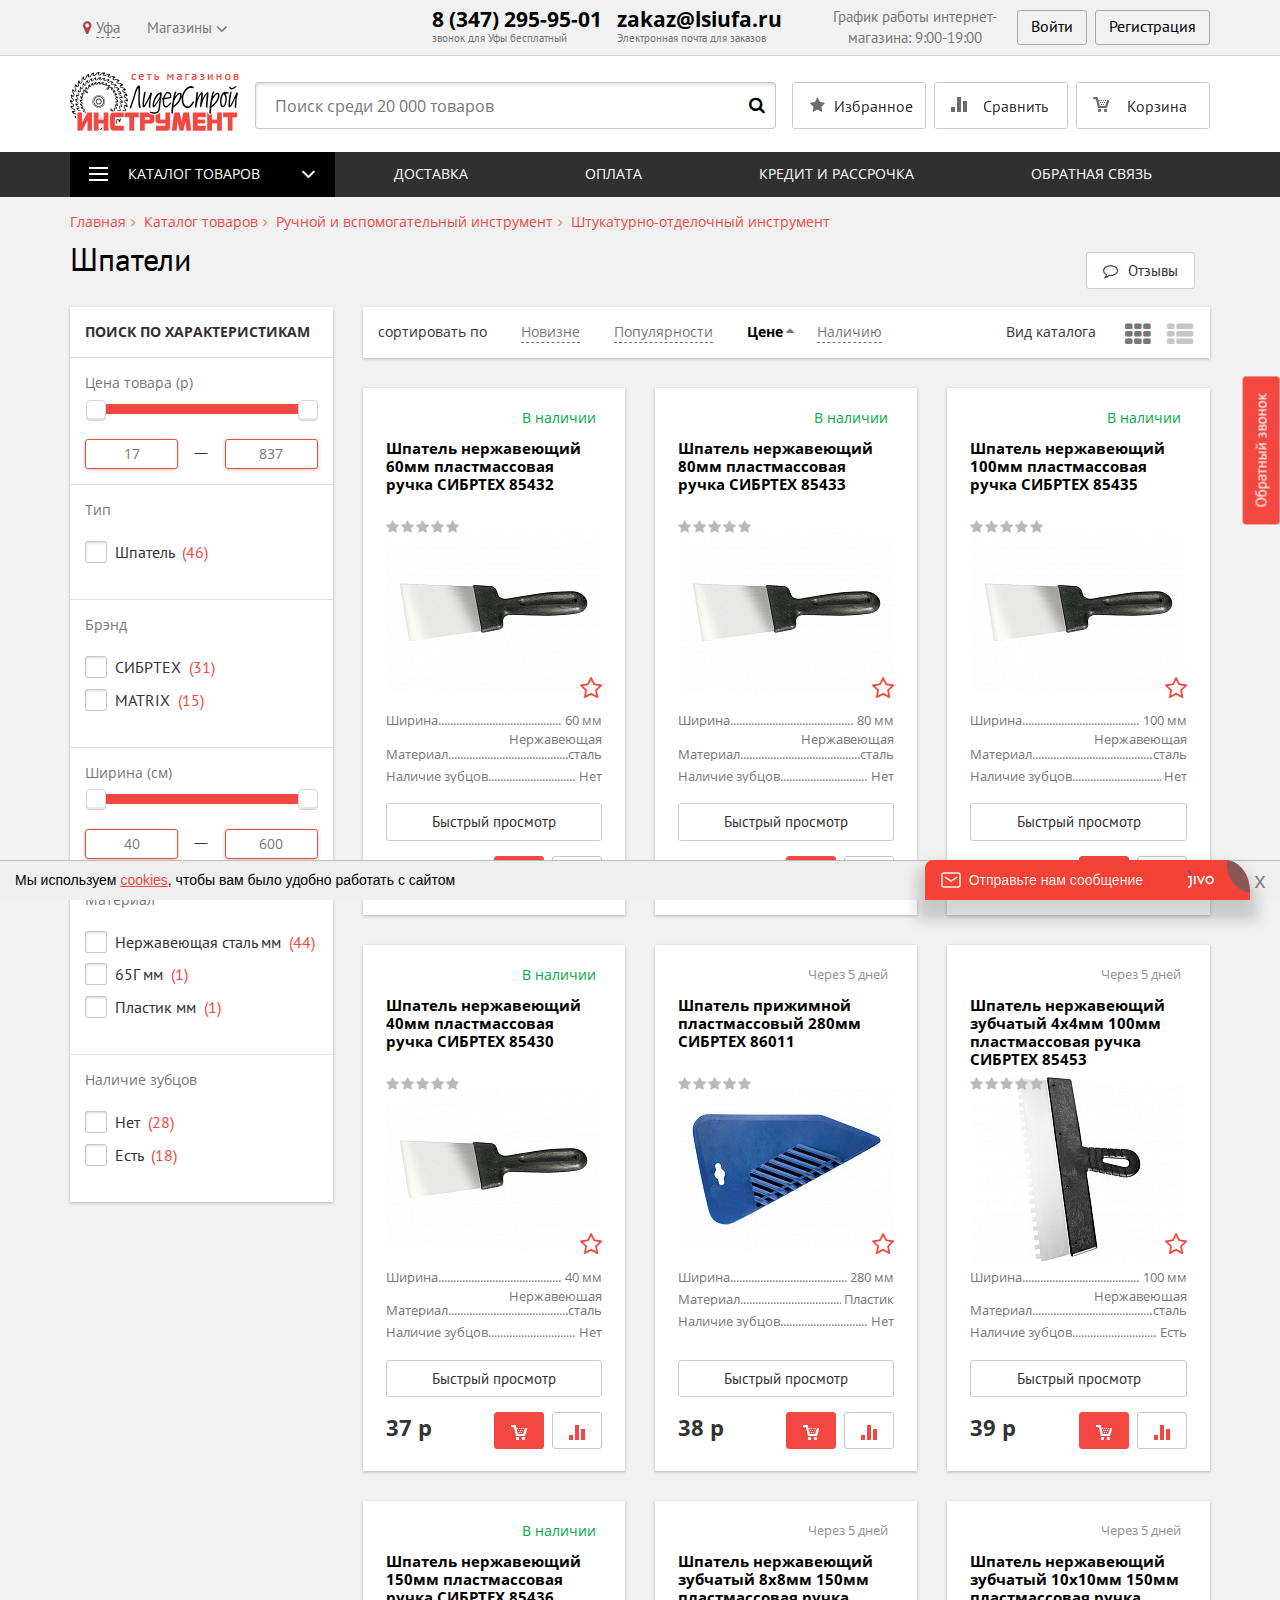
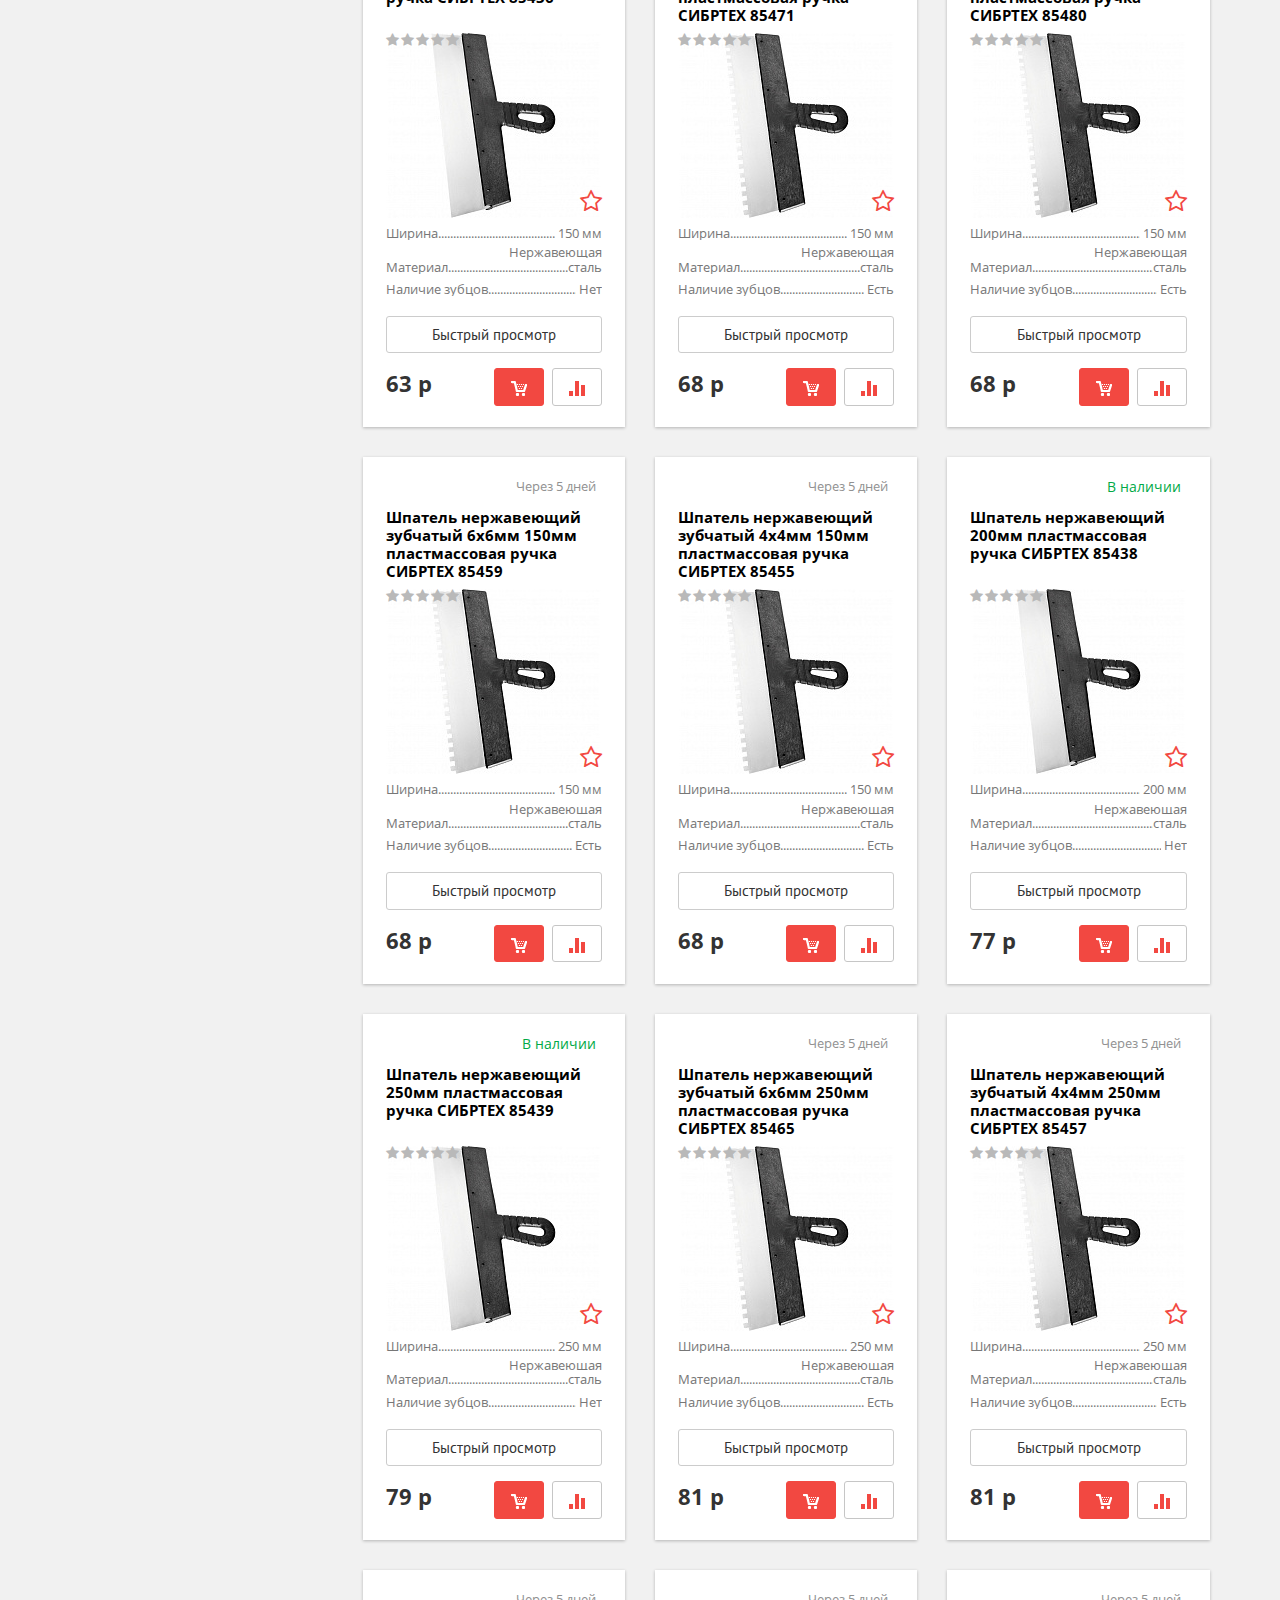
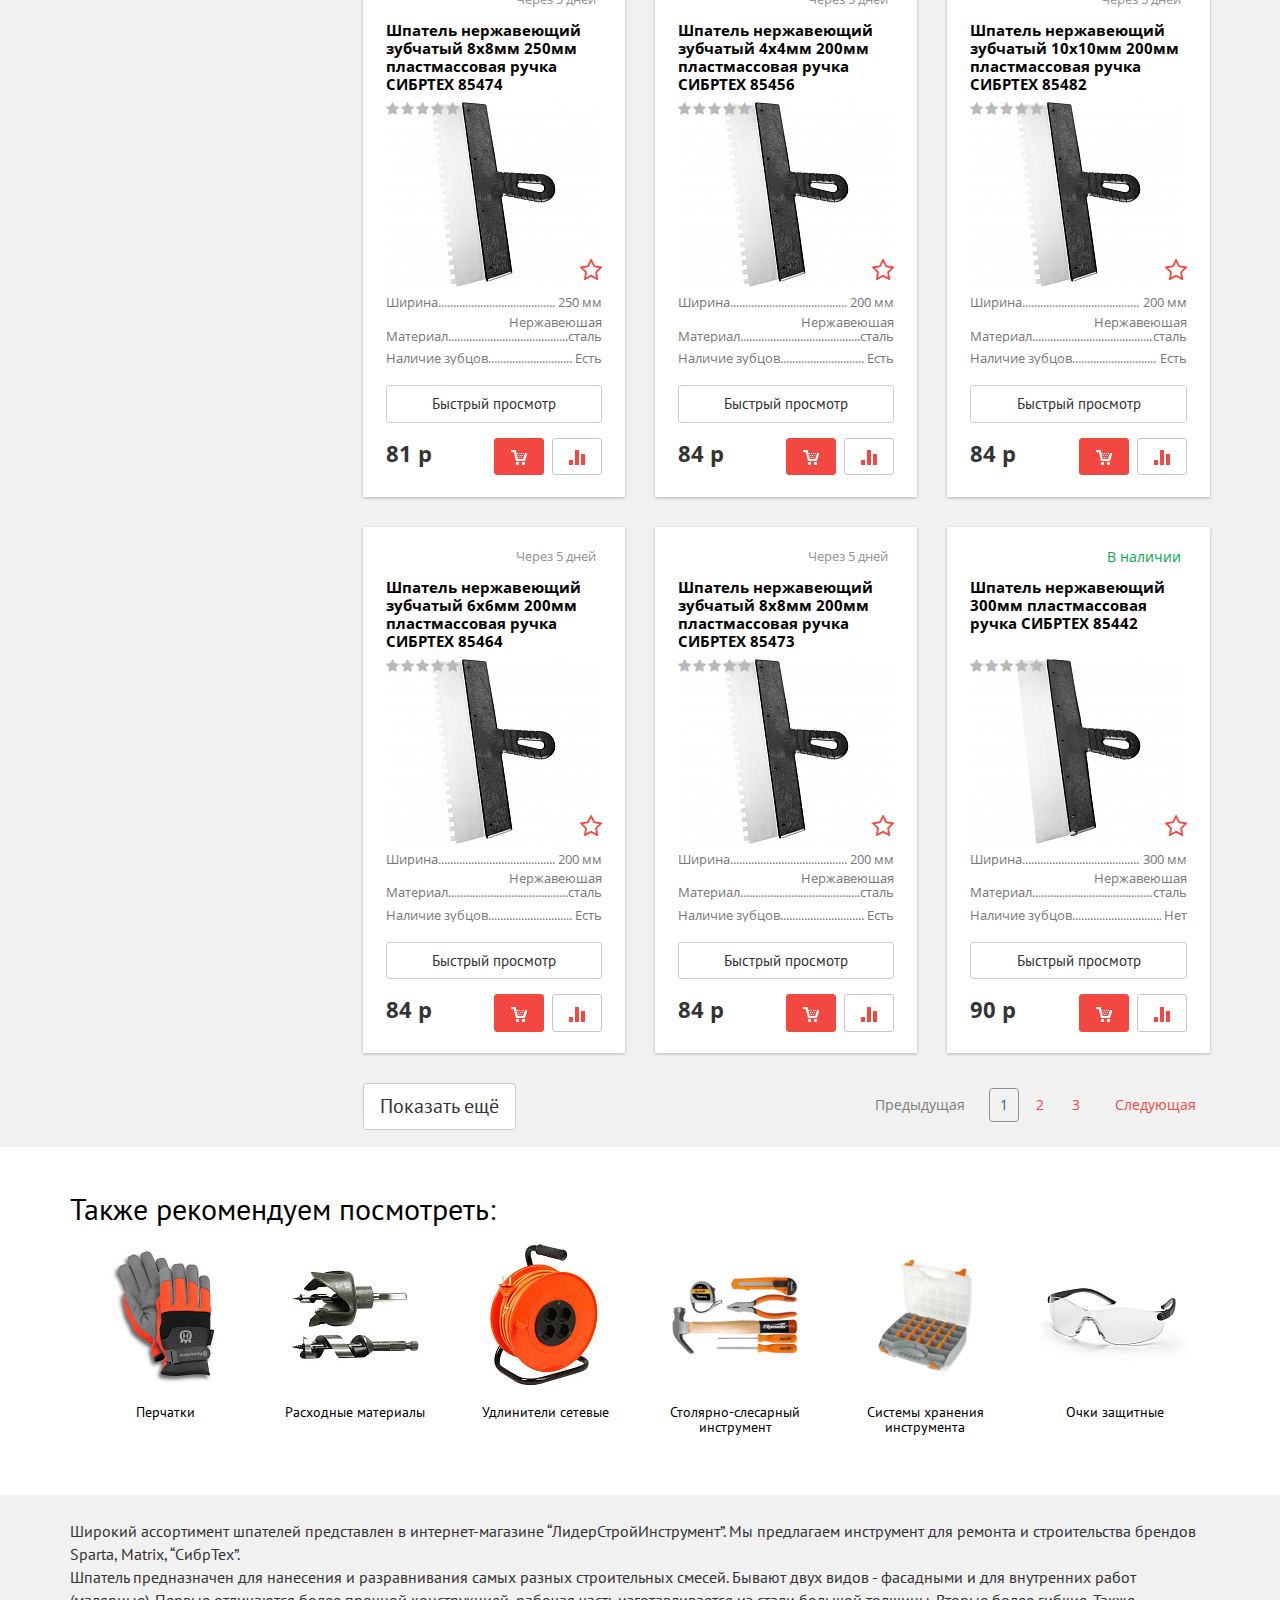
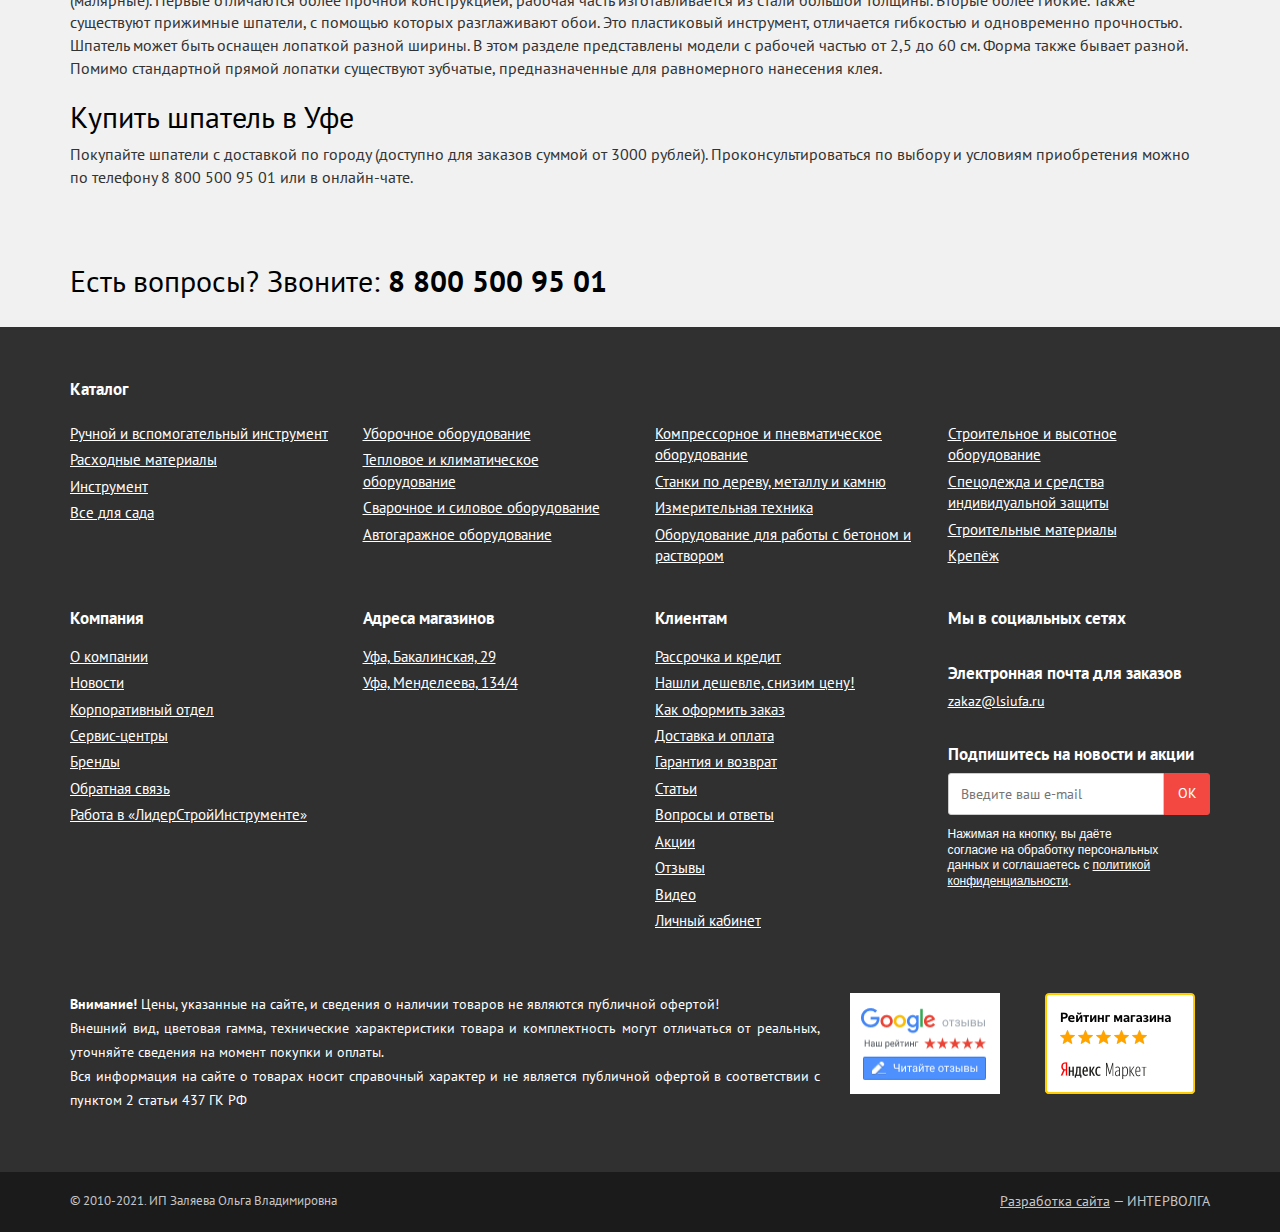
<file: index.html>
<!DOCTYPE html><html class="js no-touch svg no-touch svg bx-core bx-no-touch bx-no-retina bx-chrome bx-mac no-touch svg custom-fonts-loaded fa-font-loaded" lang="ru" ><head>


	<meta http-equiv="Content-Type" content="text/html; charset=UTF-8">
<meta name="keywords" content="Шпатели">
<meta name="description" content="У нас вы можете приобрести шпатели по самой выгодной цене. Наши специалисты помогут Вам в выборе нужной модели, а быстрая доставка по Уфе и России станет отличным дополнением к Вашей покупке.">

<meta charset="UTF-8">
<meta http-equiv="X-UA-Compatible" content="IE=edge">
<meta name="viewport" content="width=device-width, initial-scale=1">
<meta name="format-detection" content="telephone=no">
<meta name="SKYPE_TOOLBAR" content="SKYPE_TOOLBAR_PARSER_COMPATIBLE">

 <link href="css.css" rel="stylesheet" type="text/css">

<link href="core.min.css" type="text/css" rel="stylesheet">




<link href="kernel_main_v1.css" type="text/css" rel="stylesheet">
<link href="styles.css" type="text/css" rel="stylesheet">
<link href="ui.font.opensans.min.css" type="text/css" rel="stylesheet">
<link href="page_c1429a1d69cb5c037b1c56f52cd9962b_v1.css" type="text/css" rel="stylesheet">
<link href="template_7fcb26ba61b29d813159f28ea15e02e6_v1.css" type="text/css" data-template-style="true" rel="stylesheet">


            
<meta property="ya:interaction" content="XML_FORM">
<meta property="ya:interaction:url" content="#">
<meta property="og:type" content="article">
<meta property="og:url" content="#">
<meta property="og:title" content="Шпатели купить в Уфе с доставкой | ЛидерСтройИнструмент">
<meta property="og:description" content="У нас вы можете приобрести шпатели по самой выгодной цене. Наши специалисты помогут Вам в выборе нужной модели, а быстрая доставка по Уфе и России станет отличным дополнением к Вашей покупке.">
<meta property="og:image" content="#">
<meta property="og:site_name" content="Интернет-магазин ЛидерСтройИнструмент">
<link rel="image_src" href="#">




<link rel="shortcut icon" href="favicon-32x32.png">
<link rel="shortcut icon" href="favicon.ico">
	<title>Шпатели купить в Уфе с доставкой | ЛидерСтройИнструмент</title>
	
	
	
	
	
	
<style type="text/css"> [data-options-hide] + [data-readmore-toggle], [data-options-hide][data-readmore]{display: block; width: 100%;}[data-options-hide][data-readmore]{transition: height 175ms;overflow: hidden;}</style><style type="text/css">@font-face{font-family:'Didact Gothic';src:url("") format("woff");font-weight:normal;font-style:normal}@font-face{font-family:'Fredoka One';src:url("") format("opentype");font-weight:normal;font-style:normal}
</style><style type="text/css">.App__app-rate-root_3Pwj8aCO[data-v-eefced42]{width:100vw;height:100vh;position:fixed;z-index:9999999999;background:rgba(0,0,0,0.151);top:0px;left:0px;overflow:hidden;display:flex;align-items:center;justify-content:center}.App__app-rate-root_3Pwj8aCO *[data-v-eefced42]{all:initial;line-height:normal;font-family:'Didact Gothic'}.App__app-rate-root_3Pwj8aCO .App__modal_3oqzjl0g[data-v-eefced42]{width:630px;height:450px;display:flex;position:relative;flex-direction:column;align-items:center;background-size:cover;transition:0.2s ease;transform:scale(0.8);opacity:0;padding-top:30px;box-sizing:border-box;overflow:hidden;border-radius:60px}.App__app-rate-root_3Pwj8aCO .App__modal_3oqzjl0g .App__logo_26yDc693[data-v-eefced42]{width:190px;height:auto;box-shadow:0px 6px 17px -10px rgba(0,0,0,0.55);border-radius:50%}.App__app-rate-root_3Pwj8aCO .App__modal_3oqzjl0g .App__title_3Yf-v9xs[data-v-eefced42]{margin-top:10px;font-size:46px;font-weight:normal;color:#259cfe;font-family:"Fredoka One"}.App__app-rate-root_3Pwj8aCO .App__modal_3oqzjl0g .App__subtitle_26MV5W4h[data-v-eefced42]{margin-top:10px;font-size:22px;color:white}.App__app-rate-root_3Pwj8aCO .App__modal_3oqzjl0g .App__benefits_14oMPuu1[data-v-eefced42]{display:flex;align-items:center;justify-content:center;margin-top:35px;margin-left:4px}.App__app-rate-root_3Pwj8aCO .App__modal_3oqzjl0g .App__benefits_14oMPuu1 .App__item_3sI_Wrxz[data-v-eefced42]{display:flex;align-items:center;margin:6px 12px;font-size:14px;color:black}.App__app-rate-root_3Pwj8aCO .App__modal_3oqzjl0g .App__benefits_14oMPuu1 .App__item_3sI_Wrxz img[data-v-eefced42]{margin-right:10px;margin-bottom:-1px;width:14px;height:auto}.App__app-rate-root_3Pwj8aCO .App__modal_3oqzjl0g .App__rate-btn_2bjgK090[data-v-eefced42]{all:initial;margin-top:22px;font-size:18px;color:white;width:170px;display:flex;align-items:center;justify-content:center;background:#ff8d4f;border-bottom:3px solid #d48357;border-radius:10px;padding:13px 20px;box-sizing:border-box;font-family:'Didact Gothic';cursor:pointer}
</style><link rel="stylesheet" href="widget.css"></head>
<body>


<div class="header" style="height: 151px;">
	<div class="header__top">
		<div class="container">
			<div class="top-line">
				<div class="top-line__col top-line__col_column_one" data-ajax-geo="city">
					<div class="menu-top">
    <bottom class="menu-bar menu-top__btn" type="button">
        <div class="menu-bar__icon"></div>
        <div class="menu-bar__icon"></div>
        <div class="menu-bar__icon"></div>
    </bottom>
    <div class="menu-top__wrap">
        <div class="menu-top__item dropdown" data-cities-top="">
            <a id="CityButton" class="menu-top__link menu-top__link_arrow_none menu-top__link_popover" href="#select-city" data-toggle="modal" data-content="<div class='nowrap'>Это ваш город? <div><a id='YES_CITY' class='btn btn-primary btn-xs' href='#'>Да</a> <a id='NO_CITY' class='btn btn-default btn-xs' href='#'>Нет</a></div></div>">
                <i class="fa fa-map-marker text-danger"></i> <span>Уфа</span>
            </a>
        </div>
                    <div class="menu-top__item dropdown" data-shops-top="">
                <a class="menu-top__link" href="#" data-toggle="dropdown">Магазины</a>
                <ul class="dropdown-menu dropdown-menu_ul">
                                            <li class="dropdown-menu__li"><a class="dropdown-menu__link" href="#">Уфа, Менделеева, 134/4</a></li>
                                                <li class="dropdown-menu__li"><a class="dropdown-menu__link" href="#">Уфа, Бакалинская, 29</a></li>
                                        </ul>
            </div>
            
            </div>
</div>
    				</div>
				<div class="top-line__col top-line__col_column_two">
					<div class="phone" data-ajax-geo="phone">
													<div class="phone__inner">
								<a class="phone__num phone_tel mgo-number" href="tel:+73472959501">8 (347) 295-95-01</a>
								<div class="phone__label">
									звонок для Уфы бесплатный								</div>
							</div>
							<div class="phone__dropdown">
								<div class="phone__inner">
									<a class="phone__num phone_tel" href="tel:+78005009501">8 (800) 500-95-01</a>									<div class="phone__label">
										звонок по России бесплатный									</div>
								</div>
							</div>
											</div>

					<div class="phone top-email">
						<div class="phone__inner">
							<a class="phone__num phone_tel" href="mailto:zakaz@lsiufa.ru1">zakaz@lsiufa.ru</a>							<div class="phone__label">
								Электронная почта для заказов							</div>
						</div>
					</div>
				</div>
				<div class="top-line__col top-line__col_column_three">
					<div class="schedule">
						<div class="schedule__label text-center" data-ajax-geo="schedule">
							График работы интернет-магазина: 9:00-19:00						</div>
					</div>
					

<!--'start_frame_cache_iIjGFB'-->    <div class="authorization">
        <button type="button" class="btn btn_authorization" data-toggle="modal" data-target="#modalAuth">
            Войти        </button><a class="btn btn_authorization" role="button" href="#">Регистрация</a>
    </div>
    <!--'end_frame_cache_iIjGFB'-->				</div>
			</div>
		</div>
	</div>
	<div class="header__mid" style="top: 0px;">
		<div class="container">
			<div class="header-main-line">
				<div class="header-main-line__col header-main-line__col_column_one">
					<div class="logo">
													<a href="#">
												<img class="img-responsive logo__img" src="logo.png" alt="ЛидерСтройИнструмент" title="ЛидерСтройИнструмент">													</a>
											</div>
				</div>
				<div class="header-main-line__col header-main-line__col_column_two">
					<div class="relative">
	<form class="search search_header privacy-policy-inited" action="#">
		<input class="search__input" type="text" name="q" value="" maxlength="50" autocomplete="off" placeholder="Поиск среди 20 000 товаров" id="titleSearchInput">
		<button class="search__btn fa fa-search" type="submit"></button>
	</form>
</div>

				</div>
				<div class="header-main-line__col header-main-line__col_column_three">
					<div class="control-cart">
						<div class="control-cart__comparison">
							<a class="search-btn fa fa-search btn btn-default" href="#search-mob" data-toggle="collapse"></a>
						</div>
						<div class="control-cart__comparison">
							<div id="b45e71122730dbf66ce1f4a88dd7fc51">
    <!--'start_frame_cache_6nFOwP'-->    <a class="btn btn-default control-cart__btn control-cart__btn_type_star disabled" role="button" href="#">
    <span class="span hidden-xs hidden-sm hidden-md">Избранное </span>
    </a>
    <!--'end_frame_cache_6nFOwP'--></div>

						</div>
												<div class="control-cart__comparison">
						<div id="comp_4990151ce0c402742b97ea9bade93c73"><div id="compareList9J9wbd">
	<!--'start_frame_cache_uoeuTo'-->	<a class="btn btn-default control-cart__btn control-cart__btn_type_comparison disabled" href="#" target="_blank">
		<span class="span hidden-xs hidden-sm hidden-md">Сравнить </span>	</a>
				<!--'end_frame_cache_uoeuTo'--></div>
</div>						</div>
						<div class="control-cart__basket">
							        <div id="bx_basket1" class=""><!--'start_frame_cache_bx_basket1'-->	<a class="btn btn-default control-cart__btn control-cart__btn_type_basket disabled" role="button" href="#">
		<span class="span hidden-xs hidden-sm hidden-md">Корзина </span>
			</a>
		<!--'end_frame_cache_bx_basket1'--></div>
    						</div>
					</div>
				</div>
							</div>
				<div class="collapse" id="search-mob">
		<form class="search search_mob privacy-policy-inited" action="#">
			<input class="search__input" type="text" name="q" value="" maxlength="50" autocomplete="off" placeholder="Поиск среди 20 000 товаров" id="titleSearchInputLow">
			<button class="search__btn fa fa-search" type="submit"></button>
		</form>
	</div>
		</div>
	</div>
	<div class="mango-call-site call-btn-wrap">
	<a class="btn btn-primary" type="button" data-toggle="modal" data-target="#modalCallback">Обратный звонок</a>
</div>

</div>

<div id="comp_30d5d49e9ca3223142070c12d95c518b">	<div id="compareList7BAowd">
		<!--'start_frame_cache_z9nfwv'--><!--'end_frame_cache_z9nfwv'-->	</div>
</div><!--'start_frame_cache_aS5pqg'--><div id="06c0f68acf682f2b05f5de18d5989599">
    </div>

<!--'end_frame_cache_aS5pqg'--><div>
<div data-ajax-geo="main-menu">
	
<div class="menu-line">
    <div class="container">
        <div class="catalog-control" data-catalog="close">Каталог товаров</div>
        <div class="menu">
            <bottom class="menu-bar menu__btn" type="button">
                <div class="menu-bar__icon"></div>
                <div class="menu-bar__icon"></div>
                <div class="menu-bar__icon"></div>
            </bottom>
                            <ul class="menu__list">
                                            <li class="menu__item"><a class="menu__link " href="#">Доставка</a></li>
                                                <li class="menu__item"><a class="menu__link " href="#">Оплата</a></li>
                                                <li class="menu__item"><a class="menu__link " href="#">Кредит и рассрочка</a></li>
                                                <li class="menu__item"><a class="menu__link " href="#">Обратная связь</a></li>
                                        </ul>
                        </div>
    </div>
</div>
</div>
</div>

<div class="catalog catalog_menu">
	<div class="catalog__container container">
		<ul class="catalog__list">
							<li class="catalog__item">
					<a class="catalog__link" href="#">
						<img class="catalog__img" src="913ec48d253ea341e73c35b028d2d2f6.jpg" alt="Ручной и вспомогательный инструмент" title="Ручной и вспомогательный инструмент">
						<div class="catalog__title">Ручной и вспомогательный инструмент</div>
					</a>
				</li>
								<li class="catalog__item">
					<a class="catalog__link" href="#">
						<img class="catalog__img" src="d49b3a2d31b0991ffccd48185b96ce2d.jpg" alt="Расходные материалы" title="Расходные материалы">
						<div class="catalog__title">Расходные материалы</div>
					</a>
				</li>
								<li class="catalog__item">
					<a class="catalog__link" href="#">
						<img class="catalog__img" src="70e5ab01f691266c90505b48ebf70de6.jpg" alt="Инструмент" title="Инструмент">
						<div class="catalog__title">Инструмент</div>
					</a>
				</li>
								<li class="catalog__item">
					<a class="catalog__link" href="#">
						<img class="catalog__img" src="133debbbd79879d0fa2d9c46df1dd9f3.jpg" alt="Все для сада" title="Все для сада">
						<div class="catalog__title">Все для сада</div>
					</a>
				</li>
								<li class="catalog__item">
					<a class="catalog__link" href="#">
						<img class="catalog__img" src="5c2ca0313212df648319d0a2db86a583.jpg" alt="Уборочное оборудование" title="Уборочное оборудование">
						<div class="catalog__title">Уборочное оборудование</div>
					</a>
				</li>
								<li class="catalog__item">
					<a class="catalog__link" href="#">
						<img class="catalog__img" src="ebfdaad4f2532197f0fb0914da415c55.jpg" alt="Тепловое и климатическое оборудование" title="Тепловое и климатическое оборудование">
						<div class="catalog__title">Тепловое и климатическое оборудование</div>
					</a>
				</li>
								<li class="catalog__item">
					<a class="catalog__link" href="#">
						<img class="catalog__img" src="98aa167b7e0c6d92731cc61028c6ed4d.jpg" alt="Сварочное и силовое оборудование" title="Сварочное и силовое оборудование">
						<div class="catalog__title">Сварочное и силовое оборудование</div>
					</a>
				</li>
								<li class="catalog__item">
					<a class="catalog__link" href="#">
						<img class="catalog__img" src="39a2caabbac25900d6684c66f9bd3936.jpg" alt="Автогаражное оборудование" title="Автогаражное оборудование">
						<div class="catalog__title">Автогаражное оборудование</div>
					</a>
				</li>
								<li class="catalog__item">
					<a class="catalog__link" href="#">
						<img class="catalog__img" src="ddb7503c82caa2687bdb52ae7d5661d7.jpg" alt="Компрессорное и пневматическое оборудование" title="Компрессорное и пневматическое оборудование">
						<div class="catalog__title">Компрессорное и пневматическое оборудование</div>
					</a>
				</li>
								<li class="catalog__item">
					<a class="catalog__link" href="#">
						<img class="catalog__img" src="e215a612a385cbd835b871dd812fdfcb.jpg" alt="Станки по дереву, металлу и камню" title="Станки по дереву, металлу и камню">
						<div class="catalog__title">Станки по дереву, металлу и камню</div>
					</a>
				</li>
								<li class="catalog__item">
					<a class="catalog__link" href="#">
						<img class="catalog__img" src="15288b565385b9327932a8f9b5542307.jpg" alt="Измерительная техника" title="Измерительная техника">
						<div class="catalog__title">Измерительная техника</div>
					</a>
				</li>
								<li class="catalog__item">
					<a class="catalog__link" href="#">
						<img class="catalog__img" src="462dcbb9edadb3722428807f8bc4e2e2.jpg" alt="Оборудование для работы с бетоном и раствором" title="Оборудование для работы с бетоном и раствором">
						<div class="catalog__title">Оборудование для работы с бетоном и раствором</div>
					</a>
				</li>
								<li class="catalog__item">
					<a class="catalog__link" href="#">
						<img class="catalog__img" src="ee01af39de109774132b9982f3d65f41.jpg" alt="Строительное и высотное оборудование" title="Строительное и высотное оборудование">
						<div class="catalog__title">Строительное и высотное оборудование</div>
					</a>
				</li>
								<li class="catalog__item">
					<a class="catalog__link" href="#">
						<img class="catalog__img" src="549bd9c1ad56f872d337d8c0d4066ff1.jpg" alt="Спецодежда и средства индивидуальной защиты" title="Спецодежда и средства индивидуальной защиты">
						<div class="catalog__title">Спецодежда и средства индивидуальной защиты</div>
					</a>
				</li>
								<li class="catalog__item">
					<a class="catalog__link" href="#">
						<img class="catalog__img" src="6a1deb12b3bc658445c367487ce8d405.jpg" alt="Строительные материалы" title="Строительные материалы">
						<div class="catalog__title">Строительные материалы</div>
					</a>
				</li>
								<li class="catalog__item">
					<a class="catalog__link" href="#">
						<img class="catalog__img" src="a76a47d20678d1ac9f0a691eb021d13f.jpg" alt="Крепёж" title="Крепёж">
						<div class="catalog__title">Крепёж</div>
					</a>
				</li>
						</ul>
	</div>
</div>

<div class="container">
		<ol class="breadcrumb" itemscope="" itemtype="#"><li class="breadcrumb__item" itemscope="" itemprop="itemListElement" itemtype="#"><a class="breadcrumb__link" href="#" itemprop="item"><span itemprop="name">Главная</span><meta itemprop="position" content="1"></a></li><li class="breadcrumb__item" itemscope="" itemprop="itemListElement" itemtype="#"><a class="breadcrumb__link" href="#" itemprop="item"><span itemprop="name">Каталог товаров</span><meta itemprop="position" content="2"></a></li><li class="breadcrumb__item" itemscope="" itemprop="itemListElement" itemtype="#"><a class="breadcrumb__link" href="#" itemprop="item"><span itemprop="name">Ручной и вспомогательный инструмент</span><meta itemprop="position" content="3"></a></li><li class="breadcrumb__item" itemscope="" itemprop="itemListElement" itemtype="#"><a class="breadcrumb__link" href="#" itemprop="item"><span itemprop="name">Штукатурно-отделочный инструмент</span><meta itemprop="position" content="4"></a></li></ol>		<a class="btn btn_guide btn-default pull-right mtm mrm" role="button" href="#"><i class="fa fa-comment-o"></i><span>Отзывы</span></a><div class=""><h1 class="title-page title-page_inner">Шпатели</h1></div></div><div class="container catalog__container">    <div class="row">
        <div class="col-lg-3 col-md-4 col-sm-5">
                        <a class="btn btn-primary visible-xs-block mbl collapsed" href="#smart-filter" data-text="<i class=&quot;fa fa-filter&quot; aria-hidden=&quot;true&quot;></i> Скрыть фильтр" data-toggle="collapse" role="button"><i class="fa fa-filter" aria-hidden="true"></i> Показать фильтр</a>
<div class="collapse collapse_smart-filter" id="smart-filter">
    <div class="smart-filter">
        <form name="_form" action="#" method="get" class="smartfilter privacy-policy-inited">
                        <div class="smart-filter__title">Поиск по характеристикам</div>
                            <div class="smart-filter__block">
                    <div class="smart-filter__subtitle">Цена товара (р)</div>
                                        <div class="filter-slider">
                        <div class="filter-slider__slider ui-slider ui-slider-horizontal ui-widget ui-widget-content ui-corner-all"><div class="ui-slider-range ui-widget-header ui-corner-all" style="left: 0%; width: 100%;"></div><span class="ui-slider-handle ui-state-default ui-corner-all" tabindex="0" style="left: 0%;"></span><span class="ui-slider-handle ui-state-default ui-corner-all" tabindex="0" style="left: 100%;"></span></div>
                        <input class="filter-slider__input-min" data-price-min="17" placeholder="17" value="" type="text" name="catalogSmartFilter_P9_MIN">
                        <div class="filter-slider__label">—</div>
                        <input class="filter-slider__input-max" data-price-max="837" placeholder="837" value="" type="text" name="catalogSmartFilter_P9_MAX">
                    </div>
                </div>
                                <div class="smart-filter__block">
                    <div class="smart-filter__subtitle">
                        Тип                                                                    </div>
                                                <ul class="ul list-unstyled options-hide" data-options-hide="true" style="max-height: none;">
                                                                    <li class="ul__li">
                                        <div class="checkbox checkbox_custom">
                                            <label>
                                                <input class="checkbox__control" type="checkbox" id="catalogSmartFilter_1528_3770211187" name="catalogSmartFilter_1528_3770211187" value="Y">
                                                <span class="checkbox__input"></span>Шпатель                                                <span class="checkbox__info">(46)</span>
                                            </label>
                                        </div>
                                    </li>
                                                                </ul>
                                            </div>
                                <div class="smart-filter__block">
                    <div class="smart-filter__subtitle">
                        Брэнд                                                                    </div>
                                                <ul class="ul list-unstyled options-hide" data-options-hide="true" style="max-height: none;">
                                                                    <li class="ul__li">
                                        <div class="checkbox checkbox_custom">
                                            <label>
                                                <input class="checkbox__control" type="checkbox" id="catalogSmartFilter_1718_1104423809" name="catalogSmartFilter_1718_1104423809" value="Y">
                                                <span class="checkbox__input"></span>СИБРТЕХ                                                <span class="checkbox__info">(31)</span>
                                            </label>
                                        </div>
                                    </li>
                                                                        <li class="ul__li">
                                        <div class="checkbox checkbox_custom">
                                            <label>
                                                <input class="checkbox__control" type="checkbox" id="catalogSmartFilter_1718_1489967808" name="catalogSmartFilter_1718_1489967808" value="Y">
                                                <span class="checkbox__input"></span>MATRIX                                                <span class="checkbox__info">(15)</span>
                                            </label>
                                        </div>
                                    </li>
                                                                </ul>
                                            </div>
                                <div class="smart-filter__block">
                    <div class="smart-filter__subtitle">
                        Ширина                        (см)                                            </div>
                                                <div class="filter-slider">
                                <div class="filter-slider__slider ui-slider ui-slider-horizontal ui-widget ui-widget-content ui-corner-all"><div class="ui-slider-range ui-widget-header ui-corner-all" style="left: 0%; width: 100%;"></div><span class="ui-slider-handle ui-state-default ui-corner-all" tabindex="0" style="left: 0%;"></span><span class="ui-slider-handle ui-state-default ui-corner-all" tabindex="0" style="left: 100%;"></span></div>
                                <input class="filter-slider__input-min" data-price-min="40" placeholder="40" value="" type="text" name="catalogSmartFilter_1727_MIN">
                                <div class="filter-slider__label">—</div>
                                <input class="filter-slider__input-max" data-price-max="600" placeholder="600" value="" type="text" name="catalogSmartFilter_1727_MAX">
                            </div>
                                            </div>
                                <div class="smart-filter__block">
                    <div class="smart-filter__subtitle">
                        Материал                                                                    </div>
                                                <ul class="ul list-unstyled options-hide" data-options-hide="true" style="max-height: none;">
                                                                    <li class="ul__li">
                                        <div class="checkbox checkbox_custom">
                                            <label>
                                                <input class="checkbox__control" type="checkbox" id="catalogSmartFilter_1378_3267656886" name="catalogSmartFilter_1378_3267656886" value="Y">
                                                <span class="checkbox__input"></span>Нержавеющая сталь мм                                                <span class="checkbox__info">(44)</span>
                                            </label>
                                        </div>
                                    </li>
                                                                        <li class="ul__li">
                                        <div class="checkbox checkbox_custom">
                                            <label>
                                                <input class="checkbox__control" type="checkbox" id="catalogSmartFilter_1378_1693955814" name="catalogSmartFilter_1378_1693955814" value="Y">
                                                <span class="checkbox__input"></span>65Г мм                                                <span class="checkbox__info">(1)</span>
                                            </label>
                                        </div>
                                    </li>
                                                                        <li class="ul__li">
                                        <div class="checkbox checkbox_custom">
                                            <label>
                                                <input class="checkbox__control" type="checkbox" id="catalogSmartFilter_1378_1636186214" name="catalogSmartFilter_1378_1636186214" value="Y">
                                                <span class="checkbox__input"></span>Пластик мм                                                <span class="checkbox__info">(1)</span>
                                            </label>
                                        </div>
                                    </li>
                                                                </ul>
                                            </div>
                                <div class="smart-filter__block">
                    <div class="smart-filter__subtitle">
                        Наличие зубцов                                                                    </div>
                                                <ul class="ul list-unstyled options-hide" data-options-hide="true" style="max-height: none;">
                                                                    <li class="ul__li">
                                        <div class="checkbox checkbox_custom">
                                            <label>
                                                <input class="checkbox__control" type="checkbox" id="catalogSmartFilter_1931_837125273" name="catalogSmartFilter_1931_837125273" value="Y">
                                                <span class="checkbox__input"></span>Нет                                                <span class="checkbox__info">(28)</span>
                                            </label>
                                        </div>
                                    </li>
                                                                        <li class="ul__li">
                                        <div class="checkbox checkbox_custom">
                                            <label>
                                                <input class="checkbox__control" type="checkbox" id="catalogSmartFilter_1931_1189262351" name="catalogSmartFilter_1931_1189262351" value="Y">
                                                <span class="checkbox__input"></span>Есть                                                <span class="checkbox__info">(18)</span>
                                            </label>
                                        </div>
                                    </li>
                                                                </ul>
                                            </div>
                            <div class="smart-filter__popover popover right">
                <div class="arrow"></div>
                <div class="popover-content">
                    <a href="javascript:" class="btn btn-primary" data-bem-repaced="btn_color_primary" role="button" id="set_filter" name="set_filter" value="">
                        Показать<span class="btn__count smart-filter__count"></span>
                    </a>
                </div>
            </div>
        </form>
    </div>
</div>
        </div>
        <div class="col-lg-9 col-md-8 col-sm-7">
            
<div class="card-control">
	<div class="card-control__label">сортировать по</div>
			<a class="card-control__sorting" href="#">Новизне</a>
				<a class="card-control__sorting" href="#">Популярности</a>
				<a class="card-control__sorting card-control__sorting_active card-control__sorting_choice_up" href="#">Цене</a>
				<a class="card-control__sorting" href="#">Наличию</a>
			<div class="card-control__view">
				<div class="card-control__label visible-lg-inline-block">Вид каталога</div>
				<a class="card-control__grid card-control__grid_view_box active" href="#"></a>
		<a class="card-control__grid card-control__grid_view_line" href="#"></a>
			</div>
</div>
<div class="card-control-small">Сортировать по:
	<div class="card-sorting-small dropdown">
				<button class="card-sorting-small__toggle btn btn-info" type="button" data-toggle="dropdown">Цене <i class="fa fa-caret-up" aria-hidden="true"></i></button>
		<ul class="card-sorting-small__list dropdown-menu">
							<li class="card-sorting-small__li" data-id="new_down" data-sort-href="/catalog/shpatel/index.php?sort=new&amp;sort_direction=down">Новизне <i class="fa fa-caret-down" aria-hidden="true"></i></li>
				<li class="card-sorting-small__li" data-id="new_up" data-sort-href="/catalog/shpatel/index.php?sort=new&amp;sort_direction=up">Новизне <i class="fa fa-caret-up" aria-hidden="true"></i></li>
							<li class="card-sorting-small__li" data-id="popularity_down" data-sort-href="/catalog/shpatel/index.php?sort=popularity&amp;sort_direction=down">Популярности <i class="fa fa-caret-down" aria-hidden="true"></i></li>
				<li class="card-sorting-small__li" data-id="popularity_up" data-sort-href="/catalog/shpatel/index.php?sort=popularity&amp;sort_direction=up">Популярности <i class="fa fa-caret-up" aria-hidden="true"></i></li>
							<li class="card-sorting-small__li" data-id="price_down" data-sort-href="/catalog/shpatel/index.php?sort=price&amp;sort_direction=down">Цене <i class="fa fa-caret-down" aria-hidden="true"></i></li>
				<li class="card-sorting-small__li" data-id="price_up" data-sort-href="/catalog/shpatel/index.php?sort=price&amp;sort_direction=up">Цене <i class="fa fa-caret-up" aria-hidden="true"></i></li>
							<li class="card-sorting-small__li" data-id="availability_down" data-sort-href="/catalog/shpatel/index.php?sort=availability&amp;sort_direction=down">Наличию <i class="fa fa-caret-down" aria-hidden="true"></i></li>
				<li class="card-sorting-small__li" data-id="availability_up" data-sort-href="/catalog/shpatel/index.php?sort=availability&amp;sort_direction=up">Наличию <i class="fa fa-caret-up" aria-hidden="true"></i></li>
					</ul>
	</div>
</div>                                    	<div class="row" data-height="equal" data-target=".card-product__features">			<div class="col-lg-4 col-md-6">
			<div class="card-product " id="bx_3482558244_125553">
				<div class="card-product__label-line">
																		<div class="card-product__label card-product__label_type_availability">
                                В наличии							</div>
											</div>
				<a class="card-product__title" href="#" data-dotdotdot="true" style="overflow-wrap: break-word;"><span>Шпатель нержавеющий 60мм пластмассовая ручка СИБРТЕХ 85432</span></a>
				<div class="star">
					                    <div class="star-rating mbs star-rating">
	                    	                    <div class="star-rating__wrap" data-toggle="tooltip" title="" data-original-title="Оставить отзыв">
		                    <a href="#" tabindex="0"></a>
		                    			                    <input class="star-rating__input" id="star_rating_input_125553_5" type="checkbox" name="star_rating_input_125553" value="5" disabled="">
			                    <label class="star-rating__icon fa fa-star" for="star_rating_input_125553_5"></label>
			                    			                    <input class="star-rating__input" id="star_rating_input_125553_4" type="checkbox" name="star_rating_input_125553" value="4" disabled="">
			                    <label class="star-rating__icon fa fa-star" for="star_rating_input_125553_4"></label>
			                    			                    <input class="star-rating__input" id="star_rating_input_125553_3" type="checkbox" name="star_rating_input_125553" value="3" disabled="">
			                    <label class="star-rating__icon fa fa-star" for="star_rating_input_125553_3"></label>
			                    			                    <input class="star-rating__input" id="star_rating_input_125553_2" type="checkbox" name="star_rating_input_125553" value="2" disabled="">
			                    <label class="star-rating__icon fa fa-star" for="star_rating_input_125553_2"></label>
			                    			                    <input class="star-rating__input" id="star_rating_input_125553_1" type="checkbox" name="star_rating_input_125553" value="1" disabled="">
			                    <label class="star-rating__icon fa fa-star" for="star_rating_input_125553_1"></label>
			                    	                    </div>
                    </div>
					<a class="card-product__img" href="#">
						<img class="img-responsive" src="4351a8f425eff7fb7756a1625a8b1a63_extensions_215_161_215_185_255_255_255_1274b06ef9736c1b89ad26912bd71e4a15b.jpg" alt="Шпатель нержавеющий 60мм пластмассовая ручка СИБРТЕХ 85432" title="Шпатель нержавеющий 60мм пластмассовая ручка СИБРТЕХ 85432">
                        					</a>
											<a class="star__icon" data-favorite="125553" title="" href="javascript:" data-original-title="Добавить<br>в&amp;nbsp;избранное"></a>
									</div>
									<div class="card-product__features" style="height: 77px;">
													<div class="card-product__row">
								<div class="card-product__features-name">Ширина</div>
								<div class="card-product__value"><span class="card-product__value-span">60 <span title="милиметр">мм</span></span></div>
							</div>
														<div class="card-product__row">
								<div class="card-product__features-name">Материал</div>
								<div class="card-product__value"><span class="card-product__value-span">Нержавеющая сталь</span></div>
							</div>
														<div class="card-product__row">
								<div class="card-product__features-name">Наличие зубцов</div>
								<div class="card-product__value"><span class="card-product__value-span">Нет</span></div>
							</div>
												</div>
														<button class="btn btn-default btn-block btn-preview mbm" data-preview-id="125553">Быстрый просмотр</button>
								<div class="card-product__bottom">
																	<div class="card-product__price ">
							34 р													</div>
										<div class="card-product__to-cart">
													<div class="card-product__control ">
																	<a class="btn btn-primary" data-element="125553" data-element-title="Шпатель нержавеющий 60мм пластмассовая ручка СИБРТЕХ 85432" data-element-url="#" data-toggle="tooltip" title="" role="button" href="javascript:" data-rel="/catalog/shpatel/index.php?action=ADD2BASKET&amp;id=125553&amp;ajax_basket=Y" data-action="ADD2BASKET" data-after-tooltip="Перейти в корзину" data-original-title="Добавить в корзину">
										<img class="img" src="cart_white.png" alt="">
									</a>
																	<a class="btn btn-info btn_cart_added card-product__comparison" data-toggle="tooltip" title="" role="button" href="javascript:" data-rel="/catalog/compare/?action=ADD_TO_COMPARE_LIST&amp;id=125553&amp;ajax_action=Y" data-action="ADD2COMPARE" data-after-tooltip="Убрать из сравнения" data-after-action="REMOVE2COMPARE" data-after-class="btn__icon-comparison_added" data-after-rel="/catalog/compare/?action=DELETE_FROM_COMPARE_LIST&amp;id=125553&amp;ajax_action=Y" data-original-title="Добавить в сравнение">
									<div class="btn__icon-comparison"></div>
								</a>
							</div>
												</div>
				</div>
			</div>
		</div>
				<div class="col-lg-4 col-md-6">
			<div class="card-product " id="bx_3482558244_116764">
				<div class="card-product__label-line">
																		<div class="card-product__label card-product__label_type_availability">
                                В наличии							</div>
											</div>
				<a class="card-product__title" href="#" data-dotdotdot="true" style="overflow-wrap: break-word;"><span>Шпатель нержавеющий 80мм пластмассовая ручка СИБРТЕХ 85433</span></a>
				<div class="star">
					                    <div class="star-rating mbs star-rating">
	                    	                    <div class="star-rating__wrap" data-toggle="tooltip" title="" data-original-title="Оставить отзыв">
		                    <a href="#" tabindex="0"></a>
		                    			                    <input class="star-rating__input" id="star_rating_input_116764_5" type="checkbox" name="star_rating_input_116764" value="5" disabled="">
			                    <label class="star-rating__icon fa fa-star" for="star_rating_input_116764_5"></label>
			                    			                    <input class="star-rating__input" id="star_rating_input_116764_4" type="checkbox" name="star_rating_input_116764" value="4" disabled="">
			                    <label class="star-rating__icon fa fa-star" for="star_rating_input_116764_4"></label>
			                    			                    <input class="star-rating__input" id="star_rating_input_116764_3" type="checkbox" name="star_rating_input_116764" value="3" disabled="">
			                    <label class="star-rating__icon fa fa-star" for="star_rating_input_116764_3"></label>
			                    			                    <input class="star-rating__input" id="star_rating_input_116764_2" type="checkbox" name="star_rating_input_116764" value="2" disabled="">
			                    <label class="star-rating__icon fa fa-star" for="star_rating_input_116764_2"></label>
			                    			                    <input class="star-rating__input" id="star_rating_input_116764_1" type="checkbox" name="star_rating_input_116764" value="1" disabled="">
			                    <label class="star-rating__icon fa fa-star" for="star_rating_input_116764_1"></label>
			                    	                    </div>
                    </div>
					<a class="card-product__img" href="#">
						<img class="img-responsive" src="81733ab120ac5014df521fd72d2464d5_extensions_215_161_215_185_255_255_255_1274b06ef9736c1b89ad26912bd71e4a15b.jpg" alt="Шпатель нержавеющий 80мм пластмассовая ручка СИБРТЕХ 85433" title="Шпатель нержавеющий 80мм пластмассовая ручка СИБРТЕХ 85433">
                        					</a>
											<a class="star__icon" data-favorite="116764" title="" href="javascript:" data-original-title="Добавить<br>в&amp;nbsp;избранное"></a>
									</div>
									<div class="card-product__features" style="height: 77px;">
													<div class="card-product__row">
								<div class="card-product__features-name">Ширина</div>
								<div class="card-product__value"><span class="card-product__value-span">80 <span title="милиметр">мм</span></span></div>
							</div>
														<div class="card-product__row">
								<div class="card-product__features-name">Материал</div>
								<div class="card-product__value"><span class="card-product__value-span">Нержавеющая сталь</span></div>
							</div>
														<div class="card-product__row">
								<div class="card-product__features-name">Наличие зубцов</div>
								<div class="card-product__value"><span class="card-product__value-span">Нет</span></div>
							</div>
												</div>
														<button class="btn btn-default btn-block btn-preview mbm" data-preview-id="116764">Быстрый просмотр</button>
								<div class="card-product__bottom">
																	<div class="card-product__price ">
							36 р													</div>
										<div class="card-product__to-cart">
													<div class="card-product__control ">
																	<a class="btn btn-primary" data-element="116764" data-element-title="Шпатель нержавеющий 80мм пластмассовая ручка СИБРТЕХ 85433" data-element-url="#" data-toggle="tooltip" title="" role="button" href="javascript:" data-rel="/catalog/shpatel/index.php?action=ADD2BASKET&amp;id=116764&amp;ajax_basket=Y" data-action="ADD2BASKET" data-after-tooltip="Перейти в корзину" data-original-title="Добавить в корзину">
										<img class="img" src="cart_white.png" alt="">
									</a>
																	<a class="btn btn-info btn_cart_added card-product__comparison" data-toggle="tooltip" title="" role="button" href="javascript:" data-rel="/catalog/compare/?action=ADD_TO_COMPARE_LIST&amp;id=116764&amp;ajax_action=Y" data-action="ADD2COMPARE" data-after-tooltip="Убрать из сравнения" data-after-action="REMOVE2COMPARE" data-after-class="btn__icon-comparison_added" data-after-rel="/catalog/compare/?action=DELETE_FROM_COMPARE_LIST&amp;id=116764&amp;ajax_action=Y" data-original-title="Добавить в сравнение">
									<div class="btn__icon-comparison"></div>
								</a>
							</div>
												</div>
				</div>
			</div>
		</div>
				<div class="col-lg-4 col-md-6">
			<div class="card-product " id="bx_3482558244_113670">
				<div class="card-product__label-line">
																		<div class="card-product__label card-product__label_type_availability">
                                В наличии							</div>
											</div>
				<a class="card-product__title" href="#" data-dotdotdot="true" style="overflow-wrap: break-word;"><span>Шпатель нержавеющий 100мм пластмассовая ручка СИБРТЕХ 85435</span></a>
				<div class="star">
					                    <div class="star-rating mbs star-rating">
	                    	                    <div class="star-rating__wrap" data-toggle="tooltip" title="" data-original-title="Оставить отзыв">
		                    <a href="#" tabindex="0"></a>
		                    			                    <input class="star-rating__input" id="star_rating_input_113670_5" type="checkbox" name="star_rating_input_113670" value="5" disabled="">
			                    <label class="star-rating__icon fa fa-star" for="star_rating_input_113670_5"></label>
			                    			                    <input class="star-rating__input" id="star_rating_input_113670_4" type="checkbox" name="star_rating_input_113670" value="4" disabled="">
			                    <label class="star-rating__icon fa fa-star" for="star_rating_input_113670_4"></label>
			                    			                    <input class="star-rating__input" id="star_rating_input_113670_3" type="checkbox" name="star_rating_input_113670" value="3" disabled="">
			                    <label class="star-rating__icon fa fa-star" for="star_rating_input_113670_3"></label>
			                    			                    <input class="star-rating__input" id="star_rating_input_113670_2" type="checkbox" name="star_rating_input_113670" value="2" disabled="">
			                    <label class="star-rating__icon fa fa-star" for="star_rating_input_113670_2"></label>
			                    			                    <input class="star-rating__input" id="star_rating_input_113670_1" type="checkbox" name="star_rating_input_113670" value="1" disabled="">
			                    <label class="star-rating__icon fa fa-star" for="star_rating_input_113670_1"></label>
			                    	                    </div>
                    </div>
					<a class="card-product__img" href="#">
						<img class="img-responsive" src="1ea38adcc96a93e370636001762f1209_extensions_215_161_215_185_255_255_255_1274b06ef9736c1b89ad26912bd71e4a15b.jpg" alt="Шпатель нержавеющий 100мм пластмассовая ручка СИБРТЕХ 85435" title="Шпатель нержавеющий 100мм пластмассовая ручка СИБРТЕХ 85435">
                        					</a>
											<a class="star__icon" data-favorite="113670" title="" href="javascript:" data-original-title="Добавить<br>в&amp;nbsp;избранное"></a>
									</div>
									<div class="card-product__features" style="height: 77px;">
													<div class="card-product__row">
								<div class="card-product__features-name">Ширина</div>
								<div class="card-product__value"><span class="card-product__value-span">100 <span title="милиметр">мм</span></span></div>
							</div>
														<div class="card-product__row">
								<div class="card-product__features-name">Материал</div>
								<div class="card-product__value"><span class="card-product__value-span">Нержавеющая сталь</span></div>
							</div>
														<div class="card-product__row">
								<div class="card-product__features-name">Наличие зубцов</div>
								<div class="card-product__value"><span class="card-product__value-span">Нет</span></div>
							</div>
												</div>
														<button class="btn btn-default btn-block btn-preview mbm" data-preview-id="113670">Быстрый просмотр</button>
								<div class="card-product__bottom">
																	<div class="card-product__price ">
							37 р													</div>
										<div class="card-product__to-cart">
													<div class="card-product__control ">
																	<a class="btn btn-primary" data-element="113670" data-element-title="Шпатель нержавеющий 100мм пластмассовая ручка СИБРТЕХ 85435" data-element-url="#" data-toggle="tooltip" title="" role="button" href="javascript:" data-rel="/catalog/shpatel/index.php?action=ADD2BASKET&amp;id=113670&amp;ajax_basket=Y" data-action="ADD2BASKET" data-after-tooltip="Перейти в корзину" data-original-title="Добавить в корзину">
										<img class="img" src="cart_white.png" alt="">
									</a>
																	<a class="btn btn-info btn_cart_added card-product__comparison" data-toggle="tooltip" title="" role="button" href="javascript:" data-rel="/catalog/compare/?action=ADD_TO_COMPARE_LIST&amp;id=113670&amp;ajax_action=Y" data-action="ADD2COMPARE" data-after-tooltip="Убрать из сравнения" data-after-action="REMOVE2COMPARE" data-after-class="btn__icon-comparison_added" data-after-rel="/catalog/compare/?action=DELETE_FROM_COMPARE_LIST&amp;id=113670&amp;ajax_action=Y" data-original-title="Добавить в сравнение">
									<div class="btn__icon-comparison"></div>
								</a>
							</div>
												</div>
				</div>
			</div>
		</div>
				<div class="col-lg-4 col-md-6">
			<div class="card-product " id="bx_3482558244_123429">
				<div class="card-product__label-line">
																		<div class="card-product__label card-product__label_type_availability">
                                В наличии							</div>
											</div>
				<a class="card-product__title" href="#" data-dotdotdot="true" style="overflow-wrap: break-word;"><span>Шпатель нержавеющий 40мм пластмассовая ручка СИБРТЕХ 85430</span></a>
				<div class="star">
					                    <div class="star-rating mbs star-rating">
	                    	                    <div class="star-rating__wrap" data-toggle="tooltip" title="" data-original-title="Оставить отзыв">
		                    <a href="#" tabindex="0"></a>
		                    			                    <input class="star-rating__input" id="star_rating_input_123429_5" type="checkbox" name="star_rating_input_123429" value="5" disabled="">
			                    <label class="star-rating__icon fa fa-star" for="star_rating_input_123429_5"></label>
			                    			                    <input class="star-rating__input" id="star_rating_input_123429_4" type="checkbox" name="star_rating_input_123429" value="4" disabled="">
			                    <label class="star-rating__icon fa fa-star" for="star_rating_input_123429_4"></label>
			                    			                    <input class="star-rating__input" id="star_rating_input_123429_3" type="checkbox" name="star_rating_input_123429" value="3" disabled="">
			                    <label class="star-rating__icon fa fa-star" for="star_rating_input_123429_3"></label>
			                    			                    <input class="star-rating__input" id="star_rating_input_123429_2" type="checkbox" name="star_rating_input_123429" value="2" disabled="">
			                    <label class="star-rating__icon fa fa-star" for="star_rating_input_123429_2"></label>
			                    			                    <input class="star-rating__input" id="star_rating_input_123429_1" type="checkbox" name="star_rating_input_123429" value="1" disabled="">
			                    <label class="star-rating__icon fa fa-star" for="star_rating_input_123429_1"></label>
			                    	                    </div>
                    </div>
					<a class="card-product__img" href="#">
						<img class="img-responsive" src="faa78ef4bed48eb7b877c67999b1a3f7_extensions_215_161_215_185_255_255_255_1274b06ef9736c1b89ad26912bd71e4a15b.jpg" alt="Шпатель нержавеющий 40мм пластмассовая ручка СИБРТЕХ 85430" title="Шпатель нержавеющий 40мм пластмассовая ручка СИБРТЕХ 85430">
                        					</a>
											<a class="star__icon" data-favorite="123429" title="" href="javascript:" data-original-title="Добавить<br>в&amp;nbsp;избранное"></a>
									</div>
									<div class="card-product__features" style="height: 77px;">
													<div class="card-product__row">
								<div class="card-product__features-name">Ширина</div>
								<div class="card-product__value"><span class="card-product__value-span">40 <span title="милиметр">мм</span></span></div>
							</div>
														<div class="card-product__row">
								<div class="card-product__features-name">Материал</div>
								<div class="card-product__value"><span class="card-product__value-span">Нержавеющая сталь</span></div>
							</div>
														<div class="card-product__row">
								<div class="card-product__features-name">Наличие зубцов</div>
								<div class="card-product__value"><span class="card-product__value-span">Нет</span></div>
							</div>
												</div>
														<button class="btn btn-default btn-block btn-preview mbm" data-preview-id="123429">Быстрый просмотр</button>
								<div class="card-product__bottom">
																	<div class="card-product__price ">
							37 р													</div>
										<div class="card-product__to-cart">
													<div class="card-product__control ">
																	<a class="btn btn-primary" data-element="123429" data-element-title="Шпатель нержавеющий 40мм пластмассовая ручка СИБРТЕХ 85430" data-element-url="#" data-toggle="tooltip" title="" role="button" href="javascript:" data-rel="/catalog/shpatel/index.php?action=ADD2BASKET&amp;id=123429&amp;ajax_basket=Y" data-action="ADD2BASKET" data-after-tooltip="Перейти в корзину" data-original-title="Добавить в корзину">
										<img class="img" src="cart_white.png" alt="">
									</a>
																	<a class="btn btn-info btn_cart_added card-product__comparison" data-toggle="tooltip" title="" role="button" href="javascript:" data-rel="/catalog/compare/?action=ADD_TO_COMPARE_LIST&amp;id=123429&amp;ajax_action=Y" data-action="ADD2COMPARE" data-after-tooltip="Убрать из сравнения" data-after-action="REMOVE2COMPARE" data-after-class="btn__icon-comparison_added" data-after-rel="/catalog/compare/?action=DELETE_FROM_COMPARE_LIST&amp;id=123429&amp;ajax_action=Y" data-original-title="Добавить в сравнение">
									<div class="btn__icon-comparison"></div>
								</a>
							</div>
												</div>
				</div>
			</div>
		</div>
				<div class="col-lg-4 col-md-6">
			<div class="card-product " id="bx_3482558244_125825">
				<div class="card-product__label-line">
																		<div class="card-product__label card-product__label_type_not-available">
                                Через 5 дней							</div>
											</div>
				<a class="card-product__title" href="#" data-dotdotdot="true" style="overflow-wrap: break-word;"><span>Шпатель прижимной пластмассовый 280мм СИБРТЕХ 86011</span></a>
				<div class="star">
					                    <div class="star-rating mbs star-rating">
	                    	                    <div class="star-rating__wrap" data-toggle="tooltip" title="" data-original-title="Оставить отзыв">
		                    <a href="#" tabindex="0"></a>
		                    			                    <input class="star-rating__input" id="star_rating_input_125825_5" type="checkbox" name="star_rating_input_125825" value="5" disabled="">
			                    <label class="star-rating__icon fa fa-star" for="star_rating_input_125825_5"></label>
			                    			                    <input class="star-rating__input" id="star_rating_input_125825_4" type="checkbox" name="star_rating_input_125825" value="4" disabled="">
			                    <label class="star-rating__icon fa fa-star" for="star_rating_input_125825_4"></label>
			                    			                    <input class="star-rating__input" id="star_rating_input_125825_3" type="checkbox" name="star_rating_input_125825" value="3" disabled="">
			                    <label class="star-rating__icon fa fa-star" for="star_rating_input_125825_3"></label>
			                    			                    <input class="star-rating__input" id="star_rating_input_125825_2" type="checkbox" name="star_rating_input_125825" value="2" disabled="">
			                    <label class="star-rating__icon fa fa-star" for="star_rating_input_125825_2"></label>
			                    			                    <input class="star-rating__input" id="star_rating_input_125825_1" type="checkbox" name="star_rating_input_125825" value="1" disabled="">
			                    <label class="star-rating__icon fa fa-star" for="star_rating_input_125825_1"></label>
			                    	                    </div>
                    </div>
					<a class="card-product__img" href="#">
						<img class="img-responsive" src="2a19777aca9ad5aee6d81ad8631e070b_extensions_215_161_215_185_255_255_255_1274b06ef9736c1b89ad26912bd71e4a15b.jpg" alt="Шпатель прижимной пластмассовый 280мм СИБРТЕХ 86011" title="Шпатель прижимной пластмассовый 280мм СИБРТЕХ 86011">
                        					</a>
											<a class="star__icon" data-favorite="125825" title="" href="javascript:" data-original-title="Добавить<br>в&amp;nbsp;избранное"></a>
									</div>
									<div class="card-product__features" style="height: 77px;">
													<div class="card-product__row">
								<div class="card-product__features-name">Ширина</div>
								<div class="card-product__value"><span class="card-product__value-span">280 <span title="милиметр">мм</span></span></div>
							</div>
														<div class="card-product__row">
								<div class="card-product__features-name">Материал</div>
								<div class="card-product__value"><span class="card-product__value-span">Пластик</span></div>
							</div>
														<div class="card-product__row">
								<div class="card-product__features-name">Наличие зубцов</div>
								<div class="card-product__value"><span class="card-product__value-span">Нет</span></div>
							</div>
												</div>
														<button class="btn btn-default btn-block btn-preview mbm" data-preview-id="125825">Быстрый просмотр</button>
								<div class="card-product__bottom">
																	<div class="card-product__price ">
							38 р													</div>
										<div class="card-product__to-cart">
													<div class="card-product__control ">
																	<a class="btn btn-primary" data-element="125825" data-element-title="Шпатель прижимной пластмассовый 280мм СИБРТЕХ 86011" data-element-url="#" data-toggle="tooltip" title="" role="button" href="javascript:" data-rel="/catalog/shpatel/index.php?action=ADD2BASKET&amp;id=125825&amp;ajax_basket=Y" data-action="ADD2BASKET" data-after-tooltip="Перейти в корзину" data-original-title="Добавить в корзину">
										<img class="img" src="cart_white.png" alt="">
									</a>
																	<a class="btn btn-info btn_cart_added card-product__comparison" data-toggle="tooltip" title="" role="button" href="javascript:" data-rel="/catalog/compare/?action=ADD_TO_COMPARE_LIST&amp;id=125825&amp;ajax_action=Y" data-action="ADD2COMPARE" data-after-tooltip="Убрать из сравнения" data-after-action="REMOVE2COMPARE" data-after-class="btn__icon-comparison_added" data-after-rel="/catalog/compare/?action=DELETE_FROM_COMPARE_LIST&amp;id=125825&amp;ajax_action=Y" data-original-title="Добавить в сравнение">
									<div class="btn__icon-comparison"></div>
								</a>
							</div>
												</div>
				</div>
			</div>
		</div>
				<div class="col-lg-4 col-md-6">
			<div class="card-product " id="bx_3482558244_112732">
				<div class="card-product__label-line">
																		<div class="card-product__label card-product__label_type_not-available">
                                Через 5 дней							</div>
											</div>
				<a class="card-product__title" href="#" data-dotdotdot="true" style="overflow-wrap: break-word;"><span>Шпатель нержавеющий зубчатый 4х4мм 100мм пластмассовая ручка СИБРТЕХ 85453</span></a>
				<div class="star">
					                    <div class="star-rating mbs star-rating">
	                    	                    <div class="star-rating__wrap" data-toggle="tooltip" title="" data-original-title="Оставить отзыв">
		                    <a href="#" tabindex="0"></a>
		                    			                    <input class="star-rating__input" id="star_rating_input_112732_5" type="checkbox" name="star_rating_input_112732" value="5" disabled="">
			                    <label class="star-rating__icon fa fa-star" for="star_rating_input_112732_5"></label>
			                    			                    <input class="star-rating__input" id="star_rating_input_112732_4" type="checkbox" name="star_rating_input_112732" value="4" disabled="">
			                    <label class="star-rating__icon fa fa-star" for="star_rating_input_112732_4"></label>
			                    			                    <input class="star-rating__input" id="star_rating_input_112732_3" type="checkbox" name="star_rating_input_112732" value="3" disabled="">
			                    <label class="star-rating__icon fa fa-star" for="star_rating_input_112732_3"></label>
			                    			                    <input class="star-rating__input" id="star_rating_input_112732_2" type="checkbox" name="star_rating_input_112732" value="2" disabled="">
			                    <label class="star-rating__icon fa fa-star" for="star_rating_input_112732_2"></label>
			                    			                    <input class="star-rating__input" id="star_rating_input_112732_1" type="checkbox" name="star_rating_input_112732" value="1" disabled="">
			                    <label class="star-rating__icon fa fa-star" for="star_rating_input_112732_1"></label>
			                    	                    </div>
                    </div>
					<a class="card-product__img" href="#">
						<img class="img-responsive" src="fe015dabdcee8da2e5ff5b178d35b8ae_extensions_211_185_215_185_255_255_255_1274b06ef9736c1b89ad26912bd71e4a15b.jpg" alt="Шпатель нержавеющий зубчатый 4х4мм 100мм пластмассовая ручка СИБРТЕХ 85453" title="Шпатель нержавеющий зубчатый 4х4мм 100мм пластмассовая ручка СИБРТЕХ 85453">
                        					</a>
											<a class="star__icon" data-favorite="112732" title="" href="javascript:" data-original-title="Добавить<br>в&amp;nbsp;избранное"></a>
									</div>
									<div class="card-product__features" style="height: 77px;">
													<div class="card-product__row">
								<div class="card-product__features-name">Ширина</div>
								<div class="card-product__value"><span class="card-product__value-span">100 <span title="милиметр">мм</span></span></div>
							</div>
														<div class="card-product__row">
								<div class="card-product__features-name">Материал</div>
								<div class="card-product__value"><span class="card-product__value-span">Нержавеющая сталь</span></div>
							</div>
														<div class="card-product__row">
								<div class="card-product__features-name">Наличие зубцов</div>
								<div class="card-product__value"><span class="card-product__value-span">Есть</span></div>
							</div>
												</div>
														<button class="btn btn-default btn-block btn-preview mbm" data-preview-id="112732">Быстрый просмотр</button>
								<div class="card-product__bottom">
																	<div class="card-product__price ">
							39 р													</div>
										<div class="card-product__to-cart">
													<div class="card-product__control ">
																	<a class="btn btn-primary" data-element="112732" data-element-title="Шпатель нержавеющий зубчатый 4х4мм 100мм пластмассовая ручка СИБРТЕХ 85453" data-element-url="#" data-toggle="tooltip" title="" role="button" href="javascript:" data-rel="/catalog/shpatel/index.php?action=ADD2BASKET&amp;id=112732&amp;ajax_basket=Y" data-action="ADD2BASKET" data-after-tooltip="Перейти в корзину" data-original-title="Добавить в корзину">
										<img class="img" src="cart_white.png" alt="">
									</a>
																	<a class="btn btn-info btn_cart_added card-product__comparison" data-toggle="tooltip" title="" role="button" href="javascript:" data-rel="/catalog/compare/?action=ADD_TO_COMPARE_LIST&amp;id=112732&amp;ajax_action=Y" data-action="ADD2COMPARE" data-after-tooltip="Убрать из сравнения" data-after-action="REMOVE2COMPARE" data-after-class="btn__icon-comparison_added" data-after-rel="/catalog/compare/?action=DELETE_FROM_COMPARE_LIST&amp;id=112732&amp;ajax_action=Y" data-original-title="Добавить в сравнение">
									<div class="btn__icon-comparison"></div>
								</a>
							</div>
												</div>
				</div>
			</div>
		</div>
				<div class="col-lg-4 col-md-6">
			<div class="card-product " id="bx_3482558244_118488">
				<div class="card-product__label-line">
																		<div class="card-product__label card-product__label_type_availability">
                                В наличии							</div>
											</div>
				<a class="card-product__title" href="#" data-dotdotdot="true" style="overflow-wrap: break-word;"><span>Шпатель нержавеющий 150мм пластмассовая ручка СИБРТЕХ 85436</span></a>
				<div class="star">
					                    <div class="star-rating mbs star-rating">
	                    	                    <div class="star-rating__wrap" data-toggle="tooltip" title="" data-original-title="Оставить отзыв">
		                    <a href="#" tabindex="0"></a>
		                    			                    <input class="star-rating__input" id="star_rating_input_118488_5" type="checkbox" name="star_rating_input_118488" value="5" disabled="">
			                    <label class="star-rating__icon fa fa-star" for="star_rating_input_118488_5"></label>
			                    			                    <input class="star-rating__input" id="star_rating_input_118488_4" type="checkbox" name="star_rating_input_118488" value="4" disabled="">
			                    <label class="star-rating__icon fa fa-star" for="star_rating_input_118488_4"></label>
			                    			                    <input class="star-rating__input" id="star_rating_input_118488_3" type="checkbox" name="star_rating_input_118488" value="3" disabled="">
			                    <label class="star-rating__icon fa fa-star" for="star_rating_input_118488_3"></label>
			                    			                    <input class="star-rating__input" id="star_rating_input_118488_2" type="checkbox" name="star_rating_input_118488" value="2" disabled="">
			                    <label class="star-rating__icon fa fa-star" for="star_rating_input_118488_2"></label>
			                    			                    <input class="star-rating__input" id="star_rating_input_118488_1" type="checkbox" name="star_rating_input_118488" value="1" disabled="">
			                    <label class="star-rating__icon fa fa-star" for="star_rating_input_118488_1"></label>
			                    	                    </div>
                    </div>
					<a class="card-product__img" href="#">
						<img class="img-responsive" src="68becd37ab8a32875a66aed32a1a765a_extensions_211_185_215_185_255_255_255_1274b06ef9736c1b89ad26912bd71e4a15b.jpg" alt="Шпатель нержавеющий 150мм пластмассовая ручка СИБРТЕХ 85436" title="Шпатель нержавеющий 150мм пластмассовая ручка СИБРТЕХ 85436">
                        					</a>
											<a class="star__icon" data-favorite="118488" title="" href="javascript:" data-original-title="Добавить<br>в&amp;nbsp;избранное"></a>
									</div>
									<div class="card-product__features" style="height: 77px;">
													<div class="card-product__row">
								<div class="card-product__features-name">Ширина</div>
								<div class="card-product__value"><span class="card-product__value-span">150 <span title="милиметр">мм</span></span></div>
							</div>
														<div class="card-product__row">
								<div class="card-product__features-name">Материал</div>
								<div class="card-product__value"><span class="card-product__value-span">Нержавеющая сталь</span></div>
							</div>
														<div class="card-product__row">
								<div class="card-product__features-name">Наличие зубцов</div>
								<div class="card-product__value"><span class="card-product__value-span">Нет</span></div>
							</div>
												</div>
														<button class="btn btn-default btn-block btn-preview mbm" data-preview-id="118488">Быстрый просмотр</button>
								<div class="card-product__bottom">
																	<div class="card-product__price ">
							63 р													</div>
										<div class="card-product__to-cart">
													<div class="card-product__control ">
																	<a class="btn btn-primary" data-element="118488" data-element-title="Шпатель нержавеющий 150мм пластмассовая ручка СИБРТЕХ 85436" data-element-url="#" data-toggle="tooltip" title="" role="button" href="javascript:" data-rel="/catalog/shpatel/index.php?action=ADD2BASKET&amp;id=118488&amp;ajax_basket=Y" data-action="ADD2BASKET" data-after-tooltip="Перейти в корзину" data-original-title="Добавить в корзину">
										<img class="img" src="cart_white.png" alt="">
									</a>
																	<a class="btn btn-info btn_cart_added card-product__comparison" data-toggle="tooltip" title="" role="button" href="javascript:" data-rel="/catalog/compare/?action=ADD_TO_COMPARE_LIST&amp;id=118488&amp;ajax_action=Y" data-action="ADD2COMPARE" data-after-tooltip="Убрать из сравнения" data-after-action="REMOVE2COMPARE" data-after-class="btn__icon-comparison_added" data-after-rel="/catalog/compare/?action=DELETE_FROM_COMPARE_LIST&amp;id=118488&amp;ajax_action=Y" data-original-title="Добавить в сравнение">
									<div class="btn__icon-comparison"></div>
								</a>
							</div>
												</div>
				</div>
			</div>
		</div>
				<div class="col-lg-4 col-md-6">
			<div class="card-product " id="bx_3482558244_119807">
				<div class="card-product__label-line">
																		<div class="card-product__label card-product__label_type_not-available">
                                Через 5 дней							</div>
											</div>
				<a class="card-product__title" href="#" data-dotdotdot="true" style="overflow-wrap: break-word;"><span>Шпатель нержавеющий зубчатый 8х8мм 150мм пластмассовая ручка СИБРТЕХ 85471</span></a>
				<div class="star">
					                    <div class="star-rating mbs star-rating">
	                    	                    <div class="star-rating__wrap" data-toggle="tooltip" title="" data-original-title="Оставить отзыв">
		                    <a href="#" tabindex="0"></a>
		                    			                    <input class="star-rating__input" id="star_rating_input_119807_5" type="checkbox" name="star_rating_input_119807" value="5" disabled="">
			                    <label class="star-rating__icon fa fa-star" for="star_rating_input_119807_5"></label>
			                    			                    <input class="star-rating__input" id="star_rating_input_119807_4" type="checkbox" name="star_rating_input_119807" value="4" disabled="">
			                    <label class="star-rating__icon fa fa-star" for="star_rating_input_119807_4"></label>
			                    			                    <input class="star-rating__input" id="star_rating_input_119807_3" type="checkbox" name="star_rating_input_119807" value="3" disabled="">
			                    <label class="star-rating__icon fa fa-star" for="star_rating_input_119807_3"></label>
			                    			                    <input class="star-rating__input" id="star_rating_input_119807_2" type="checkbox" name="star_rating_input_119807" value="2" disabled="">
			                    <label class="star-rating__icon fa fa-star" for="star_rating_input_119807_2"></label>
			                    			                    <input class="star-rating__input" id="star_rating_input_119807_1" type="checkbox" name="star_rating_input_119807" value="1" disabled="">
			                    <label class="star-rating__icon fa fa-star" for="star_rating_input_119807_1"></label>
			                    	                    </div>
                    </div>
					<a class="card-product__img" href="#">
						<img class="img-responsive" src="22fc9e44bcc47a2960088897bd207094_extensions_211_185_215_185_255_255_255_1274b06ef9736c1b89ad26912bd71e4a15b.jpg" alt="Шпатель нержавеющий зубчатый 8х8мм 150мм пластмассовая ручка СИБРТЕХ 85471" title="Шпатель нержавеющий зубчатый 8х8мм 150мм пластмассовая ручка СИБРТЕХ 85471">
                        					</a>
											<a class="star__icon" data-favorite="119807" title="" href="javascript:" data-original-title="Добавить<br>в&amp;nbsp;избранное"></a>
									</div>
									<div class="card-product__features" style="height: 77px;">
													<div class="card-product__row">
								<div class="card-product__features-name">Ширина</div>
								<div class="card-product__value"><span class="card-product__value-span">150 <span title="милиметр">мм</span></span></div>
							</div>
														<div class="card-product__row">
								<div class="card-product__features-name">Материал</div>
								<div class="card-product__value"><span class="card-product__value-span">Нержавеющая сталь</span></div>
							</div>
														<div class="card-product__row">
								<div class="card-product__features-name">Наличие зубцов</div>
								<div class="card-product__value"><span class="card-product__value-span">Есть</span></div>
							</div>
												</div>
														<button class="btn btn-default btn-block btn-preview mbm" data-preview-id="119807">Быстрый просмотр</button>
								<div class="card-product__bottom">
																	<div class="card-product__price ">
							68 р													</div>
										<div class="card-product__to-cart">
													<div class="card-product__control ">
																	<a class="btn btn-primary" data-element="119807" data-element-title="Шпатель нержавеющий зубчатый 8х8мм 150мм пластмассовая ручка СИБРТЕХ 85471" data-element-url="#" data-toggle="tooltip" title="" role="button" href="javascript:" data-rel="/catalog/shpatel/index.php?action=ADD2BASKET&amp;id=119807&amp;ajax_basket=Y" data-action="ADD2BASKET" data-after-tooltip="Перейти в корзину" data-original-title="Добавить в корзину">
										<img class="img" src="cart_white.png" alt="">
									</a>
																	<a class="btn btn-info btn_cart_added card-product__comparison" data-toggle="tooltip" title="" role="button" href="javascript:" data-rel="/catalog/compare/?action=ADD_TO_COMPARE_LIST&amp;id=119807&amp;ajax_action=Y" data-action="ADD2COMPARE" data-after-tooltip="Убрать из сравнения" data-after-action="REMOVE2COMPARE" data-after-class="btn__icon-comparison_added" data-after-rel="/catalog/compare/?action=DELETE_FROM_COMPARE_LIST&amp;id=119807&amp;ajax_action=Y" data-original-title="Добавить в сравнение">
									<div class="btn__icon-comparison"></div>
								</a>
							</div>
												</div>
				</div>
			</div>
		</div>
				<div class="col-lg-4 col-md-6">
			<div class="card-product " id="bx_3482558244_120423">
				<div class="card-product__label-line">
																		<div class="card-product__label card-product__label_type_not-available">
                                Через 5 дней							</div>
											</div>
				<a class="card-product__title" href="#" data-dotdotdot="true" style="overflow-wrap: break-word;"><span>Шпатель нержавеющий зубчатый 10х10мм 150мм пластмассовая ручка СИБРТЕХ 85480</span></a>
				<div class="star">
					                    <div class="star-rating mbs star-rating">
	                    	                    <div class="star-rating__wrap" data-toggle="tooltip" title="" data-original-title="Оставить отзыв">
		                    <a href="#" tabindex="0"></a>
		                    			                    <input class="star-rating__input" id="star_rating_input_120423_5" type="checkbox" name="star_rating_input_120423" value="5" disabled="">
			                    <label class="star-rating__icon fa fa-star" for="star_rating_input_120423_5"></label>
			                    			                    <input class="star-rating__input" id="star_rating_input_120423_4" type="checkbox" name="star_rating_input_120423" value="4" disabled="">
			                    <label class="star-rating__icon fa fa-star" for="star_rating_input_120423_4"></label>
			                    			                    <input class="star-rating__input" id="star_rating_input_120423_3" type="checkbox" name="star_rating_input_120423" value="3" disabled="">
			                    <label class="star-rating__icon fa fa-star" for="star_rating_input_120423_3"></label>
			                    			                    <input class="star-rating__input" id="star_rating_input_120423_2" type="checkbox" name="star_rating_input_120423" value="2" disabled="">
			                    <label class="star-rating__icon fa fa-star" for="star_rating_input_120423_2"></label>
			                    			                    <input class="star-rating__input" id="star_rating_input_120423_1" type="checkbox" name="star_rating_input_120423" value="1" disabled="">
			                    <label class="star-rating__icon fa fa-star" for="star_rating_input_120423_1"></label>
			                    	                    </div>
                    </div>
					<a class="card-product__img" href="#">
						<img class="img-responsive" src="eb4cafb9c89fc8d21b0a9f9465e25455_extensions_211_185_215_185_255_255_255_1274b06ef9736c1b89ad26912bd71e4a15b.jpg" alt="Шпатель нержавеющий зубчатый 10х10мм 150мм пластмассовая ручка СИБРТЕХ 85480" title="Шпатель нержавеющий зубчатый 10х10мм 150мм пластмассовая ручка СИБРТЕХ 85480">
                        					</a>
											<a class="star__icon" data-favorite="120423" title="" href="javascript:" data-original-title="Добавить<br>в&amp;nbsp;избранное"></a>
									</div>
									<div class="card-product__features" style="height: 77px;">
													<div class="card-product__row">
								<div class="card-product__features-name">Ширина</div>
								<div class="card-product__value"><span class="card-product__value-span">150 <span title="милиметр">мм</span></span></div>
							</div>
														<div class="card-product__row">
								<div class="card-product__features-name">Материал</div>
								<div class="card-product__value"><span class="card-product__value-span">Нержавеющая сталь</span></div>
							</div>
														<div class="card-product__row">
								<div class="card-product__features-name">Наличие зубцов</div>
								<div class="card-product__value"><span class="card-product__value-span">Есть</span></div>
							</div>
												</div>
														<button class="btn btn-default btn-block btn-preview mbm" data-preview-id="120423">Быстрый просмотр</button>
								<div class="card-product__bottom">
																	<div class="card-product__price ">
							68 р													</div>
										<div class="card-product__to-cart">
													<div class="card-product__control ">
																	<a class="btn btn-primary" data-element="120423" data-element-title="Шпатель нержавеющий зубчатый 10х10мм 150мм пластмассовая ручка СИБРТЕХ 85480" data-element-url="#" data-toggle="tooltip" title="" role="button" href="javascript:" data-rel="/catalog/shpatel/index.php?action=ADD2BASKET&amp;id=120423&amp;ajax_basket=Y" data-action="ADD2BASKET" data-after-tooltip="Перейти в корзину" data-original-title="Добавить в корзину">
										<img class="img" src="cart_white.png" alt="">
									</a>
																	<a class="btn btn-info btn_cart_added card-product__comparison" data-toggle="tooltip" title="" role="button" href="javascript:" data-rel="/catalog/compare/?action=ADD_TO_COMPARE_LIST&amp;id=120423&amp;ajax_action=Y" data-action="ADD2COMPARE" data-after-tooltip="Убрать из сравнения" data-after-action="REMOVE2COMPARE" data-after-class="btn__icon-comparison_added" data-after-rel="/catalog/compare/?action=DELETE_FROM_COMPARE_LIST&amp;id=120423&amp;ajax_action=Y" data-original-title="Добавить в сравнение">
									<div class="btn__icon-comparison"></div>
								</a>
							</div>
												</div>
				</div>
			</div>
		</div>
				<div class="col-lg-4 col-md-6">
			<div class="card-product " id="bx_3482558244_124460">
				<div class="card-product__label-line">
																		<div class="card-product__label card-product__label_type_not-available">
                                Через 5 дней							</div>
											</div>
				<a class="card-product__title" href="#" data-dotdotdot="true" style="overflow-wrap: break-word;"><span>Шпатель нержавеющий зубчатый 6х6мм 150мм пластмассовая ручка СИБРТЕХ 85459</span></a>
				<div class="star">
					                    <div class="star-rating mbs star-rating">
	                    	                    <div class="star-rating__wrap" data-toggle="tooltip" title="" data-original-title="Оставить отзыв">
		                    <a href="#" tabindex="0"></a>
		                    			                    <input class="star-rating__input" id="star_rating_input_124460_5" type="checkbox" name="star_rating_input_124460" value="5" disabled="">
			                    <label class="star-rating__icon fa fa-star" for="star_rating_input_124460_5"></label>
			                    			                    <input class="star-rating__input" id="star_rating_input_124460_4" type="checkbox" name="star_rating_input_124460" value="4" disabled="">
			                    <label class="star-rating__icon fa fa-star" for="star_rating_input_124460_4"></label>
			                    			                    <input class="star-rating__input" id="star_rating_input_124460_3" type="checkbox" name="star_rating_input_124460" value="3" disabled="">
			                    <label class="star-rating__icon fa fa-star" for="star_rating_input_124460_3"></label>
			                    			                    <input class="star-rating__input" id="star_rating_input_124460_2" type="checkbox" name="star_rating_input_124460" value="2" disabled="">
			                    <label class="star-rating__icon fa fa-star" for="star_rating_input_124460_2"></label>
			                    			                    <input class="star-rating__input" id="star_rating_input_124460_1" type="checkbox" name="star_rating_input_124460" value="1" disabled="">
			                    <label class="star-rating__icon fa fa-star" for="star_rating_input_124460_1"></label>
			                    	                    </div>
                    </div>
					<a class="card-product__img" href="#">
						<img class="img-responsive" src="9959c8676c49a3dc5bf2122591f5f1fb_extensions_211_185_215_185_255_255_255_1274b06ef9736c1b89ad26912bd71e4a15b.jpg" alt="Шпатель нержавеющий зубчатый 6х6мм 150мм пластмассовая ручка СИБРТЕХ 85459" title="Шпатель нержавеющий зубчатый 6х6мм 150мм пластмассовая ручка СИБРТЕХ 85459">
                        					</a>
											<a class="star__icon" data-favorite="124460" title="" href="javascript:" data-original-title="Добавить<br>в&amp;nbsp;избранное"></a>
									</div>
									<div class="card-product__features" style="height: 77px;">
													<div class="card-product__row">
								<div class="card-product__features-name">Ширина</div>
								<div class="card-product__value"><span class="card-product__value-span">150 <span title="милиметр">мм</span></span></div>
							</div>
														<div class="card-product__row">
								<div class="card-product__features-name">Материал</div>
								<div class="card-product__value"><span class="card-product__value-span">Нержавеющая сталь</span></div>
							</div>
														<div class="card-product__row">
								<div class="card-product__features-name">Наличие зубцов</div>
								<div class="card-product__value"><span class="card-product__value-span">Есть</span></div>
							</div>
												</div>
														<button class="btn btn-default btn-block btn-preview mbm" data-preview-id="124460">Быстрый просмотр</button>
								<div class="card-product__bottom">
																	<div class="card-product__price ">
							68 р													</div>
										<div class="card-product__to-cart">
													<div class="card-product__control ">
																	<a class="btn btn-primary" data-element="124460" data-element-title="Шпатель нержавеющий зубчатый 6х6мм 150мм пластмассовая ручка СИБРТЕХ 85459" data-element-url="#" data-toggle="tooltip" title="" role="button" href="javascript:" data-rel="/catalog/shpatel/index.php?action=ADD2BASKET&amp;id=124460&amp;ajax_basket=Y" data-action="ADD2BASKET" data-after-tooltip="Перейти в корзину" data-original-title="Добавить в корзину">
										<img class="img" src="cart_white.png" alt="">
									</a>
																	<a class="btn btn-info btn_cart_added card-product__comparison" data-toggle="tooltip" title="" role="button" href="javascript:" data-rel="/catalog/compare/?action=ADD_TO_COMPARE_LIST&amp;id=124460&amp;ajax_action=Y" data-action="ADD2COMPARE" data-after-tooltip="Убрать из сравнения" data-after-action="REMOVE2COMPARE" data-after-class="btn__icon-comparison_added" data-after-rel="/catalog/compare/?action=DELETE_FROM_COMPARE_LIST&amp;id=124460&amp;ajax_action=Y" data-original-title="Добавить в сравнение">
									<div class="btn__icon-comparison"></div>
								</a>
							</div>
												</div>
				</div>
			</div>
		</div>
				<div class="col-lg-4 col-md-6">
			<div class="card-product " id="bx_3482558244_127421">
				<div class="card-product__label-line">
																		<div class="card-product__label card-product__label_type_not-available">
                                Через 5 дней							</div>
											</div>
				<a class="card-product__title" href="#" data-dotdotdot="true" style="overflow-wrap: break-word;"><span>Шпатель нержавеющий зубчатый 4х4мм 150мм пластмассовая ручка СИБРТЕХ 85455</span></a>
				<div class="star">
					                    <div class="star-rating mbs star-rating">
	                    	                    <div class="star-rating__wrap" data-toggle="tooltip" title="" data-original-title="Оставить отзыв">
		                    <a href="#" tabindex="0"></a>
		                    			                    <input class="star-rating__input" id="star_rating_input_127421_5" type="checkbox" name="star_rating_input_127421" value="5" disabled="">
			                    <label class="star-rating__icon fa fa-star" for="star_rating_input_127421_5"></label>
			                    			                    <input class="star-rating__input" id="star_rating_input_127421_4" type="checkbox" name="star_rating_input_127421" value="4" disabled="">
			                    <label class="star-rating__icon fa fa-star" for="star_rating_input_127421_4"></label>
			                    			                    <input class="star-rating__input" id="star_rating_input_127421_3" type="checkbox" name="star_rating_input_127421" value="3" disabled="">
			                    <label class="star-rating__icon fa fa-star" for="star_rating_input_127421_3"></label>
			                    			                    <input class="star-rating__input" id="star_rating_input_127421_2" type="checkbox" name="star_rating_input_127421" value="2" disabled="">
			                    <label class="star-rating__icon fa fa-star" for="star_rating_input_127421_2"></label>
			                    			                    <input class="star-rating__input" id="star_rating_input_127421_1" type="checkbox" name="star_rating_input_127421" value="1" disabled="">
			                    <label class="star-rating__icon fa fa-star" for="star_rating_input_127421_1"></label>
			                    	                    </div>
                    </div>
					<a class="card-product__img" href="#">
						<img class="img-responsive" src="1de3b411a8c7835f5c97a3a845df189b_extensions_211_185_215_185_255_255_255_1274b06ef9736c1b89ad26912bd71e4a15b.jpg" alt="Шпатель нержавеющий зубчатый 4х4мм 150мм пластмассовая ручка СИБРТЕХ 85455" title="Шпатель нержавеющий зубчатый 4х4мм 150мм пластмассовая ручка СИБРТЕХ 85455">
                        					</a>
											<a class="star__icon" data-favorite="127421" title="" href="javascript:" data-original-title="Добавить<br>в&amp;nbsp;избранное"></a>
									</div>
									<div class="card-product__features" style="height: 77px;">
													<div class="card-product__row">
								<div class="card-product__features-name">Ширина</div>
								<div class="card-product__value"><span class="card-product__value-span">150 <span title="милиметр">мм</span></span></div>
							</div>
														<div class="card-product__row">
								<div class="card-product__features-name">Материал</div>
								<div class="card-product__value"><span class="card-product__value-span">Нержавеющая сталь</span></div>
							</div>
														<div class="card-product__row">
								<div class="card-product__features-name">Наличие зубцов</div>
								<div class="card-product__value"><span class="card-product__value-span">Есть</span></div>
							</div>
												</div>
														<button class="btn btn-default btn-block btn-preview mbm" data-preview-id="127421">Быстрый просмотр</button>
								<div class="card-product__bottom">
																	<div class="card-product__price ">
							68 р													</div>
										<div class="card-product__to-cart">
													<div class="card-product__control ">
																	<a class="btn btn-primary" data-element="127421" data-element-title="Шпатель нержавеющий зубчатый 4х4мм 150мм пластмассовая ручка СИБРТЕХ 85455" data-element-url="#" data-toggle="tooltip" title="" role="button" href="javascript:" data-rel="/catalog/shpatel/index.php?action=ADD2BASKET&amp;id=127421&amp;ajax_basket=Y" data-action="ADD2BASKET" data-after-tooltip="Перейти в корзину" data-original-title="Добавить в корзину">
										<img class="img" src="cart_white.png" alt="">
									</a>
																	<a class="btn btn-info btn_cart_added card-product__comparison" data-toggle="tooltip" title="" role="button" href="javascript:" data-rel="/catalog/compare/?action=ADD_TO_COMPARE_LIST&amp;id=127421&amp;ajax_action=Y" data-action="ADD2COMPARE" data-after-tooltip="Убрать из сравнения" data-after-action="REMOVE2COMPARE" data-after-class="btn__icon-comparison_added" data-after-rel="/catalog/compare/?action=DELETE_FROM_COMPARE_LIST&amp;id=127421&amp;ajax_action=Y" data-original-title="Добавить в сравнение">
									<div class="btn__icon-comparison"></div>
								</a>
							</div>
												</div>
				</div>
			</div>
		</div>
				<div class="col-lg-4 col-md-6">
			<div class="card-product " id="bx_3482558244_129794">
				<div class="card-product__label-line">
																		<div class="card-product__label card-product__label_type_availability">
                                В наличии							</div>
											</div>
				<a class="card-product__title" href="#" data-dotdotdot="true" style="overflow-wrap: break-word;"><span>Шпатель нержавеющий 200мм пластмассовая ручка СИБРТЕХ 85438</span></a>
				<div class="star">
					                    <div class="star-rating mbs star-rating">
	                    	                    <div class="star-rating__wrap" data-toggle="tooltip" title="" data-original-title="Оставить отзыв">
		                    <a href="#" tabindex="0"></a>
		                    			                    <input class="star-rating__input" id="star_rating_input_129794_5" type="checkbox" name="star_rating_input_129794" value="5" disabled="">
			                    <label class="star-rating__icon fa fa-star" for="star_rating_input_129794_5"></label>
			                    			                    <input class="star-rating__input" id="star_rating_input_129794_4" type="checkbox" name="star_rating_input_129794" value="4" disabled="">
			                    <label class="star-rating__icon fa fa-star" for="star_rating_input_129794_4"></label>
			                    			                    <input class="star-rating__input" id="star_rating_input_129794_3" type="checkbox" name="star_rating_input_129794" value="3" disabled="">
			                    <label class="star-rating__icon fa fa-star" for="star_rating_input_129794_3"></label>
			                    			                    <input class="star-rating__input" id="star_rating_input_129794_2" type="checkbox" name="star_rating_input_129794" value="2" disabled="">
			                    <label class="star-rating__icon fa fa-star" for="star_rating_input_129794_2"></label>
			                    			                    <input class="star-rating__input" id="star_rating_input_129794_1" type="checkbox" name="star_rating_input_129794" value="1" disabled="">
			                    <label class="star-rating__icon fa fa-star" for="star_rating_input_129794_1"></label>
			                    	                    </div>
                    </div>
					<a class="card-product__img" href="#">
						<img class="img-responsive" src="a6532be95f215ff4330534cc050410b0_extensions_211_185_215_185_255_255_255_1274b06ef9736c1b89ad26912bd71e4a15b.jpg" alt="Шпатель нержавеющий 200мм пластмассовая ручка СИБРТЕХ 85438" title="Шпатель нержавеющий 200мм пластмассовая ручка СИБРТЕХ 85438">
                        					</a>
											<a class="star__icon" data-favorite="129794" title="" href="javascript:" data-original-title="Добавить<br>в&amp;nbsp;избранное"></a>
									</div>
									<div class="card-product__features" style="height: 77px;">
													<div class="card-product__row">
								<div class="card-product__features-name">Ширина</div>
								<div class="card-product__value"><span class="card-product__value-span">200 <span title="милиметр">мм</span></span></div>
							</div>
														<div class="card-product__row">
								<div class="card-product__features-name">Материал</div>
								<div class="card-product__value"><span class="card-product__value-span">Нержавеющая сталь</span></div>
							</div>
														<div class="card-product__row">
								<div class="card-product__features-name">Наличие зубцов</div>
								<div class="card-product__value"><span class="card-product__value-span">Нет</span></div>
							</div>
												</div>
														<button class="btn btn-default btn-block btn-preview mbm" data-preview-id="129794">Быстрый просмотр</button>
								<div class="card-product__bottom">
																	<div class="card-product__price ">
							77 р													</div>
										<div class="card-product__to-cart">
													<div class="card-product__control ">
																	<a class="btn btn-primary" data-element="129794" data-element-title="Шпатель нержавеющий 200мм пластмассовая ручка СИБРТЕХ 85438" data-element-url="#" data-toggle="tooltip" title="" role="button" href="javascript:" data-rel="/catalog/shpatel/index.php?action=ADD2BASKET&amp;id=129794&amp;ajax_basket=Y" data-action="ADD2BASKET" data-after-tooltip="Перейти в корзину" data-original-title="Добавить в корзину">
										<img class="img" src="cart_white.png" alt="">
									</a>
																	<a class="btn btn-info btn_cart_added card-product__comparison" data-toggle="tooltip" title="" role="button" href="javascript:" data-rel="/catalog/compare/?action=ADD_TO_COMPARE_LIST&amp;id=129794&amp;ajax_action=Y" data-action="ADD2COMPARE" data-after-tooltip="Убрать из сравнения" data-after-action="REMOVE2COMPARE" data-after-class="btn__icon-comparison_added" data-after-rel="/catalog/compare/?action=DELETE_FROM_COMPARE_LIST&amp;id=129794&amp;ajax_action=Y" data-original-title="Добавить в сравнение">
									<div class="btn__icon-comparison"></div>
								</a>
							</div>
												</div>
				</div>
			</div>
		</div>
				<div class="col-lg-4 col-md-6">
			<div class="card-product " id="bx_3482558244_120829">
				<div class="card-product__label-line">
																		<div class="card-product__label card-product__label_type_availability">
                                В наличии							</div>
											</div>
				<a class="card-product__title" href="#" data-dotdotdot="true" style="overflow-wrap: break-word;"><span>Шпатель нержавеющий 250мм пластмассовая ручка СИБРТЕХ 85439</span></a>
				<div class="star">
					                    <div class="star-rating mbs star-rating">
	                    	                    <div class="star-rating__wrap" data-toggle="tooltip" title="" data-original-title="Оставить отзыв">
		                    <a href="#" tabindex="0"></a>
		                    			                    <input class="star-rating__input" id="star_rating_input_120829_5" type="checkbox" name="star_rating_input_120829" value="5" disabled="">
			                    <label class="star-rating__icon fa fa-star" for="star_rating_input_120829_5"></label>
			                    			                    <input class="star-rating__input" id="star_rating_input_120829_4" type="checkbox" name="star_rating_input_120829" value="4" disabled="">
			                    <label class="star-rating__icon fa fa-star" for="star_rating_input_120829_4"></label>
			                    			                    <input class="star-rating__input" id="star_rating_input_120829_3" type="checkbox" name="star_rating_input_120829" value="3" disabled="">
			                    <label class="star-rating__icon fa fa-star" for="star_rating_input_120829_3"></label>
			                    			                    <input class="star-rating__input" id="star_rating_input_120829_2" type="checkbox" name="star_rating_input_120829" value="2" disabled="">
			                    <label class="star-rating__icon fa fa-star" for="star_rating_input_120829_2"></label>
			                    			                    <input class="star-rating__input" id="star_rating_input_120829_1" type="checkbox" name="star_rating_input_120829" value="1" disabled="">
			                    <label class="star-rating__icon fa fa-star" for="star_rating_input_120829_1"></label>
			                    	                    </div>
                    </div>
					<a class="card-product__img" href="#">
						<img class="img-responsive" src="b348aa5633aef0e81852d64b72c6fa90_extensions_211_185_215_185_255_255_255_1274b06ef9736c1b89ad26912bd71e4a15b.jpg" alt="Шпатель нержавеющий 250мм пластмассовая ручка СИБРТЕХ 85439" title="Шпатель нержавеющий 250мм пластмассовая ручка СИБРТЕХ 85439">
                        					</a>
											<a class="star__icon" data-favorite="120829" title="" href="javascript:" data-original-title="Добавить<br>в&amp;nbsp;избранное"></a>
									</div>
									<div class="card-product__features" style="height: 77px;">
													<div class="card-product__row">
								<div class="card-product__features-name">Ширина</div>
								<div class="card-product__value"><span class="card-product__value-span">250 <span title="милиметр">мм</span></span></div>
							</div>
														<div class="card-product__row">
								<div class="card-product__features-name">Материал</div>
								<div class="card-product__value"><span class="card-product__value-span">Нержавеющая сталь</span></div>
							</div>
														<div class="card-product__row">
								<div class="card-product__features-name">Наличие зубцов</div>
								<div class="card-product__value"><span class="card-product__value-span">Нет</span></div>
							</div>
												</div>
														<button class="btn btn-default btn-block btn-preview mbm" data-preview-id="120829">Быстрый просмотр</button>
								<div class="card-product__bottom">
																	<div class="card-product__price ">
							79 р													</div>
										<div class="card-product__to-cart">
													<div class="card-product__control ">
																	<a class="btn btn-primary" data-element="120829" data-element-title="Шпатель нержавеющий 250мм пластмассовая ручка СИБРТЕХ 85439" data-element-url="#" data-toggle="tooltip" title="" role="button" href="javascript:" data-rel="/catalog/shpatel/index.php?action=ADD2BASKET&amp;id=120829&amp;ajax_basket=Y" data-action="ADD2BASKET" data-after-tooltip="Перейти в корзину" data-original-title="Добавить в корзину">
										<img class="img" src="cart_white.png" alt="">
									</a>
																	<a class="btn btn-info btn_cart_added card-product__comparison" data-toggle="tooltip" title="" role="button" href="javascript:" data-rel="/catalog/compare/?action=ADD_TO_COMPARE_LIST&amp;id=120829&amp;ajax_action=Y" data-action="ADD2COMPARE" data-after-tooltip="Убрать из сравнения" data-after-action="REMOVE2COMPARE" data-after-class="btn__icon-comparison_added" data-after-rel="/catalog/compare/?action=DELETE_FROM_COMPARE_LIST&amp;id=120829&amp;ajax_action=Y" data-original-title="Добавить в сравнение">
									<div class="btn__icon-comparison"></div>
								</a>
							</div>
												</div>
				</div>
			</div>
		</div>
				<div class="col-lg-4 col-md-6">
			<div class="card-product " id="bx_3482558244_112735">
				<div class="card-product__label-line">
																		<div class="card-product__label card-product__label_type_not-available">
                                Через 5 дней							</div>
											</div>
				<a class="card-product__title" href="#" data-dotdotdot="true" style="overflow-wrap: break-word;"><span>Шпатель нержавеющий зубчатый 6х6мм 250мм пластмассовая ручка СИБРТЕХ 85465</span></a>
				<div class="star">
					                    <div class="star-rating mbs star-rating">
	                    	                    <div class="star-rating__wrap" data-toggle="tooltip" title="" data-original-title="Оставить отзыв">
		                    <a href="#" tabindex="0"></a>
		                    			                    <input class="star-rating__input" id="star_rating_input_112735_5" type="checkbox" name="star_rating_input_112735" value="5" disabled="">
			                    <label class="star-rating__icon fa fa-star" for="star_rating_input_112735_5"></label>
			                    			                    <input class="star-rating__input" id="star_rating_input_112735_4" type="checkbox" name="star_rating_input_112735" value="4" disabled="">
			                    <label class="star-rating__icon fa fa-star" for="star_rating_input_112735_4"></label>
			                    			                    <input class="star-rating__input" id="star_rating_input_112735_3" type="checkbox" name="star_rating_input_112735" value="3" disabled="">
			                    <label class="star-rating__icon fa fa-star" for="star_rating_input_112735_3"></label>
			                    			                    <input class="star-rating__input" id="star_rating_input_112735_2" type="checkbox" name="star_rating_input_112735" value="2" disabled="">
			                    <label class="star-rating__icon fa fa-star" for="star_rating_input_112735_2"></label>
			                    			                    <input class="star-rating__input" id="star_rating_input_112735_1" type="checkbox" name="star_rating_input_112735" value="1" disabled="">
			                    <label class="star-rating__icon fa fa-star" for="star_rating_input_112735_1"></label>
			                    	                    </div>
                    </div>
					<a class="card-product__img" href="#">
						<img class="img-responsive" src="46c4738c0896e1160db0ae0586a7ad8a_extensions_211_185_215_185_255_255_255_1274b06ef9736c1b89ad26912bd71e4a15b.jpg" alt="Шпатель нержавеющий зубчатый 6х6мм 250мм пластмассовая ручка СИБРТЕХ 85465" title="Шпатель нержавеющий зубчатый 6х6мм 250мм пластмассовая ручка СИБРТЕХ 85465">
                        					</a>
											<a class="star__icon" data-favorite="112735" title="" href="javascript:" data-original-title="Добавить<br>в&amp;nbsp;избранное"></a>
									</div>
									<div class="card-product__features" style="height: 77px;">
													<div class="card-product__row">
								<div class="card-product__features-name">Ширина</div>
								<div class="card-product__value"><span class="card-product__value-span">250 <span title="милиметр">мм</span></span></div>
							</div>
														<div class="card-product__row">
								<div class="card-product__features-name">Материал</div>
								<div class="card-product__value"><span class="card-product__value-span">Нержавеющая сталь</span></div>
							</div>
														<div class="card-product__row">
								<div class="card-product__features-name">Наличие зубцов</div>
								<div class="card-product__value"><span class="card-product__value-span">Есть</span></div>
							</div>
												</div>
														<button class="btn btn-default btn-block btn-preview mbm" data-preview-id="112735">Быстрый просмотр</button>
								<div class="card-product__bottom">
																	<div class="card-product__price ">
							81 р													</div>
										<div class="card-product__to-cart">
													<div class="card-product__control ">
																	<a class="btn btn-primary" data-element="112735" data-element-title="Шпатель нержавеющий зубчатый 6х6мм 250мм пластмассовая ручка СИБРТЕХ 85465" data-element-url="#" data-toggle="tooltip" title="" role="button" href="javascript:" data-rel="/catalog/shpatel/index.php?action=ADD2BASKET&amp;id=112735&amp;ajax_basket=Y" data-action="ADD2BASKET" data-after-tooltip="Перейти в корзину" data-original-title="Добавить в корзину">
										<img class="img" src="cart_white.png" alt="">
									</a>
																	<a class="btn btn-info btn_cart_added card-product__comparison" data-toggle="tooltip" title="" role="button" href="javascript:" data-rel="/catalog/compare/?action=ADD_TO_COMPARE_LIST&amp;id=112735&amp;ajax_action=Y" data-action="ADD2COMPARE" data-after-tooltip="Убрать из сравнения" data-after-action="REMOVE2COMPARE" data-after-class="btn__icon-comparison_added" data-after-rel="/catalog/compare/?action=DELETE_FROM_COMPARE_LIST&amp;id=112735&amp;ajax_action=Y" data-original-title="Добавить в сравнение">
									<div class="btn__icon-comparison"></div>
								</a>
							</div>
												</div>
				</div>
			</div>
		</div>
				<div class="col-lg-4 col-md-6">
			<div class="card-product " id="bx_3482558244_117395">
				<div class="card-product__label-line">
																		<div class="card-product__label card-product__label_type_not-available">
                                Через 5 дней							</div>
											</div>
				<a class="card-product__title" href="#" data-dotdotdot="true" style="overflow-wrap: break-word;"><span>Шпатель нержавеющий зубчатый 4х4мм 250мм пластмассовая ручка СИБРТЕХ 85457</span></a>
				<div class="star">
					                    <div class="star-rating mbs star-rating">
	                    	                    <div class="star-rating__wrap" data-toggle="tooltip" title="" data-original-title="Оставить отзыв">
		                    <a href="#" tabindex="0"></a>
		                    			                    <input class="star-rating__input" id="star_rating_input_117395_5" type="checkbox" name="star_rating_input_117395" value="5" disabled="">
			                    <label class="star-rating__icon fa fa-star" for="star_rating_input_117395_5"></label>
			                    			                    <input class="star-rating__input" id="star_rating_input_117395_4" type="checkbox" name="star_rating_input_117395" value="4" disabled="">
			                    <label class="star-rating__icon fa fa-star" for="star_rating_input_117395_4"></label>
			                    			                    <input class="star-rating__input" id="star_rating_input_117395_3" type="checkbox" name="star_rating_input_117395" value="3" disabled="">
			                    <label class="star-rating__icon fa fa-star" for="star_rating_input_117395_3"></label>
			                    			                    <input class="star-rating__input" id="star_rating_input_117395_2" type="checkbox" name="star_rating_input_117395" value="2" disabled="">
			                    <label class="star-rating__icon fa fa-star" for="star_rating_input_117395_2"></label>
			                    			                    <input class="star-rating__input" id="star_rating_input_117395_1" type="checkbox" name="star_rating_input_117395" value="1" disabled="">
			                    <label class="star-rating__icon fa fa-star" for="star_rating_input_117395_1"></label>
			                    	                    </div>
                    </div>
					<a class="card-product__img" href="#">
						<img class="img-responsive" src="2e34425be859d8aef090bdd54d0d0297_extensions_211_185_215_185_255_255_255_1274b06ef9736c1b89ad26912bd71e4a15b.jpg" alt="Шпатель нержавеющий зубчатый 4х4мм 250мм пластмассовая ручка СИБРТЕХ 85457" title="Шпатель нержавеющий зубчатый 4х4мм 250мм пластмассовая ручка СИБРТЕХ 85457">
                        					</a>
											<a class="star__icon" data-favorite="117395" title="" href="javascript:" data-original-title="Добавить<br>в&amp;nbsp;избранное"></a>
									</div>
									<div class="card-product__features" style="height: 77px;">
													<div class="card-product__row">
								<div class="card-product__features-name">Ширина</div>
								<div class="card-product__value"><span class="card-product__value-span">250 <span title="милиметр">мм</span></span></div>
							</div>
														<div class="card-product__row">
								<div class="card-product__features-name">Материал</div>
								<div class="card-product__value"><span class="card-product__value-span">Нержавеющая сталь</span></div>
							</div>
														<div class="card-product__row">
								<div class="card-product__features-name">Наличие зубцов</div>
								<div class="card-product__value"><span class="card-product__value-span">Есть</span></div>
							</div>
												</div>
														<button class="btn btn-default btn-block btn-preview mbm" data-preview-id="117395">Быстрый просмотр</button>
								<div class="card-product__bottom">
																	<div class="card-product__price ">
							81 р													</div>
										<div class="card-product__to-cart">
													<div class="card-product__control ">
																	<a class="btn btn-primary" data-element="117395" data-element-title="Шпатель нержавеющий зубчатый 4х4мм 250мм пластмассовая ручка СИБРТЕХ 85457" data-element-url="#" data-toggle="tooltip" title="" role="button" href="javascript:" data-rel="/catalog/shpatel/index.php?action=ADD2BASKET&amp;id=117395&amp;ajax_basket=Y" data-action="ADD2BASKET" data-after-tooltip="Перейти в корзину" data-original-title="Добавить в корзину">
										<img class="img" src="cart_white.png" alt="">
									</a>
																	<a class="btn btn-info btn_cart_added card-product__comparison" data-toggle="tooltip" title="" role="button" href="javascript:" data-rel="/catalog/compare/?action=ADD_TO_COMPARE_LIST&amp;id=117395&amp;ajax_action=Y" data-action="ADD2COMPARE" data-after-tooltip="Убрать из сравнения" data-after-action="REMOVE2COMPARE" data-after-class="btn__icon-comparison_added" data-after-rel="/catalog/compare/?action=DELETE_FROM_COMPARE_LIST&amp;id=117395&amp;ajax_action=Y" data-original-title="Добавить в сравнение">
									<div class="btn__icon-comparison"></div>
								</a>
							</div>
												</div>
				</div>
			</div>
		</div>
				<div class="col-lg-4 col-md-6">
			<div class="card-product " id="bx_3482558244_118795">
				<div class="card-product__label-line">
																		<div class="card-product__label card-product__label_type_not-available">
                                Через 5 дней							</div>
											</div>
				<a class="card-product__title" href="#" data-dotdotdot="true" style="overflow-wrap: break-word;"><span>Шпатель нержавеющий зубчатый 8х8мм 250мм пластмассовая ручка СИБРТЕХ 85474</span></a>
				<div class="star">
					                    <div class="star-rating mbs star-rating">
	                    	                    <div class="star-rating__wrap" data-toggle="tooltip" title="" data-original-title="Оставить отзыв">
		                    <a href="#" tabindex="0"></a>
		                    			                    <input class="star-rating__input" id="star_rating_input_118795_5" type="checkbox" name="star_rating_input_118795" value="5" disabled="">
			                    <label class="star-rating__icon fa fa-star" for="star_rating_input_118795_5"></label>
			                    			                    <input class="star-rating__input" id="star_rating_input_118795_4" type="checkbox" name="star_rating_input_118795" value="4" disabled="">
			                    <label class="star-rating__icon fa fa-star" for="star_rating_input_118795_4"></label>
			                    			                    <input class="star-rating__input" id="star_rating_input_118795_3" type="checkbox" name="star_rating_input_118795" value="3" disabled="">
			                    <label class="star-rating__icon fa fa-star" for="star_rating_input_118795_3"></label>
			                    			                    <input class="star-rating__input" id="star_rating_input_118795_2" type="checkbox" name="star_rating_input_118795" value="2" disabled="">
			                    <label class="star-rating__icon fa fa-star" for="star_rating_input_118795_2"></label>
			                    			                    <input class="star-rating__input" id="star_rating_input_118795_1" type="checkbox" name="star_rating_input_118795" value="1" disabled="">
			                    <label class="star-rating__icon fa fa-star" for="star_rating_input_118795_1"></label>
			                    	                    </div>
                    </div>
					<a class="card-product__img" href="#">
						<img class="img-responsive" src="0986bc68eb692e212d74b4e2ce139abd_extensions_211_185_215_185_255_255_255_1274b06ef9736c1b89ad26912bd71e4a15b.jpg" alt="Шпатель нержавеющий зубчатый 8х8мм 250мм пластмассовая ручка СИБРТЕХ 85474" title="Шпатель нержавеющий зубчатый 8х8мм 250мм пластмассовая ручка СИБРТЕХ 85474">
                        					</a>
											<a class="star__icon" data-favorite="118795" title="" href="javascript:" data-original-title="Добавить<br>в&amp;nbsp;избранное"></a>
									</div>
									<div class="card-product__features" style="height: 77px;">
													<div class="card-product__row">
								<div class="card-product__features-name">Ширина</div>
								<div class="card-product__value"><span class="card-product__value-span">250 <span title="милиметр">мм</span></span></div>
							</div>
														<div class="card-product__row">
								<div class="card-product__features-name">Материал</div>
								<div class="card-product__value"><span class="card-product__value-span">Нержавеющая сталь</span></div>
							</div>
														<div class="card-product__row">
								<div class="card-product__features-name">Наличие зубцов</div>
								<div class="card-product__value"><span class="card-product__value-span">Есть</span></div>
							</div>
												</div>
														<button class="btn btn-default btn-block btn-preview mbm" data-preview-id="118795">Быстрый просмотр</button>
								<div class="card-product__bottom">
																	<div class="card-product__price ">
							81 р													</div>
										<div class="card-product__to-cart">
													<div class="card-product__control ">
																	<a class="btn btn-primary" data-element="118795" data-element-title="Шпатель нержавеющий зубчатый 8х8мм 250мм пластмассовая ручка СИБРТЕХ 85474" data-element-url="#" data-toggle="tooltip" title="" role="button" href="javascript:" data-rel="/catalog/shpatel/index.php?action=ADD2BASKET&amp;id=118795&amp;ajax_basket=Y" data-action="ADD2BASKET" data-after-tooltip="Перейти в корзину" data-original-title="Добавить в корзину">
										<img class="img" src="cart_white.png" alt="">
									</a>
																	<a class="btn btn-info btn_cart_added card-product__comparison" data-toggle="tooltip" title="" role="button" href="javascript:" data-rel="/catalog/compare/?action=ADD_TO_COMPARE_LIST&amp;id=118795&amp;ajax_action=Y" data-action="ADD2COMPARE" data-after-tooltip="Убрать из сравнения" data-after-action="REMOVE2COMPARE" data-after-class="btn__icon-comparison_added" data-after-rel="/catalog/compare/?action=DELETE_FROM_COMPARE_LIST&amp;id=118795&amp;ajax_action=Y" data-original-title="Добавить в сравнение">
									<div class="btn__icon-comparison"></div>
								</a>
							</div>
												</div>
				</div>
			</div>
		</div>
				<div class="col-lg-4 col-md-6">
			<div class="card-product " id="bx_3482558244_119415">
				<div class="card-product__label-line">
																		<div class="card-product__label card-product__label_type_not-available">
                                Через 5 дней							</div>
											</div>
				<a class="card-product__title" href="#" data-dotdotdot="true" style="overflow-wrap: break-word;"><span>Шпатель нержавеющий зубчатый 4х4мм 200мм пластмассовая ручка СИБРТЕХ 85456</span></a>
				<div class="star">
					                    <div class="star-rating mbs star-rating">
	                    	                    <div class="star-rating__wrap" data-toggle="tooltip" title="" data-original-title="Оставить отзыв">
		                    <a href="#" tabindex="0"></a>
		                    			                    <input class="star-rating__input" id="star_rating_input_119415_5" type="checkbox" name="star_rating_input_119415" value="5" disabled="">
			                    <label class="star-rating__icon fa fa-star" for="star_rating_input_119415_5"></label>
			                    			                    <input class="star-rating__input" id="star_rating_input_119415_4" type="checkbox" name="star_rating_input_119415" value="4" disabled="">
			                    <label class="star-rating__icon fa fa-star" for="star_rating_input_119415_4"></label>
			                    			                    <input class="star-rating__input" id="star_rating_input_119415_3" type="checkbox" name="star_rating_input_119415" value="3" disabled="">
			                    <label class="star-rating__icon fa fa-star" for="star_rating_input_119415_3"></label>
			                    			                    <input class="star-rating__input" id="star_rating_input_119415_2" type="checkbox" name="star_rating_input_119415" value="2" disabled="">
			                    <label class="star-rating__icon fa fa-star" for="star_rating_input_119415_2"></label>
			                    			                    <input class="star-rating__input" id="star_rating_input_119415_1" type="checkbox" name="star_rating_input_119415" value="1" disabled="">
			                    <label class="star-rating__icon fa fa-star" for="star_rating_input_119415_1"></label>
			                    	                    </div>
                    </div>
					<a class="card-product__img" href="#">
						<img class="img-responsive" src="39a63ba4d8966e7ac2a840cdfb59fc7b_extensions_211_185_215_185_255_255_255_1274b06ef9736c1b89ad26912bd71e4a15b.jpg" alt="Шпатель нержавеющий зубчатый 4х4мм 200мм пластмассовая ручка СИБРТЕХ 85456" title="Шпатель нержавеющий зубчатый 4х4мм 200мм пластмассовая ручка СИБРТЕХ 85456">
                        					</a>
											<a class="star__icon" data-favorite="119415" title="" href="javascript:" data-original-title="Добавить<br>в&amp;nbsp;избранное"></a>
									</div>
									<div class="card-product__features" style="height: 77px;">
													<div class="card-product__row">
								<div class="card-product__features-name">Ширина</div>
								<div class="card-product__value"><span class="card-product__value-span">200 <span title="милиметр">мм</span></span></div>
							</div>
														<div class="card-product__row">
								<div class="card-product__features-name">Материал</div>
								<div class="card-product__value"><span class="card-product__value-span">Нержавеющая сталь</span></div>
							</div>
														<div class="card-product__row">
								<div class="card-product__features-name">Наличие зубцов</div>
								<div class="card-product__value"><span class="card-product__value-span">Есть</span></div>
							</div>
												</div>
														<button class="btn btn-default btn-block btn-preview mbm" data-preview-id="119415">Быстрый просмотр</button>
								<div class="card-product__bottom">
																	<div class="card-product__price ">
							84 р													</div>
										<div class="card-product__to-cart">
													<div class="card-product__control ">
																	<a class="btn btn-primary" data-element="119415" data-element-title="Шпатель нержавеющий зубчатый 4х4мм 200мм пластмассовая ручка СИБРТЕХ 85456" data-element-url="#" data-toggle="tooltip" title="" role="button" href="javascript:" data-rel="/catalog/shpatel/index.php?action=ADD2BASKET&amp;id=119415&amp;ajax_basket=Y" data-action="ADD2BASKET" data-after-tooltip="Перейти в корзину" data-original-title="Добавить в корзину">
										<img class="img" src="cart_white.png" alt="">
									</a>
																	<a class="btn btn-info btn_cart_added card-product__comparison" data-toggle="tooltip" title="" role="button" href="javascript:" data-rel="/catalog/compare/?action=ADD_TO_COMPARE_LIST&amp;id=119415&amp;ajax_action=Y" data-action="ADD2COMPARE" data-after-tooltip="Убрать из сравнения" data-after-action="REMOVE2COMPARE" data-after-class="btn__icon-comparison_added" data-after-rel="/catalog/compare/?action=DELETE_FROM_COMPARE_LIST&amp;id=119415&amp;ajax_action=Y" data-original-title="Добавить в сравнение">
									<div class="btn__icon-comparison"></div>
								</a>
							</div>
												</div>
				</div>
			</div>
		</div>
				<div class="col-lg-4 col-md-6">
			<div class="card-product " id="bx_3482558244_121865">
				<div class="card-product__label-line">
																		<div class="card-product__label card-product__label_type_not-available">
                                Через 5 дней							</div>
											</div>
				<a class="card-product__title" href="#" data-dotdotdot="true" style="overflow-wrap: break-word;"><span>Шпатель нержавеющий зубчатый 10х10мм 200мм пластмассовая ручка СИБРТЕХ 85482</span></a>
				<div class="star">
					                    <div class="star-rating mbs star-rating">
	                    	                    <div class="star-rating__wrap" data-toggle="tooltip" title="" data-original-title="Оставить отзыв">
		                    <a href="#" tabindex="0"></a>
		                    			                    <input class="star-rating__input" id="star_rating_input_121865_5" type="checkbox" name="star_rating_input_121865" value="5" disabled="">
			                    <label class="star-rating__icon fa fa-star" for="star_rating_input_121865_5"></label>
			                    			                    <input class="star-rating__input" id="star_rating_input_121865_4" type="checkbox" name="star_rating_input_121865" value="4" disabled="">
			                    <label class="star-rating__icon fa fa-star" for="star_rating_input_121865_4"></label>
			                    			                    <input class="star-rating__input" id="star_rating_input_121865_3" type="checkbox" name="star_rating_input_121865" value="3" disabled="">
			                    <label class="star-rating__icon fa fa-star" for="star_rating_input_121865_3"></label>
			                    			                    <input class="star-rating__input" id="star_rating_input_121865_2" type="checkbox" name="star_rating_input_121865" value="2" disabled="">
			                    <label class="star-rating__icon fa fa-star" for="star_rating_input_121865_2"></label>
			                    			                    <input class="star-rating__input" id="star_rating_input_121865_1" type="checkbox" name="star_rating_input_121865" value="1" disabled="">
			                    <label class="star-rating__icon fa fa-star" for="star_rating_input_121865_1"></label>
			                    	                    </div>
                    </div>
					<a class="card-product__img" href="#">
						<img class="img-responsive" src="9aac76943174c13fd1921fc8c47dc702_extensions_211_185_215_185_255_255_255_1274b06ef9736c1b89ad26912bd71e4a15b.jpg" alt="Шпатель нержавеющий зубчатый 10х10мм 200мм пластмассовая ручка СИБРТЕХ 85482" title="Шпатель нержавеющий зубчатый 10х10мм 200мм пластмассовая ручка СИБРТЕХ 85482">
                        					</a>
											<a class="star__icon" data-favorite="121865" title="" href="javascript:" data-original-title="Добавить<br>в&amp;nbsp;избранное"></a>
									</div>
									<div class="card-product__features" style="height: 77px;">
													<div class="card-product__row">
								<div class="card-product__features-name">Ширина</div>
								<div class="card-product__value"><span class="card-product__value-span">200 <span title="милиметр">мм</span></span></div>
							</div>
														<div class="card-product__row">
								<div class="card-product__features-name">Материал</div>
								<div class="card-product__value"><span class="card-product__value-span">Нержавеющая сталь</span></div>
							</div>
														<div class="card-product__row">
								<div class="card-product__features-name">Наличие зубцов</div>
								<div class="card-product__value"><span class="card-product__value-span">Есть</span></div>
							</div>
												</div>
														<button class="btn btn-default btn-block btn-preview mbm" data-preview-id="121865">Быстрый просмотр</button>
								<div class="card-product__bottom">
																	<div class="card-product__price ">
							84 р													</div>
										<div class="card-product__to-cart">
													<div class="card-product__control ">
																	<a class="btn btn-primary" data-element="121865" data-element-title="Шпатель нержавеющий зубчатый 10х10мм 200мм пластмассовая ручка СИБРТЕХ 85482" data-element-url="#" data-toggle="tooltip" title="" role="button" href="javascript:" data-rel="/catalog/shpatel/index.php?action=ADD2BASKET&amp;id=121865&amp;ajax_basket=Y" data-action="ADD2BASKET" data-after-tooltip="Перейти в корзину" data-original-title="Добавить в корзину">
										<img class="img" src="cart_white.png" alt="">
									</a>
																	<a class="btn btn-info btn_cart_added card-product__comparison" data-toggle="tooltip" title="" role="button" href="javascript:" data-rel="/catalog/compare/?action=ADD_TO_COMPARE_LIST&amp;id=121865&amp;ajax_action=Y" data-action="ADD2COMPARE" data-after-tooltip="Убрать из сравнения" data-after-action="REMOVE2COMPARE" data-after-class="btn__icon-comparison_added" data-after-rel="/catalog/compare/?action=DELETE_FROM_COMPARE_LIST&amp;id=121865&amp;ajax_action=Y" data-original-title="Добавить в сравнение">
									<div class="btn__icon-comparison"></div>
								</a>
							</div>
												</div>
				</div>
			</div>
		</div>
				<div class="col-lg-4 col-md-6">
			<div class="card-product " id="bx_3482558244_126828">
				<div class="card-product__label-line">
																		<div class="card-product__label card-product__label_type_not-available">
                                Через 5 дней							</div>
											</div>
				<a class="card-product__title" href="#" data-dotdotdot="true" style="overflow-wrap: break-word;"><span>Шпатель нержавеющий зубчатый 6х6мм 200мм пластмассовая ручка СИБРТЕХ 85464</span></a>
				<div class="star">
					                    <div class="star-rating mbs star-rating">
	                    	                    <div class="star-rating__wrap" data-toggle="tooltip" title="" data-original-title="Оставить отзыв">
		                    <a href="#" tabindex="0"></a>
		                    			                    <input class="star-rating__input" id="star_rating_input_126828_5" type="checkbox" name="star_rating_input_126828" value="5" disabled="">
			                    <label class="star-rating__icon fa fa-star" for="star_rating_input_126828_5"></label>
			                    			                    <input class="star-rating__input" id="star_rating_input_126828_4" type="checkbox" name="star_rating_input_126828" value="4" disabled="">
			                    <label class="star-rating__icon fa fa-star" for="star_rating_input_126828_4"></label>
			                    			                    <input class="star-rating__input" id="star_rating_input_126828_3" type="checkbox" name="star_rating_input_126828" value="3" disabled="">
			                    <label class="star-rating__icon fa fa-star" for="star_rating_input_126828_3"></label>
			                    			                    <input class="star-rating__input" id="star_rating_input_126828_2" type="checkbox" name="star_rating_input_126828" value="2" disabled="">
			                    <label class="star-rating__icon fa fa-star" for="star_rating_input_126828_2"></label>
			                    			                    <input class="star-rating__input" id="star_rating_input_126828_1" type="checkbox" name="star_rating_input_126828" value="1" disabled="">
			                    <label class="star-rating__icon fa fa-star" for="star_rating_input_126828_1"></label>
			                    	                    </div>
                    </div>
					<a class="card-product__img" href="#">
						<img class="img-responsive" src="460725a28f03fce6347d1f3d796c785e_extensions_211_185_215_185_255_255_255_1274b06ef9736c1b89ad26912bd71e4a15b.jpg" alt="Шпатель нержавеющий зубчатый 6х6мм 200мм пластмассовая ручка СИБРТЕХ 85464" title="Шпатель нержавеющий зубчатый 6х6мм 200мм пластмассовая ручка СИБРТЕХ 85464">
                        					</a>
											<a class="star__icon" data-favorite="126828" title="" href="javascript:" data-original-title="Добавить<br>в&amp;nbsp;избранное"></a>
									</div>
									<div class="card-product__features" style="height: 77px;">
													<div class="card-product__row">
								<div class="card-product__features-name">Ширина</div>
								<div class="card-product__value"><span class="card-product__value-span">200 <span title="милиметр">мм</span></span></div>
							</div>
														<div class="card-product__row">
								<div class="card-product__features-name">Материал</div>
								<div class="card-product__value"><span class="card-product__value-span">Нержавеющая сталь</span></div>
							</div>
														<div class="card-product__row">
								<div class="card-product__features-name">Наличие зубцов</div>
								<div class="card-product__value"><span class="card-product__value-span">Есть</span></div>
							</div>
												</div>
														<button class="btn btn-default btn-block btn-preview mbm" data-preview-id="126828">Быстрый просмотр</button>
								<div class="card-product__bottom">
																	<div class="card-product__price ">
							84 р													</div>
										<div class="card-product__to-cart">
													<div class="card-product__control ">
																	<a class="btn btn-primary" data-element="126828" data-element-title="Шпатель нержавеющий зубчатый 6х6мм 200мм пластмассовая ручка СИБРТЕХ 85464" data-element-url="#" data-toggle="tooltip" title="" role="button" href="javascript:" data-rel="/catalog/shpatel/index.php?action=ADD2BASKET&amp;id=126828&amp;ajax_basket=Y" data-action="ADD2BASKET" data-after-tooltip="Перейти в корзину" data-original-title="Добавить в корзину">
										<img class="img" src="cart_white.png" alt="">
									</a>
																	<a class="btn btn-info btn_cart_added card-product__comparison" data-toggle="tooltip" title="" role="button" href="javascript:" data-rel="/catalog/compare/?action=ADD_TO_COMPARE_LIST&amp;id=126828&amp;ajax_action=Y" data-action="ADD2COMPARE" data-after-tooltip="Убрать из сравнения" data-after-action="REMOVE2COMPARE" data-after-class="btn__icon-comparison_added" data-after-rel="/catalog/compare/?action=DELETE_FROM_COMPARE_LIST&amp;id=126828&amp;ajax_action=Y" data-original-title="Добавить в сравнение">
									<div class="btn__icon-comparison"></div>
								</a>
							</div>
												</div>
				</div>
			</div>
		</div>
				<div class="col-lg-4 col-md-6">
			<div class="card-product " id="bx_3482558244_129796">
				<div class="card-product__label-line">
																		<div class="card-product__label card-product__label_type_not-available">
                                Через 5 дней							</div>
											</div>
				<a class="card-product__title" href="#" data-dotdotdot="true" style="overflow-wrap: break-word;"><span>Шпатель нержавеющий зубчатый 8х8мм 200мм пластмассовая ручка СИБРТЕХ 85473</span></a>
				<div class="star">
					                    <div class="star-rating mbs star-rating">
	                    	                    <div class="star-rating__wrap" data-toggle="tooltip" title="" data-original-title="Оставить отзыв">
		                    <a href="#" tabindex="0"></a>
		                    			                    <input class="star-rating__input" id="star_rating_input_129796_5" type="checkbox" name="star_rating_input_129796" value="5" disabled="">
			                    <label class="star-rating__icon fa fa-star" for="star_rating_input_129796_5"></label>
			                    			                    <input class="star-rating__input" id="star_rating_input_129796_4" type="checkbox" name="star_rating_input_129796" value="4" disabled="">
			                    <label class="star-rating__icon fa fa-star" for="star_rating_input_129796_4"></label>
			                    			                    <input class="star-rating__input" id="star_rating_input_129796_3" type="checkbox" name="star_rating_input_129796" value="3" disabled="">
			                    <label class="star-rating__icon fa fa-star" for="star_rating_input_129796_3"></label>
			                    			                    <input class="star-rating__input" id="star_rating_input_129796_2" type="checkbox" name="star_rating_input_129796" value="2" disabled="">
			                    <label class="star-rating__icon fa fa-star" for="star_rating_input_129796_2"></label>
			                    			                    <input class="star-rating__input" id="star_rating_input_129796_1" type="checkbox" name="star_rating_input_129796" value="1" disabled="">
			                    <label class="star-rating__icon fa fa-star" for="star_rating_input_129796_1"></label>
			                    	                    </div>
                    </div>
					<a class="card-product__img" href="#">
						<img class="img-responsive" src="8995600ee761fd476fedf9a5af13929c_extensions_211_185_215_185_255_255_255_1274b06ef9736c1b89ad26912bd71e4a15b.jpg" alt="Шпатель нержавеющий зубчатый 8х8мм 200мм пластмассовая ручка СИБРТЕХ 85473" title="Шпатель нержавеющий зубчатый 8х8мм 200мм пластмассовая ручка СИБРТЕХ 85473">
                        					</a>
											<a class="star__icon" data-favorite="129796" title="" href="javascript:" data-original-title="Добавить<br>в&amp;nbsp;избранное"></a>
									</div>
									<div class="card-product__features" style="height: 77px;">
													<div class="card-product__row">
								<div class="card-product__features-name">Ширина</div>
								<div class="card-product__value"><span class="card-product__value-span">200 <span title="милиметр">мм</span></span></div>
							</div>
														<div class="card-product__row">
								<div class="card-product__features-name">Материал</div>
								<div class="card-product__value"><span class="card-product__value-span">Нержавеющая сталь</span></div>
							</div>
														<div class="card-product__row">
								<div class="card-product__features-name">Наличие зубцов</div>
								<div class="card-product__value"><span class="card-product__value-span">Есть</span></div>
							</div>
												</div>
														<button class="btn btn-default btn-block btn-preview mbm" data-preview-id="129796">Быстрый просмотр</button>
								<div class="card-product__bottom">
																	<div class="card-product__price ">
							84 р													</div>
										<div class="card-product__to-cart">
													<div class="card-product__control ">
																	<a class="btn btn-primary" data-element="129796" data-element-title="Шпатель нержавеющий зубчатый 8х8мм 200мм пластмассовая ручка СИБРТЕХ 85473" data-element-url="#" data-toggle="tooltip" title="" role="button" href="javascript:" data-rel="/catalog/shpatel/index.php?action=ADD2BASKET&amp;id=129796&amp;ajax_basket=Y" data-action="ADD2BASKET" data-after-tooltip="Перейти в корзину" data-original-title="Добавить в корзину">
										<img class="img" src="cart_white.png" alt="">
									</a>
																	<a class="btn btn-info btn_cart_added card-product__comparison" data-toggle="tooltip" title="" role="button" href="javascript:" data-rel="/catalog/compare/?action=ADD_TO_COMPARE_LIST&amp;id=129796&amp;ajax_action=Y" data-action="ADD2COMPARE" data-after-tooltip="Убрать из сравнения" data-after-action="REMOVE2COMPARE" data-after-class="btn__icon-comparison_added" data-after-rel="/catalog/compare/?action=DELETE_FROM_COMPARE_LIST&amp;id=129796&amp;ajax_action=Y" data-original-title="Добавить в сравнение">
									<div class="btn__icon-comparison"></div>
								</a>
							</div>
												</div>
				</div>
			</div>
		</div>
				<div class="col-lg-4 col-md-6">
			<div class="card-product " id="bx_3482558244_117785">
				<div class="card-product__label-line">
																		<div class="card-product__label card-product__label_type_availability">
                                В наличии							</div>
											</div>
				<a class="card-product__title" href="#" data-dotdotdot="true" style="overflow-wrap: break-word;"><span>Шпатель нержавеющий 300мм пластмассовая ручка СИБРТЕХ 85442</span></a>
				<div class="star">
					                    <div class="star-rating mbs star-rating">
	                    	                    <div class="star-rating__wrap" data-toggle="tooltip" title="" data-original-title="Оставить отзыв">
		                    <a href="#" tabindex="0"></a>
		                    			                    <input class="star-rating__input" id="star_rating_input_117785_5" type="checkbox" name="star_rating_input_117785" value="5" disabled="">
			                    <label class="star-rating__icon fa fa-star" for="star_rating_input_117785_5"></label>
			                    			                    <input class="star-rating__input" id="star_rating_input_117785_4" type="checkbox" name="star_rating_input_117785" value="4" disabled="">
			                    <label class="star-rating__icon fa fa-star" for="star_rating_input_117785_4"></label>
			                    			                    <input class="star-rating__input" id="star_rating_input_117785_3" type="checkbox" name="star_rating_input_117785" value="3" disabled="">
			                    <label class="star-rating__icon fa fa-star" for="star_rating_input_117785_3"></label>
			                    			                    <input class="star-rating__input" id="star_rating_input_117785_2" type="checkbox" name="star_rating_input_117785" value="2" disabled="">
			                    <label class="star-rating__icon fa fa-star" for="star_rating_input_117785_2"></label>
			                    			                    <input class="star-rating__input" id="star_rating_input_117785_1" type="checkbox" name="star_rating_input_117785" value="1" disabled="">
			                    <label class="star-rating__icon fa fa-star" for="star_rating_input_117785_1"></label>
			                    	                    </div>
                    </div>
					<a class="card-product__img" href="#">
						<img class="img-responsive" src="04508bfc088779608ca192b97457d24c_extensions_211_185_215_185_255_255_255_1274b06ef9736c1b89ad26912bd71e4a15b.jpg" alt="Шпатель нержавеющий 300мм пластмассовая ручка СИБРТЕХ 85442" title="Шпатель нержавеющий 300мм пластмассовая ручка СИБРТЕХ 85442">
                        					</a>
											<a class="star__icon" data-favorite="117785" title="" href="javascript:" data-original-title="Добавить<br>в&amp;nbsp;избранное"></a>
									</div>
									<div class="card-product__features" style="height: 77px;">
													<div class="card-product__row">
								<div class="card-product__features-name">Ширина</div>
								<div class="card-product__value"><span class="card-product__value-span">300 <span title="милиметр">мм</span></span></div>
							</div>
														<div class="card-product__row">
								<div class="card-product__features-name">Материал</div>
								<div class="card-product__value"><span class="card-product__value-span">Нержавеющая сталь</span></div>
							</div>
														<div class="card-product__row">
								<div class="card-product__features-name">Наличие зубцов</div>
								<div class="card-product__value"><span class="card-product__value-span">Нет</span></div>
							</div>
												</div>
														<button class="btn btn-default btn-block btn-preview mbm" data-preview-id="117785">Быстрый просмотр</button>
								<div class="card-product__bottom">
																	<div class="card-product__price ">
							90 р													</div>
										<div class="card-product__to-cart">
													<div class="card-product__control ">
																	<a class="btn btn-primary" data-element="117785" data-element-title="Шпатель нержавеющий 300мм пластмассовая ручка СИБРТЕХ 85442" data-element-url="#" data-toggle="tooltip" title="" role="button" href="javascript:" data-rel="/catalog/shpatel/index.php?action=ADD2BASKET&amp;id=117785&amp;ajax_basket=Y" data-action="ADD2BASKET" data-after-tooltip="Перейти в корзину" data-original-title="Добавить в корзину">
										<img class="img" src="cart_white.png" alt="">
									</a>
																	<a class="btn btn-info btn_cart_added card-product__comparison" data-toggle="tooltip" title="" role="button" href="javascript:" data-rel="/catalog/compare/?action=ADD_TO_COMPARE_LIST&amp;id=117785&amp;ajax_action=Y" data-action="ADD2COMPARE" data-after-tooltip="Убрать из сравнения" data-after-action="REMOVE2COMPARE" data-after-class="btn__icon-comparison_added" data-after-rel="/catalog/compare/?action=DELETE_FROM_COMPARE_LIST&amp;id=117785&amp;ajax_action=Y" data-original-title="Добавить в сравнение">
									<div class="btn__icon-comparison"></div>
								</a>
							</div>
												</div>
				</div>
			</div>
		</div>
		
<div class="col-lg-12 col-md-12" data-type="pagination">
    <div class="pagination-nav">

        <div class="pagination-nav__btn">
                            <a class="btn btn-lg btn-default" role="button" href="#" data-action="nextPage" data-loading-text="Загрузка...">
                    Показать ещё
                </a>
                        </div>

        <div class="pagination-nav__numb">
            <ul class="pagination mvx">
                
                                            <li class="pagination__prev pagination__prev_disabled">
                            <a class="pagination__link" href=""><i class="fa fa-angle-left"></i><span>Предыдущая</span></a>
                        </li>
                    
                    
                                                    <li class="pagination__item active">
                                <a class="pagination__link" href="">1</a>
                            </li>
                                                                    
                                                    <li class="pagination__item">
                                <a class="pagination__link" href="#">2</a>
                            </li>
                                                                    
                                                    <li class="pagination__item">
                                <a class="pagination__link" href="#">3</a>
                            </li>
                                                                    

                                            <li class="pagination__next">
                            <a rel="next" class="pagination__link" href="#"><i class="fa fa-angle-right"></i><span>Следующая</span></a>
                        </li>
                    
                            </ul>

                        
        </div>

    </div>
</div></div>                                </div>
    </div>

    
    



</div>

	<div class="recommend-products hidden-xs mtn">
		<div class="container">
			<div class="h2">Также рекомендуем посмотреть:</div>
		</div>
		<div class="catalog catalog_recommend">
			<div class="catalog__container container">
				<ul class="catalog__list">
											<li class="catalog__item">
							<a class="catalog__link" href="#">
								<img class="catalog__img" src="d4193c9428a9ea18efa7e890382be6f3.jpg" alt="Перчатки" title="Перчатки">
								<div class="catalog__title">Перчатки</div>
							</a>
						</li>
												<li class="catalog__item">
							<a class="catalog__link" href="#">
								<img class="catalog__img" src="d49b3a2d31b0991ffccd48185b96ce2d.jpg" alt="Расходные материалы" title="Расходные материалы">
								<div class="catalog__title">Расходные материалы</div>
							</a>
						</li>
												<li class="catalog__item">
							<a class="catalog__link" href="#">
								<img class="catalog__img" src="d4c91d43f836cd025508b2fa2cd191af.jpg" alt="Удлинители сетевые" title="Удлинители сетевые">
								<div class="catalog__title">Удлинители сетевые</div>
							</a>
						</li>
												<li class="catalog__item">
							<a class="catalog__link" href="#">
								<img class="catalog__img" src="f687e530567bdf775d2ab4011e1a0043.jpg" alt="Столярно-слесарный инструмент" title="Столярно-слесарный инструмент">
								<div class="catalog__title">Столярно-слесарный инструмент</div>
							</a>
						</li>
												<li class="catalog__item">
							<a class="catalog__link" href="#">
								<img class="catalog__img" src="b8b981099f8e3e7e38b01802d5971f23.jpg" alt="Системы хранения инструмента" title="Системы хранения инструмента">
								<div class="catalog__title">Системы хранения инструмента</div>
							</a>
						</li>
												<li class="catalog__item">
							<a class="catalog__link" href="#">
								<img class="catalog__img" src="53b4230187a49d00e6dafa0973410755.jpg" alt="Очки защитные" title="Очки защитные">
								<div class="catalog__title">Очки защитные</div>
							</a>
						</li>
										</ul>
			</div>
		</div>
	</div>
	
<div class="container mbl mtl" data-ajax-geo="section-description"><div class="article">Широкий ассортимент шпателей представлен в интернет-магазине “ЛидерСтройИнструмент”. Мы предлагаем инструмент для ремонта и строительства брендов Sparta, Matrix, “СибрТех”.<br>
 Шпатель предназначен для нанесения и разравнивания самых разных строительных смесей. Бывают двух видов - фасадными и для внутренних работ (малярные). Первые отличаются более прочной конструкцией, рабочая часть изготавливается из стали большой толщины. Вторые более гибкие. Также существуют прижимные шпатели, с помощью которых разглаживают обои. Это пластиковый инструмент, отличается гибкостью и одновременно прочностью.<br>
 Шпатель может быть оснащен лопаткой разной ширины. В этом разделе представлены модели с рабочей частью от 2,5 до 60 см. Форма также бывает разной. Помимо стандартной прямой лопатки существуют зубчатые, предназначенные для равномерного нанесения клея.
<h2>Купить шпатель в Уфе</h2>
 Покупайте шпатели с доставкой по городу (доступно для заказов суммой от 3000 рублей). Проконсультироваться по выбору и условиям приобретения можно по телефону 8 800 500 95 01 или в онлайн-чате.<br></div></div>
<!--'start_frame_cache_rJCt68'--><!--'end_frame_cache_rJCt68'-->
	<div class="container">
		<div class="article">
			<div class="h2">
				Есть вопросы? Звоните: <a href="tel:+78005009501" class="phone_tel"><strong class="phone-bottom">8 800 500 95 01</strong></a>			</div>
		</div>
	</div>
	
<div class="footer">
	<div class="container">
		
	<div class="row row_clean-sm_2">
		<div class="col-sm-12"><div class="footer-title">Каталог</div></div>
		<div class="col-md-3 col-sm-6">
						<ul class="footer-list">
						<li class="footer-list__item">
				<a class="footer-list__link" href="#">Ручной и вспомогательный инструмент</a>
			</li>
					<li class="footer-list__item">
				<a class="footer-list__link" href="#">Расходные материалы</a>
			</li>
					<li class="footer-list__item">
				<a class="footer-list__link" href="#">Инструмент</a>
			</li>
					<li class="footer-list__item">
				<a class="footer-list__link" href="#">Все для сада</a>
			</li>
						</ul>
				</div>
				<div class="col-md-3 col-sm-6">
				<ul class="footer-list">
							<li class="footer-list__item">
				<a class="footer-list__link" href="#">Уборочное оборудование</a>
			</li>
					<li class="footer-list__item">
				<a class="footer-list__link" href="#">Тепловое и климатическое оборудование</a>
			</li>
					<li class="footer-list__item">
				<a class="footer-list__link" href="#">Сварочное и силовое оборудование</a>
			</li>
					<li class="footer-list__item">
				<a class="footer-list__link" href="#">Автогаражное оборудование</a>
			</li>
						</ul>
				</div>
				<div class="col-md-3 col-sm-6">
				<ul class="footer-list">
							<li class="footer-list__item">
				<a class="footer-list__link" href="#">Компрессорное и пневматическое оборудование</a>
			</li>
					<li class="footer-list__item">
				<a class="footer-list__link" href="#">Станки по дереву, металлу и камню</a>
			</li>
					<li class="footer-list__item">
				<a class="footer-list__link" href="#">Измерительная техника</a>
			</li>
					<li class="footer-list__item">
				<a class="footer-list__link" href="#">Оборудование для работы с бетоном и раствором</a>
			</li>
						</ul>
				</div>
				<div class="col-md-3 col-sm-6">
				<ul class="footer-list">
							<li class="footer-list__item">
				<a class="footer-list__link" href="#">Строительное и высотное оборудование</a>
			</li>
					<li class="footer-list__item">
				<a class="footer-list__link" href="#">Спецодежда и средства индивидуальной защиты</a>
			</li>
					<li class="footer-list__item">
				<a class="footer-list__link" href="#">Строительные материалы</a>
			</li>
					<li class="footer-list__item">
				<a class="footer-list__link" href="#">Крепёж</a>
			</li>
					</ul>
		</div>
	</div>
			<div class="row row_clean-sm_2" data-ajax-geo="footer-menu">
								<div class="col-md-3 col-sm-6">
					<div class="footer-title">Компания</div>
							<ul class="footer-list">
											<li class="footer-list__item">
							<a class="footer-list__link" href="#">О компании</a>
						</li>
											<li class="footer-list__item">
							<a class="footer-list__link" href="#">Новости</a>
						</li>
											<li class="footer-list__item">
							<a class="footer-list__link" href="#">Корпоративный отдел</a>
						</li>
											<li class="footer-list__item">
							<a class="footer-list__link" href="#">Сервис-центры</a>
						</li>
											<li class="footer-list__item">
							<a class="footer-list__link" href="#">Бренды</a>
						</li>
											<li class="footer-list__item">
							<a class="footer-list__link" href="#">Обратная связь</a>
						</li>
											<li class="footer-list__item">
							<a class="footer-list__link" href="#">Работа в «ЛидерСтройИнструменте»</a>
						</li>
									</ul>
								</div>
									<div class="col-md-3 col-sm-6">
					<div class="footer-title">Адреса магазинов</div>
							<ul class="footer-list">
											<li class="footer-list__item">
							<a class="footer-list__link" href="#">Уфа, Бакалинская, 29</a>
						</li>
											<li class="footer-list__item">
							<a class="footer-list__link" href="#">Уфа, Менделеева, 134/4</a>
						</li>
									</ul>
								</div>
									<div class="col-md-3 col-sm-6">
					<div class="footer-title">Клиентам</div>
							<ul class="footer-list">
											<li class="footer-list__item">
							<a class="footer-list__link" href="#">Рассрочка и кредит</a>
						</li>
											<li class="footer-list__item">
							<a class="footer-list__link" href="#">Нашли дешевле, снизим цену!</a>
						</li>
											<li class="footer-list__item">
							<a class="footer-list__link" href="#">Как оформить заказ</a>
						</li>
											<li class="footer-list__item">
							<a class="footer-list__link" href="#">Доставка и оплата</a>
						</li>
											<li class="footer-list__item">
							<a class="footer-list__link" href="#">Гарантия и возврат</a>
						</li>
											<li class="footer-list__item">
							<a class="footer-list__link" href="#">Статьи</a>
						</li>
											<li class="footer-list__item">
							<a class="footer-list__link" href="#">Вопросы и ответы</a>
						</li>
											<li class="footer-list__item">
							<a class="footer-list__link" href="#">Акции</a>
						</li>
											<li class="footer-list__item">
							<a class="footer-list__link" href="#">Отзывы</a>
						</li>
											<li class="footer-list__item">
							<a class="footer-list__link" href="#">Видео</a>
						</li>
											<li class="footer-list__item">
							<a class="footer-list__link" href="#">Личный кабинет</a>
						</li>
									</ul>
								</div>
							<div class="col-md-3 col-sm-6">
				
<div class="footer-title">Мы в социальных сетях</div>
<div class="soc mbn">
	</div>				<div class="footer-title">Электронная почта для заказов</div>
				<div><a class="footer-list__link" href="mailto:zakaz@lsiufa.ru" target="_blank">zakaz@lsiufa.ru</a></div>

									<div id="comp_b46913261b600e187aa3dacc5abc2c06">
<div class="footer-title">Подпишитесь на новости и акции</div>


<form id="subscribeForm" class="subscription privacy-policy-inited" method="post" action="#"><input type="hidden" name="bxajaxid" id="bxajaxid_b46913261b600e187aa3dacc5abc2c06_8BACKi" value="b46913261b600e187aa3dacc5abc2c06"><input type="hidden" name="AJAX_CALL" value="Y">	<input type="hidden" name="sessid" id="sessid_1" value="b6930045f838d08b2b9d410bcac8b308">	<input type="hidden" name="sender_subscription" value="add">

	<input class="subscription__input" type="email" name="SENDER_SUBSCRIBE_EMAIL" value="" title="Введите ваш e-mail" placeholder="Введите ваш e-mail">

			<input type="hidden" name="SENDER_SUBSCRIBE_RUB_ID[]" value="1">
		<button class="subscription__btn" type="submit">ок</button>
<p class="privacy-policy-msg">Нажимая на кнопку, вы даёте согласие на обработку персональных данных и соглашаетесь с <a href="#" target="_blank">политикой конфиденциальности</a>.</p></form>

</div>							</div>

		</div>

		<div class="footer-info">
			<div class="row">
				<div class="col-md-8">
					<p style="text-align: justify;">
 <strong>Внимание!</strong> Цены, указанные на сайте, и сведения о наличии товаров не являются публичной офертой!<br>
	 Внешний вид, цветовая гамма, технические характеристики товара и комплектность могут отличаться от реальных, уточняйте сведения на момент покупки и оплаты.<br>
	 Вся информация на сайте о товарах носит справочный характер и не является публичной офертой в соответствии с пунктом 2 статьи 437 ГК РФ
</p>				</div>
                <div class="col-xs-6 col-sm-3 col-md-2">
					<a href="#" target="_blank">
    <img src="banner_google.png" border="0" width="150" height="101" alt="Читайте отзывы покупателей и оценивайте качество магазина на Google.Отзывы">
</a>                </div>
				<div class="col-xs-6 col-sm-3 col-md-2">
					<a href="#" target="_blank"><img src="rating_5_2.png" border="0" width="150" height="101" alt="Читайте отзывы покупателей и оценивайте качество магазина на Яндекс.Маркете"></a>				</div>
			</div>
		</div>
	</div>
	<div class="footer__bottom">
		<div class="container">
			<div class="copyright">
				© 2010-2021.&nbsp;ИП Заляева Ольга Владимировна			</div>
			<div class="footer-iv">
													<!--noindex-->
								<a class="link footer-iv__link" href="#" rel="nofollow" target="_blank">Разработка сайта</a> — ИНТЕРВОЛГА
									<!--/noindex-->
							</div>
			<div class="text-center" id="bx-composite-banner"></div>
		</div>
	</div>
	<div class="to-up" style="display: none;"><a class="to-up__link" href="#"><i class="fa fa-angle-up to-up__icon"></i></a></div>
</div>

    <div class="modal fade" id="select-city" tabindex="-1">
        <div class="modal-dialog modal-lg" role="document">
            <div class="modal-content">
                <div class="modal-header">
                    <div class="modal__title">Выберите ваш город</div>
                    <div class="modal__close" data-dismiss="modal"><i class="fa fa-times" aria-hidden="true"></i></div>
                </div>
                <div class="modal-body" data-ajax-geo="modal_city">
                    <div class="columns-radio">
                                                    <div class="pvx">
                                <div class="radio radio_custom">
                                    <label><input class="radio__control" checked="checked" type="radio" name="CITY" value="#" data-city-xml="ufa"><span class="radio__input"></span>Уфа</label>
                                </div>
                            </div>
                                                        <div class="pvx">
                                <div class="radio radio_custom">
                                    <label><input class="radio__control" type="radio" name="CITY" value="#" data-city-xml="beloretsk"><span class="radio__input"></span>Белорецк</label>
                                </div>
                            </div>
                                                        <div class="pvx">
                                <div class="radio radio_custom">
                                    <label><input class="radio__control" type="radio" name="CITY" value="#" data-city-xml="neftekamsk"><span class="radio__input"></span>Нефтекамск</label>
                                </div>
                            </div>
                                                        <div class="pvx">
                                <div class="radio radio_custom">
                                    <label><input class="radio__control" type="radio" name="CITY" value="#" data-city-xml="oktyabrsky"><span class="radio__input"></span>Октябрьский</label>
                                </div>
                            </div>
                                                        <div class="pvx">
                                <div class="radio radio_custom">
                                    <label><input class="radio__control" type="radio" name="CITY" value="#" data-city-xml="salavat"><span class="radio__input"></span>Салават</label>
                                </div>
                            </div>
                                                        <div class="pvx">
                                <div class="radio radio_custom">
                                    <label><input class="radio__control" type="radio" name="CITY" value="#" data-city-xml="sibay"><span class="radio__input"></span>Сибай</label>
                                </div>
                            </div>
                                                        <div class="pvx">
                                <div class="radio radio_custom">
                                    <label><input class="radio__control" type="radio" name="CITY" value="#" data-city-xml="sterlitamak"><span class="radio__input"></span>Стерлитамак</label>
                                </div>
                            </div>
                                                        <div class="pvx">
                                <div class="radio radio_custom">
                                    <label><input class="radio__control" type="radio" name="CITY" value="#" data-city-xml="tuimazy"><span class="radio__input"></span>Туймазы</label>
                                </div>
                            </div>
                                                </div>
                </div>
                <div class="modal-footer"><button class="btn btn-primary" data-ok="">Применить</button></div>
            </div>
        </div>
    </div>

    <div class="modal fade" id="modalAuth" tabindex="-1" role="dialog" aria-labelledby="modalAuth">
        <div class="modal-dialog" role="document">
            <div class="modal-content">
                <form id="system_auth_form6zOYVN" name="system_auth_form6zOYVN" method="post" action="#" class="privacy-policy-inited">
                <div class="modal-header">
                    <div class="modal__title">Авторизация</div>
                    <div class="modal__close" data-dismiss="modal"><i class="fa fa-times" aria-hidden="true"></i></div>
                </div>
                <div class="modal-body">
                    <div class="modal__compact">
                        <div class="form">
                                                            <input type="hidden" name="backurl" value="/catalog/shpatel/index.php">
                                                                                    <input type="hidden" name="AUTH_FORM" value="Y">
                            <input type="hidden" name="TYPE" value="AUTH">
                 
                            <div class="form-group">
                                <label for="USER_LOGIN">
                                    E-mail<sup class="text-danger">*</sup>
                                </label>
                                <input type="email" class="form-control" name="USER_LOGIN" placeholder="E-mail" required="required" value="">
                            </div>
                            <div class="form-group">
                                <label for="USER_PASSWORD">
                                    Пароль<sup class="text-danger">*</sup>
                                </label>
                                <input type="password" class="form-control" name="USER_PASSWORD" placeholder="Пароль" required="required">
                            </div>
                            <div class="form-group captcha hidden">
                                <div class="form-group">
                                    <label for="inputCaptcha">Введите слово на картинке</label>
                                    <input type="hidden" name="captcha_sid" value="" disabled="disabled">
                                    <img name="captcha_sid_img" src="captcha.php.jpeg" alt="CAPTCHA" class="img-responsive center-block">
                                </div>
                                <div class="form-group">
                                    <input type="text" class="form-control" name="captcha_word" maxlength="50" value="" id="inputCaptcha" placeholder="Введите слово на картинке" disabled="disabled">
                                </div>
                            </div>
                            <div class="checkbox">
                                <label for="USER_REMEMBER">
                                    <input type="checkbox" id="USER_REMEMBER" name="USER_REMEMBER" value="Y">
                                    &nbsp;Запомнить меня                                </label>
                            </div>
                            <div class="errors"></div>
                        </div>
                    </div>
                </div>
                <div class="modal-footer">
                    <div class="modal__compact">
                        <div class="row">
                            <div class="col-md-7 mbs">
                                <a class="btn btn-default btn-block" href="#" rel="nofollow">Регистрация</a>
                            </div>
                            <div class="col-md-5">
                                <button class="btn btn-primary btn-block" type="submit" name="Login" value="Войти">Войти</button>
                            </div>
                        </div>
                        <a class="btn btn-link btn-block" href="#" rel="nofollow">Забыли свой пароль?</a>
                    </div>
                </div>
                </form>
            </div>
        </div>
    </div>
        
    <div class="modal fade" id="addedInBasket" tabindex="-1">
        <div class="modal-dialog modal-lg" role="document">
            <div class="modal-content">
                <div class="modal-header">
                    <div class="modal__title">Товар добавлен в корзину</div>
                    <div class="modal__close" data-dismiss="modal"><i class="fa fa-times" aria-hidden="true"></i></div>
                </div>
                <div class="modal-body">
                    <div class="well mbm">Товар "<span id="addedInBasketElement"></span>" добавлен в вашу корзину покупок</div>
                    <div class="row">
                        <div class="col-xs-12 col-sm-6 mbm">
                            <a class="btn btn-block btn-default" data-dismiss="modal" role="button" href="#">Продолжить покупки</a>
                        </div>
                        <div class="col-xs-12 col-sm-6 mbm">
                            <a class="btn btn-primary btn-block" href="#">Оформить заказ</a>
                        </div>
                    </div>
                    <div id="addedInBasketContent"></div>
                    <div class="checkbox checkbox_custom">
                        <label>
                            <input class="checkbox__control" type="checkbox" name="hideModalAddedInBasket" value="">
                            <span class="checkbox__input"></span>
                            Не показывать это окно 1ч
                        </label>
                    </div>
                </div>
            </div>
        </div>
    </div>

<div class="modal fade" id="modalCallback" tabindex="-1" role="dialog" aria-labelledby="modalCallback">
	<div class="modal-dialog modal__dialog_size_md" role="document">
		<div class="modal-content">
			<form id="modalCallbackForm" class="privacy-policy-inited">
				<div class="modal-header">
					<div class="modal__title">Обратный звонок</div>
					<div class="modal__close" data-dismiss="modal"><i class="fa fa-times" aria-hidden="true"></i></div>
				</div>
				<div class="modal-body">
					<div class="modal__compact">
						<small class="small">Заполните форму быстрого заказа, наши менеджеры скоро свяжутся с Вами.</small>
						<input type="hidden" name="sessid" id="sessid" value="b6930045f838d08b2b9d410bcac8b308">						<input type="hidden" name="event" value="1">
						<input type="hidden" name="ajax" value="Y">

						<div class="form-group mtm">
							<label for="NAME">
								Ваше имя<span class="glyphicon glyphicon-asterisk text-danger" aria-hidden="true"></span>
							</label>
							<input type="text" class="form-control" name="NAME" placeholder="Имя" required="required" value="">
						</div>
						<div class="form-group">
							<label for="PHONE">
								Телефон<span class="glyphicon glyphicon-asterisk text-danger" aria-hidden="true"></span>
							</label>
							<input type="text" class="form-control" name="PHONE" placeholder="+7(xxx)xxx-xx-xx" value="">
							<div class="text-danger" style="display: none;">Неверный формат (+7(xxx)xxx-xx-xx)</div>
						</div>
												<div class="alert alert-danger ajax-error" style="display: none;"></div>
					</div>
				</div>
				<div class="modal-footer">
					<div class="modal__compact">
						<button id="sendModalCallback" class="btn btn-primary" type="submit">Отправить</button>
					</div>
				</div>
			<p class="privacy-policy-msg">Нажимая на кнопку, вы даёте согласие на обработку персональных данных и соглашаетесь с <a href="#" target="_blank">политикой конфиденциальности</a>.</p></form>
		</div>
	</div>
</div>

<div class="modal fade" id="modalCallbackSuccess" tabindex="-1" role="dialog" aria-labelledby="modalCallback">
	<div class="modal-dialog" role="document">
		<div class="modal-content">
			<div class="modal-header">
				<div class="modal__title">Обратный звонок</div>
				<div class="modal__close" data-dismiss="modal"><i class="fa fa-times" aria-hidden="true"></i></div>
			</div>
			<div class="modal-body">
				Спасибо! Ваши данные отправлены, наши специалисты свяжутся с вами в ближайшее время.
			</div>
			<div class="modal-footer">
				<button type="button" class="btn btn-success">ОК</button>
			</div>
		</div>
	</div>
</div>

<div class="modal fade" id="modalMessage" tabindex="-1" role="dialog" aria-labelledby="modalAuth">
	<div class="modal-dialog modal-sm" role="document">
		<div class="modal-content">
			<div class="modal-header">
				<button type="button" class="close" data-dismiss="modal" aria-label="Close"><span aria-hidden="true">×</span></button>
				<h4 class="modal-title">Ошибка</h4>
			</div>
			<div class="modal-body clearfix">
				<i class="fa fa-exclamation-circle fa-5x text-danger pull-left" aria-hidden="true"></i>
				<div class="messages">Ошибка</div>
			</div>
			<div class="modal-footer">
				<button type="button" class="btn btn-primary" data-dismiss="modal" aria-label="Close">OK</button>
			</div>
		</div>
	</div>
</div>

<div class="modal fade" id="modalError" tabindex="-1" role="dialog" aria-labelledby="modalEr">
	<div class="modal-dialog modal-md" role="document">
		<div class="modal-content">
			<div class="modal-header">
				<div class="modal__title">Сообщить об ошибке на странице</div>
				<div class="modal__close" data-dismiss="modal"><i class="fa fa-times" aria-hidden="true"></i></div>
			</div>
			<form class="privacy-policy-inited">
				<div class="modal-body clearfix">
					<div style="display: none" class="alert alert-danger" data-error-zone=""></div>
					<div class="alert alert-success" data-success-zone="" style="display: none">Сообщение успешно отпралено</div>
					<input type="hidden" title="url" name="url" value="/catalog/shpatel/index.php">
					<label>Текст сообщения<sup class="text-danger">*</sup></label>
					<textarea data-content="" class="form-control col-md-10 center-block" rows="15" required="" name="text" title="text"></textarea>
				</div>
				<div class="modal-footer">
						<div class="text-right" data-send="">
							<input class="btn btn-primary" type="submit" value="Сообщить об ошибке">
						</div>

						<div class="text-right" style="display: none" data-close="">
							<button class="btn btn-success" data-dismiss="modal">Закрыть</button>
						</div>
				</div>
			</form>
		</div>
	</div>
</div>

<div class="modal fade" id="productPreview" data-id="" tabindex="-1">
	<div class="modal-dialog modal-lg" role="document">
		<div class="modal-content">
			<div class="modal-header">
				<div class="modal__title"><div id="productPreviewTitle"></div></div>
				<div class="modal__close" data-dismiss="modal"><i class="fa fa-times" aria-hidden="true"></i></div>
			</div>
			<div class="modal-body">
				<div id="productPreviewContent"></div>
			</div>
		</div>
	</div>
</div>
<div id="preview-modals"></div>

<div class="lightbox modal fade" id="lightbox-iv">
	<div class="lightbox__control lightbox__control_align_prev lightbox__control_back" data-target="#slider-lightbox" data-slide="prev"></div>
	<div class="lightbox__control lightbox__control_align_next lightbox__control_back" data-target="#slider-lightbox" data-slide="next"></div>
	<div class="lightbox__control lightbox__control_close" data-dismiss="modal"><i class="fa fa-close"></i></div>
	<div class="lightbox__title"></div>
	<div class="lightbox__dialog">
		<div class="carousel lightbox__carousel" id="slider-lightbox">
			<div class="carousel__inner carousel-inner"></div>
		</div>
	</div>
	<div class="lightbox__control lightbox__control_align_prev lightbox__control_front" data-target="#slider-lightbox" data-slide="prev"><i class="fa fa-angle-left"></i></div>
	<div class="lightbox__control lightbox__control_align_next lightbox__control_front" data-target="#slider-lightbox" data-slide="next"><i class="fa fa-angle-right"></i></div>
</div>


















<div id="lightboxOverlay" class="lightboxOverlay" style="display: none;"></div><div id="lightbox" class="lightbox" style="display: none;"><div class="lb-outerContainer"><div class="lb-container"><img class="lb-image" src="2daeaa8b5f19f0bc209d976c02bd6acb51b00b0a.gif"><div class="lb-nav"><a class="lb-prev" href=""></a><a class="lb-next" href=""></a></div><div class="lb-loader"><a class="lb-cancel"></a></div></div></div><div class="lb-dataContainer"><div class="lb-data"><div class="lb-details"><span class="lb-caption"></span><span class="lb-number"></span></div><div class="lb-closeContainer"><a class="lb-close"></a></div></div></div></div>
























<div class="privacy-policy-cookies-informer privacy-policy-cookies-informer_bottom-over"><span class="privacy-policy-cookies-informer__txt">Мы используем <a href="#">cookies</a>, чтобы вам было удобно работать с сайтом</span><button class="privacy-policy-cookies-informer__confirm">x</button></div><div style="display: none; visibility: hidden;">

<noscript></noscript>
</div><!----><div id="jivo-iframe-container" style="opacity: 0; visibility: hidden; width: 0px; height: 0px;"><iframe src="index_1.html" allow="autoplay" title="Jivochat" name="jivo_container" id="jivo_container" frameborder="no"></iframe></div><jdiv><jdiv class="globalClass_68ab"><jdiv style="animation: 300ms cubic-bezier(0.39, 0.24, 0.21, 0.99) 0s 1 normal both running Label_CLOSE_WIDGET_659d; display: block; z-index: 2147483646; position: fixed;"><jdiv class="label_d90f _bottom_9d97 notranslate" id="jvlabelWrap" style="background: linear-gradient(95deg, rgb(244, 67, 54) 20%, rgb(244, 67, 54) 80%); right: 30px; bottom: 0px;"><jdiv class="labelStatus_bb29" style="background-image: url(&quot;1b94be255a8f063f81a7c585dde747e277b1f8ab.svg&quot;);"></jdiv><jdiv class="hoverl_cce6"><jdiv class="lbContainer_f99b"></jdiv></jdiv><jdiv class="text_572d _offline_fa2d contentTransitionWrap_da5d" style="font-size: 14px; font-family: Arial, Arial; font-style: normal; color: rgb(240, 241, 241);">Отправьте нам сообщение</jdiv><jdiv class="copy_37a8"><jdiv class="logo_00c5 _bottom_c18a"><jdiv class="hoverBox_d669"></jdiv><jdiv class="logoIcon_935e __ru_a804" style="background-image: url(&quot;29d6c3996cc75487def7e4d6f791f741db69111d.svg&quot;);"></jdiv><jdiv class="fallback_d2fe"></jdiv></jdiv></jdiv><jdiv class="leafCont_3bc4"><jdiv class="leaf_8765 _bottom_0bcc"><jdiv class="cssLeaf_9782" style="background-image: url(&quot;329bc7edaa7d0e02357b6a68a40608f6350b7467.svg&quot;);"></jdiv></jdiv></jdiv><jdiv class="copyContainer_ebdd"><jdiv class="copyright_33c8 _bottom_847d __ru_9f12" style="background: linear-gradient(95deg, rgb(244, 67, 54) 20%, rgb(244, 67, 54) 80%);"><jdiv class="text_6da7" style="color: rgb(240, 241, 241);"><a href="#" rel="nofollow noopener" target="_blank" class="link_1253 __ru_9f12">Бизнес-мессенджер <jdiv class="logoIcon_2452" style="background-image: url(&quot;29d6c3996cc75487def7e4d6f791f741db69111d.svg&quot;);"></jdiv></a></jdiv><jdiv class="corner_2d17" style="border-top-color: rgb(244, 67, 54);"></jdiv></jdiv></jdiv></jdiv></jdiv><jdiv id="jivo-player" class="player_0ab4"><audio preload="auto" id="jivo-sound-agent_message"><source src="agent_message.mp3" type="audio/mpeg"><source src="agent_message.ogg" type="audio/ogg; codecs=vorbis"><source src="agent_message.wav" type="audio/wav"></audio><audio preload="auto" id="jivo-sound-notification"><source src="notification.mp3" type="audio/mpeg"><source src="notification.ogg" type="audio/ogg; codecs=vorbis"><source src="notification.wav" type="audio/wav"></audio><audio preload="auto" id="jivo-sound-outgoing_message"><source src="outgoing_message.mp3" type="audio/mpeg"><source src="outgoing_message.ogg" type="audio/ogg; codecs=vorbis"><source src="outgoing_message.wav" type="audio/wav"></audio></jdiv><jdiv id="jcont" style="animation: 300ms cubic-bezier(0.39, 0.24, 0.21, 0.99) 0s 1 normal both running WidgetContainer_CLOSE_WIDGET_6dba; --right:30px; --height:496px; position: fixed; display: block; --labelwidth:325px; --labelright:30px;"><jdiv class="wrap_3c7f" dir="ltr" id="jivo_action"><jdiv class="closeButton_f5c3" id="jivo_close_button"><jdiv class="closeIcon_4251" style="background-image: url(&quot;4facb78ea19953b58e1e7930225f2a320abaf44a.svg&quot;);"></jdiv></jdiv></jdiv><jdiv class="contentWrapper_65c4"></jdiv></jdiv><jdiv class="pseudoHeight_0b6f"></jdiv><jdiv class="jivoMouseTrack_6ba0"></jdiv></jdiv></jdiv></body></html>
</file>
<file: css.css>
/* cyrillic-ext */
@font-face {
  font-family: 'PT Sans';
  font-style: normal;
  font-weight: 400;
  src: url("jizaRExUiTo99u79D0-ExcOPIDUg-g.woff2") format('woff2');
  unicode-range: U+0460-052F, U+1C80-1C88, U+20B4, U+2DE0-2DFF, U+A640-A69F, U+FE2E-FE2F;
}
/* cyrillic */
@font-face {
  font-family: 'PT Sans';
  font-style: normal;
  font-weight: 400;
  src: url("jizaRExUiTo99u79D0aExcOPIDUg-g.woff2") format('woff2');
  unicode-range: U+0400-045F, U+0490-0491, U+04B0-04B1, U+2116;
}
/* latin-ext */
@font-face {
  font-family: 'PT Sans';
  font-style: normal;
  font-weight: 400;
  src: url("jizaRExUiTo99u79D0yExcOPIDUg-g.woff2") format('woff2');
  unicode-range: U+0100-024F, U+0259, U+1E00-1EFF, U+2020, U+20A0-20AB, U+20AD-20CF, U+2113, U+2C60-2C7F, U+A720-A7FF;
}
/* latin */
@font-face {
  font-family: 'PT Sans';
  font-style: normal;
  font-weight: 400;
  src: url("jizaRExUiTo99u79D0KExcOPIDU.woff2") format('woff2');
  unicode-range: U+0000-00FF, U+0131, U+0152-0153, U+02BB-02BC, U+02C6, U+02DA, U+02DC, U+2000-206F, U+2074, U+20AC, U+2122, U+2191, U+2193, U+2212, U+2215, U+FEFF, U+FFFD;
}
/* cyrillic-ext */
@font-face {
  font-family: 'PT Sans';
  font-style: normal;
  font-weight: 700;
  src: url("jizfRExUiTo99u79B_mh0OOtLR8a8zILig.woff2") format('woff2');
  unicode-range: U+0460-052F, U+1C80-1C88, U+20B4, U+2DE0-2DFF, U+A640-A69F, U+FE2E-FE2F;
}
/* cyrillic */
@font-face {
  font-family: 'PT Sans';
  font-style: normal;
  font-weight: 700;
  src: url("jizfRExUiTo99u79B_mh0OqtLR8a8zILig.woff2") format('woff2');
  unicode-range: U+0400-045F, U+0490-0491, U+04B0-04B1, U+2116;
}
/* latin-ext */
@font-face {
  font-family: 'PT Sans';
  font-style: normal;
  font-weight: 700;
  src: url("jizfRExUiTo99u79B_mh0OCtLR8a8zILig.woff2") format('woff2');
  unicode-range: U+0100-024F, U+0259, U+1E00-1EFF, U+2020, U+20A0-20AB, U+20AD-20CF, U+2113, U+2C60-2C7F, U+A720-A7FF;
}
/* latin */
@font-face {
  font-family: 'PT Sans';
  font-style: normal;
  font-weight: 700;
  src: url("jizfRExUiTo99u79B_mh0O6tLR8a8zI.woff2") format('woff2');
  unicode-range: U+0000-00FF, U+0131, U+0152-0153, U+02BB-02BC, U+02C6, U+02DA, U+02DC, U+2000-206F, U+2074, U+20AC, U+2122, U+2191, U+2193, U+2212, U+2215, U+FEFF, U+FFFD;
}
</file>
<file: kernel_main_v1.css>
/* /bitrix/js/main/core/css/core_date.min.css?15849502709658 */
/* /bitrix/js/main/core/css/core_popup.min.css?158495027015428 */


/* Start:/bitrix/js/main/core/css/core_popup.min.css?158495027015428*/
.popup-window{background-color:#fff;box-shadow:0 7px 21px rgba(83,92,105,.12),0 -1px 6px 0 rgba(83,92,105,.06);padding:10px;font:13px "Helvetica Neue",Helvetica,Arial,sans-serif;box-sizing:border-box;display:flex;flex-direction:column;justify-content:stretch}.popup-window[style*="block"]{display:flex!important}.bx-ie .popup-window[style*="block"]{display:block!important}.popup-window.popup-window-with-titlebar{padding:0 10px 10px}.popup-window-delimiter{background-color:#f0f1f2;display:block;height:1px;line-height:1px}.popup-window-delimiter-section{display:flex;margin:5px 0 8px 0;text-align:center}.popup-window-delimiter-section:before,.popup-window-delimiter-section:after{display:block;content:"";flex:1;min-width:15px;position:relative;top:8px;height:1px;background-color:#f0f1f2}.popup-window-delimiter-text{position:relative;top:2px;padding:0 12px;background:#fff;color:#b1b6bc;font-size:10px;font-weight:bold;text-transform:uppercase;white-space:nowrap;overflow-x:hidden;text-overflow:ellipsis;text-align:center;box-sizing:border-box}.popup-window-buttons{text-align:center;padding:20px 0 10px;position:relative}.popup-window-button{display:inline-block;height:39px;line-height:39px;margin:0 12px 0 0;background:#ecedef;border-radius:2px;cursor:pointer;color:#7a818a;font-family:"OpenSans-Bold",Helvetica,Arial,sans-serif;font-size:12px;font-weight:normal;outline:0;padding:0 18px;vertical-align:middle;text-decoration:none;text-transform:uppercase;text-shadow:none;white-space:nowrap;-webkit-box-shadow:0 0 0 1px #c6cdd3 inset;box-shadow:0 0 0 1px #c6cdd3 inset;-webkit-font-smoothing:antialiased;-webkit-transition:background-color .2s linear,color .2s linear;transition:background-color .2s linear,color .2s linear}.popup-window-button:before,.popup-window-button:after{display:none}.popup-window-button:hover{background:#cfd4d8;color:#535c69}.popup-window-button:last-child{margin-right:0}.popup-window-button-accept,.popup-window-button-create{background:#bbed21;-webkit-box-shadow:none;box-shadow:none;color:#535c69}.popup-window-button-accept:hover,.popup-window-button-create:hover{background:#d2f95f;color:#535c69}.popup-window-button-wait{color:transparent!important;position:relative}.popup-window-button-wait .popup-window-button-text{opacity:0}.popup-window-button-wait:before{background:none!important;box-shadow:inset 0 0 0 1px #fff;border-radius:50%;color:#fff;display:block!important;content:'_'!important;font-size:10px;font-family:"Helvetica Neue",Helvetica,Arial,sans-serif;line-height:10px;height:21px;top:10px;left:50%;margin:0 0 0 -11px;padding-right:6px;position:absolute;text-align:right;width:15px}.popup-window-button-wait:after{background:#fff!important;content:' '!important;display:block!important;height:7px;position:absolute;top:13px;left:50%;padding:0;width:1px;-webkit-transform-origin:0 100%;transform-origin:0 100%;animation:popup-window-button-animation 1s infinite linear}.popup-window-button-create.popup-window-button-wait:before,.popup-window-button-accept.popup-window-button-wait:before{color:#535c69;-webkit-box-shadow:inset 0 0 0 1px #535c69;box-shadow:inset 0 0 0 1px #535c69}.popup-window-button-create.popup-window-button-wait:after,.popup-window-button-accept.popup-window-button-wait:after{background:#535c69!important}@keyframes popup-window-button-animation{0%{transform:rotate(0deg)}100%{transform:rotate(360deg)}}.popup-window-button-decline{background:#f1361b;color:#fff;-webkit-box-shadow:none;box-shadow:none}.popup-window-button-decline:hover{background:#cc1a00;color:#fff}.popup-window-button-cancel{font-weight:normal}.popup-window-button-blue{background-color:#3bc8f5;box-shadow:none;color:#fff}.popup-window-button-blue:hover{background-color:#3fddff;color:#fff}.popup-window-button-blue:active{background-color:#13b1e3;color:#fff}.popup-window-button-link,.popup-window-button-link-cancel,.popup-window-button-link:hover,.popup-window-button-link:active{background:0;-webkit-box-shadow:none;box-shadow:none}.popup-window-button-link{border-bottom:1px solid #c0c2c5;border-radius:0;color:#535c69;cursor:pointer;height:17px;line-height:17px;-webkit-transition:border-bottom-color .15s linear;transition:border-bottom-color .15s linear;padding:0}.popup-window-button-link:hover,.popup-window-button-link:active{border-bottom-color:#535c69;color:#535c69;line-height:17px;height:17px}.popup-window-button-link-cancel{color:#f1361b;border-bottom-color:#ffb4a9}.popup-window-button.popup-window-button-link-cancel:hover,.popup-window-button.popup-window-button-link-cancel:active{border-bottom-color:#f1361b;color:#f1361b}.popup-window-button-disable{cursor:default;opacity:.3}.popup-window-titlebar{height:49px}.popup-window-titlebar-text,.popup-window-titlebar-text-version{-webkit-box-sizing:border-box;box-sizing:border-box;color:#80868e;display:inline-block;font-size:14px;font-weight:bold;max-width:100%;line-height:49px;overflow:hidden;padding:0 30px 0 10px;text-overflow:ellipsis;white-space:nowrap}.popup-window-titlebar-text-version{font-weight:normal;font-size:13px;padding-left:0}.popup-window-content{box-sizing:border-box;background-color:#fff;flex:1}.popup-window-with-titlebar .popup-window-content,.popup-window-content-gray .popup-window-content{background-color:#eef2f4}.popup-window-content-white .popup-window-content{background-color:#fff}.popup-window-with-titlebar .popup-window-content{padding:20px}.popup-window-close-icon{cursor:pointer;height:27px;outline:0;opacity:.5;position:absolute;right:0;top:0;width:27px;-webkit-transition:opacity .2s linear;transition:opacity .2s linear}.popup-window-close-icon:after{display:block;position:absolute;top:50%;left:50%;transform:translate3d(-50%,-50%,0);width:10px;height:10px;background-image:url("");background-repeat:no-repeat;background-size:cover;content:""}.popup-window-titlebar-close-icon{top:12px;right:10px}.popup-window-close-icon:hover{opacity:1}.popup-window-angly{display:none;height:22px;position:absolute;overflow:hidden;width:33px}.popup-window-angly:before{background-color:#fff;-webkit-box-shadow:0 0 21px rgba(83,92,105,.13);box-shadow:0 0 21px rgba(83,92,105,.13);content:'';height:15px;position:absolute;left:9px;top:16px;transform:rotate(45deg);transform-origin:50% 50%;width:15px}.popup-window-angly-top{display:block;left:10px;margin:0;top:-22px}.popup-window-angly-right{display:block;right:-17px;top:10px;height:30px;width:17px}.popup-window-angly-right::before{left:-9px;top:8px}.popup-window-angly-bottom{bottom:-20px;display:block;height:20px;margin-left:10px}.popup-window-angly-bottom::before{top:-9px}.popup-window-angly-left{display:block;left:-14px;top:10px;height:30px;width:14px}.popup-window-angly-left::before{left:8px;top:8px}.popup-window-overlay{position:absolute;top:0;left:0;display:none;background:#333;filter:alpha(opacity=50);-moz-opacity:.5;opacity:.5}.popup-window-resize{opacity:0;transition:opacity .3s;position:absolute;right:0;bottom:0;width:10px;height:10px;background:url("");cursor:nwse-resize}.popup-window:hover .popup-window-resize{opacity:1}.menu-popup{padding:8px 0}.menu-popup-title{margin:0 0 7px 0;padding:0 0 0 4px;color:#4c4c4c;white-space:nowrap;font:normal normal normal 12px/normal Arial,Helvetica,sans-serif}.menu-popup .menu-popup-item{background-color:transparent;display:block;cursor:pointer;height:36px;position:relative;text-decoration:none;outline:0;white-space:nowrap;-webkit-transition:background-color .3s linear;transition:background-color .3s linear}.menu-popup .menu-popup-item-disabled{pointer-events:none;opacity:.4;cursor:default}.menu-popup-item-icon{display:inline-block;height:16px;margin-left:11px;vertical-align:middle;width:19px}.menu-popup-item-text{display:inline-block;font-family:"Helvetica Neue",Helvetica,Arial,sans-serif;color:#525c68;line-height:36px;padding:0 15px 0 9px;text-decoration:none;vertical-align:middle;-webkit-transition:color .2s linear;transition:color .2s linear}.popup-window-fixed-width .menu-popup-item-text{text-overflow:ellipsis;overflow:hidden;width:100%;box-sizing:border-box}.menu-popup-no-icon .menu-popup-item-text{padding:0 15px}.menu-popup-item-submenu .menu-popup-item-text{padding-right:28px}.menu-popup-item:hover,.menu-popup-item.menu-popup-item-open{background-color:#f6f8f9}.menu-popup-item:hover .menu-popup-item-text{color:#3b434f}.menu-popup-item.menu-popup-item-disabled:hover{background:initial}.menu-popup-item-submenu:after{position:absolute;right:11px;top:50%;margin-top:-4px;width:6px;height:9px;background-image:url("");background-size:cover;content:""}.bx-admin-submenu-opened{background:#f0f0f0!important;-webkit-border-radius:3px;border-radius:3px}.menu-popup-no-icon .menu-popup-item-icon{display:none}.menu-popup-item-view .menu-popup-item-icon{background:url("") no-repeat scroll -45px -271px transparent}.menu-popup-item-edit .menu-popup-item-icon{background:url("") no-repeat scroll -43px -291px transparent}.menu-popup-item-create .menu-popup-item-icon{background:url("") no-repeat scroll -44px -311px transparent}.menu-popup-item-create-quick .menu-popup-item-icon{background:url("") no-repeat scroll -43px -329px transparent}.menu-popup-item-take .menu-popup-item-icon{background:url("") no-repeat scroll -43px -347px transparent}.menu-popup-item-begin .menu-popup-item-icon{background:url("") no-repeat scroll -44px -367px transparent}.menu-popup-item-decline .menu-popup-item-icon{background:url("") no-repeat scroll -44px -383px transparent}.menu-popup-item-reopen .menu-popup-item-icon{background:url("") no-repeat scroll -42px -484px transparent}.menu-popup-item-complete .menu-popup-item-icon{background:url("") no-repeat scroll -42px -502px transparent}.menu-popup-item-hold .menu-popup-item-icon{background:url("") no-repeat scroll -44px -520px transparent}.menu-popup-item-accept .menu-popup-item-icon{background:url("") no-repeat center transparent}.menu-popup-item-remake .menu-popup-item-icon{background:url("") no-repeat scroll -44px -383px transparent}.menu-popup-item-delete .menu-popup-item-icon{background:url("") no-repeat scroll -44px -535px transparent}.menu-popup-item-copy .menu-popup-item-icon{background:url("") no-repeat scroll -42px -595px transparent}.menu-popup-item-delegate .menu-popup-item-icon{background:url("") no-repeat scroll -42px -615px transparent}.menu-popup-item-add-to-tm .menu-popup-item-icon{background:url("") no-repeat scroll -42px -634px transparent}.popup-window-button-left,.popup-window-button-right{display:none}.popup-window-dark{background-color:rgba(0,0,0,0.8);-webkit-border-radius:4px;border-radius:4px;box-shadow:0 19px 24px rgba(88,112,118,0.17)}.popup-window-dark .popup-window-content{background-color:transparent;color:#fff;margin:0}.popup-window-dark .popup-window-angly:before{background-color:rgba(0,0,0,0.8)}.popup-window-dark .popup-window-titlebar-text{color:#fff}.popup-window-dark .popup-window-close-icon:after{background-image:url("")}.popup-window-tabs-box{padding:10px 0 4px}.popup-window-tabs{position:relative;padding:0 20px 0 0;margin:0;height:42px;font-size:0;z-index:1}.popup-window-tab{display:inline-block;height:42px;margin:0 7px 0 0;padding:0 12px;border:0;vertical-align:top;font-size:14px;font-weight:bold;font-family:"Helvetica Neue",Helvetica,Arial,sans-serif;line-height:41px;color:#535c69;background-color:#ecf2f3;text-shadow:none;cursor:pointer;-webkit-transition:background-color .15s linear;transition:background-color .15s linear}.popup-window-tab:hover{background-color:#f7f9f9}.popup-window-tab-selected{position:relative;z-index:2;padding:0 11px;background-color:#fff!important;line-height:40px;border-radius:2px 2px 0 0;border:1px solid #c6cdd3;border-bottom:0;cursor:default}.popup-window-tabs-content{margin:0;padding:10px;border:1px solid #c6cdd3;border-radius:0 3px 3px}.popup-window-tab-content{display:none;padding:20px;background:#eef2f4}.popup-window-tabs-content-white .popup-window-tab-content{padding:10px;background:#fff}.popup-window-tab-content-selected{display:block}.popup-window-show-animation-opacity{animation:popupWindowShowAnimationOpacity 100ms;animation-fill-mode:both}@keyframes popupWindowShowAnimationOpacity{0%{opacity:0}100%{opacity:1}}.popup-window-show-animation-opacity-transform{animation:popupWindowShowAnimationOpacityTransform 100ms;animation-fill-mode:both}@keyframes popupWindowShowAnimationOpacityTransform{0%{opacity:0;-webkit-transform:translate3d(0,5px,0);-moz-transform:translate3d(0,5px,0);-ms-transform:translate3d(0,5px,0);-o-transform:translate3d(0,5px,0);transform:translate3d(0,5px,0)}100%{opacity:1;-webkit-transform:translate3d(0,0px,0);-moz-transform:translate3d(0,0px,0);-ms-transform:translate3d(0,0px,0);-o-transform:translate3d(0,0px,0);transform:translate3d(0,0px,0)}}.popup-window-close-animation-opacity{animation:popupWindowCloseAnimationOpacity 150ms;animation-fill-mode:both}@keyframes popupWindowCloseAnimationOpacity{0%{opacity:1}100%{opacity:0}}.popup-window-close-animation-opacity-transform{animation:popupWindowCloseAnimationOpacity 150ms;animation-fill-mode:both}@keyframes popupWindowCloseAnimationOpacityTransform{0%{opacity:1;-webkit-transform:translate3d(0,0px,0);-moz-transform:translate3d(0,0px,0);-ms-transform:translate3d(0,0px,0);-o-transform:translate3d(0,0px,0);transform:translate3d(0,0px,0)}100%{opacity:0;-webkit-transform:translate3d(0,25px,0);-moz-transform:translate3d(0,25px,0);-ms-transform:translate3d(0,25px,0);-o-transform:translate3d(0,25px,0);transform:translate3d(0,25px,0)}}.popup-window-show-animation-scale{animation:popup-window-show-animation-scale 400ms;animation-fill-mode:both}@keyframes popup-window-show-animation-scale{0%{opacity:0;transform:scale(0)}100%{opacity:1;transform:scale(1)}}
/* End */


/* Start:/bitrix/js/main/core/css/core_date.min.css?15849502709658*/
.bx-calendar *{box-sizing:content-box}span.date-interval-hellip{width:20px;display:inline-block;text-align:center}img.calendar-icon{vertical-align:top;cursor:pointer;width:17px;height:18px;margin:0 0 0 1px;box-sizing:content-box;border:1px solid transparent;position:relative}img.calendar-icon-hover{margin:0;margin-left:1px;border:1px solid #aeb6c2;background-color:#dbe3f2}.bx-calendar{font-family:"Helvetica Neue",Helvetica,Arial,sans-serif;color:#000;width:200px}.bx-calendar-header{margin-top:-2px;padding-bottom:5px}.bx-calendar-left-arrow,.bx-calendar-right-arrow{background:url("") no-repeat;border-radius:4px;display:inline-block;font-size:1px;height:28px;vertical-align:top;width:19px;cursor:pointer}.bx-calendar-left-arrow:hover,.bx-calendar-right-arrow:hover{background-color:#ededed}.bx-calendar-left-arrow{background-position:7px -183px;margin-left:-3px;vertical-align:top}.bx-calendar-right-arrow{background-position:8px -205px}.bx-calendar-header-content{display:inline-block;text-align:center;width:165px}.bx-calendar-top-month,.bx-calendar-top-year{background:url("") no-repeat right -223px;color:#000!important;border-radius:3px;cursor:pointer;display:inline-block;font-size:16px;line-height:20px;text-decoration:none!important;margin:0 1px;padding:5px 15px 3px 7px}.bx-calendar-top-month:hover,.bx-calendar-top-year:hover{background-color:#ededed;text-decoration:none}.bx-calendar-cell-block{overflow:hidden;position:relative;padding-bottom:5px}.bx-calendar-cell{display:inline-block;font-size:12px;line-height:15px;height:19px;margin:0 3px 0 2px;padding-top:4px;text-align:center;text-decoration:none;vertical-align:top;width:23px;cursor:pointer}.bx-calendar-cell{line-height:16px\9}.bx-calendar-cell,.bx-calendar-cell:link,.bx-calendar-cell:active,.bx-calendar-cell:visited{color:#000}.bx-calendar-cell:hover{background-color:#eee;color:#000;text-decoration:none}.bx-calendar-name-day{display:inline-block;color:#a9a9a9;font-size:10px;height:13px;margin:0 3px 0 2px;padding-top:0;text-align:center;vertical-align:top;width:23px}.bx-calendar-range{border-bottom:1px solid #f3f2ed;margin:0 -5px 0 -7px;padding:1px 7px 1px 8px;position:relative;z-index:5}.bx-calendar-weekend,.bx-calendar-weekend:link,.bx-calendar-weekend:active,.bx-calendar-weekend:visited{color:#d25050}.bx-calendar-weekend:hover{color:#d25050}.bx-calendar-date-hidden,.bx-calendar-date-hidden:link,.bx-calendar-date-hidden:active,.bx-calendar-date-hidden:visited{color:#ccc}.bx-calendar-active{background-color:#dce3ea}.bx-calendar-active:hover{background-color:#dce3ea}.bx-calendar-name-day-wrap{background-color:#eee;height:12px;line-height:12px;padding:1px 7px 0 8px;position:relative;margin:0 -5px 3px -7px;z-index:5}.bx-calendar-range-noline{border:0}.bx-calendar-set-time-wrap{border-top:1px solid #f2f2f2;border-bottom:1px solid #f2f2f2;margin:-5px 3px 0 0;position:relative;text-decoration:none}.bx-calendar-set-time{cursor:pointer;font-size:11px;color:#b2b2b2!important;display:block;height:14px;margin-right:3px;text-align:center;padding:1px 0 0;text-decoration:none}.bx-calendar-set-time:hover{color:#8c8c8c!important;text-decoration:none!important}.bx-calendar-set-time-opened .bx-calendar-set-time{display:none}.bx-calendar-set-time-opened .bx-calendar-form-block{display:block}.bx-calendar-set-time{cursor:pointer;font-size:11px;color:#b2b2b2;height:14px;margin-right:3px;text-align:center;padding:1px 0 0}.bx-calendar-set-time i{background:url("") no-repeat 0 0;height:9px;display:inline-block;margin:2px 3px 0 0;vertical-align:top;width:9px}.bx-calendar-button-block{padding:9px 0 8px;text-align:center}.bx-calendar-button{cursor:pointer;text-decoration:none;display:inline-block;vertical-align:top}.bx-calendar-button-select{margin-right:8px;text-align:right}.bx-calendar-button-left,.bx-calendar-button-right{background:url("") no-repeat;display:inline-block;vertical-align:top;height:23px;width:4px}.bx-calendar-button-text{background:url("") repeat-x 0 -99px;color:#000;display:inline-block;height:19px;font-size:12px;line-height:16px;vertical-align:top;padding:4px 10px 0}.bx-calendar-button-left{background-position:0 -45px}.bx-calendar-button-right{background-position:-5px -45px}.bx-calendar-button:hover .bx-calendar-button-left{background-position:0 -15px}.bx-calendar-button:hover .bx-calendar-button-right{background-position:-5px -15px}.bx-calendar-button:hover .bx-calendar-button-text{background-position:0 -74px}.bx-calendar-button:active .bx-calendar-button-text{background-position:0 -74px}.bx-calendar-form-block{display:none}.bx-calendar-form-text{display:inline-block;color:#a6a6a6;font-size:11px;margin-top:10px;padding:0 0 0 5px;vertical-align:top;width:38px}.bx-calendar-form{display:inline-block;vertical-align:top}.bx-calendar-form-arrow-l,.bx-calendar-form-arrow-r{display:inline-block;vertical-align:top}.bx-calendar-form-arrow-l{margin-left:2px}.bx-calendar-form-arrow-top,.bx-calendar-form-arrow-bottom{display:block;height:17px;width:15px}.bx-calendar-form-arrow-top{padding-top:4px;height:14px}.bx-calendar-form-arrow-l .bx-calendar-form-arrow-top,.bx-calendar-form-arrow-l .bx-calendar-form-arrow-bottom{padding-left:5px}.bx-calendar-form-arrow-r .bx-calendar-form-arrow-top,.bx-calendar-form-arrow-r .bx-calendar-form-arrow-bottom{padding-left:1px;padding-right:5px}.bx-calendar-form-arrow-top i,.bx-calendar-form-arrow-bottom i{background:url("") no-repeat;display:block;height:13px;width:14px}.bx-calendar-form-arrow-top i{background-position:4px -125px}.bx-calendar-form-arrow-bottom i{background-position:4px -137px}.bx-calendar-form-arrow-top:hover i{background-position:4px -275px;background-color:#f2f2f2}.bx-calendar-form-arrow-bottom:hover i{background-position:4px -286px;background-color:#f2f2f2}.bx-calendar-form-input{background:#fff;border:1px solid #d1d1d1;box-shadow:inset 1px 1px 0 #f7f7f7;display:inline-block;height:21px;margin-top:6px;font-size:15px;text-align:center;padding:0;vertical-align:top;width:28px}.bx-calendar-form-separator{background:url("") no-repeat 0 -246px;color:#aaa;display:inline-block;height:23px;font-size:14px;font-weight:bold;text-align:center;padding-top:7px;vertical-align:top;width:8px}.bx-calendar-form-close{display:block;font-size:1px;right:-8px;top:0;height:35px;position:absolute;width:20px}.bx-calendar-form-close i{background:url("") no-repeat 4px -151px;display:block;height:15px;margin:10px 0 0;width:15px}.bx-calendar-form-close:hover i{background-position:4px -169px;background-color:#e8e8e8}.bx-calendar-AM-PM-block{cursor:pointer;display:inline-block;margin-left:-4px;vertical-align:top}.bx-calendar-AM-PM-text{display:inline-block;color:#333;margin-top:11px;vertical-align:top;font-family:"Helvetica Neue",Helvetica,Arial,sans-serif;font-size:13px;line-height:15px;text-transform:uppercase}.bx-calendar-AM-PM-block .bx-calendar-form-arrow-r{width:19px}.bx-calendar-year-popup{font-family:"Helvetica Neue",Helvetica,Arial,sans-serif;margin-top:-2px;padding-bottom:7px;width:45px}.bx-calendar-month-popup{font-family:"Helvetica Neue",Helvetica,Arial,sans-serif;margin-top:-2px;padding-bottom:7px;width:85px}.bx-calendar-year-title,.bx-calendar-month-title{color:#000;font-size:16px;line-height:20px;padding-bottom:5px}.bx-calendar-year-content,.bx-calendar-month-content{color:#000;border-top:1px solid #e5e5e5;font-size:13px;padding:5px 0 0 2px}.bx-calendar-year-number,.bx-calendar-month{display:block;border-radius:3px;cursor:pointer;margin:0 0 2px -5px;text-decoration:none!important;padding:2px 0 2px 4px}.bx-calendar-month,.bx-calendar-month:link,.bx-calendar-month:active,.bx-calendar-month:visited,.bx-calendar-year-number,.bx-calendar-year-number:link,.bx-calendar-year-number:active,.bx-calendar-year-number:visited{color:#000}.bx-calendar-month:hover,.bx-calendar-year-number:hover{background-color:#ededed;text-decoration:none}.bx-calendar-month-active,.bx-calendar-month-active:link,.bx-calendar-month-active:active,.bx-calendar-month-active:visited,.bx-calendar-year-active,.bx-calendar-year-active:link,.bx-calendar-year-active:active,.bx-calendar-year-active:visited{color:#ca0707}.bx-calendar-year-input,.bx-calendar-month-input{background:#fff;border:1px solid #b5b5b5;border-radius:2px;box-shadow:inset 2px 2px 1px #ededed;height:19px;margin-top:10px;font-size:16px;text-align:center;width:41px}.bx-calendar-time-disabled .bx-calendar-button-block,.bx-calendar-time-disabled .bx-calendar-set-time-wrap{display:none}* html .bx-calendar-month-title,* html .bx-calendar-year-title{margin-top:-2px}* html .bx-calendar-month-popup,* html .bx-calendar-year-popup{margin-left:-2px}*+html .bx-calendar-month-title,*+html .bx-calendar-year-title{margin-top:-2px}*+html .bx-calendar-month-popup,*+html .bx-calendar-year-popup{margin-left:-2px}*+html .bx-calendar-form-input{padding-top:4px;height:17px}* html .bx-calendar-button-text{height:23px}* html .bx-calendar-name-day{padding-top:3px}* html .bx-calendar-cell{height:23px}* html .bx-calendar-form-arrow-top,* html .bx-calendar-form-arrow-bottom{font-size:0}* html .bx-calendar-form-arrow-top,* html .bx-calendar-form-arrow-bottom{width:20px}* html .bx-calendar-button-text{padding-top:3px}* html .bx-calendar-left-arrow,* html .bx-calendar-right-arrow{width:17px;margin-left:0}* html .bx-calendar-form-text{width:46px}
/* End */
</file>
<file: styles.css>
p.privacy-policy-msg{
    display: block;
    margin-top: 12px;
    margin-bottom: 12px;
    margin-left: 0;
    margin-right: 0;
    padding: 0;
    font-family: Arial, Helvetica, sans-serif;
    font-style: normal;
    font-variant: normal;
    font-weight: normal;
    font-size: 12px;
    line-height: 1.3;
    color: black;
    opacity: 1;
}

p.privacy-policy-msg a.privacy-policy-msg__link{
    color: black;
    opacity: 1;
}

p.privacy-policy-msg a.privacy-policy-msg__link:hover,
p.privacy-policy-msg a.privacy-policy-msg__link:focus,
p.privacy-policy-msg a.privacy-policy-msg__link:visited{
    color: black;
    opacity: 0.8;
}

.privacy-policy-cookies-informer{
    box-sizing: border-box;
    /*position: absolute;*/
    /*top: 0;*/
    z-index: 1030;
    left: 0;
    right: 0;
    display: flex;
    align-items: center;
    width: 100%;
    min-height: 40px;
    padding: 10px 40px 10px 15px;
    font-family: Arial, Helvetica, sans-serif;
    font-style: normal;
    font-variant: normal;
    font-weight: normal;
    font-size: 14px;
    line-height: 1.3;
    color: black;
    overflow: hidden;
    background-color: #efefef;
}

.privacy-policy-cookies-informer_top-over{
    position: absolute;
    top: 0;
    border-bottom: 1px solid #b9b9b9;
}
.privacy-policy-cookies-informer_top-inside{
    position: relative;
    border-bottom: 1px solid #b9b9b9;
}
.privacy-policy-cookies-informer_bottom-over{
    position: fixed;
    bottom: 0;
    border-top: 1px solid #b9b9b9;
}
.privacy-policy-cookies-informer_bottom-inside{
    position: relative;
    border-top: 1px solid #b9b9b9;
}

.privacy-policy-cookies-informer__txt{ margin: 0; }

.privacy-policy-cookies-informer__txt a{
    color: black;
    opacity: 1;
}

.privacy-policy-cookies-informer__txt a:hover,
.privacy-policy-cookies-informer__txt a:focus,
.privacy-policy-cookies-informer__txt a:visited{
    color: black;
    opacity: 0.8;
}

.privacy-policy-cookies-informer__confirm{
    height: 40px;
    width: 40px;
    position: absolute;
    margin: 0;
    padding: 0;
    right: 0;
    top: 0;
    border: 0;
    outline: none;
    color: #867f7f;
    background-color: transparent;
    font-size: 22px;
    cursor: pointer;
}
</file>
<file: page_c1429a1d69cb5c037b1c56f52cd9962b_v1.css>
/* Start:/local/templates/main/components/bitrix/advertising.banner/after-filter/style.css?158495025443*/
.filter-banner {
    margin-bottom: 30px;
}
/* End */
/* /local/templates/main/components/bitrix/advertising.banner/after-filter/style.css?158495025443 */
</file>
<file: widget.css>
body.jivo-block-scroll{overflow:hidden;zoom:1!important;max-width:100%;overflow-x:hidden!important}.jivo-tablet-overlay body:after{display:block;position:fixed;left:0;right:0;top:0;bottom:0;width:100%!important;height:100%!important;background-color:hsla(0,0%,100%,.8);content:"";z-index:2147483646!important}div#jivo-iframe-container{width:0!important;height:0!important;transition:none;position:fixed!important;overflow:hidden!important;background:transparent!important;max-height:100%!important;min-height:0!important;padding:0;margin:0;top:auto;bottom:0!important;-webkit-backface-visibility:hidden;backface-visibility:hidden}html.jivo-site-full-block{position:fixed!important;height:100%!important;width:100%!important;max-width:100%;overflow-x:hidden;zoom:1!important}html.jivo-site-full-block body{z-index:auto!important;zoom:1!important;max-width:100%!important;overflow-x:hidden!important}iframe#jivo_container{z-index:0!important;position:relative!important;width:0!important;height:0!important;display:block!important;background:transparent!important;top:0!important;bottom:0!important;opacity:0;visibility:hidden}div#jivo_action{position:absolute!important;top:0!important;bottom:0!important;left:-10px!important;right:0!important;display:block;overflow:visible;max-height:none!important;-webkit-touch-callout:none!important;user-select:none!important;-webkit-user-select:none!important;-moz-user-select:none!important;-ms-user-select:none!important;direction:ltr!important}div#jivo_action:hover{opacity:.9!important}.jivo_cobrowsing_element{border:6px solid #c8f70c;border-radius:6px;box-shadow:0 3px 11px rgba(0,0,0,.2);-webkit-box-shadow:0 3px 11px rgba(0,0,0,.2);position:absolute;z-index:199998;pointer-events:none;min-height:auto!important;box-sizing:content-box!important}.jivo_cobrowsing_element .jivo_cobrowsing_element_inner{width:100%;height:100%;background-color:rgba(200,247,12,.15)}.jivo_cobrowsing_tooltip{position:absolute;width:300px;z-index:199999;min-height:auto!important;display:block}.jivo_cobrowsing_tooltip #jivo_action{display:block;position:absolute;height:15px!important;z-index:auto;left:-30px;top:0}.jivo_cobrowsing_tooltip #jivo_action #jivo_close_button{display:block;width:25px;height:25px;cursor:pointer}.jivo_cobrowsing_tooltip>jdiv{font-family:Arial,sans-serif;font-size:13px;background-color:#18c139;color:#fff;padding:10px;border:0;border-radius:8px!important;display:block}.jivo_cobrowsing_tooltip>jdiv:after{width:0;height:0;position:absolute;content:" ";border-left:9px solid transparent;border-right:9px solid transparent;border-top:9px solid #3cb868;left:50%;bottom:-9px;margin-left:-9px}.jivo_cobrowsing_tooltip>jdiv.jivo-top:after{border-top-color:transparent;border-bottom:9px solid #3cb868;top:-17px;bottom:auto}.jivo_cobrowsing_tooltip>jdiv.jivo-top.jivo-left #jivo_action{right:-45px!important;left:auto}.jivo_cobrowsing_tooltip>jdiv.jivo-left #jivo_action{right:-30px!important;left:auto}.jivo_cobrowsing_tooltip>jdiv.jivo-left:after{left:20px;margin:0}.jivo_cobrowsing_tooltip>jdiv.jivo-right:after{right:20px;left:auto;margin:0}.jivo_cobrowsing_tooltip>jdiv .jivo_cobrowsing_tooltip_agent{display:block;font-weight:700;padding-bottom:2px;color:#fff!important}.jivo_cobrowsing_tooltip>jdiv .jivo_cobrowsing_tooltip_text{color:#fff!important;overflow:hidden;word-wrap:break-word;display:block}.jivo_cobrowsing_tooltip>jdiv .jivo_cobrowsing_tooltip_avatar{float:left;width:40px}.jivo_cobrowsing_tooltip>jdiv .jivo_cobrowsing_tooltip_avatar>jdiv{float:left}#jivo_copyright{position:fixed;display:none;font-family:Helvetica,Arial,sans-serif;font-weight:400;font-size:12px;line-height:14px;cursor:pointer;background-color:#414243;color:#fff;padding:11px 15px;min-height:18px!important;z-index:2147483647;-webkit-font-smoothing:antialiased;-moz-font-smoothing:antialiased;font-smoothing:antialiased;border-radius:4px}#jivo_copyright a{text-decoration:none;color:#54d181}#jivo_copyright #jivosite-copyright{display:inline-block;width:26px;height:18px;margin:0 0 -4px 5px}#jivo_copyright #jivo_copyright_corner{position:absolute;width:0;height:0}#jivo_copyright #jivo_copyright_corner.jivo-top{top:-5px;left:10px;border-left:5px solid transparent;border-right:5px solid transparent;border-bottom:5px solid #414243}#jivo_copyright #jivo_copyright_corner.jivo-bottom{bottom:-5px;right:10px;border-left:5px solid transparent;border-right:5px solid transparent;border-top:5px solid #414243}#jivo_copyright #jivo_copyright_corner.jivo-left{top:50%;left:-5px;margin-top:-3px;border-top:5px solid transparent;border-bottom:5px solid transparent;border-right:5px solid #414243}#jivo_copyright #jivo_copyright_corner.jivo-right{top:50%;right:-5px;margin-top:-3px;border-top:5px solid transparent;border-bottom:5px solid transparent;border-left:5px solid #414243}.globalClass_68ab a,.globalClass_68ab form,.globalClass_68ab iframe,.globalClass_68ab input,.globalClass_68ab svg,.globalClass_68ab textarea{-webkit-animation:0s none!important;animation:0s none!important;-webkit-backface-visibility:visible!important;backface-visibility:visible!important;background:none!important;border:0!important;box-shadow:none!important;box-sizing:content-box!important;bottom:auto!important;caption-side:top!important;clear:none!important;clip:auto!important;cursor:auto!important;display:inline!important;direction:ltr!important;flex:none!important;height:auto!important;-webkit-hyphens:manual!important;-ms-hyphens:manual!important;hyphens:manual!important;image-rendering:auto!important;justify-content:flex-start!important;left:auto!important;letter-spacing:normal!important;line-height:normal!important;margin:0!important;max-height:none!important;max-width:none!important;min-height:0!important;min-width:0!important;-o-object-fit:fill!important;object-fit:fill!important;opacity:1!important;order:1!important;orphans:2!important;outline:0 none!important;overflow:visible!important;padding:0!important;perspective:none!important;position:static!important;resize:none!important;right:auto!important;text-align:left!important;text-decoration:none!important;text-indent:0!important;text-overflow:clip!important;text-shadow:none!important;text-transform:none!important;top:auto!important;transform:none!important;transition:all 0s ease 0s!important;unicode-bidi:normal!important;-webkit-user-select:none!important;-moz-user-select:none!important;-ms-user-select:none!important;user-select:none!important;vertical-align:baseline!important;white-space:normal!important;width:auto!important;word-break:normal!important;word-spacing:normal!important;word-wrap:normal!important;z-index:auto!important;zoom:normal!important;font-style:normal!important;font-weight:400!important;filter:none!important}.globalClass_68ab a{-webkit-text-size-adjust:inherit!important}.globalClass_68ab :after,.globalClass_68ab :before{content:none}@supports (-ms-ime-align:auto) and (color:unset){.globalClass_68ab{position:-ms-device-fixed}}jdiv{-webkit-animation:0s none;animation:0s none;-webkit-backface-visibility:visible;backface-visibility:visible;background:none;border:0;box-shadow:none;box-sizing:content-box;bottom:auto;caption-side:top;clear:none;clip:auto;cursor:auto;display:inline;direction:ltr;flex:none;height:auto;-webkit-hyphens:manual;-ms-hyphens:manual;hyphens:manual;image-rendering:auto;justify-content:flex-start;left:auto;letter-spacing:normal;line-height:normal;margin:0;max-height:none;max-width:none;min-height:0;min-width:0;-o-object-fit:fill;object-fit:fill;opacity:1;order:1;orphans:2;outline:0 none;overflow:visible;padding:0;perspective:none;position:static;resize:none;right:auto;text-align:left;text-decoration:none;text-indent:0;text-overflow:clip;text-shadow:none;text-transform:none;top:auto;transform:none;transition:all 0s ease 0s;unicode-bidi:normal;-webkit-user-select:none;-moz-user-select:none;-ms-user-select:none;user-select:none;vertical-align:baseline;white-space:normal;width:auto;word-break:normal;word-spacing:normal;word-wrap:normal;z-index:auto;zoom:normal;filter:none!important;font-weight:400;-webkit-text-size-adjust:inherit;-webkit-font-smoothing:antialiased;-webkit-text-fill-color:currentColor}jdiv:after,jdiv:before{box-sizing:inherit}.globalClass_68ab input[type=text]:focus{background-color:transparent!important}.pseudoHeight_0b6f{position:fixed;top:0;bottom:0;width:auto;left:0;right:0;visibility:hidden}jdiv.jivoMouseTrack_6ba0{position:fixed!important;width:auto!important;height:auto!important;max-height:none!important;z-index:2147483647!important;left:-300px!important;right:-300px!important;top:-200px!important;bottom:0!important;display:none;background-color:transparent!important;opacity:0!important;-webkit-touch-callout:none!important;-webkit-user-select:none!important;-moz-user-select:none!important;-ms-user-select:none!important;-o-user-select:none!important;user-select:none!important;transform:none!important}.wrap_fe76{position:fixed;bottom:0;z-index:2147483646;display:block;-webkit-tap-highlight-color:rgba(0,0,0,0);visibility:visible;z-index:2147483647;opacity:1;transition:opacity .1s}._hidden_b1bd{opacity:0}.overlay_5478,a.overlay_5478{display:block!important;position:absolute!important;top:0!important;bottom:0!important;left:0!important;right:0!important;z-index:1!important}.button_8e48{width:65px;height:65px;display:block;border-radius:65px!important;margin-bottom:20px!important;text-align:center;box-shadow:0 19px 38px 0 rgba(34,36,43,.3);position:relative;transform:scale(1)}.button_8e48.__inzoom_35c2{margin-bottom:0!important;margin-right:0!important}.closeIconWrap_6ca2{display:block;transform-style:preserve-3d;transform:rotateY(0deg) translateZ(0);position:absolute;-webkit-backface-visibility:hidden;backface-visibility:hidden;left:0;right:0;top:0;bottom:0;z-index:3}.messagesLabel_620a{background-color:#fc576b;position:absolute;top:0;right:0;border-radius:20px!important;width:20px;height:20px;line-height:0;text-align:center;display:flex;justify-content:center;align-items:center}.badge_e030{color:#fff;font-size:12px;font-family:arial,sans-serif;text-align:center;font-weight:700}.closeIcon_7da7{display:block;position:absolute;top:0;left:0;right:0;bottom:0;margin:auto!important;width:25px;height:25px;transform:rotateY(0deg);background-size:60% 60%;background-position:5px 5px;-webkit-backface-visibility:visible!important;backface-visibility:visible!important;transform-style:preserve-3d;background-repeat:no-repeat;visibility:visible}.closeIcon_7da7:first-child{margin-top:auto!important}._show_12c4.wrap_fe76{opacity:1;visibility:visible;z-index:2147483647}._orientationRight_d687.wrap_fe76{right:0}._orientationRight_d687 .button_8e48{margin-right:20px}._orientationLeft_4128.wrap_fe76{left:0}._orientationLeft_4128 .button_8e48{margin-left:20px}.menuWrap_d3f9{display:block;position:absolute;bottom:105px;right:20px}._orientationLeft_4128 .menuWrap_d3f9{right:auto}.menuWrap_d3f9 .buttonsCorner_c756{position:absolute;width:0;height:0;border-top-color:#fff}.menuWrap_d3f9 .buttonsCorner_c756:after{content:""!important;position:absolute;width:0;height:0;left:255px;bottom:-19px;box-sizing:border-box;border-color:transparent transparent #fff #fff;border-style:solid;border-width:10px;transform-origin:0 0;transform:rotate(-45deg);box-shadow:-3px 3px 5px 0 rgba(0,0,0,.07)}._orientationLeft_4128 .menuWrap_d3f9 .buttonsCorner_c756:after{left:17.5px}.vkIcon_af68 path,.vkIcon_af68 svg{fill:#507299!important}.fbIcon_107f path,.fbIcon_107f svg{fill:#0084ff!important}.telegramIcon_e692 path,.telegramIcon_e692 svg{fill:#39afe2!important}.viberIcon_8a35 path,.viberIcon_8a35 svg{fill:#fff!important}.message-textIcon_918c path,.message-textIcon_918c svg{fill:#05b24b!important}.phone-outgoingIcon_53bd path,.phone-outgoingIcon_53bd svg{fill:#4185f2!important}.phoneIcon_5310 path,.phoneIcon_5310 svg{fill:#0076ff!important}.stand_8eeb{width:19px;height:19px}.stand_8eeb,.standBig_d2fe{display:block;background-position:50% 50%;background-size:100% 100%;background-repeat:no-repeat}.standBig_d2fe{width:40px;height:40px}.wrap_ede2{display:block;position:relative;width:100%;height:100%;z-index:2147483646}.wrap_ede2.android_cfd2 .menuWrap_2d9c{position:fixed;width:100%;left:0;bottom:0;background-color:#fff;transition:bottom .3s ease-in-out}.wrap_ede2.android_cfd2 .menu_7b32{display:block}.wrap_ede2.android_cfd2 .menuTitle_5398{display:block;font-size:16px;color:#8194a4;font-family:sans-serif;margin-left:15px;margin-top:25px!important;margin-bottom:20px;transition:opacity .3s ease}.wrap_ede2.android_cfd2 .closeBtn_426a{position:relative;display:flex;justify-content:center;align-items:center;border-top:1px solid #e9e9e9;padding:20px 0}.wrap_ede2.android_cfd2 .closeIcon_016a{color:#314254;position:absolute;left:20px;top:18px;font-size:18px}.wrap_ede2.android_cfd2 .closeText_e444{font-size:16px;color:#314254;font-family:sans-serif}.wrap_ede2.ios_001f .menuWrap_2d9c{position:fixed;width:100%;left:0;bottom:0;transition:bottom .3s ease-in-out}.wrap_ede2.ios_001f .menu_7b32{display:block;background-color:#f2f2f2;font-size:18px;color:#0076ff;margin:0 10px 8px;border-radius:12px!important}.wrap_ede2.ios_001f .menuTitle_5398{display:block;font-size:13px;color:#949494;font-family:sans-serif;text-align:center;padding:20px 0}.wrap_ede2.ios_001f .closeBtn_426a{position:relative;display:flex;justify-content:center;align-items:center;border-top:1px solid #e9e9e9;padding:20px 0}.wrap_ede2.ios_001f .closeIcon_016a{color:#314254;position:absolute;left:20px;top:18px;font-size:18px}.wrap_ede2.ios_001f .closeText_e444{font-size:16px;color:#314254;font-family:sans-serif}.wrap_ede2.tablet_070f .menuWrap_2d9c{display:block;border-radius:4px!important;font-family:Helvetica,Arial,sans-serif;font-weight:400;font-size:15px;line-height:20px;background-color:#fff;color:#545d6b;max-width:100%;box-shadow:0 5px 20px 0 rgba(0,0,0,.2);width:100%;min-width:300px;max-height:none!important}.wrap_ede2.tablet_070f .menu_7b32{display:block}.wrap_ede2.tablet_070f .menuTitle_5398{display:block;font-size:16px;color:#8194a4;font-family:sans-serif;margin-left:15px;margin-top:25px;margin-bottom:20px;transition:opacity .3s ease}.wrap_ede2.tablet_070f .closeBtn_426a{position:relative;display:flex;justify-content:center;align-items:center;border-top:1px solid #e9e9e9;padding:20px 0}.wrap_ede2.tablet_070f .closeIcon_016a{color:#314254;position:absolute;left:20px;top:18px;font-size:18px}.wrap_ede2.tablet_070f .closeText_e444{font-size:16px;color:#314254;font-family:sans-serif}.wrap_891d{display:block;left:0;top:0;height:100%;width:100%;position:fixed;opacity:.9;background-color:#333}.wrap_891d._extraPadding_ddf0{padding:3px;margin:-1px}.wrap_891d._aboveAll_7fa3{z-index:2147483647}.image_6c97{display:block;position:absolute;top:0;bottom:0;left:0;right:0;width:125px;height:100%;margin:auto;background:url("") 50% no-repeat}.avatar_77aa{position:relative;box-sizing:content-box!important;display:table-cell;vertical-align:middle;line-height:15px;width:40px;padding-right:10px}.avatar_77aa._chatStyle_b013{border:none;display:block;padding:0!important;width:32px}.avatar_77aa._chatStyle_b013 .avatarItem_fc5e{border:none}.avatar_77aa._chatStyle_b013 .avatarListImg_f6b2{display:block;opacity:1!important}.avatar_77aa._chatStyle_b013 .avatarImg_c05a,.avatar_77aa._chatStyle_b013 .darkAvatar_f02a,.avatar_77aa._chatStyle_b013 .lightAvatar_0646{width:32px;height:32px}.avatar_77aa._width1_0899{width:32px}.avatar_77aa._width2_8b4b{width:49px}.avatar_77aa._width3_b96e{width:56px}.avatar_77aa._connected_c8f8:after{content:""!important;width:20px;height:20px;background:url("") 0 0 no-repeat;background-size:20px 20px;position:absolute;right:8px;bottom:13px;z-index:4}.avatar_77aa._expanded_4223{position:relative;display:table-cell;height:54px;vertical-align:middle;line-height:15px}.avatar_77aa._expanded_4223 .darkAvatar_f02a._width1_0899,.avatar_77aa._expanded_4223 .lightAvatar_0646._width1_0899{margin-top:1px;margin-right:10px;width:35px;height:35px;float:none;border-radius:50%!important;background-repeat:no-repeat}.avatar_77aa._expanded_4223 .avatarImg_c05a{margin-right:10px;width:40px;height:40px;float:none;border-radius:50%!important}.avatar_77aa._mobile_a013{padding:18px 0;vertical-align:top}.avatar_77aa._mobile_a013 .darkAvatar_f02a,.avatar_77aa._mobile_a013 .lightAvatar_0646{margin-top:0;width:32px;height:32px}.avatar_77aa._mobile_a013 .avatarImg_c05a{width:32px;height:32px}.avatar_77aa._mobile_a013._width3_b96e{padding-right:6px!important}.avatar_77aa._tablet_1c86{padding-right:16px}.avatarListImg_f6b2{width:32px;height:32px;background-position:50% 50%;background-size:100% 100%;display:block}.avatarImg_c05a{display:inline-block;margin-right:10px;width:40px;height:40px;float:none;border-radius:50%!important;background-size:100% 100%;background-position:50% 50%}.darkAvatar_f02a,.lightAvatar_0646{display:block;width:40px;height:40px;float:none;border-radius:20px!important;background-repeat:no-repeat;background-size:contain}.lightAvatar_0646{background-image:url("")}.darkAvatar_f02a{background-image:url("")}.avatarList_1b6f{display:block;position:relative;padding-left:17px;width:71px}.avatarList_1b6f .avatarItem_fc5e{z-index:2;position:relative;float:left;margin-left:-19px;width:32px;height:32px;border:2px solid #383345;overflow:hidden;border-radius:50%!important;background-size:100% 100%;box-sizing:border-box}.avatarList_1b6f .avatarItem_fc5e .avatarListImg_f6b2{opacity:.75}.avatarList_1b6f .avatarItem_fc5e:first-child{z-index:3}.avatarList_1b6f .avatarItem_fc5e:first-child .avatarListImg_f6b2{opacity:1}.avatarList_1b6f .avatarItem_fc5e:last-child{z-index:1}.avatarList_1b6f .avatarItem_fc5e:last-child .avatarListImg_f6b2{opacity:.5}.dotsItem_b640{z-index:1;position:relative;float:left;margin-left:-19px;width:32px;height:32px;border:2px solid #383345;overflow:hidden;border-radius:50%!important;background:none;color:#fff;vertical-align:middle;line-height:32px;background-color:hsla(0,0%,100%,.3);text-align:center}.dotsItem_b640 jdiv{display:inline-block;color:#fff;opacity:1;vertical-align:top;line-height:0;padding-top:11px;padding-left:7px;font-size:18px;font-family:serif}.dotsItem_b640._light_82fe{background-color:rgba(0,0,0,.2)}.dotsItem_b640._light_82fe jdiv{opacity:.7}.dotsItem_b640._dark_0d0d{background-color:hsla(0,0%,100%,.3)}.botIcon_95e0{position:relative;display:block;width:32px;height:32px;overflow:hidden;background-size:100% 100%;margin-left:-2px}.botIcon_95e0.__header_9c68{display:table-cell;vertical-align:middle;width:50px;height:40px;border-radius:50%!important;background-size:40px 40px;background-position:0 50%;background-repeat:no-repeat;margin-left:0}.botIcon_95e0.__header_9c68 .img_6251{width:40px;height:40px;background-size:40px 40px}.botIcon_95e0 .img_6251{display:inline-block;width:32px;height:32px;border-radius:50px!important;background-size:100% 100%}@-webkit-keyframes showmessage_1d9a{0%{opacity:0}to{opacity:1}}@keyframes showmessage_1d9a{0%{opacity:0}to{opacity:1}}.main_1104{display:block;font-family:Arial,sans-serif;font-size:15px!important;font-smoothing:antialiased}.main_1104 .message_d5cc:last-child{opacity:0;-webkit-animation:showmessage_1d9a .2s forwards;animation:showmessage_1d9a .2s forwards}.main_1104 a{color:#fff;-webkit-user-select:text;-moz-user-select:text;-ms-user-select:text;user-select:text}.main_1104.__mobile_4b89 .message_d5cc{font-size:15px;-webkit-animation:none;animation:none}.main_1104.__mobile_4b89 .message_d5cc:last-child{opacity:1;max-height:inherit}.message_d5cc{display:inline-block;max-width:100%;min-width:40px;margin-bottom:2px;overflow:hidden;word-wrap:break-word;line-height:0;text-indent:0;-webkit-user-select:text;-moz-user-select:text;-ms-user-select:text;user-select:text}.message_d5cc:after,.message_d5cc:before{content:""!important;display:table}.message_d5cc.__alone_01c3{padding-right:0;background-color:transparent!important}.message_d5cc.__alone_01c3 .text_03d7{padding-left:0}.message_d5cc.__alone_01c3.__client_ddc2 .text_03d7{padding-right:0}.text_03d7,.withEditText_bbbe{display:inline-block;padding:12px 16px;max-width:100%;overflow:hidden;word-wrap:break-word;line-height:19.6px;text-indent:0;-webkit-user-select:text;-moz-user-select:text;-ms-user-select:text;user-select:text;box-sizing:border-box;font-size:15px!important;vertical-align:middle}.text_03d7 .withEditText_bbbe,.withEditText_bbbe .withEditText_bbbe{padding:0;color:inherit!important}.__client_ddc2 .message_d5cc{color:#fff!important;border-radius:12px!important;float:right;clear:both}.__client_ddc2 .message_d5cc .text_03d7{text-align:left;color:#fff!important}.__client_ddc2 .message_d5cc a{color:#fff!important}.__client_ddc2 ._green_7a67{background-color:#18c139}.__client_ddc2 ._grey_c992{background-color:#445669}.__client_ddc2 ._blue_2a00{background-color:#0b82f7}.__agent_03a7 .message_d5cc{color:#222d38!important;text-align:left;border-radius:12px!important;background-color:#f1f0f0;float:left;clear:both}.__agent_03a7 .message_d5cc .text_03d7{color:#222d38!important}.__agent_03a7 a{color:#0044d3!important}.__agent_03a7 .message_d5cc a,.__client_ddc2 .message_d5cc a{cursor:pointer!important;text-decoration:underline!important;display:inline-block!important;max-width:100%!important;text-overflow:ellipsis!important;word-break:break-all!important;-webkit-user-select:text!important;-moz-user-select:text!important;-ms-user-select:text!important;user-select:text!important}.__agent_03a7 .message_d5cc strong,.__client_ddc2 .message_d5cc strong{font-weight:700!important;color:#222d38!important}.__agent_03a7 .message_d5cc em,.__client_ddc2 .message_d5cc em{font-style:italic!important;color:#222d38!important}.__agent_03a7 .message_d5cc.__deleted_b9f3 .text_03d7,.__client_ddc2 .message_d5cc.__deleted_b9f3 .text_03d7{color:#959da5!important}.editedText_f896{display:inline-block;color:#9fabb7;font-size:12px;margin-left:5px;vertical-align:middle}.sendErrorMessage_9f27{color:#f01420;display:block;margin-right:12px;padding-bottom:9px;clear:both;text-align:right;font-size:13px}.mobileContainer_4d6f{position:fixed!important;top:0!important;left:0!important;bottom:0!important;right:0!important;transition:none!important;margin:0!important;padding:0!important;z-index:2147483647!important;transform:none!important;opacity:1!important;visibility:visible!important;display:block}.mobileContainer_4d6f.__tablet_2cd3{width:60%!important;display:block;box-shadow:0 0 100px 0 rgba(0,0,0,.22);max-width:700px!important;min-width:500px!important;margin:auto!important}.wrap_07ff.android_8446{display:flex;position:relative;align-items:center;justify-content:center;padding-top:3px;margin-bottom:10px;font-size:16px;color:#2f3a44;font-family:sans-serif}.wrap_07ff.android_8446 .icon_defe{width:19px;height:19px;margin-left:15px;padding:1px;background-position:50% 50%;background-size:100% 100%;background-repeat:no-repeat;display:block}.wrap_07ff.android_8446 .title_8760{display:block;padding:10px;font-size:16px;margin-left:25px;color:#2f3a44;font-family:sans-serif;overflow:hidden;text-overflow:ellipsis;white-space:nowrap;max-width:76%;margin-right:auto}.wrap_07ff.ios_21b3{display:flex;align-items:center;justify-content:center;font-size:16px;color:#2f3a44;font-family:sans-serif;border-top:1px solid #dddde0}.wrap_07ff.ios_21b3 .icon_defe{display:none}.wrap_07ff.ios_21b3 .icon_defe.forceIcon_f3a8{width:16px;height:16px;margin-left:15px;background-position:50% 50%;background-size:100% 100%;background-repeat:no-repeat;display:block}.wrap_07ff.ios_21b3 .title_8760{display:block;padding:16px 10px;font-size:18px;color:#0076ff;font-family:sans-serif;overflow:hidden;text-overflow:ellipsis;white-space:nowrap;max-width:87%}.wrap_07ff.tablet_252c{display:flex;position:relative;align-items:center;justify-content:center;height:66px;cursor:pointer;z-index:1;max-height:66px;background-color:#fff;width:100%}.wrap_07ff.tablet_252c:hover{background-color:#e4e4e4}.wrap_07ff.tablet_252c .icon_defe{width:24px;height:24px;margin-left:25px;background-position:50% 50%;background-size:100% 100%;background-repeat:no-repeat;display:block}.wrap_07ff.tablet_252c .title_8760{margin-left:25px;text-decoration:none;font-size:18px;font-weight:400;font-family:sans-serif;color:#545d6b!important;cursor:pointer;display:block;margin-right:auto;max-width:70%}a.link_bb42{position:relative!important;display:block!important}.wrap_1fe2.android_8c10{position:relative;display:block;border-top:1px solid #e9e9e9;padding:20px 0}.wrap_1fe2.android_8c10 .icon_a911{color:#314254;position:absolute;left:20px;top:18px;font-size:18px}.wrap_1fe2.android_8c10 .text_ccbe{font-size:16px;color:#314254;margin-left:70px;font-family:sans-serif}.wrap_1fe2.ios_cbb5{position:relative;display:flex;justify-content:center;align-items:center;padding:16px 0;border-radius:12px!important;margin:0 10px 15px;text-align:center;background-color:#fff}.wrap_1fe2.ios_cbb5 .icon_a911{display:none}.wrap_1fe2.ios_cbb5 .text_ccbe{color:#0076ff;font-size:18px;font-weight:600;font-family:sans-serif}.wrap_bb30{position:absolute;display:flex;justify-content:center;align-items:center;flex-direction:row;top:-20px;left:0;right:0}.wrap_bb30 .copyright_99ab{display:block}.wrap_bb30 .copyright_99ab a{color:#fff!important;font-size:12px!important;font-family:sans-serif!important;display:flex!important;width:100%!important;height:100%!important;justify-content:center!important;align-items:center!important}.wrap_bb30 .copyright_99ab a jdiv{color:#fff!important}.wrap_bb30 .logoIcon_b13d{display:block;margin-left:.33em;height:15px!important;width:46px!important;background-repeat:no-repeat;background-size:contain}.wrap_bb30 .logoIcon_b13d.__ru_2cbb{width:26px!important;background-size:21px 14px}.popup_d53c{display:block;position:absolute;height:0;width:0;right:0;bottom:20px;text-align:right;z-index:1}.popup_d53c.__show_8b12{display:block;z-index:2}.popup_d53c.__left_0d36{left:20px;right:auto}.popup_d53c a.imOverlay_375d{position:absolute!important;opacity:0!important;display:block!important;left:0!important;top:0!important;bottom:0!important;right:0!important;cursor:pointer!important;transition:none!important;transform:none!important;padding:0!important;margin:0!important;z-index:1!important}.popupBlock_9115{display:block;box-sizing:border-box;max-width:270px;min-width:270px;text-overflow:ellipsis;border-radius:8px!important;box-shadow:0 0 30px 0 hsla(0,0%,62.4%,.44),0 2px 4px 0 rgba(0,0,0,.07);background-color:#fff;color:#222d38!important;padding:16px 20px;position:absolute;bottom:-120px;right:20px;will-change:bottom,opacity;transition:bottom .2s cubic-bezier(.075,.82,.165,1),opacity .3s linear;opacity:0}.popupBlock_9115.__show_8b12{bottom:0;opacity:1}.popupBlock_9115.__left_0d36{left:0;right:auto}.popupBlock_9115.__short_4d23{min-width:200px}.popupBlock_9115.__longText_82ef{padding-bottom:26px}.popupBlock_9115 .moreIcon_c985{content:"";display:block;position:absolute;bottom:-22px;left:17px;height:30px;width:12px;background-repeat:no-repeat;background-position:0 0;transform:rotate(-90deg);transform-origin:0 0}.text_a1f4{display:inline-block;max-height:75px;max-width:100%;overflow:hidden;text-overflow:ellipsis;vertical-align:bottom}.text_a1f4 .textBox_7337{display:block;color:#222d38!important;-webkit-text-fill-color:#222d38;font-family:arial,sans-serif;font-size:15px;line-height:19px}.avatar_7cab{display:block;padding-bottom:7px;position:relative}.avatarImg_9d2b{display:block;overflow:hidden;width:28px;height:28px;background-image:url("");border-radius:50px!important;background-size:28px 28px;position:absolute}.agentName_1862{display:inline-block;color:#8e8d90;font-family:arial,sans-serif;font-size:13px;line-height:28px;height:28px;max-width:100%;white-space:nowrap;overflow:hidden;text-overflow:ellipsis;padding:0 14px 0 38px;box-sizing:border-box;vertical-align:middle}.closeBlock_16d4{display:block;position:absolute;right:0;top:0;height:45px;width:37px;padding-top:16px;z-index:2;-webkit-backface-visibility:hidden;backface-visibility:hidden}.closePopupIcon_00e3{width:28px;height:28px;background-position:50% 50%;background-size:20px;margin-left:5px}.closePopupIcon_00e3,.icons_46c2{display:block;background-repeat:no-repeat}.icons_46c2{position:absolute;top:0;left:0;right:0;bottom:0;margin:auto!important;-webkit-backface-visibility:hidden;backface-visibility:hidden;transform-style:preserve-3d;visibility:visible}.icons_46c2:first-child{margin-top:auto!important}.iconWrap_f35c{display:block;transform-style:preserve-3d;position:absolute;left:0;right:0;top:0;bottom:0;width:100%;height:100%}.iconWrap_f35c._showLogo_42ed{-webkit-animation:wrapAnimation_a631 18s infinite;animation:wrapAnimation_a631 18s infinite}.iconWrap_f35c._isCallEnabled_cebf{-webkit-animation:firstWrapCallAnimation_6a62 7s infinite;animation:firstWrapCallAnimation_6a62 7s infinite}.iconWrap_f35c._showLogo_42ed._isCallEnabled_cebf{-webkit-animation:firstWrapCallAnimation_6a62 17.5s infinite;animation:firstWrapCallAnimation_6a62 17.5s infinite}.iconWrapClose_8360{display:block;transform-style:preserve-3d;transform:rotateY(0deg) translateZ(0);position:absolute;-webkit-backface-visibility:hidden;backface-visibility:hidden;left:0;right:0;top:0;bottom:0;z-index:3}.iconWrap2_f17a{transform-style:preserve-3d}.iconWrap2_f17a._isCallEnabled_cebf{-webkit-animation:wrapCallNoLogoAnimation_1b32 7s infinite;animation:wrapCallNoLogoAnimation_1b32 7s infinite}.iconWrap2_f17a._showLogo_42ed._isCallEnabled_cebf{-webkit-animation:secondWrapCallAnimation_519b 17.5s infinite;animation:secondWrapCallAnimation_519b 17.5s infinite}.iconWrap3_a815{transform-style:preserve-3d}.iconWrap3_a815._isCallEnabled_cebf{-webkit-animation:wrapCallNoLogoAnimation_1b32 7s infinite;animation:wrapCallNoLogoAnimation_1b32 7s infinite}.iconWrap3_a815._showLogo_42ed._isCallEnabled_cebf{-webkit-animation:thirdWrapCallAnimation_d265 17.5s infinite;animation:thirdWrapCallAnimation_d265 17.5s infinite}.jivoIcon_a230{width:10px;height:35px;transform:rotateY(180deg)}.closeIcon_1da3{width:25px;height:25px;transform:rotateY(0deg);background-size:60% 60%;background-position:5px 5px;-webkit-backface-visibility:visible!important;backface-visibility:visible!important}.logoIconCloud_5f64{width:35px;height:31px;transform:rotateY(0deg);background-position:2px 0}.envelopeIcon_ad5a{width:25px;height:20px;transform:rotateY(0deg);background-position:0 1px}.callbackIcon_1569{width:33px;height:33px;transform:rotateY(180deg) translateZ(1px);background-repeat:no-repeat;background-position:0 2px}.callbackIcon_1569._isCallEnabled_cebf{-webkit-animation:iconCallAnimation_5cf5 17.5s infinite;animation:iconCallAnimation_5cf5 17.5s infinite}@-webkit-keyframes wrapAnimation_a631{0%,83.3%{transform:rotateY(0deg)}86%,98.1%{transform:rotateY(180deg)}to{transform:rotateY(0deg)}}@keyframes wrapAnimation_a631{0%,83.3%{transform:rotateY(0deg)}86%,98.1%{transform:rotateY(180deg)}to{transform:rotateY(0deg)}}@-webkit-keyframes secondWrapCallAnimation_519b{0%,17.14%{transform:rotateY(0deg)}20%,37.14%{transform:rotateY(180deg)}40%,57.14%{transform:rotateY(0deg)}60%,97.14%{transform:rotateY(180deg)}to{transform:rotateY(0deg)}}@keyframes secondWrapCallAnimation_519b{0%,17.14%{transform:rotateY(0deg)}20%,37.14%{transform:rotateY(180deg)}40%,57.14%{transform:rotateY(0deg)}60%,97.14%{transform:rotateY(180deg)}to{transform:rotateY(0deg)}}@-webkit-keyframes thirdWrapCallAnimation_d265{0%,17.14%{transform:rotateY(0deg)}20%,37.14%{transform:rotateY(180deg)}40%,57.14%{transform:rotateY(0deg)}60%,77.14%{transform:rotateY(180deg)}80%,to{transform:rotateY(0deg)}}@keyframes thirdWrapCallAnimation_d265{0%,17.14%{transform:rotateY(0deg)}20%,37.14%{transform:rotateY(180deg)}40%,57.14%{transform:rotateY(0deg)}60%,77.14%{transform:rotateY(180deg)}80%,to{transform:rotateY(0deg)}}@-webkit-keyframes firstWrapCallAnimation_6a62{0%,77.14%{transform:rotateY(0deg)}80%,97.14%{transform:rotateY(180deg)}to{transform:rotateY(0deg)}}@keyframes firstWrapCallAnimation_6a62{0%,77.14%{transform:rotateY(0deg)}80%,97.14%{transform:rotateY(180deg)}to{transform:rotateY(0deg)}}@-webkit-keyframes wrapCallNoLogoAnimation_1b32{0%,42.86%{transform:rotateY(0deg)}50%,92.86%{transform:rotateY(180deg)}to{transform:rotateY(0deg)}}@keyframes wrapCallNoLogoAnimation_1b32{0%,42.86%{transform:rotateY(0deg)}50%,92.86%{transform:rotateY(180deg)}to{transform:rotateY(0deg)}}.player_0ab4{position:absolute;display:block;width:0;height:0;opacity:0;overflow:hidden}@-webkit-keyframes WidgetContainer_OPEN_WIDGET_d7e6{0%{display:block;width:var(--labelwidth);height:var(--height,496px);position:fixed;z-index:2147483646;bottom:0;right:var(--labelright,auto);left:var(--labelleft,auto);transform:translateY(calc(100% - 40px));opacity:0}10%{display:block;width:var(--labelwidth);height:var(--height,496px);position:fixed;z-index:2147483646;bottom:0;right:var(--labelright,auto);left:var(--labelleft,auto);transform:translateY(calc(100% - 40px));opacity:1}to{display:block;height:var(--height,496px);position:fixed;z-index:2147483646;bottom:0;left:var(--labelleft,auto);transform:translateY(0);width:336px;opacity:1;right:var(--right,--labelright)}}@keyframes WidgetContainer_OPEN_WIDGET_d7e6{0%{display:block;width:var(--labelwidth);height:var(--height,496px);position:fixed;z-index:2147483646;bottom:0;right:var(--labelright,auto);left:var(--labelleft,auto);transform:translateY(calc(100% - 40px));opacity:0}10%{display:block;width:var(--labelwidth);height:var(--height,496px);position:fixed;z-index:2147483646;bottom:0;right:var(--labelright,auto);left:var(--labelleft,auto);transform:translateY(calc(100% - 40px));opacity:1}to{display:block;height:var(--height,496px);position:fixed;z-index:2147483646;bottom:0;left:var(--labelleft,auto);transform:translateY(0);width:336px;opacity:1;right:var(--right,--labelright)}}@-webkit-keyframes WidgetContainer_CLOSE_WIDGET_6dba{0%{display:block;height:var(--height,496px);position:fixed;z-index:2147483646;bottom:0;left:var(--labelleft,auto);transform:translateY(0);width:336px;opacity:1;right:var(--right,--labelright)}90%{display:block;height:var(--height,496px);position:fixed;z-index:2147483646;bottom:0;left:var(--labelleft,auto);transform:translateY(calc(100% - 40px));opacity:1;right:var(--labelright,auto);width:var(--labelwidth,336px)}to{display:block;width:var(--labelwidth);height:var(--height,496px);position:fixed;z-index:2147483646;bottom:0;left:var(--labelleft,auto);transform:translateY(100%);right:var(--labelright,auto);opacity:0}}@keyframes WidgetContainer_CLOSE_WIDGET_6dba{0%{display:block;height:var(--height,496px);position:fixed;z-index:2147483646;bottom:0;left:var(--labelleft,auto);transform:translateY(0);width:336px;opacity:1;right:var(--right,--labelright)}90%{display:block;height:var(--height,496px);position:fixed;z-index:2147483646;bottom:0;left:var(--labelleft,auto);transform:translateY(calc(100% - 40px));opacity:1;right:var(--labelright,auto);width:var(--labelwidth,336px)}to{display:block;width:var(--labelwidth);height:var(--height,496px);position:fixed;z-index:2147483646;bottom:0;left:var(--labelleft,auto);transform:translateY(100%);right:var(--labelright,auto);opacity:0}}@-webkit-keyframes Label_MINIMIZE_WIDGET_a940{0%{opacity:0}to{opacity:0}}@keyframes Label_MINIMIZE_WIDGET_a940{0%{opacity:0}to{opacity:0}}@-webkit-keyframes Label_MAXIMIZE_WIDGET_adf7{0%{opacity:0}to{opacity:0}}@keyframes Label_MAXIMIZE_WIDGET_adf7{0%{opacity:0}to{opacity:0}}@-webkit-keyframes Label_OPEN_WIDGET_7173{0%{opacity:1}10%{opacity:0}to{opacity:0}}@keyframes Label_OPEN_WIDGET_7173{0%{opacity:1}10%{opacity:0}to{opacity:0}}@-webkit-keyframes Label_CLOSE_WIDGET_659d{0%{opacity:0}60%{opacity:0}to{opacity:1}}@keyframes Label_CLOSE_WIDGET_659d{0%{opacity:0}60%{opacity:0}to{opacity:1}}@-webkit-keyframes WidgetContainer_MAXIMIZE_WIDGET_3524{0%{transform:translateY(calc(100% - 70px));width:336px;height:var(--height,496px);position:fixed;right:var(--right,auto);left:var(--left,auto);bottom:0;z-index:2147483646}to{transform:translateY(0);width:336px;height:var(--height,496px);position:fixed;right:var(--right,auto);left:var(--left,auto);bottom:0;z-index:2147483646}}@keyframes WidgetContainer_MAXIMIZE_WIDGET_3524{0%{transform:translateY(calc(100% - 70px));width:336px;height:var(--height,496px);position:fixed;right:var(--right,auto);left:var(--left,auto);bottom:0;z-index:2147483646}to{transform:translateY(0);width:336px;height:var(--height,496px);position:fixed;right:var(--right,auto);left:var(--left,auto);bottom:0;z-index:2147483646}}@-webkit-keyframes WidgetContainer_MINIMIZE_WIDGET_3a5a{0%{transform:translateY(0);width:336px;height:var(--height,496px);position:fixed;right:var(--right,auto);left:var(--left,auto);bottom:0;z-index:2147483646}to{transform:translateY(calc(100% - 70px));width:336px;height:var(--height,496px);position:fixed;right:var(--right,auto);left:var(--left,auto);bottom:0;z-index:2147483646}}@keyframes WidgetContainer_MINIMIZE_WIDGET_3a5a{0%{transform:translateY(0);width:336px;height:var(--height,496px);position:fixed;right:var(--right,auto);left:var(--left,auto);bottom:0;z-index:2147483646}to{transform:translateY(calc(100% - 70px));width:336px;height:var(--height,496px);position:fixed;right:var(--right,auto);left:var(--left,auto);bottom:0;z-index:2147483646}}@-webkit-keyframes WidgetContainer_OPEN_WIDGET_e220{0%{display:block;width:var(--labelwidth);height:var(--height,496px);position:fixed;z-index:2147483646;bottom:0;right:var(--labelright,auto);left:var(--labelleft,auto);transform:translateY(calc(100% - 40px));opacity:0}10%{display:block;width:var(--labelwidth);height:var(--height,496px);position:fixed;z-index:2147483646;bottom:0;right:var(--labelright,auto);left:var(--labelleft,auto);transform:translateY(calc(100% - 40px));opacity:1}to{display:block;height:var(--height,496px);position:fixed;z-index:2147483646;bottom:0;right:var(--labelright,auto);transform:translateY(0);width:336px;opacity:1;left:var(--left,--labelleft)}}@keyframes WidgetContainer_OPEN_WIDGET_e220{0%{display:block;width:var(--labelwidth);height:var(--height,496px);position:fixed;z-index:2147483646;bottom:0;right:var(--labelright,auto);left:var(--labelleft,auto);transform:translateY(calc(100% - 40px));opacity:0}10%{display:block;width:var(--labelwidth);height:var(--height,496px);position:fixed;z-index:2147483646;bottom:0;right:var(--labelright,auto);left:var(--labelleft,auto);transform:translateY(calc(100% - 40px));opacity:1}to{display:block;height:var(--height,496px);position:fixed;z-index:2147483646;bottom:0;right:var(--labelright,auto);transform:translateY(0);width:336px;opacity:1;left:var(--left,--labelleft)}}@-webkit-keyframes WidgetContainer_CLOSE_WIDGET_6f5d{0%{display:block;height:var(--height,496px);position:fixed;z-index:2147483646;bottom:0;right:var(--labelright,auto);transform:translateY(0);width:336px;opacity:1;left:var(--left,--labelleft)}90%{display:block;height:var(--height,496px);position:fixed;z-index:2147483646;bottom:0;left:var(--labelleft,auto);transform:translateY(calc(100% - 40px));opacity:1;right:var(--labelright,auto);width:var(--labelwidth)}to{display:block;width:var(--labelwidth);height:var(--height,496px);position:fixed;z-index:2147483646;bottom:0;left:var(--labelleft,auto);transform:translateY(100%);right:var(--labelright,auto);opacity:0}}@keyframes WidgetContainer_CLOSE_WIDGET_6f5d{0%{display:block;height:var(--height,496px);position:fixed;z-index:2147483646;bottom:0;right:var(--labelright,auto);transform:translateY(0);width:336px;opacity:1;left:var(--left,--labelleft)}90%{display:block;height:var(--height,496px);position:fixed;z-index:2147483646;bottom:0;left:var(--labelleft,auto);transform:translateY(calc(100% - 40px));opacity:1;right:var(--labelright,auto);width:var(--labelwidth)}to{display:block;width:var(--labelwidth);height:var(--height,496px);position:fixed;z-index:2147483646;bottom:0;left:var(--labelleft,auto);transform:translateY(100%);right:var(--labelright,auto);opacity:0}}@-webkit-keyframes Label_MINIMIZE_WIDGET_4342{0%{opacity:0}to{opacity:0}}@keyframes Label_MINIMIZE_WIDGET_4342{0%{opacity:0}to{opacity:0}}@-webkit-keyframes Label_MAXIMIZE_WIDGET_29f1{0%{opacity:0}to{opacity:0}}@keyframes Label_MAXIMIZE_WIDGET_29f1{0%{opacity:0}to{opacity:0}}@-webkit-keyframes Label_OPEN_WIDGET_f7d1{0%{opacity:1}10%{opacity:0}to{opacity:0}}@keyframes Label_OPEN_WIDGET_f7d1{0%{opacity:1}10%{opacity:0}to{opacity:0}}@-webkit-keyframes Label_CLOSE_WIDGET_f22d{0%{opacity:0}60%{opacity:0}to{opacity:1}}@keyframes Label_CLOSE_WIDGET_f22d{0%{opacity:0}60%{opacity:0}to{opacity:1}}@-webkit-keyframes WidgetContainer_MAXIMIZE_WIDGET_7804{0%{transform:translateY(calc(100% - 70px));width:336px;height:var(--height,496px);position:fixed;right:var(--right,auto);left:var(--left,auto);bottom:0;z-index:2147483646}to{transform:translateY(0);width:336px;height:var(--height,496px);position:fixed;right:var(--right,auto);left:var(--left,auto);bottom:0;z-index:2147483646}}@keyframes WidgetContainer_MAXIMIZE_WIDGET_7804{0%{transform:translateY(calc(100% - 70px));width:336px;height:var(--height,496px);position:fixed;right:var(--right,auto);left:var(--left,auto);bottom:0;z-index:2147483646}to{transform:translateY(0);width:336px;height:var(--height,496px);position:fixed;right:var(--right,auto);left:var(--left,auto);bottom:0;z-index:2147483646}}@-webkit-keyframes WidgetContainer_MINIMIZE_WIDGET_78f9{0%{transform:translateY(0);width:336px;height:var(--height,496px);position:fixed;right:var(--right,auto);left:var(--left,auto);bottom:0;z-index:2147483646}to{transform:translateY(calc(100% - 70px));width:336px;height:var(--height,496px);position:fixed;right:var(--right,auto);left:var(--left,auto);bottom:0;z-index:2147483646}}@keyframes WidgetContainer_MINIMIZE_WIDGET_78f9{0%{transform:translateY(0);width:336px;height:var(--height,496px);position:fixed;right:var(--right,auto);left:var(--left,auto);bottom:0;z-index:2147483646}to{transform:translateY(calc(100% - 70px));width:336px;height:var(--height,496px);position:fixed;right:var(--right,auto);left:var(--left,auto);bottom:0;z-index:2147483646}}@-webkit-keyframes Label_OPEN_WIDGET_8dc0{0%{opacity:1}10%{opacity:0}to{opacity:0}}@keyframes Label_OPEN_WIDGET_8dc0{0%{opacity:1}10%{opacity:0}to{opacity:0}}@-webkit-keyframes Label_CLOSE_WIDGET_f067{0%{opacity:0}50%{opacity:0}to{opacity:1}}@keyframes Label_CLOSE_WIDGET_f067{0%{opacity:0}50%{opacity:0}to{opacity:1}}@-webkit-keyframes Label_MINIMIZE_WIDGET_d5e2{0%{opacity:0}to{opacity:0}}@keyframes Label_MINIMIZE_WIDGET_d5e2{0%{opacity:0}to{opacity:0}}@-webkit-keyframes Label_MAXIMIZE_WIDGET_f4e0{0%{opacity:0}to{opacity:0}}@keyframes Label_MAXIMIZE_WIDGET_f4e0{0%{opacity:0}to{opacity:0}}@-webkit-keyframes WidgetContainer_OPEN_WIDGET_3c7c{0%{transform:translateX(-120%) translateY(0);width:var(--labelwidth,336px);height:var(--labelwidth,496px);position:fixed;right:var(--right,auto);bottom:var(--bottom,auto);left:var(--labelleft,auto);z-index:2147483646;opacity:0}10%{transform:translateX(-100%) translateY(0);width:var(--labelwidth,336px);height:var(--labelwidth,496px);position:fixed;right:var(--right,auto);bottom:var(--bottom,auto);left:var(--labelleft,auto);z-index:2147483646;opacity:1}to{transform:translateX(0) translateY(0);width:336px;height:var(--height,496px);position:fixed;right:var(--right,auto);bottom:0;left:var(--left,auto);z-index:2147483646;opacity:1}}@keyframes WidgetContainer_OPEN_WIDGET_3c7c{0%{transform:translateX(-120%) translateY(0);width:var(--labelwidth,336px);height:var(--labelwidth,496px);position:fixed;right:var(--right,auto);bottom:var(--bottom,auto);left:var(--labelleft,auto);z-index:2147483646;opacity:0}10%{transform:translateX(-100%) translateY(0);width:var(--labelwidth,336px);height:var(--labelwidth,496px);position:fixed;right:var(--right,auto);bottom:var(--bottom,auto);left:var(--labelleft,auto);z-index:2147483646;opacity:1}to{transform:translateX(0) translateY(0);width:336px;height:var(--height,496px);position:fixed;right:var(--right,auto);bottom:0;left:var(--left,auto);z-index:2147483646;opacity:1}}@-webkit-keyframes WidgetContainer_CLOSE_WIDGET_1bb5{0%{transform:translateX(0) translateY(0);width:336px;height:var(--height,496px);position:fixed;right:var(--right,auto);left:var(--left,auto);bottom:0;z-index:2147483646;opacity:1}90%{transform:translateX(-100%) translateY(0);width:var(--labelwidth,336px);height:var(--labelwidth,496px);position:fixed;right:var(--right,auto);left:var(--labelleft,auto);bottom:var(--bottom,auto);z-index:2147483646;opacity:0}to{transform:translateX(-120%) translateY(0);width:var(--labelwidth,336px);height:var(--labelwidth,496px);position:fixed;right:var(--right,auto);left:var(--labelleft,auto);bottom:var(--bottom,auto);z-index:2147483646;opacity:0}}@keyframes WidgetContainer_CLOSE_WIDGET_1bb5{0%{transform:translateX(0) translateY(0);width:336px;height:var(--height,496px);position:fixed;right:var(--right,auto);left:var(--left,auto);bottom:0;z-index:2147483646;opacity:1}90%{transform:translateX(-100%) translateY(0);width:var(--labelwidth,336px);height:var(--labelwidth,496px);position:fixed;right:var(--right,auto);left:var(--labelleft,auto);bottom:var(--bottom,auto);z-index:2147483646;opacity:0}to{transform:translateX(-120%) translateY(0);width:var(--labelwidth,336px);height:var(--labelwidth,496px);position:fixed;right:var(--right,auto);left:var(--labelleft,auto);bottom:var(--bottom,auto);z-index:2147483646;opacity:0}}@-webkit-keyframes WidgetContainer_MAXIMIZE_WIDGET_7b9c{0%{transform:translateY(calc(100% - 70px));width:336px;height:var(--height,496px);position:fixed;right:var(--right,auto);left:var(--left,auto);bottom:0;z-index:2147483646}to{transform:translateY(0);width:336px;height:var(--height,496px);position:fixed;right:var(--right,auto);left:var(--left,auto);bottom:0;z-index:2147483646}}@keyframes WidgetContainer_MAXIMIZE_WIDGET_7b9c{0%{transform:translateY(calc(100% - 70px));width:336px;height:var(--height,496px);position:fixed;right:var(--right,auto);left:var(--left,auto);bottom:0;z-index:2147483646}to{transform:translateY(0);width:336px;height:var(--height,496px);position:fixed;right:var(--right,auto);left:var(--left,auto);bottom:0;z-index:2147483646}}@-webkit-keyframes WidgetContainer_MINIMIZE_WIDGET_ad7f{0%{transform:translateY(0);width:336px;height:var(--height,496px);position:fixed;right:var(--right,auto);left:var(--left,auto);bottom:0;z-index:2147483646}to{transform:translateY(calc(100% - 70px));width:336px;height:var(--height,496px);position:fixed;right:var(--right,auto);left:var(--left,auto);bottom:0;z-index:2147483646}}@keyframes WidgetContainer_MINIMIZE_WIDGET_ad7f{0%{transform:translateY(0);width:336px;height:var(--height,496px);position:fixed;right:var(--right,auto);left:var(--left,auto);bottom:0;z-index:2147483646}to{transform:translateY(calc(100% - 70px));width:336px;height:var(--height,496px);position:fixed;right:var(--right,auto);left:var(--left,auto);bottom:0;z-index:2147483646}}@-webkit-keyframes Label_OPEN_WIDGET_fae0{0%{opacity:1}10%{opacity:0}to{opacity:0}}@keyframes Label_OPEN_WIDGET_fae0{0%{opacity:1}10%{opacity:0}to{opacity:0}}@-webkit-keyframes Label_CLOSE_WIDGET_84ba{0%{opacity:0}60%{opacity:0}to{opacity:1}}@keyframes Label_CLOSE_WIDGET_84ba{0%{opacity:0}60%{opacity:0}to{opacity:1}}@-webkit-keyframes Label_MINIMIZE_WIDGET_79e3{0%{opacity:0}to{opacity:0}}@keyframes Label_MINIMIZE_WIDGET_79e3{0%{opacity:0}to{opacity:0}}@-webkit-keyframes Label_MAXIMIZE_WIDGET_d5e6{0%{opacity:0}to{opacity:0}}@keyframes Label_MAXIMIZE_WIDGET_d5e6{0%{opacity:0}to{opacity:0}}@-webkit-keyframes WidgetContainer_OPEN_WIDGET_d96c{0%{transform:translateX(120%) translateY(0);width:var(--labelwidth,336px);height:var(--labelwidth,496px);position:fixed;right:var(--labelright,auto);bottom:var(--bottom,auto);left:var(--left,auto);z-index:2147483646;opacity:0}10%{transform:translateX(100%) translateY(0);width:var(--labelwidth,336px);height:var(--labelwidth,496px);position:fixed;right:var(--labelright,auto);bottom:var(--bottom,auto);left:var(--left,auto);z-index:2147483646;opacity:1}to{transform:translateX(0) translateY(0);width:336px;height:var(--height,496px);position:fixed;right:var(--right,auto);bottom:0;left:var(--left,auto);z-index:2147483646;opacity:1}}@keyframes WidgetContainer_OPEN_WIDGET_d96c{0%{transform:translateX(120%) translateY(0);width:var(--labelwidth,336px);height:var(--labelwidth,496px);position:fixed;right:var(--labelright,auto);bottom:var(--bottom,auto);left:var(--left,auto);z-index:2147483646;opacity:0}10%{transform:translateX(100%) translateY(0);width:var(--labelwidth,336px);height:var(--labelwidth,496px);position:fixed;right:var(--labelright,auto);bottom:var(--bottom,auto);left:var(--left,auto);z-index:2147483646;opacity:1}to{transform:translateX(0) translateY(0);width:336px;height:var(--height,496px);position:fixed;right:var(--right,auto);bottom:0;left:var(--left,auto);z-index:2147483646;opacity:1}}@-webkit-keyframes WidgetContainer_CLOSE_WIDGET_226a{0%{transform:translateX(0) translateY(0);width:336px;height:var(--height,496px);position:fixed;right:var(--right,auto);left:var(--left,auto);bottom:0;z-index:2147483646;opacity:1}90%{transform:translateX(100%) translateY(0);width:var(--labelwidth,336px);height:var(--labelwidth,496px);position:fixed;right:var(--labelright,auto);left:var(--left,auto);bottom:var(--bottom,auto);z-index:2147483646;opacity:0}to{transform:translateX(120%) translateY(0);width:var(--labelwidth,336px);height:var(--labelwidth,496px);position:fixed;right:var(--labelright,-100%);left:var(--left,auto);bottom:var(--bottom,auto);z-index:2147483646;opacity:0}}@keyframes WidgetContainer_CLOSE_WIDGET_226a{0%{transform:translateX(0) translateY(0);width:336px;height:var(--height,496px);position:fixed;right:var(--right,auto);left:var(--left,auto);bottom:0;z-index:2147483646;opacity:1}90%{transform:translateX(100%) translateY(0);width:var(--labelwidth,336px);height:var(--labelwidth,496px);position:fixed;right:var(--labelright,auto);left:var(--left,auto);bottom:var(--bottom,auto);z-index:2147483646;opacity:0}to{transform:translateX(120%) translateY(0);width:var(--labelwidth,336px);height:var(--labelwidth,496px);position:fixed;right:var(--labelright,-100%);left:var(--left,auto);bottom:var(--bottom,auto);z-index:2147483646;opacity:0}}@-webkit-keyframes WidgetContainer_MAXIMIZE_WIDGET_710a{0%{transform:translateY(calc(100% - 70px));width:336px;height:var(--height,496px);position:fixed;right:var(--right,auto);left:var(--left,auto);bottom:0;z-index:2147483646}to{transform:translateY(0);width:336px;height:var(--height,496px);position:fixed;right:var(--right,auto);left:var(--left,auto);bottom:0;z-index:2147483646}}@keyframes WidgetContainer_MAXIMIZE_WIDGET_710a{0%{transform:translateY(calc(100% - 70px));width:336px;height:var(--height,496px);position:fixed;right:var(--right,auto);left:var(--left,auto);bottom:0;z-index:2147483646}to{transform:translateY(0);width:336px;height:var(--height,496px);position:fixed;right:var(--right,auto);left:var(--left,auto);bottom:0;z-index:2147483646}}@-webkit-keyframes WidgetContainer_MINIMIZE_WIDGET_dbaa{0%{transform:translateY(0);width:336px;height:var(--height,496px);position:fixed;right:var(--right,auto);left:var(--left,auto);bottom:0;z-index:2147483646}to{transform:translateY(calc(100% - 70px));width:336px;height:var(--height,496px);position:fixed;right:var(--right,auto);left:var(--left,auto);bottom:0;z-index:2147483646}}@keyframes WidgetContainer_MINIMIZE_WIDGET_dbaa{0%{transform:translateY(0);width:336px;height:var(--height,496px);position:fixed;right:var(--right,auto);left:var(--left,auto);bottom:0;z-index:2147483646}to{transform:translateY(calc(100% - 70px));width:336px;height:var(--height,496px);position:fixed;right:var(--right,auto);left:var(--left,auto);bottom:0;z-index:2147483646}}@-webkit-keyframes WidgetContainer_OPEN_WIDGET_f0f9{0%{transform:translateY(0);width:336px;height:var(--height,496px);position:fixed;right:var(--right,30px);left:var(--left,auto);bottom:0;z-index:2147483646;opacity:0}to{transform:translateY(0);width:336px;height:var(--height,496px);position:fixed;right:var(--right,30px);left:var(--left,auto);bottom:0;z-index:2147483646;opacity:1}}@keyframes WidgetContainer_OPEN_WIDGET_f0f9{0%{transform:translateY(0);width:336px;height:var(--height,496px);position:fixed;right:var(--right,30px);left:var(--left,auto);bottom:0;z-index:2147483646;opacity:0}to{transform:translateY(0);width:336px;height:var(--height,496px);position:fixed;right:var(--right,30px);left:var(--left,auto);bottom:0;z-index:2147483646;opacity:1}}@-webkit-keyframes WidgetContainer_CLOSE_WIDGET_f56f{0%{transform:translateY(0);width:336px;height:var(--height,496px);position:fixed;right:var(--right,30px);left:var(--left,auto);bottom:0;z-index:2147483646;opacity:1}90%{transform:translateY(0);width:336px;height:var(--height,496px);position:fixed;right:var(--right,30px);left:var(--left,auto);bottom:0;z-index:2147483646;opacity:0}to{transform:translateY(120%);width:336px;height:var(--height,496px);position:fixed;right:var(--right,30px);left:var(--left,auto);bottom:0;z-index:2147483646;opacity:0}}@keyframes WidgetContainer_CLOSE_WIDGET_f56f{0%{transform:translateY(0);width:336px;height:var(--height,496px);position:fixed;right:var(--right,30px);left:var(--left,auto);bottom:0;z-index:2147483646;opacity:1}90%{transform:translateY(0);width:336px;height:var(--height,496px);position:fixed;right:var(--right,30px);left:var(--left,auto);bottom:0;z-index:2147483646;opacity:0}to{transform:translateY(120%);width:336px;height:var(--height,496px);position:fixed;right:var(--right,30px);left:var(--left,auto);bottom:0;z-index:2147483646;opacity:0}}@-webkit-keyframes WidgetContainer_MAXIMIZE_WIDGET_8717{0%{transform:translateY(calc(100% - 70px));width:336px;height:var(--height,496px);position:fixed;right:var(--right,30px);left:var(--left,auto);bottom:0;z-index:2147483646}to{transform:translateY(0);width:336px;height:var(--height,496px);position:fixed;right:var(--right,30px);left:var(--left,auto);bottom:0;z-index:2147483646}}@keyframes WidgetContainer_MAXIMIZE_WIDGET_8717{0%{transform:translateY(calc(100% - 70px));width:336px;height:var(--height,496px);position:fixed;right:var(--right,30px);left:var(--left,auto);bottom:0;z-index:2147483646}to{transform:translateY(0);width:336px;height:var(--height,496px);position:fixed;right:var(--right,30px);left:var(--left,auto);bottom:0;z-index:2147483646}}@-webkit-keyframes WidgetContainer_MINIMIZE_WIDGET_0d0a{0%{transform:translateY(0);width:336px;height:var(--height,496px);position:fixed;right:var(--right,30px);left:var(--left,auto);bottom:0;z-index:2147483646}to{transform:translateY(100%);width:336px;height:var(--height,496px);position:fixed;right:var(--right,30px);left:var(--left,auto);bottom:0;z-index:2147483646}}@keyframes WidgetContainer_MINIMIZE_WIDGET_0d0a{0%{transform:translateY(0);width:336px;height:var(--height,496px);position:fixed;right:var(--right,30px);left:var(--left,auto);bottom:0;z-index:2147483646}to{transform:translateY(100%);width:336px;height:var(--height,496px);position:fixed;right:var(--right,30px);left:var(--left,auto);bottom:0;z-index:2147483646}}@-webkit-keyframes WidgetContainer_OPEN_WIDGET_4e38{0%{display:block;transform:translateY(0);width:336px;position:fixed;bottom:0;z-index:2147483646;opacity:1}to{display:block;transform:translateY(0);width:336px;position:fixed;bottom:0;z-index:2147483646;opacity:1}}@keyframes WidgetContainer_OPEN_WIDGET_4e38{0%{display:block;transform:translateY(0);width:336px;position:fixed;bottom:0;z-index:2147483646;opacity:1}to{display:block;transform:translateY(0);width:336px;position:fixed;bottom:0;z-index:2147483646;opacity:1}}@-webkit-keyframes WidgetContainer_CLOSE_WIDGET_50a3{0%{transform:translateY(120%);width:336px;position:fixed;bottom:0;z-index:2147483646;opacity:0}to{transform:translateY(120%);width:336px;position:fixed;bottom:0;z-index:2147483646;opacity:0}}@keyframes WidgetContainer_CLOSE_WIDGET_50a3{0%{transform:translateY(120%);width:336px;position:fixed;bottom:0;z-index:2147483646;opacity:0}to{transform:translateY(120%);width:336px;position:fixed;bottom:0;z-index:2147483646;opacity:0}}@-webkit-keyframes WidgetContainer_MAXIMIZE_WIDGET_b5b2{0%{transform:translateY(0);width:336px;position:fixed;bottom:0;z-index:2147483646}to{transform:translateY(0);width:336px;position:fixed;bottom:0;z-index:2147483646}}@keyframes WidgetContainer_MAXIMIZE_WIDGET_b5b2{0%{transform:translateY(0);width:336px;position:fixed;bottom:0;z-index:2147483646}to{transform:translateY(0);width:336px;position:fixed;bottom:0;z-index:2147483646}}@-webkit-keyframes WidgetContainer_MINIMIZE_WIDGET_90ec{0%{transform:translateY(426px);transform:translateY(calc(100% - 70px));width:336px;position:fixed;bottom:0;z-index:2147483646}to{transform:translateY(426px);transform:translateY(calc(100% - 70px));width:336px;position:fixed;bottom:0;z-index:2147483646}}@keyframes WidgetContainer_MINIMIZE_WIDGET_90ec{0%{transform:translateY(426px);transform:translateY(calc(100% - 70px));width:336px;position:fixed;bottom:0;z-index:2147483646}to{transform:translateY(426px);transform:translateY(calc(100% - 70px));width:336px;position:fixed;bottom:0;z-index:2147483646}}@-webkit-keyframes Label_OPEN_WIDGET_9fd4{0%{opacity:0}to{opacity:0}}@keyframes Label_OPEN_WIDGET_9fd4{0%{opacity:0}to{opacity:0}}@-webkit-keyframes Label_CLOSE_WIDGET_e5f7{0%{opacity:1}to{opacity:1}}@keyframes Label_CLOSE_WIDGET_e5f7{0%{opacity:1}to{opacity:1}}.contentWrapper_65c4{display:block;height:100%;width:100%}.loadingWrap_b05f{display:flex;justify-content:center;align-items:center;box-shadow:0 12px 25px 8px rgba(0,0,0,.17);border-top-left-radius:8px!important;background:#fff;height:496px;transition:height .3s}.loadingWrap_b05f,.main_c62a{width:100%;border-top-right-radius:33px!important}.main_c62a{height:100%;background-color:#fff;display:block;box-shadow:0 20px 40px 8px rgba(0,0,0,.25);border-top-left-radius:10px!important;position:relative}.main_c62a.__static_b14e{height:auto!important}.main_c62a.__static_b14e .header_eace{position:static}.main_c62a.__static_b14e .body_88c8{position:relative;top:0}.noShadow_83ad{box-shadow:none}.mobile_fab0{width:100%;height:100%;background-color:#fff;display:block;position:absolute!important;left:0;right:0;bottom:0;top:0}.mobile_fab0 .header_eace{width:100%}.mobile_fab0 .body_88c8{width:100%;height:auto!important;position:absolute!important;top:70px;left:0;bottom:0;overflow-y:auto;opacity:1}.mobile_fab0 .input_256e{width:100%;z-index:3;opacity:0}.mobile_fab0 .popup_5430{width:100%}.header_eace{top:0;height:70px;z-index:5;border-top-left-radius:8px!important;border-top-right-radius:33px!important}.body_88c8,.header_eace{position:absolute;left:0;width:100%}.body_88c8{top:70px;bottom:0;height:auto!important;opacity:0;transition:opacity .3s cubic-bezier(.39,.24,.21,.99)}.body_88c8 .show_dd5c{opacity:1}.input_256e{position:absolute;bottom:0;left:0;height:auto!important;width:336px;background-color:#fff;z-index:4;opacity:0}.input_256e .show_dd5c{opacity:1}.popup_5430{width:336px;height:auto}.popup_5430,.popupFull_9704{position:absolute;top:70px;z-index:20}.popupFull_9704{width:100%;bottom:0}.show_dd5c{opacity:1!important}.hide_9980{opacity:0!important}.headerBox_4740{height:70px!important}.fadeIn_b533{opacity:1}.fadeIn_b533,.fadeOut_350c{transition:opacity .3s cubic-bezier(.39,.24,.21,.99)}.fadeOut_350c{opacity:0}.loading_9910{width:100%;height:100%;display:flex;flex-direction:column;align-items:center;justify-content:center}.eulaPopup_026f{position:absolute;top:0;bottom:0;left:0;right:0;padding:32px;z-index:23;opacity:1;background-color:#fff;text-align:center;transition:top .3s cubic-bezier(.39,.24,.21,.99);-webkit-backface-visibility:hidden;backface-visibility:hidden;font-family:Arial,sans-serif;font-size:15px}.eulaPopup_026f jdiv{display:block}.eulaPopup_026f._mobile_953d{top:0;transition:none;padding:0 0 60px}.eulaPopup_026f.__static_2e60{position:relative}.eulaPopup_026f.__static_2e60.__call_0617{position:absolute;min-height:auto}.eulaPopup_026f._tablet_17f6{margin:0 auto}.eulaPopup_026f._tablet_17f6.__call_0617{top:70px}.eulaPopup_026f._tablet_17f6 .text_d0ff{padding-right:0;margin:0 20%;font-size:14px}.eulaPopup_026f._tablet_17f6 .title_a361{margin:0 20%}.eulaPopup_026f._tablet_17f6 .formText_7ea2{font-size:16px}.eulaPopup_026f._tablet_17f6 .popupContent_be77{padding-left:0;padding-right:0}.eulaPopup_026f._tablet_17f6 .popupCheckbox_f199{position:absolute;margin-left:-30px}.eulaPopup_026f.show-popup_1d22{top:0;opacity:1}.eulaPopup_026f._mobile_953d{text-align:center;background-color:#f5f9ff;padding-bottom:50px}.eulaPopup_026f._mobile_953d.__call_0617,.eulaPopup_026f._mobile_953d.__offlineForm_4167{top:70px}.eulaPopup_026f._mobile_953d.show-popup_1d22{top:-70px}.title_a361{font-size:18px;line-height:28px;color:#222d38;padding-bottom:18px}.formText_7ea2{color:#222d38!important;font-size:15px!important;padding-bottom:12px;line-height:18px}.text_d0ff{font-size:13px!important;line-height:17px;color:#9fabb7;padding:2px 2px 16px 16px;text-align:left;height:100%;position:relative}.text_d0ff a{color:#579ce0!important;-webkit-text-fill-color:#579ce0!important}.text_d0ff a:focus,.text_d0ff a:hover{cursor:pointer!important;text-decoration:underline!important}.popupCheckbox_f199{padding-bottom:25px;margin-right:14px;float:left}.checkbox_af80{width:16px;height:16px;border-radius:2px!important;background-size:16px 16px;border:1px solid #3cb868;cursor:pointer;vertical-align:text-bottom;margin-top:1px;box-shadow:0 0 0 2px rgba(24,193,57,.2)}.checkbox_af80._checked_f583{background:url("") 0 -1px no-repeat;background-color:#3cb868;background-size:contain}._grey_7947 .checkbox_af80{border-color:#445669;box-shadow:0 0 0 2px rgba(175,169,169,.2)}._grey_7947 .checkbox_af80._checked_f583{background-color:#445669}._blue_a654 .checkbox_af80{border-color:#0b82f7;box-shadow:0 0 0 2px rgba(16,155,172,.2)}._blue_a654 .checkbox_af80._checked_f583{background-color:#0b82f7}.popupContent_be77{min-width:264px;text-align:left;height:100%}.cancel_9409{font-size:13px;color:#9fabb7;display:inline-block;text-decoration:underline;cursor:pointer;position:absolute;bottom:25px;margin-left:-23px;left:50%}.cancel_9409:hover{color:#303f4e}._mobile_953d .popupContent_be77{text-align:left;height:100%;box-sizing:border-box;overflow-y:auto;padding:32px 32px 0}._mobile_953d .formText_7ea2{font-size:16px;line-height:22px}._mobile_953d .checkbox_af80{width:18px;height:20px;vertical-align:bottom;position:relative;top:-1px;padding-top:0;padding-left:2px}._mobile_953d .checkbox_af80 svg{padding-top:0;margin-top:-1px;width:15px;height:12px}._mobile_953d .text_d0ff{font-size:16px;line-height:24px;padding-bottom:20px;padding-right:0;height:auto}._mobile_953d .title_a361{padding-right:0}._mobile_953d .cancel_9409{display:inline-block;position:absolute;font-size:16px;text-decoration:none;border-bottom:1px dashed #9fabb7;bottom:20px}._mobile_953d .scrollText_89c4{height:auto;max-height:none}.__hidden_d7b2{overflow:hidden;height:0;padding:0}.textBlock_5e69{display:block;clear:both;color:#222d38!important;width:100%;height:auto;position:absolute;bottom:40px;top:50px}.textBlock_5e69.__call_0617{top:120px}.scrollText_89c4{display:block;padding-right:12px;color:#222d38!important;-webkit-user-select:text;-moz-user-select:text;-ms-user-select:text;user-select:text;height:100%}.rail_e159{width:4px!important}.emojiIcon_adff{background-color:transparent;background-repeat:no-repeat;width:40px;height:40px;display:inline-block;color:transparent;text-align:center;cursor:pointer}.emojiIcon_adff::-moz-selection{background:#81c0ff;color:transparent}.emojiIcon_adff::selection{background:#81c0ff;color:transparent}.emojiIcon_adff:hover{background-color:#f1f0f0}.emojiIcon_adff.emojiMessages_b7cc{cursor:default;width:18px;height:18px;margin-top:-4px!important;-webkit-user-select:text;-moz-user-select:text;-ms-user-select:text;user-select:text}.emojiIcon_adff.emojiMessages_b7cc:hover{background-color:transparent}.emojiIcon_adff.__alone_5f27{width:60px;height:60px;line-height:60px;font-size:60px}.emojiIcon_adff.iconSuccess_c409{display:inline-block;width:20px;height:20px;background-size:100% 100%;background-repeat:no-repeat;vertical-align:text-bottom;margin-left:6px;cursor:default}.emojiIconWrap_f576{width:40px;height:40px;cursor:pointer;overflow:hidden;text-align:center}.emojiIconWrap_f576:hover{background-color:#f1f0f0}.icon_1206{margin-top:8px;width:25px;height:25px;overflow:hidden;color:transparent;text-indent:0;-webkit-user-select:text;-moz-user-select:text;-ms-user-select:text;user-select:text;display:inline-block;pointer-events:none;-webkit-backface-visibility:hidden;backface-visibility:hidden;background-color:transparent;background-repeat:no-repeat}.icon_1206::-moz-selection{background:#81c0ff;color:transparent!important}.icon_1206::selection{background:#81c0ff;color:transparent!important}.emojiMessages_b7cc{display:inline-block;vertical-align:middle;font-size:18px;line-height:18px;padding:0;margin:0 2px}.emojiMessages_b7cc .icon_1206{margin-top:0;width:100%;height:100%;overflow:hidden;color:transparent;-webkit-user-select:text;-moz-user-select:text;-ms-user-select:text;user-select:text;text-indent:0}.botAvatar_ae0c{width:32px;height:32px}.botAvatar_ae0c:hover{background-color:transparent;cursor:default}.main_778a{display:block;font-family:Arial,sans-serif;font-size:15px;color:#222d38;background-color:#f1f0f0;padding:16px;border:1px solid #d5dade}.main_778a.__hide_a25d{display:none}.buttonsBox_0ee6{display:block}.button_87eb{display:inline-block;width:36px;height:36px;border-radius:4px!important;cursor:pointer;margin-right:8px}.button_87eb:hover{background-color:#dbdbdb}.iconDown_e592,.iconUp_8674{display:block;width:36px;height:36px;background-size:24px 24px;background-repeat:no-repeat;cursor:pointer}.iconUp_8674{background-position:center 5px}.iconDown_e592{background-position:center 9px}.text_5ec8{display:block;padding-bottom:8px;padding-right:16px;color:#222d38}.positiveBox_4e15{display:block;line-height:20px}.cancelBox_c151{display:block}.cancel_a619{display:inline-block;text-decoration:underline;font-size:15px;cursor:pointer;color:#697582}.close_7498{position:absolute;top:13px;right:14px}.close_7498,.closeIcon_ca33{display:block;cursor:pointer;width:24px;height:24px;background-position:50% 50%;background-repeat:no-repeat}.copyright_33c8{position:absolute;display:block;cursor:pointer;background-color:#414243;height:40px;line-height:40px!important;padding:0 16px!important;border-radius:4px!important;box-shadow:0 0 12px 3px rgba(0,0,0,.17)}.copyright_33c8._bottom_847d{bottom:50px;right:45px}.copyright_33c8._bottom_847d.__ru_9f12{right:37px}.copyright_33c8._bottom_847d :after{content:""!important;display:block;left:0;right:0;bottom:-10px;height:10px;background:transparent}.copyright_33c8._right_f721{top:33px;right:7px}.copyright_33c8._right_f721.__ru_9f12{top:26px}.copyright_33c8._right_f721 :after{content:""!important;display:block;right:-13px;top:-25px;bottom:-5px;width:15px;background:transparent;position:absolute}.copyright_33c8._left_ba12{top:30px;left:45px}.copyright_33c8._left_ba12.__ru_9f12{top:26px}.copyright_33c8._left_ba12 :after{content:""!important;display:block;right:-13px;top:-25px;bottom:-5px;width:15px;background:transparent;position:absolute}.hide_6921{position:absolute;display:block;height:40px;line-height:40px;padding:0 16px}.logoIcon_2452{display:inline-block;width:51px;height:18px;background-repeat:no-repeat;background-size:contain}.logoIcon_2452.__ru_9f12{width:27px!important}jdiv a.link_1253{font-family:Arial,sans-serif!important;font-weight:400!important;font-size:13px!important;display:inline-block!important;width:auto!important;height:18px!important;margin:11px 0 4px 2px!important;transition:none!important;vertical-align:top!important;box-sizing:border-box!important;color:currentColor;white-space:nowrap!important;cursor:pointer!important;line-height:18px!important}jdiv a.link_1253.__ru_9f12{margin:10px 0 4px!important}jdiv a.link_1253.__ru_9f12 .logoIcon_2452{width:27px!important;margin-top:-1px}jdiv a.link_1253:hover,jdiv a.link_1253:visited{color:currentColor}jdiv a.link_1253 .logoIcon_2452{vertical-align:top!important;box-sizing:border-box!important;margin-left:2px}jdiv a.link_1253 .logoIcon_2452:hover{cursor:pointer!important}.__mobile_5ea2 jdiv a.link_1253{line-height:normal!important}.text_6da7{font-family:Arial,sans-serif;font-weight:400;font-size:13px!important;white-space:nowrap;-webkit-font-smoothing:antialiased;transform:translateZ(0)!important;line-height:40px!important;color:#fff;display:inline-block!important;vertical-align:middle!important;cursor:default!important}.corner_2d17{position:absolute;width:0;height:0}._bottom_847d .corner_2d17{bottom:-4px;right:10px;border-left:5px solid transparent;border-right:5px solid transparent;border-top:5px solid #414243}._left_ba12 .corner_2d17{left:-4px;border-right:5px solid #414243}._left_ba12 .corner_2d17,._right_f721 .corner_2d17{top:50%;margin-top:-4px;border-top:5px solid transparent;border-bottom:5px solid transparent}._right_f721 .corner_2d17{right:-4px;border-left:5px solid #414243}.chatCopyright_b2f7{position:absolute;top:0;right:0;left:0;height:30px;width:100%;text-align:right;color:#9fabb7;line-height:30px;z-index:3;overflow:hidden;background:#fff}.chatCopyright_b2f7 .text_6da7{color:#9fabb7;line-height:30px!important}.chatCopyright_b2f7 a.link_1253{margin-top:6px!important;margin-right:16px!important;margin-left:2px!important}.chatCopyright_b2f7 a.link_1253.__ru_9f12{margin-top:5px!important;margin-right:15px!important}.chatCopyright_b2f7.__tablet_610f{left:0;right:0;width:auto}.chatCopyright_b2f7.__tablet_610f.__call_ee5a{position:absolute!important;left:0;right:0}.chatCopyright_b2f7.__mobile_5ea2{position:fixed}.chatCopyright_b2f7.__mobile_5ea2.__chat_e5b9{top:-30px;position:absolute;text-align:center}.chatCopyright_b2f7.__mobile_5ea2.__chat_e5b9 a.link_1253{margin-right:0!important}.chatCopyright_b2f7.__mobile_5ea2.__offline_6a27{top:0;text-align:right}.chatCopyright_b2f7.__mobile_5ea2.__offline_6a27 a.link_1253{margin-right:16px!important}.chatCopyright_b2f7.__mobile_5ea2.chatCopyright_b2f7{top:-30px!important}.chatCopyright_b2f7.__mobile_5ea2.chatCopyright_b2f7.__top_4816{top:70px!important;bottom:auto}.chatCopyright_b2f7.__mobile_5ea2.__call_ee5a{bottom:0;top:auto!important;text-align:center;position:fixed;background:#fff}.chatCopyright_b2f7.__mobile_5ea2.__call_ee5a a.link_1253{margin-right:0!important}.chatCopyright_b2f7.__mobile_5ea2 .text_6da7{line-height:normal!important;padding-top:7px}.chatCopyright_b2f7.__mobile_5ea2 a.link_1253{margin-top:-2px!important}.chatCopyright_b2f7.__hidden_057a{opacity:0!important}.customWrap_1269{display:inline-block;vertical-align:top}.main_096c{position:absolute;bottom:0;right:0;left:0;display:block;height:28px;background-color:#fff;z-index:4}.main_096c.__mobile_94b4{top:-30px;height:30px;text-align:center}.text_98bf{font-family:Arial,sans-serif;display:inline-block;font-size:13px;padding:7px 16px 5px;color:#9fabb7}.__mobile_94b4 .text_98bf{padding:7px 0 0}.input_8adc{display:block;background:#fff;min-height:106px;border-top:1px solid #d8dee3}.input_8adc.__mobile_dd89{padding-top:6px;padding-bottom:6px;padding-right:8px;min-height:44px;border-top:none}.input_8adc::-ms-clear{display:none;opacity:0}.tdTextarea_5c1d{display:block;position:relative;padding-bottom:45px}textarea.inputField_0563{display:block!important;padding:18px 58px 0 16px!important;min-height:40px!important;max-height:90px!important;height:auto;resize:none!important;font-size:15px!important;font-family:Arial,sans-serif;color:#222d38!important;overflow:hidden!important;line-height:20px!important;box-sizing:border-box!important;position:relative;z-index:2;border:none!important;overflow-y:hidden!important;outline:none!important;white-space:pre-wrap!important;word-wrap:break-word!important;width:336px!important;-webkit-user-select:text!important;-moz-user-select:text!important;-ms-user-select:text!important;user-select:text!important;border-radius:0!important;float:none!important;-webkit-text-fill-color:#222d38!important;scrollbar-width:thin!important}textarea.inputField_0563:focus{color:#222d38!important;font-size:15px!important}textarea.inputField_0563:focus:-ms-input-placeholder{-webkit-text-fill-color:#9fabb7!important;color:#9fabb7!important}textarea.inputField_0563:focus::-moz-placeholder{-webkit-text-fill-color:#9fabb7!important;color:#9fabb7!important;font-size:15px!important;opacity:1!important}textarea.inputField_0563:focus::placeholder{-webkit-text-fill-color:#9fabb7!important;color:#9fabb7!important;font-size:15px!important;opacity:1!important}textarea.inputField_0563:-ms-input-placeholder{-webkit-text-fill-color:#697582!important;color:#697582!important}textarea.inputField_0563::-moz-placeholder{-webkit-text-fill-color:#697582!important;color:#697582!important;font-size:15px!important;opacity:1!important}textarea.inputField_0563::placeholder{-webkit-text-fill-color:#697582!important;color:#697582!important;font-size:15px!important;opacity:1!important}textarea.inputField_0563::-webkit-scrollbar{width:6px}textarea.inputField_0563::-webkit-scrollbar-thumb{width:6px;border-radius:4px!important;background-color:#d9d6d6;cursor:pointer}textarea.inputField_0563::-webkit-scrollbar-button{width:6px;display:block;height:100%}textarea.inputField_0563::-webkit-input-placeholder{padding-top:0;margin:0;font-size:15px;line-height:inherit}.__mobile_dd89 .inputField_0563{border-radius:28px!important;padding-top:12px!important;padding-left:20px!important;background-color:#f1f0f0!important;min-height:44px!important;line-height:normal!important;width:100%!important;font-size:16px!important;height:38px!important}.__mobile_dd89 .inputField_0563:focus{font-size:16px!important}.__mobile_dd89 .inputField_0563:focus::-moz-placeholder{font-size:16px!important}.__mobile_dd89 .inputField_0563:focus:-ms-input-placeholder{font-size:16px!important}.__mobile_dd89 .inputField_0563:focus::placeholder{font-size:16px!important}.__mobile_dd89 .inputField_0563::-webkit-scrollbar{width:0}.__mobile_dd89 .inputField_0563::-moz-placeholder{font-size:16px!important}.__mobile_dd89 .inputField_0563:-ms-input-placeholder{font-size:16px!important}.__mobile_dd89 .inputField_0563::placeholder{font-size:16px!important}.__mobile_dd89 .inputField_0563::-webkit-input-placeholder{padding-top:0;font-size:16px!important;margin:0;line-height:inherit}.__mobile_dd89 .sendButton_388d{top:50%;right:14px;margin-top:-18px!important}.__mobile_dd89 .tdTextarea_5c1d{display:block;position:relative;padding-bottom:0;padding-left:40px}.__mobile_dd89 .tdTextarea_5c1d.__filedisabled_d641{padding-left:8px}.windowsPhone_5280{zoom:1}.windowsPhone_5280 .inputField_0563{margin:0 0 0 10px;display:inline-block;background:#d7d7d9;color:#414243;text-transform:capitalize;font-weight:400;vertical-align:top;padding:10px}.windowsPhone_5280 .inputField_0563:disabled{color:#414243}.windowsPhone_5280 .input-field_2e43{line-height:20px;padding:0 10px}.sendButton_388d{position:absolute;z-index:10;width:34px;height:34px;top:12px;right:13px;background-repeat:no-repeat;background-size:98%;cursor:pointer}.socialPanel_c3e0{position:absolute;height:20px;right:16px;bottom:16px}.iconEmoji_4004{display:inline-block;background-repeat:no-repeat;background-position:cover;margin-left:10px}.iconEmoji_4004,.wrap_3c4e{width:24px;height:24px;cursor:pointer}.wrap_3c4e{display:block;position:relative;margin-right:7px}.wrap_3c4e:hover{background-color:#f1f0f0;border-radius:5px}.wrap_3c4e.__disabled_3312{background-color:transparent;cursor:default}.iconFile_4bbd{display:block;width:24px;height:24px;background-repeat:no-repeat;background-position:cover;cursor:pointer;position:absolute;top:0;left:0}.iconFile_4bbd:hover{background-color:#000}.iconAttach2_84e5{position:relative;display:block;width:24px;height:24px;cursor:pointer;position:absolute;top:0;left:0}.__disabled_3312 .iconAttach2_84e5{cursor:default!important}.uploadFwrap_3122{width:24px;height:100%;position:relative;position:absolute;top:0;left:0}input.uploadButton_2920{opacity:0!important;font-size:0!important;width:100%!important;height:100%!important;padding:0!important;margin:0!important;display:block!important;position:absolute;top:0;left:0}input.uploadButton_2920:hover{cursor:pointer!important}.__disabled_3312 input.uploadButton_2920:hover{cursor:default!important}input.uploadButton_2920.__uploading_efb5{display:none!important}input.uploadButton_2920::-webkit-file-upload-button{width:100%!important;height:100%!important;padding:0!important;margin:0!important;display:block!important;position:absolute;top:0;left:0;cursor:pointer}.__disabled_3312 input.uploadButton_2920::-webkit-file-upload-button{cursor:default!important}.iconEmoji_1813{display:inline-block;width:24px;height:24px;background-repeat:no-repeat;background-position:50%;cursor:pointer}.iconEmoji_1813:hover{background-color:#f1f0f0;border-radius:5px}.iconEmoji_1813.__disabled_59c6{cursor:auto}.iconEmoji_1813.__disabled_59c6:hover{background-color:unset;border-radius:0}.emojiWrap_d819{display:block;width:24px;height:24px;cursor:pointer}@-webkit-keyframes showPopup_49b2{0%{transform:translateY(30px);opacity:0}to{transform:translateY(0);opacity:1}}@keyframes showPopup_49b2{0%{transform:translateY(30px);opacity:0}to{transform:translateY(0);opacity:1}}@-webkit-keyframes hidePopup_71fe{0%{transform:translateY(0);opacity:1;visibility:visible}to{transform:translateY(30px);opacity:0}}@keyframes hidePopup_71fe{0%{transform:translateY(0);opacity:1;visibility:visible}to{transform:translateY(30px);opacity:0}}.popup_69ea{display:none;position:relative;padding:10px;top:-220px;box-sizing:border-box;background-color:#fff;border-radius:3px!important;box-shadow:0 7px 14px 0 rgba(0,0,0,.12);border:1px solid #e0e4ed;text-align:center;-webkit-user-select:none;-moz-user-select:none;-ms-user-select:none;user-select:none;transform:translateY(30px);opacity:0;-webkit-animation:hidePopup_71fe .1s;animation:hidePopup_71fe .1s;visibility:hidden}.popup_69ea.show_3cfb{display:block;-webkit-animation:showPopup_49b2 .1s;animation:showPopup_49b2 .1s;opacity:1;transform:translateY(0);visibility:visible}.childrenWrap_d109{display:block;width:100%;height:100%;overflow:hidden}.pip_7451{position:absolute;width:0;height:0;bottom:-11px;box-sizing:border-box;border-color:transparent transparent #fff #fff;border-style:solid;border-width:6px;transform-origin:0 0 0;transform:rotate(-45deg)}.iconMenu_bf5c{display:inline-block;width:24px;height:24px;background-repeat:no-repeat;background-position:50%;cursor:pointer;margin-right:10px;transform:rotate(180deg)}.iconMenu_bf5c:hover{background-color:#f1f0f0;border-radius:5px}.iconMenu_bf5c.__disabled_f8e1{cursor:auto!important}.iconMenu_bf5c.__disabled_f8e1:hover{background-color:unset;border-radius:0}.menuWrap_1d3d{display:block;width:24px;height:24px;cursor:pointer}@-webkit-keyframes showPopup_a3da{0%{transform:translateY(30px);opacity:0}to{transform:translateY(0);opacity:1}}@keyframes showPopup_a3da{0%{transform:translateY(30px);opacity:0}to{transform:translateY(0);opacity:1}}@-webkit-keyframes hidePopup_5fb9{0%{transform:translateY(0);opacity:1;visibility:visible}to{transform:translateY(30px);opacity:0}}@keyframes hidePopup_5fb9{0%{transform:translateY(0);opacity:1;visibility:visible}to{transform:translateY(30px);opacity:0}}.menu_1bbf{display:none;position:absolute;width:255px;bottom:34px;left:0;background-color:#fff;border-radius:3px!important;box-shadow:0 7px 14px 0 rgba(0,0,0,.12);border:1px solid #e0e4ed;text-align:center;-webkit-user-select:none;-moz-user-select:none;-ms-user-select:none;user-select:none;transform:translateY(30px);opacity:0;-webkit-animation:hidePopup_5fb9 .1s;animation:hidePopup_5fb9 .1s;visibility:hidden}.menu_1bbf .menuItem_1207{display:block;width:255px;padding:8px 12px;box-sizing:border-box;cursor:pointer!important}.menu_1bbf .menuItem_1207 a{font-family:Arial,sans-serif;text-decoration:none!important;font-size:15px!important;line-height:18px!important;color:#222d38;cursor:pointer!important;display:block!important;width:100%!important;height:100%!important}.menu_1bbf .menuItem_1207:hover{background-color:#f1f0f0}.menu_1bbf .menuItem_1207:hover+.pip_5fa9{border-color:transparent transparent #f1f0f0 #f1f0f0}.menu_1bbf.show_3f6e{-webkit-animation:showPopup_a3da .1s;animation:showPopup_a3da .1s;opacity:1;transform:translateY(0);visibility:visible;display:flex;flex-direction:column;align-items:center;justify-content:center}.pip_5fa9{position:absolute;width:0;height:0;bottom:-11px;left:2px;box-sizing:border-box;border-color:transparent transparent #fff #fff;border-style:solid;border-width:6px;transform-origin:0 0 0;transform:rotate(-45deg)}.iconPanel_aa03{position:absolute;bottom:16px;left:10px;z-index:10;width:120px;display:flex;flex-direction:row}.iconPanel_aa03.__mobile_dc2d{left:9px;width:32px;overflow:hidden}.socialPanel_0902{position:absolute;height:20px;right:16px;bottom:16px}.wrap_0d80{display:block}.socialLink_6d23{font-family:Arial,Helvetica,sans-serif;display:block;font-size:13px;line-height:normal;text-decoration:none;z-index:1;color:#9fabb7;cursor:pointer}.socialLink_6d23:hover{color:#545d6b}.infoText_8827{display:block;font-size:15px;line-height:19.6px;color:#222d38;text-align:center;padding-bottom:14px}.iconVk_c7c1{width:25px;height:25px}.iconFb_36d7,.iconVk_c7c1{cursor:pointer;background-repeat:no-repeat}.iconFb_36d7,.iconVk_c7c1{display:inline-block;width:16px;height:16px;background-position:0 0}.iconFb_36d7{vertical-align:middle}.iconVk_c7c1{vertical-align:text-top}.box_ee0e{margin:0 22px 16px 16px;padding:0 16px}.box_ee0e .iframe_e792{display:block!important;overflow:hidden!important;height:74px!important;margin-left:-16px!important}.box_ee0e .iframe_e792.__vk_7eab{height:50px!important}.main_36bf{display:block}.fieldWrap_8f66{display:block;position:relative;padding-bottom:16px}.fieldWrap_8f66 .hint_d262{position:absolute;top:-8px;font-size:12px;color:#697582;padding-left:11px}jdiv * .inputField_dd7f,jdiv input.inputField_dd7f,jdiv input[type=email].inputField_dd7f,jdiv input[type=tel].inputField_dd7f,jdiv input[type=text].inputField_dd7f{display:block!important;box-sizing:border-box!important;padding:0 11px!important;outline:none!important;color:#222d38!important;font-size:15px!important;font-family:Arial,sans-serif!important;line-height:normal!important;height:40px!important;width:100%!important;border-radius:4px!important;box-shadow:inset 0 1px 3px 0 rgba(0,0,0,.1)!important;background-color:#fff!important;border:1px solid #ccc!important;-webkit-user-select:text!important;-moz-user-select:text!important;-ms-user-select:text!important;user-select:text!important;float:none!important;transition:none!important;-webkit-text-fill-color:#222d38!important}jdiv * .inputField_dd7f.__bluredEmpty_8994,jdiv input.inputField_dd7f.__bluredEmpty_8994,jdiv input[type=email].inputField_dd7f.__bluredEmpty_8994,jdiv input[type=tel].inputField_dd7f.__bluredEmpty_8994,jdiv input[type=text].inputField_dd7f.__bluredEmpty_8994{color:#697582!important}jdiv * .inputField_dd7f.__bluredEmpty_8994:-ms-input-placeholder,jdiv input.inputField_dd7f.__bluredEmpty_8994:-ms-input-placeholder,jdiv input[type=email].inputField_dd7f.__bluredEmpty_8994:-ms-input-placeholder,jdiv input[type=tel].inputField_dd7f.__bluredEmpty_8994:-ms-input-placeholder,jdiv input[type=text].inputField_dd7f.__bluredEmpty_8994:-ms-input-placeholder{-webkit-text-fill-color:#697582!important;color:#697582!important}jdiv * .inputField_dd7f:focus,jdiv input.inputField_dd7f:focus,jdiv input[type=email].inputField_dd7f:focus,jdiv input[type=tel].inputField_dd7f:focus,jdiv input[type=text].inputField_dd7f:focus{background-color:#fff!important;color:#222d38!important}jdiv * .inputField_dd7f:focus::-moz-placeholder,jdiv input.inputField_dd7f:focus::-moz-placeholder,jdiv input[type=email].inputField_dd7f:focus::-moz-placeholder,jdiv input[type=tel].inputField_dd7f:focus::-moz-placeholder,jdiv input[type=text].inputField_dd7f:focus::-moz-placeholder{color:#697582!important;-webkit-text-fill-color:#697582!important;opacity:1!important;font-size:15px!important}jdiv * .inputField_dd7f:focus:-ms-input-placeholder,jdiv input.inputField_dd7f:focus:-ms-input-placeholder,jdiv input[type=email].inputField_dd7f:focus:-ms-input-placeholder,jdiv input[type=tel].inputField_dd7f:focus:-ms-input-placeholder,jdiv input[type=text].inputField_dd7f:focus:-ms-input-placeholder{color:#697582!important;-webkit-text-fill-color:#697582!important;opacity:1!important;font-size:15px!important}jdiv * .inputField_dd7f:focus::placeholder,jdiv input.inputField_dd7f:focus::placeholder,jdiv input[type=email].inputField_dd7f:focus::placeholder,jdiv input[type=tel].inputField_dd7f:focus::placeholder,jdiv input[type=text].inputField_dd7f:focus::placeholder{color:#697582!important;-webkit-text-fill-color:#697582!important;opacity:1!important;font-size:15px!important}jdiv * .inputField_dd7f:-ms-input-placeholder,jdiv input.inputField_dd7f:-ms-input-placeholder,jdiv input[type=email].inputField_dd7f:-ms-input-placeholder,jdiv input[type=tel].inputField_dd7f:-ms-input-placeholder,jdiv input[type=text].inputField_dd7f:-ms-input-placeholder{-webkit-text-fill-color:#697582!important;color:#697582!important}jdiv * .inputField_dd7f::-moz-placeholder,jdiv input.inputField_dd7f::-moz-placeholder,jdiv input[type=email].inputField_dd7f::-moz-placeholder,jdiv input[type=tel].inputField_dd7f::-moz-placeholder,jdiv input[type=text].inputField_dd7f::-moz-placeholder{color:#697582!important;-webkit-text-fill-color:#697582!important;opacity:1!important;font-size:15px!important;-moz-transition:none!important;transition:none!important;text-align:left!important;font-family:inherit!important}jdiv * .inputField_dd7f::placeholder,jdiv input.inputField_dd7f::placeholder,jdiv input[type=email].inputField_dd7f::placeholder,jdiv input[type=tel].inputField_dd7f::placeholder,jdiv input[type=text].inputField_dd7f::placeholder{color:#697582!important;-webkit-text-fill-color:#697582!important;opacity:1!important;font-size:15px!important;transition:none!important;text-align:left!important;font-family:inherit!important}jdiv * .inputField_dd7f:focus,jdiv * .inputField_dd7f:hover,jdiv input.inputField_dd7f:focus,jdiv input.inputField_dd7f:hover,jdiv input[type=email].inputField_dd7f:focus,jdiv input[type=email].inputField_dd7f:hover,jdiv input[type=tel].inputField_dd7f:focus,jdiv input[type=tel].inputField_dd7f:hover,jdiv input[type=text].inputField_dd7f:focus,jdiv input[type=text].inputField_dd7f:hover{border-color:#18c139!important}jdiv * .inputField_dd7f:focus._grey_c5df,jdiv * .inputField_dd7f:hover._grey_c5df,jdiv input.inputField_dd7f:focus._grey_c5df,jdiv input.inputField_dd7f:hover._grey_c5df,jdiv input[type=email].inputField_dd7f:focus._grey_c5df,jdiv input[type=email].inputField_dd7f:hover._grey_c5df,jdiv input[type=tel].inputField_dd7f:focus._grey_c5df,jdiv input[type=tel].inputField_dd7f:hover._grey_c5df,jdiv input[type=text].inputField_dd7f:focus._grey_c5df,jdiv input[type=text].inputField_dd7f:hover._grey_c5df{border-color:#445669!important}jdiv * .inputField_dd7f:focus._blue_84d3,jdiv * .inputField_dd7f:hover._blue_84d3,jdiv input.inputField_dd7f:focus._blue_84d3,jdiv input.inputField_dd7f:hover._blue_84d3,jdiv input[type=email].inputField_dd7f:focus._blue_84d3,jdiv input[type=email].inputField_dd7f:hover._blue_84d3,jdiv input[type=tel].inputField_dd7f:focus._blue_84d3,jdiv input[type=tel].inputField_dd7f:hover._blue_84d3,jdiv input[type=text].inputField_dd7f:focus._blue_84d3,jdiv input[type=text].inputField_dd7f:hover._blue_84d3{border-color:#0b82f7!important}jdiv * .inputField_dd7f:focus._error_fda2,jdiv * .inputField_dd7f:hover._error_fda2,jdiv input.inputField_dd7f:focus._error_fda2,jdiv input.inputField_dd7f:hover._error_fda2,jdiv input[type=email].inputField_dd7f:focus._error_fda2,jdiv input[type=email].inputField_dd7f:hover._error_fda2,jdiv input[type=tel].inputField_dd7f:focus._error_fda2,jdiv input[type=tel].inputField_dd7f:hover._error_fda2,jdiv input[type=text].inputField_dd7f:focus._error_fda2,jdiv input[type=text].inputField_dd7f:hover._error_fda2{color:#f01420!important;border-color:#f01420!important}._error_fda2 jdiv * .inputField_dd7f,._error_fda2 jdiv input.inputField_dd7f,._error_fda2 jdiv input[type=email].inputField_dd7f,._error_fda2 jdiv input[type=tel].inputField_dd7f,._error_fda2 jdiv input[type=text].inputField_dd7f{color:#f01420!important;border-color:#f01420!important}jdiv * .inputField_dd7f._error_fda2,jdiv input.inputField_dd7f._error_fda2,jdiv input[type=email].inputField_dd7f._error_fda2,jdiv input[type=tel].inputField_dd7f._error_fda2,jdiv input[type=text].inputField_dd7f._error_fda2{color:#f01420!important;border-color:#f01420!important}jdiv * .inputField_dd7f.__textarea_64d0,jdiv input.inputField_dd7f.__textarea_64d0,jdiv input[type=email].inputField_dd7f.__textarea_64d0,jdiv input[type=tel].inputField_dd7f.__textarea_64d0,jdiv input[type=text].inputField_dd7f.__textarea_64d0{overflow-y:auto!important;word-wrap:break-word!important;white-space:pre-wrap!important;resize:none!important;height:78px!important;padding:11px!important;line-height:20px!important;scrollbar-width:thin!important}jdiv * .inputField_dd7f._disabled_2bb7,jdiv input.inputField_dd7f._disabled_2bb7,jdiv input[type=email].inputField_dd7f._disabled_2bb7,jdiv input[type=tel].inputField_dd7f._disabled_2bb7,jdiv input[type=text].inputField_dd7f._disabled_2bb7{cursor:default!important;opacity:.5!important}jdiv * .inputField_dd7f.__inputChat_7bc0,jdiv input.inputField_dd7f.__inputChat_7bc0,jdiv input[type=email].inputField_dd7f.__inputChat_7bc0,jdiv input[type=tel].inputField_dd7f.__inputChat_7bc0,jdiv input[type=text].inputField_dd7f.__inputChat_7bc0{color:#000!important;border-radius:0!important;box-shadow:none!important;border-top:none!important;border-left:none!important;border-right:none!important;-webkit-user-select:text!important;-moz-user-select:text!important;-ms-user-select:text!important;user-select:text!important;line-height:normal!important}jdiv * .inputField_dd7f.__inputChat_7bc0._error_fda2,jdiv input.inputField_dd7f.__inputChat_7bc0._error_fda2,jdiv input[type=email].inputField_dd7f.__inputChat_7bc0._error_fda2,jdiv input[type=tel].inputField_dd7f.__inputChat_7bc0._error_fda2,jdiv input[type=text].inputField_dd7f.__inputChat_7bc0._error_fda2{color:#000!important}jdiv * .inputField_dd7f.__ios_7c9e,jdiv input.inputField_dd7f.__ios_7c9e,jdiv input[type=email].inputField_dd7f.__ios_7c9e,jdiv input[type=tel].inputField_dd7f.__ios_7c9e,jdiv input[type=text].inputField_dd7f.__ios_7c9e{font-size:16px!important}jdiv * .inputField_dd7f.__emailChat_abdc,jdiv input.inputField_dd7f.__emailChat_abdc,jdiv input[type=email].inputField_dd7f.__emailChat_abdc,jdiv input[type=tel].inputField_dd7f.__emailChat_abdc,jdiv input[type=text].inputField_dd7f.__emailChat_abdc{padding-right:40px!important}jdiv * .inputField_dd7f.__mobile_17aa,jdiv input.inputField_dd7f.__mobile_17aa,jdiv input[type=email].inputField_dd7f.__mobile_17aa,jdiv input[type=tel].inputField_dd7f.__mobile_17aa,jdiv input[type=text].inputField_dd7f.__mobile_17aa{line-height:normal!important;border-radius:0!important;box-shadow:none!important;border-top:none!important;border-left:none!important;border-right:none!important;-webkit-user-select:text!important;-moz-user-select:text!important;-ms-user-select:text!important;user-select:text!important;font-size:16px!important}jdiv * .inputField_dd7f.__mobile_17aa.__inputChat_7bc0,jdiv input.inputField_dd7f.__mobile_17aa.__inputChat_7bc0,jdiv input[type=email].inputField_dd7f.__mobile_17aa.__inputChat_7bc0,jdiv input[type=tel].inputField_dd7f.__mobile_17aa.__inputChat_7bc0,jdiv input[type=text].inputField_dd7f.__mobile_17aa.__inputChat_7bc0{color:#000!important;background-color:#fff!important}jdiv * .inputField_dd7f.__mobile_17aa.__inputChat_7bc0::-moz-placeholder,jdiv input.inputField_dd7f.__mobile_17aa.__inputChat_7bc0::-moz-placeholder,jdiv input[type=email].inputField_dd7f.__mobile_17aa.__inputChat_7bc0::-moz-placeholder,jdiv input[type=tel].inputField_dd7f.__mobile_17aa.__inputChat_7bc0::-moz-placeholder,jdiv input[type=text].inputField_dd7f.__mobile_17aa.__inputChat_7bc0::-moz-placeholder{color:#8e8e8e!important;-webkit-text-fill-color:#8e8e8e!important;opacity:1!important;font-size:16px!important}jdiv * .inputField_dd7f.__mobile_17aa.__inputChat_7bc0:-ms-input-placeholder,jdiv input.inputField_dd7f.__mobile_17aa.__inputChat_7bc0:-ms-input-placeholder,jdiv input[type=email].inputField_dd7f.__mobile_17aa.__inputChat_7bc0:-ms-input-placeholder,jdiv input[type=tel].inputField_dd7f.__mobile_17aa.__inputChat_7bc0:-ms-input-placeholder,jdiv input[type=text].inputField_dd7f.__mobile_17aa.__inputChat_7bc0:-ms-input-placeholder{color:#8e8e8e!important;-webkit-text-fill-color:#8e8e8e!important;opacity:1!important;font-size:16px!important}jdiv * .inputField_dd7f.__mobile_17aa.__inputChat_7bc0::placeholder,jdiv input.inputField_dd7f.__mobile_17aa.__inputChat_7bc0::placeholder,jdiv input[type=email].inputField_dd7f.__mobile_17aa.__inputChat_7bc0::placeholder,jdiv input[type=tel].inputField_dd7f.__mobile_17aa.__inputChat_7bc0::placeholder,jdiv input[type=text].inputField_dd7f.__mobile_17aa.__inputChat_7bc0::placeholder{color:#8e8e8e!important;-webkit-text-fill-color:#8e8e8e!important;opacity:1!important;font-size:16px!important}jdiv * .inputField_dd7f.__valid_a0eb,jdiv input.inputField_dd7f.__valid_a0eb,jdiv input[type=email].inputField_dd7f.__valid_a0eb,jdiv input[type=tel].inputField_dd7f.__valid_a0eb,jdiv input[type=text].inputField_dd7f.__valid_a0eb{padding-right:30px!important;text-overflow:ellipsis!important;white-space:nowrap!important}jdiv * .inputField_dd7f::-ms-clear,jdiv input.inputField_dd7f::-ms-clear,jdiv input[type=email].inputField_dd7f::-ms-clear,jdiv input[type=tel].inputField_dd7f::-ms-clear,jdiv input[type=text].inputField_dd7f::-ms-clear{display:none;color:transparent;opacity:0}.currentItem_af78{position:relative;display:block;height:40px;line-height:40px;padding-left:11px;padding-right:30px;overflow:hidden;font-family:Arial,sans-serif;font-size:15px;color:#222d38;border-radius:4px!important;box-shadow:inset 0 2px 3px 0 rgba(0,0,0,.1);background-color:#fff;border:1px solid #ccc;text-overflow:ellipsis;white-space:nowrap}.currentItem_af78:hover{cursor:pointer;border-color:#18c139}.currentItem_af78:hover._grey_c5df{border-color:#445669}.currentItem_af78:hover._blue_84d3{border-color:#0b82f7}.currentItem_af78._open_7002{border-bottom-color:transparent;border-bottom-left-radius:0!important;border-bottom-right-radius:0!important}.currentItem_af78.__mobile_17aa{border-top:none;border-left:none;border-right:none;box-shadow:none;border-radius:0!important;line-height:normal;padding-top:12px}.selectPopup_247c{position:absolute;top:0;right:0;left:0;display:block;z-index:1;overflow:hidden;border-radius:4px!important;box-shadow:0 7px 14px 0 rgba(0,0,0,.12);background-color:#fff;border:1px solid #e0e4ed}.selectPopup_247c .itemSelected_295f{font-weight:700}.selectPopup_247c .item_e79c:last-child,.selectPopup_247c .itemSelected_295f:last-child{border-bottom-left-radius:4px!important;border-bottom-right-radius:4px!important}.selectPopup_247c.__scroll_c31a{max-height:126px;height:126px;overflow-y:auto}.item_e79c,.itemSelected_295f{display:block;line-height:22px;padding:10px 16px 10px 11px;font-family:Arial,sans-serif;font-size:15px;color:#222d38;box-sizing:border-box;text-overflow:ellipsis;max-width:100%;white-space:nowrap;height:42px;overflow:hidden}.__ios_7c9e .item_e79c,.__ios_7c9e .itemSelected_295f{line-height:normal}.item_e79c:hover,.itemSelected_295f:hover{cursor:pointer;background-color:#f5f5f5}.iconSelect_5c4e{display:block;position:absolute;top:8px;right:5px;width:24px;height:24px;cursor:pointer}.rail_a3ec{width:4px!important}.iconValid_c322{display:block;position:absolute;right:4px;top:8px;width:24px;height:24px;background-position:50% 50%;background-size:24px;background-image:url("")!important;background-repeat:no-repeat!important}.button_8800{display:block;width:100%;height:40px;line-height:40px;font-size:15px!important;text-align:center;cursor:pointer;font-family:Arial,sans-serif;border-radius:4px!important;color:#fff;background-color:#18c139}.button_8800:hover{background-color:#12a730;box-sizing:border-box}.button_8800._disabled_6f92{cursor:default;opacity:.5}.button_8800._medium_eaf9{height:48px;line-height:48px;font-size:18px}.button_8800._medium_eaf9 .text_6211{padding-top:14px;font-size:18px}.button_8800._blue_9c11{background-color:#0b82f7}.button_8800._blue_9c11:hover{background-color:#086bcd}.button_8800._grey_bca0{background-color:#445669}.button_8800._grey_bca0:hover{background-color:#303f4e}.button_8800 .text_6211{cursor:pointer;padding-top:11px;display:inline-block;font-weight:400;font-family:Arial,sans-serif;font-size:15px;color:#fff}.button_8800.__ios_05b8{line-height:normal}.inputButton_ba94{width:40px;height:40px;position:absolute;right:0;top:0;border-top-right-radius:4px!important;border-bottom-right-radius:4px!important;cursor:pointer}.inputButton_ba94.__mobileChat_6f4d{top:3px;right:3px}.inputButton_ba94.__mobileChat_6f4d,.inputButton_ba94.__mobileChat_6f4d .buttonIcon_b648{width:32px;height:32px;border-radius:100%!important}.inputButton_ba94._disabled_6f92{cursor:default;opacity:.5}.inputButton_ba94._disabled_6f92 jdiv{cursor:default}.inputButton_ba94._green_386e{background-color:#18c139}.inputButton_ba94._green_386e:hover{background-color:#12a730}.inputButton_ba94._blue_9c11{background-color:#0b82f7}.inputButton_ba94._blue_9c11:hover{background-color:#086bcd}.inputButton_ba94._grey_bca0{background-color:#445669}.inputButton_ba94._grey_bca0:hover{background-color:#303f4e}.inputButton_ba94._error_7543{background-color:#fff}.buttonIcon_b648{cursor:pointer;display:block;position:absolute;width:40px;height:40px;background-position:50% 50%;background-repeat:no-repeat;background-size:20px 20px}.main_1ac8{display:block;padding:32px 16px 16px;font-family:Arial,sans-serif;position:relative}.main_1ac8 form{margin:0}.avatarBox_4605{display:block;position:relative;min-width:100px;min-height:100px;margin-bottom:16px}.iconAnonymous_47fd{display:block;background-repeat:no-repeat;background-size:100% 100%;position:absolute;width:100%;top:0;bottom:0}.caption_20fc{padding-left:16px;padding-right:16px;display:block;text-align:center;font-size:15px;padding-bottom:16px;color:#222d38}.introducePopup_55e4{display:block;padding:16px;position:relative;font-size:15px!important;font-family:Arial,sans-serif;overflow:hidden;background-color:#f1f0f0;border-bottom:1px solid #d5dade;transition:height .15s cubic-bezier(.39,.24,.21,.99);height:69px}.introduceText_d21a{display:block;padding-bottom:12px;color:#222d38;font-size:15px!important}.popupContent_02a9{display:block}.__mobile_d49c{padding-bottom:46px}.main_4133{display:block;font-family:Arial,sans-serif;font-size:15px;color:#222d38;border-top:1px solid #e6e6e6;position:absolute;overflow-y:auto;box-sizing:border-box;top:0;bottom:0;width:100%}.main_4133.__logo_7a31{top:30px}.main_4133.__mobile_4a5b{top:0;position:relative}.main_4133.__mobile_4a5b.__logo_7a31{padding-bottom:30px}.department_6f82{position:relative;display:block;line-height:normal;padding:16px 36px 15px;border-bottom:1px solid #e6e6e6;cursor:pointer;overflow:hidden;text-overflow:ellipsis;font-size:15px!important;color:#222d38!important}.department_6f82:hover{background-color:#f5f5f5}.circle_a4bf{display:block;width:8px;height:8px;position:absolute;border-radius:100px!important;left:17px;top:50%;margin-top:-4px!important}._green_a963 .circle_a4bf,.circle_a4bf{background-color:#18c139}._grey_8ec0 .circle_a4bf{background-color:#445669}._blue_fa6a .circle_a4bf{background-color:#0b82f7}.text_6c1a{display:block;padding-bottom:12px}.container_175e{display:block;position:relative;font-family:Arial,sans-serif}.countryMobileWrap_3c96,.inputWrap_d12b{display:block;box-sizing:border-box!important;white-space:nowrap;background-color:transparent;border:1px solid;border-radius:4px!important;color:#222d38}.countryMobileWrap_3c96 .iconSelect_206d{top:0;right:6px;position:absolute;z-index:-1}.__alone_3706 .flagIcon_37ae,.__alone_3706 .flagWrap_c4f1,.__alone_3706 .inputWrap_d12b .flagIcon_37ae{cursor:default}.flagWrap_c4f1{position:relative;vertical-align:top}.flagIcon_37ae,.flagWrap_c4f1{display:inline-block;cursor:pointer}.flagIcon_37ae{box-sizing:border-box;margin-left:10px;width:20px;height:15px;border:1px solid #d5e1e9;background-repeat:no-repeat;background-position:50%;background-size:20px 20px;line-height:45px;vertical-align:middle}.flagIcon_37ae:first-child{margin-top:0!important}.flagIcon_37ae.list_011e{vertical-align:top;margin-top:7px!important}.flagArrow_fba6{font-size:9px;margin-left:3px;cursor:pointer}.flagArrow_fba6,.phoneCodeWrap_4a2e{display:inline-block;vertical-align:top;color:#222d38}.phoneCodeWrap_4a2e{padding:0 5px;margin-right:2px;cursor:text;font-size:15px}.phoneInput_e6d4{display:inline-block;vertical-align:top;height:100%;outline:none;border:none!important;padding:0;margin:0 0 0 -4px;width:130px;font-family:Arial,sans-serif!important;float:none!important}.phoneInput_e6d4::-moz-placeholder{font-size:100%!important;opacity:1!important;color:#9fabb7!important;-webkit-text-fill-color:#9fabb7!important;text-align:left!important;font-family:inherit!important}.phoneInput_e6d4:-ms-input-placeholder{font-size:100%!important;opacity:1!important;color:#9fabb7!important;-webkit-text-fill-color:#9fabb7!important;text-align:left!important;font-family:inherit!important}.phoneInput_e6d4::placeholder{font-size:100%!important;opacity:1!important;color:#9fabb7!important;-webkit-text-fill-color:#9fabb7!important;text-align:left!important;font-family:inherit!important}.phoneInput_e6d4:focus{background-color:initial!important;color:#292b35!important;box-shadow:none!important;border:none!important}.phoneInput_e6d4:hover{color:#292b35!important;box-shadow:none!important;border:none!important}.phoneInput_e6d4::-ms-clear{display:none}.countryWrap_107d{display:none;position:absolute;left:0;max-height:125px;height:auto;background-color:#fff;border-radius:3px!important;box-shadow:0 5px 10px 0 rgba(0,0,0,.17);border:1px solid #dee4e9;padding-top:5px;padding-bottom:5px;-webkit-user-select:none;-moz-user-select:none;-ms-user-select:none;user-select:none}.countrySelect_96e3{color:rgba(0,0,0,.87)}.countrySelect_96e3,.countryTabletSelect_d2ee{-webkit-appearance:none;background:transparent;outline:0 none;width:100%;font-size:16px;line-height:2em;border:none;padding:6px 0 4px;height:40px}.countryTabletSelect_d2ee{position:absolute;color:transparent;top:0;left:0}.rail_ef73{width:4px!important}._isScroll_1952{height:125px}.listItem_641c{display:block;height:32px;line-height:32px;cursor:pointer;font-size:0}.listItem_641c:hover{background-color:#f2f2f2}.countryName_cb4d{margin-left:10px;color:#3b3c3d;max-width:135px;white-space:nowrap;overflow:hidden;text-overflow:ellipsis}.countryCode_f6d5,.countryName_cb4d{display:inline-block;font-size:13px;line-height:32px;cursor:pointer}.countryCode_f6d5{margin-left:5px;color:#bfbfbf;vertical-align:top}.__singleMod_be69{padding-top:43px}.__singleMod_be69 .inputWrap_d12b{height:43px;border-color:transparent transparent #ccc;border-radius:0!important;position:relative}.__singleMod_be69 .inputWrap_d12b.__error_a16b{border-bottom-color:#f01420!important}.__singleMod_be69 .inputWrap_d12b.__focused_644d:not(.__error_a16b),.__singleMod_be69 .inputWrap_d12b:hover:not(.__error_a16b){border-bottom-color:#18c139!important}.__singleMod_be69 .inputWrap_d12b.__focused_644d:not(.__error_a16b)._grey_86f3,.__singleMod_be69 .inputWrap_d12b:hover:not(.__error_a16b)._grey_86f3{border-bottom-color:#445669!important}.__singleMod_be69 .inputWrap_d12b.__focused_644d:not(.__error_a16b)._blue_f652,.__singleMod_be69 .inputWrap_d12b:hover:not(.__error_a16b)._blue_f652{border-bottom-color:#0b82f7!important}.__singleMod_be69 .inputWrap_d12b.__focused_644d:not(.__error_a16b) .phoneInput_e6d4,.__singleMod_be69 .inputWrap_d12b:hover:not(.__error_a16b) .phoneInput_e6d4{box-shadow:none}.__singleMod_be69 .inputWrap_d12b.__error_a16b{border-color:transparent transparent #d00202}.__singleMod_be69 .listItem_641c .flagIcon_37ae{margin-left:10px}.__singleMod_be69 .flagIcon_37ae{margin-left:2px}.__singleMod_be69 .__alone_3706 .flagIcon_37ae{margin-top:0!important}.__singleMod_be69 .flagWrap_c4f1{height:45px;line-height:41px;padding-right:7px}.__singleMod_be69 .flagWrap_c4f1:before{content:"";display:inline-block;vertical-align:middle;height:100%}.__singleMod_be69 .flagArrow_fba6{margin-top:0;line-height:45px;vertical-align:middle}.__singleMod_be69 .phoneCodeWrap_4a2e{font-size:18px;line-height:45px;margin-right:4px}.__singleMod_be69 .phoneInput_e6d4{font-size:18px!important;color:#292b35!important;-webkit-text-fill-color:#292b35!important;height:45px!important;-webkit-user-select:text!important;-moz-user-select:text!important;-ms-user-select:text!important;user-select:text!important;float:none!important}.__singleMod_be69 .phoneInput_e6d4:-ms-input-placeholder{color:#9fabb7!important;-webkit-text-fill-color:#9fabb7!important}.__singleMod_be69 .countryWrap_107d{top:41px;right:-2px;left:-2px;color:#292b35}.__mobile_7434 .countryMobileWrap_3c96,.__mobile_7434 .inputWrap_d12b{background-color:transparent;height:40px;border-width:0 0 1px;border-radius:0!important;border-bottom:1px solid #ccc;box-shadow:none;margin-bottom:12px}.__mobile_7434 .countryMobileWrap_3c96.__focused_644d:not(.__error_a16b),.__mobile_7434 .countryMobileWrap_3c96:hover:not(.__error_a16b),.__mobile_7434 .inputWrap_d12b.__focused_644d:not(.__error_a16b),.__mobile_7434 .inputWrap_d12b:hover:not(.__error_a16b){box-shadow:none;border-color:#03aa38}.__mobile_7434 .countryMobileWrap_3c96.__focused_644d:not(.__error_a16b) .phoneInput_e6d4,.__mobile_7434 .countryMobileWrap_3c96:hover:not(.__error_a16b) .phoneInput_e6d4,.__mobile_7434 .inputWrap_d12b.__focused_644d:not(.__error_a16b) .phoneInput_e6d4,.__mobile_7434 .inputWrap_d12b:hover:not(.__error_a16b) .phoneInput_e6d4{box-shadow:none}.__mobile_7434 .flagWrap_c4f1{height:40px;line-height:50px}.__mobile_7434 .flagArrow_fba6{float:right;margin-right:5px}.__mobile_7434 .phoneCodeWrap_4a2e{font-size:16px;line-height:40px;margin:0;padding:0 5px 0 0}.__mobile_7434 .phoneInput_e6d4{background:transparent;font-size:16px;color:rgba(0,0,0,.87)!important;height:40px!important;margin:0;width:100%;-webkit-user-select:text!important;-moz-user-select:text!important;-ms-user-select:text!important;user-select:text!important;float:none!important}.__inFormMod_c712{background:#fff;border-radius:4px!important}.__inFormMod_c712 .inputWrap_d12b{height:40px;line-height:40px;border-color:#ccc;font-size:15px}.__inFormMod_c712 .inputWrap_d12b.__focused_644d,.__inFormMod_c712 .inputWrap_d12b:focus,.__inFormMod_c712 .inputWrap_d12b:hover{border-color:#18c139}.__inFormMod_c712 .inputWrap_d12b.__focused_644d._grey_86f3,.__inFormMod_c712 .inputWrap_d12b:focus._grey_86f3,.__inFormMod_c712 .inputWrap_d12b:hover._grey_86f3{border-color:#445669}.__inFormMod_c712 .inputWrap_d12b.__focused_644d._blue_f652,.__inFormMod_c712 .inputWrap_d12b:focus._blue_f652,.__inFormMod_c712 .inputWrap_d12b:hover._blue_f652{border-color:#0b82f7}.__inFormMod_c712 .inputWrap_d12b.__focused_644d.__error_a16b,.__inFormMod_c712 .inputWrap_d12b:focus.__error_a16b,.__inFormMod_c712 .inputWrap_d12b:hover.__error_a16b{color:#f01420;border-color:#f01420!important}.__inFormMod_c712 .inputWrap_d12b.__error_a16b{color:#f01420;border-color:#f01420}.__inFormMod_c712 .flagIcon_37ae{vertical-align:top;margin-top:12px!important}.__inFormMod_c712 .flagIcon_37ae.list_011e{margin-top:7px!important}.__inFormMod_c712 .flagArrow_fba6{margin-top:14px}.__inFormMod_c712 .phoneCodeWrap_4a2e{margin-top:11px}.__inFormMod_c712 .phoneInput_e6d4{height:39px!important;line-height:normal;color:#222d38!important;font-size:15px!important;background:transparent!important;width:calc(100% - 77px)!important;-webkit-user-select:text!important;-moz-user-select:text!important;-ms-user-select:text!important;user-select:text!important;float:none!important}.__inFormMod_c712 .phoneInput_e6d4:-ms-input-placeholder{color:#9fabb7!important;-webkit-text-fill-color:#9fabb7!important}.__inFormMod_c712 .countryWrap_107d{top:40px;right:34px;z-index:5}.__smallTextSize_af1e .phoneCodeWrap_4a2e,.__smallTextSize_af1e .phoneInput_e6d4{font-size:15px}.__smallTextSize_af1e .flagWrap_c4f1{line-height:51px}.__error_a16b.inputWrap_d12b{box-shadow:0 0 0 rgba(248,71,67,.5);border-color:#f84743}.__error_a16b .phoneInput_e6d4{box-shadow:none}.iconSelect_206d{display:inline-block;width:16px;height:24px;cursor:pointer;height:42px;vertical-align:middle;background-repeat:no-repeat;background-position:-2px 50%}.__inFormMod_c712 .iconSelect_206d{height:16px;background-position:-5px -7px}.closeButton_2c03{display:block;margin-top:0!important;margin-left:-34px!important;width:23px!important;height:23px!important;cursor:pointer!important;overflow:visible!important;opacity:1;transition:all .3s cubic-bezier(.39,.24,.21,.99)!important;transition-delay:.3s}.closeIcon_02b1{display:block;width:28px;height:28px;background-repeat:no-repeat;cursor:pointer;opacity:.85}.closeIcon_02b1:hover{opacity:1}.action_bfe8{bottom:auto!important;right:0!important;display:block;overflow:visible;max-height:none!important;-webkit-touch-callout:none!important;direction:ltr!important}.action_bfe8,.drag_fad7{position:absolute!important;top:0!important;left:0!important;-webkit-user-select:none!important;-moz-user-select:none!important;-ms-user-select:none!important;user-select:none!important}.drag_fad7{width:93%!important;height:70px!important;background-color:transparent!important;z-index:2147483647!important;cursor:move!important}.drag_fad7.__call_ee6e{width:79%!important}.popupClose_05e4{display:block;position:absolute;cursor:pointer;width:24px;height:24px;top:13px;right:14px;background-position:50% 50%;background-repeat:no-repeat}.selectWrap_ff3d{position:relative}.selectWrap_ff3d.disabled_6680{opacity:.5}.styledSelectWrap_94df{-webkit-user-select:none;-moz-user-select:none;-ms-user-select:none;user-select:none;margin-bottom:10px;display:block}.nativeSelectWrap_45e4{display:block;background-color:transparent;height:40px;border-width:0 0 1px;border-radius:0;border-bottom:1px solid #ccc;box-shadow:none;margin-bottom:12px}.nativeSelectWrap_45e4:focus,.nativeSelectWrap_45e4:hover{box-shadow:none}.nativeSelectWrap_45e4.invalid_f2fa{border-color:#f84743}.nativeSelectWrap_45e4:not(.invalid_f2fa):focus,.nativeSelectWrap_45e4:not(.invalid_f2fa):hover{border-color:#03aa38}.selectWrap_ff3d:hover.__green_970e .label_3428{border-color:#18c139}.selectWrap_ff3d:hover.__blue_fb8f .label_3428{border-color:#0b82f7}.selectWrap_ff3d:hover.__grey_2761 .label_3428{border-color:#445669}.label_3428{padding-right:25px;text-overflow:ellipsis;overflow:hidden;white-space:nowrap;display:block;color:#222d38}.selectWrap_ff3d:not(.disabled_6680) .label_3428:hover{cursor:pointer}.heightSmall_5f84 .label_3428{font-size:15px;line-height:39px;height:39px}.heightMiddle_575c .label_3428{font-size:18px;line-height:40px;height:40px}.themeFlat_a55d .label_3428{border-bottom:1px solid #ccc}.themeInset_d328 .label_3428{background:#fff;border:1px solid #ccc;border-radius:4px!important;padding-left:10px}.themeInset_d328 .label_3428 .labelArrow_d81a{line-height:40px;right:7px}.themeInset_d328 .label_3428 .labelArrow_d81a .iconSelect_7d7b{height:38px}.invalid_f2fa .label_3428{border-color:#f84743}.selectIsOpen_951a .label_3428{border-bottom-color:transparent}.label_3428 .labelArrow_d81a{display:inline-block;font-size:9px;position:absolute;right:0;line-height:40px}.nativeSelect_2edf{-webkit-appearance:none;background:transparent;outline:0 none;width:100%;font-size:16px;line-height:2em;color:#222d38!important;border:none;padding:6px 0 4px;height:40px;display:block;-webkit-text-fill-color:#222d38}.nativeSelect_2edf option{color:#222d38}.items_597f{background-color:#fff;border-radius:4px!important;box-shadow:0 5px 10px 0 rgba(0,0,0,.17);border:1px solid #dee4e9;box-sizing:border-box!important;color:#222d38!important;display:none;max-height:108px;padding-top:5px;padding-bottom:5px;position:absolute;z-index:99}.themeFlat_a55d .items_597f{border-bottom:1px solid #ccc;left:0;right:0}.themeFlat_a55d .items_597f:hover{border-bottom-color:#00c05a}.themeInset_d328 .items_597f{left:0;width:100%}.heightSmall_5f84 .items_597f{top:39px}.heightMiddle_575c .items_597f{top:40px}.selectIsOpen_951a .items_597f{display:block}.scroll_32d5 .items_597f{height:108px}.item_25a2{cursor:pointer;line-height:32px;overflow:hidden;text-overflow:ellipsis;padding:0 10px;height:32px;white-space:nowrap;display:block;font-size:15px}.item_25a2:hover{background-color:#f2f2f2}.rail_e8c4{width:4px!important}.iconSelect_7d7b{display:inline-block;width:24px;height:24px;cursor:pointer;height:40px;vertical-align:middle;background-repeat:no-repeat;background-position:0 50%}.nativeSelectWrap_45e4 .iconSelect_7d7b{position:absolute;right:0;top:3px;z-index:-1}.button_6b58{border:none;border-radius:4px!important;box-sizing:border-box;color:#fff;display:block;font-family:Arial,sans-serif;margin:0 auto;min-width:193px;outline:none;padding:0 14px;text-align:center;text-decoration:none;text-overflow:ellipsis;-webkit-user-select:none;-moz-user-select:none;-ms-user-select:none;user-select:none;vertical-align:top;overflow:hidden;background-color:#18c139}.button_6b58:hover{background-color:#12a730}.button_6b58:hover:not(.disabled_10fd){cursor:pointer;border-color:#8dc09f}.button_6b58.disabled_10fd{opacity:.5;cursor:default}.button_6b58.widthFixed_2a7c{width:272px}.button_6b58.widthFluid_3f5e{box-sizing:border-box;width:100%}.button_6b58.heightSmall_7dc4{font-size:15px;height:40px;line-height:40px}.button_6b58.heightMiddle_dc70{font-size:18px;height:48px;line-height:48px;font-weight:400}.button_6b58.__green_9889{background-color:#18c139}.button_6b58.__green_9889:hover{background-color:#12a730}.button_6b58.__blue_b9bb{background-color:#0b82f7}.button_6b58.__blue_b9bb:hover{background-color:#086bcd}.button_6b58.__grey_6702{background-color:#445669}.button_6b58.__grey_6702:hover{background-color:#303f4e}.nativeButton_2258{display:block;box-sizing:border-box;width:100%;height:50px;color:#fff;border-radius:3px;background-color:#03aa38;font-size:16px;box-shadow:0 2px 2px 0 rgba(3,170,56,.2),0 0 2px 0 rgba(3,170,56,.3);border:0;outline:0 none}.header_29aa{color:#fff;display:table-cell!important;font-size:18px;line-height:24px;text-align:center;vertical-align:middle;height:133px;width:300px;max-width:300px}.body_7c2b,.bodyInfo_0caf{color:#222d38;padding-top:32px;display:block;width:100%}.bodyInfo_0caf{min-height:230px;display:block}.bodyInfo_0caf,.bodyInfoChat_a16c{box-sizing:border-box;margin:auto;position:relative;text-align:center}.bodyInfoChat_a16c{height:100%;min-height:100px}.bodyInfoChatText_b9a7{display:block;padding:0 28px}.bodyInfoChatText_b9a7,.bodyInfoText_691e{font-size:19px;line-height:26px;text-align:center}.bodyInfoText_691e{position:absolute;top:50%;left:0;transform:translateY(-50%);padding:0 12px}.periodSelectWrap_96bc{margin-bottom:5px;display:block}.inputPhone_e84a{padding-top:0;margin-bottom:16px;z-index:1}.successHeaderIcon_04c7{background-repeat:no-repeat;background-position:50%;width:100%;height:100%;display:block!important}.tryAgainText_7ad8{color:#545d6b}.tryAgainLink_9a34{display:inline-block;text-decoration:underline}.tryAgainLink_9a34:hover{cursor:pointer;text-decoration:none}.body_c479{width:auto;display:block}.message_5c7c{text-align:left;font-size:15px;line-height:19.6px;color:#222d38;padding-bottom:16px;padding-right:32px;display:block}.classNameInputPhone_cc5d{margin-bottom:10px;z-index:1}.main_5350{display:block;font-family:Arial,sans-serif;background-color:#f1f0f0;padding:16px;border-bottom:1px solid #d5dade}.text_7bb6{display:block;font-size:15px;line-height:19.6px;color:#222d38;padding-bottom:16px;padding-right:32px}.callBox_e7e0{display:block;position:relative}.waitBox_eb80{text-align:center}.timerBox_7ef8,.waitText_e008{display:block;text-align:center}.timerBox_7ef8{margin:16px auto;width:85px;height:42px;line-height:0;border-radius:25px!important;background-color:#18c139}.timerBox_7ef8:before{content:""!important;display:inline-block;height:100%;vertical-align:middle}.timerBox_7ef8 .count_2976{line-height:0;display:inline-block;vertical-align:middle;font-size:15px;color:#222d38;text-align:center;font-size:24px;color:#fff}.connectBox_7caa{position:relative;margin:16px auto}.connectBox_7caa,.connectIcon_1b74{display:block;width:50px;height:40px}.connectIcon_1b74{background-repeat:no-repeat;background-position:50% 50%;background-size:contain}.pin_f392{display:block;position:absolute;right:35px;top:-8px;width:17px;height:9px;background:url("") 0 0 no-repeat}@-webkit-keyframes ochange_fca0{0%{opacity:0}50%{opacity:1}to{opacity:0}}@keyframes ochange_fca0{0%{opacity:0}50%{opacity:1}to{opacity:0}}.pinBox_a5f7{width:50px;top:12px;left:20px}.pinBox_a5f7,.pinBoxBig_e9e4{display:block;position:absolute}.pinBoxBig_e9e4{width:75px;top:17px;left:33px}.pinBoxBig_e9e4 .pin2_ab72{left:20px}.pinBoxBig_e9e4 .pin3_44a4{left:35px}.pinBoxBig_e9e4 .pin1_6668,.pinBoxBig_e9e4 .pin2_ab72,.pinBoxBig_e9e4 .pin3_44a4{width:10px;height:10px}.pin1_6668,.pin2_ab72,.pin3_44a4{width:5px;height:5px;border-radius:1000px!important;background:#18c139;position:absolute}.pin1_6668{left:5px;opacity:0;-webkit-animation-duration:1.5s;animation-duration:1.5s;-webkit-animation-name:ochange_fca0;animation-name:ochange_fca0;-webkit-animation-iteration-count:infinite;animation-iteration-count:infinite;-webkit-animation-delay:0s;animation-delay:0s}.pin2_ab72{left:15px;opacity:0;-webkit-animation-duration:1.5s;animation-duration:1.5s;-webkit-animation-name:ochange_fca0;animation-name:ochange_fca0;-webkit-animation-iteration-count:infinite;animation-iteration-count:infinite;-webkit-animation-delay:.3s;animation-delay:.3s}.pin3_44a4{left:25px;opacity:0;-webkit-animation-duration:1.5s;animation-duration:1.5s;-webkit-animation-name:ochange_fca0;animation-name:ochange_fca0;-webkit-animation-iteration-count:infinite;animation-iteration-count:infinite;-webkit-animation-delay:.6s;animation-delay:.6s}.wrap_70a7{display:block;position:absolute;top:0;background:#fff;bottom:0;right:0;left:0;z-index:23;text-align:center;padding-top:58px;font-family:Arial,sans-serif;min-width:336px}.wrap_70a7 iframe{margin:0 auto;border:none;height:74px!important}.text_a0ad{display:block;color:#9fabb7;font-size:15px;line-height:23px;text-align:center;padding:0 50px 24px;min-width:200px;color:#222d38}.iconHeader_8426{display:block;width:54px;height:52px;padding-bottom:16px;margin-left:151px}.iconHeader_8426.__vk_a92f{background:url("") 0 0 no-repeat;background-size:100%}.iconHeader_8426.__fb_39a1{background:url("") 0 0 no-repeat;background-size:100%}.linkBox_36fc{position:absolute;text-align:center;left:0;right:0;bottom:20px}.link_fa56{display:inline-block;color:#9fabb7;font-size:13px;text-decoration:underline;cursor:pointer}.link_fa56:focus,.link_fa56:hover{color:#697582}.headerBox_ccc6{display:block;position:absolute;width:100%;height:70px;border-top-right-radius:35px!important;border-top-left-radius:8px!important}.headerBox_ccc6.__mobile_6ece{border-top-right-radius:0!important;border-top-left-radius:0!important}.hideCorners_7036{border-top-right-radius:12px!important;border-top-left-radius:36px!important}.header_9169{height:70px;margin:0 16px;position:absolute;right:0;width:304px;line-height:70px;border-top-right-radius:30px!important;transition:height .15s ease-in,opacity .15s ease;opacity:0;z-index:6}.header_9169._fadeOut_5a77{opacity:0;transition:opacity .15s linear}.header_9169 .info_61dc{font-size:14px!important;float:none;line-height:18px;transition:height .15s ease-in}.header_9169._expanded_f235,.header_9169._expanded_f235 jdiv{cursor:pointer}.header_9169 ._light_0551 .title_4cbd,.header_9169._light_0551,.header_9169._light_0551 .agentName_6f35,.header_9169._light_0551 .title_4cbd{color:#f0f1f1!important}.header_9169 ._dark_4a39 .title_4cbd,.header_9169._dark_4a39,.header_9169._dark_4a39 .agentName_6f35,.header_9169._dark_4a39 .title_4cbd{color:#222!important}.header_9169._offline_4778 .agentName_6f35{margin-bottom:0;padding-bottom:0}.header_9169._offline_4778 .callMe_03da{top:18px;right:12px}.header_9169._offline_4778._mobile_dece .info_61dc{max-width:100%}.header_9169._offline_4778._mobile_dece .agentName_6f35{max-height:100%;max-width:100%;display:inline-block;margin-bottom:0;padding-bottom:0;line-height:70px}.header_9169._offline_4778._mobile_dece.__ios_d26a .agentName_6f35{line-height:normal}.header_9169._mobile_dece{display:block;border-radius:0!important;width:100%;height:70px;margin:0;top:0}.header_9169._mobile_dece._fadeOut_5a77{opacity:1;transition:none}.header_9169._mobile_dece .headerContainer_830e{margin-left:60px;width:calc(100% - 60px)}.header_9169._mobile_dece .headerContainer_830e.__chatpage_0a97{margin-left:18px;width:calc(100% - 18px)}.header_9169._mobile_dece._tablet_1189 .closeBox_c4be{padding-left:9px}.header_9169._mobile_dece .info_61dc{height:70px;width:auto}.header_9169._mobile_dece .agentName_6f35{font-size:16px!important;padding-bottom:3px;line-height:normal;margin-bottom:0;overflow:hidden;text-overflow:ellipsis;white-space:nowrap;width:100%}.header_9169._mobile_dece .agentName_6f35.__call_9cf8{width:calc(100% - 50px)}.header_9169._mobile_dece .title_4cbd{font-size:13px!important;line-height:normal;width:calc(100% - 50px)}.header_9169._mobile_dece .callMe_03da{display:block!important;right:16px!important;width:34px!important;position:absolute!important;top:16px!important}.header_9169._mobile_dece .callMe_03da .callIcon_b931{background-size:24px 24px;background-repeat:no-repeat;background-position:50% 50%;cursor:pointer;outline:0 none;-webkit-tap-highlight-color:transparent}.showContent_520b{opacity:1}.headerContainer_830e{top:70px;table-layout:fixed;display:table;width:100%;will-change:top,opacity;transition:top .15s linear,opacity .15s linear}.headerContainer_830e._fade-in_dcac{top:0;opacity:1}.headerContainer_830e._fade-out_a022{top:70px;opacity:0}.agentName_6f35{display:block;font-family:Arial,sans-serif;margin-bottom:4px;overflow:hidden;text-overflow:ellipsis;max-height:56px;font-size:15px!important;float:none;line-height:18px}.agentName_6f35.__agents_dbd1{padding-bottom:0!important;margin-bottom:0;padding-right:12px}.agentName_6f35.__call_9cf8{width:77%;padding-right:0!important}.info_61dc{height:70px;display:table-cell;vertical-align:middle}.info_61dc .title_4cbd{display:block;font-family:Arial,sans-serif;font-size:13px!important;line-height:13px;opacity:.5;width:100%}.callMe_03da{display:block;width:34px;height:34px;position:absolute;top:17px;right:12px;cursor:pointer;outline:0 none;-webkit-tap-highlight-color:transparent;z-index:1}.callMe_03da:hover jdiv{background-image:url("")}._mobile_dece .callMe_03da:hover jdiv,._tablet_1189 .callMe_03da:hover jdiv{background-image:url("")}._mobile_dece .callMe_03da:after{content:""!important;position:absolute;top:-17px;bottom:-17px;left:-10px;right:-10px}.callMe_03da .callIcon_b931{display:block;width:34px;height:34px;background-image:url("");background-position:50% 50%;background-repeat:no-repeat;background-size:100%;cursor:pointer;outline:0 none;-webkit-tap-highlight-color:transparent}.closeBox_c4be{right:0;z-index:4;width:60px;bottom:auto}.closeBox_c4be,.mobileBack_b738{display:block;position:absolute;top:0;left:0;height:70px}.mobileBack_b738{width:100%;background-size:14px 14px;background-position:50% 50%;background-repeat:no-repeat}.pattern_a1f5{display:block;height:100%;background-repeat:repeat;background-position:0 0;border-top-right-radius:36px!important;border-top-left-radius:12px!important}.visibilityHack_75e5{visibility:hidden}.menuWrap_5828{display:flex;position:absolute;right:0}.menuButtonWrap_b464{display:flex;justify-content:center;align-items:center;height:34px;position:absolute;top:17px;right:16px;z-index:1}.menuButtonWrap_b464,.menuButtonWrap_b464 .menuIcon_e08e{width:24px;cursor:pointer;outline:0 none;-webkit-tap-highlight-color:transparent}.menuButtonWrap_b464 .menuIcon_e08e{display:block;height:24px;background-position:50% 50%;background-repeat:no-repeat;background-size:100%}.corner_589e{position:absolute;width:0;height:0;top:1px;right:13px;border-top-color:#fff;z-index:2147483647}.corner_589e:after{content:""!important;position:absolute;width:0;height:0;box-sizing:border-box;border-color:transparent transparent #fff #fff;border-style:solid;border-width:10px;transform-origin:0 0;transform:rotate(135deg);box-shadow:-3px 3px 5px 0 rgba(0,0,0,.07)}.leaf_8765{position:absolute;width:32px;height:33px;z-index:6;overflow:hidden}.leaf_8765._bottom_0bcc,.leaf_8765._left_8238,.leaf_8765._right_05d5{right:0;top:0;width:33px;border-radius:0 24px 0 0!important}.leaf_8765._bottom_0bcc .cssLeaf_9782,.leaf_8765._left_8238 .cssLeaf_9782,.leaf_8765._right_05d5 .cssLeaf_9782{width:32px!important;height:34px!important;position:absolute;overflow:visible;right:0;top:0}.leaf_8765._left_8238{right:0;top:7px;width:40px;transform:scaleY(-1)}.leaf_8765._offline_3ba5._left_8238,.leaf_8765._offline_3ba5._right_05d5{background:none}.scrollForm_7de0{position:absolute;margin:0 auto;height:37px;text-align:center;line-height:36px;left:16px;right:16px;top:16px;vertical-align:middle;z-index:4;opacity:1;transition:top .15s linear 0s,opacity .15s linear 0s!important;will-change:top,opacity}.scrollForm_7de0.__ad_7250{top:36px}.scrollForm_7de0.__hide_f1ac{top:-40px!important;opacity:0}.scrollForm_7de0.__mobile_7db3,.scrollForm_7de0.__mobile_7db3.__ad_7250{top:12px}.scrollForm_7de0.__mobile_7db3 .textToForm_62f1{line-height:normal}.textToForm_62f1{cursor:pointer;color:#0044d3;display:inline-block;font-size:15px;line-height:19px;border-radius:20px!important;box-shadow:0 4px 8px 0 rgba(0,0,0,.1),0 0 1px 0 rgba(0,0,0,.25);background-color:#fff;text-align:center;padding:8px 16px}.main_14e3{width:100%;position:absolute;top:0;box-sizing:border-box;font-family:Arial,sans-serif;will-change:opacity;transition:opacity .1s ease-in}.main_14e3 .container_a21f{padding-top:10px}.main_14e3.__ad_c72e .container_a21f{padding-top:40px}.main_14e3.__mobile_8755{height:auto}.main_14e3.__mobile_8755 .container_a21f{padding-top:16px;padding-bottom:0}.main_14e3.__mobile_8755 .container_a21f.__ad_c72e{padding-bottom:16px}.wrap_925e{max-height:100%;height:100%;width:100%;position:absolute;bottom:0;overflow:hidden}.container_a21f{display:block;padding-bottom:10px;will-change:transform;transition:transform .2s cubic-bezier(0,.76,.28,1);position:relative;bottom:0;transform:translateY(0)}.container_a21f.__tablet_d093{padding-bottom:30px}.scroll_7c45 .rail_3a73{opacity:1;background-color:#f1f0f0;z-index:5}.scroll_7c45 .rail_3a73:hover jdiv{background-color:#d6d4d4!important}.avatarShadow_9574{position:fixed;bottom:34px;display:none;width:32px;height:32px;margin-left:16px;z-index:1}.avatarShadow_9574.__show_f22c{display:block}.avatarShadow_9574.__mobile_8755{margin-left:16px;bottom:24px}.moreBox_2b5d{display:none;position:absolute;bottom:20px;right:12px;z-index:10;width:35px;height:35px;background:#fff;border-radius:36px!important;border:1px solid #e0e5e9;box-shadow:0 2px 10px rgba(0,0,0,.2)}.moreBox_2b5d.__show_004a{display:block}.moreBox_2b5d.__mobile_8bc5{bottom:24px}.moreBtn_6bc1{display:block;width:35px;height:35px;background-repeat:no-repeat;background-position:5px 6px;background-size:24px 24px;cursor:pointer}.moreBadge_67ac{display:none;position:absolute;width:8px;height:8px;background-color:#f61414;right:0;top:1px;border:2px solid #fff;border-radius:8px!important}.main_8977,.moreBadge_67ac.__show_004a{display:block}.main_8977{font-family:Arial,sans-serif;font-size:15px;color:#697582;text-align:center;margin:24px 0}.main_1a72{display:block;position:relative;margin-bottom:16px;box-sizing:border-box;padding-right:10px;color:#fff;clear:both}.main_1a72._mobile_ca64{margin-bottom:16px;padding:0;margin-right:10px;margin-left:60px}.main_1a72._transparent_c41d .content_9ed2{background:transparent}.main_1a72._noagent_a52d{padding-right:20px;margin-left:0}.main_1a72._noagent_a52d .content_9ed2{float:none;max-width:none;margin-left:16px}._mobile_ca64 .main_1a72._noagent_a52d .content_9ed2{max-width:80%}.main_1a72:after{visibility:hidden;display:block;font-size:0;content:" "!important;clear:both;height:0}.content_9ed2{float:left;display:block;width:80%;max-width:248px;margin-left:55px;border-radius:12px!important;position:relative}._mobile_ca64 .content_9ed2{margin-left:0}.avatarBox_be63{position:absolute;bottom:8px;left:16px;display:block}.avatarBox_be63.__isAnimated_672b{visibility:hidden}.time_37a3{line-height:0;position:absolute;font-size:11px;color:#9fabb7;top:50%;right:23px}._mobile_ca64._agentName_ea30{margin-top:7px}._mobile_ca64 .agentName_9c42{margin-left:0}._mobile_ca64 .avatarBox_be63{left:-44px;bottom:8px}._mobile_ca64 .time_37a3{top:auto;left:0;bottom:-13px;right:auto;margin-left:20px;width:80%;max-width:80%;display:block;text-align:right}._mobile_ca64 .content_9ed2{max-width:100%}.agentName_9c42{display:block;color:#9fabb7;font-size:13px;margin-left:62px;padding-bottom:5px;max-width:70%;word-break:break-word;text-overflow:ellipsis}.botBadge_288b{display:inline-block;color:#fff;background-color:#b7b7b7;font-size:11px;padding:2px 6px;vertical-align:top;border-radius:3px;margin-left:6px}.main_7a7b{display:block;position:relative;margin-bottom:16px!important;box-sizing:border-box;padding-right:14px;color:#414243;clear:both}.main_7a7b._mobile_2096{margin-left:65px}.main_7a7b:after{visibility:hidden;display:block;font-size:0;content:" "!important;clear:both;height:0}.content_c340{float:right;width:80%;max-width:253px}._mobile_2096 .content_c340{width:100%;max-width:auto;margin-right:6px}.__green_46e9 .message_45ed{background-color:#18c139}.__grey_53ba .message_45ed{background-color:#445669}.__blue_6ccc .message_45ed{background-color:#0b82f7}.time_a7f7{line-height:0;position:absolute;font-size:11px;color:#9fabb7;top:50%;left:20px}.time_a7f7._mobile_2096{top:auto;left:auto;bottom:-13px;right:20px}a.imageLink_dd40{margin-top:5px!important;margin-bottom:5px!important;position:relative!important;min-width:220px!important;min-height:100px!important}a.imageLink_dd40 .image_ad8e{max-width:100%;max-height:500px;border-radius:12px!important;cursor:pointer}a.imageLink_dd40 .mediaType_ed51{display:block;position:absolute;top:5px;left:5px;font-family:Arial,sans-serif;font-size:11px;background:rgba(0,0,0,.5);border-radius:6px!important;color:#fff;padding:3px 5px;text-decoration:none!important}.main_2060{display:block;border-radius:12px!important;background-color:#f1f0f0;padding:16px}.message_b6b1{position:relative;display:block}.successIcon_1bae{display:block;position:absolute;width:24px;height:31px;background-image:url("");left:0;top:0;display:none}.rubleIcon_4a2a{display:inline-block;width:11px;height:11px;margin-left:2px;background-repeat:no-repeat;background-size:contain}.text_fe3a{display:inline-block;color:#697582;margin-right:.3em}.info_72f7{font-size:15px;line-height:18px}.emailLabel_e912{display:block;color:#9ea7b2;font-size:13px;margin-bottom:5px}.emailInput_84ef{display:block;box-sizing:border-box;padding:0 11px;outline:none;color:#222d38;line-height:40px;height:40px;width:100%;border-radius:4px!important;box-shadow:inset 0 2px 3px 0 rgba(0,0,0,.1);background-color:#fff;border:1px solid #ccc}._error_a55b .emailInput_84ef{color:#f01420;border-color:#f1a8ac}.productName_6d28{color:#222d38;display:inline-block;text-overflow:ellipsis;max-width:100%;word-break:break-word}.amountWrap_978e{display:inline-block;white-space:nowrap;color:#222d38;margin-right:3px}.amount_d992{display:inline-block;margin-left:3px}.amount_d992,.amountWrap_978e,.productName_6d28,.text_fe3a{-webkit-user-select:text;-moz-user-select:text;-ms-user-select:text;user-select:text}a.actionBtn_f1e6{display:block!important;width:168px!important;outline:0!important;cursor:pointer!important;border-radius:4px!important;margin:16px auto!important;background-color:#ffd633!important;text-decoration:none!important;color:#000!important;font-size:20px!important;text-align:center!important;transition:all .1s ease-out 0s!important}a.actionBtn_f1e6 jdiv{cursor:pointer}a.actionBtn_f1e6:hover{background-color:#f7c708!important}a.actionBtn_f1e6:active{background-color:#fc0!important}a.actionBtn_f1e6.__error_1085{opacity:.6!important}._tinkoff_ecc9 .actionBtn_f1e6{margin-bottom:0!important}._tinkoff_ecc9 .actionText_c280{padding-bottom:12px!important}.actionText_c280{display:block;text-align:center;font-size:20px;padding-top:12px;padding-bottom:2px}.byYandex_2020{display:block;text-align:center;font-size:12px;padding-bottom:15px}.successText_3916{display:none}.__success_91fc .info_72f7{display:block;padding-left:35px}.__success_91fc .successIcon_1bae{display:block}.__success_91fc .actionBtn_f1e6{display:none!important}.__success_91fc .successText_3916{color:#222d38;display:inline-block}.__emailError_2b50 .emailInput_84ef{border-color:#f25a6c}.__emailError_2b50 .emailLabel_e912{color:#f25a6c}.main_efc8{display:block;padding:16px;border-radius:12px!important;background-color:#f1f0f0}.main_efc8.__mobile_bdd4{padding:13px 16px}.main_efc8.__mobile_bdd4 .text_a068{font-size:16px;line-height:normal}.main_efc8 .error_0fd8{color:#f01420;padding-top:8px;padding-bottom:0}.error_0fd8,.text_a068{display:block;word-wrap:break-word;line-height:18px;color:#222d38;font-size:14px;padding-bottom:10px;-webkit-user-select:text;-moz-user-select:text;-ms-user-select:text;user-select:text}.showBtn_12ee{display:block;box-sizing:content-box!important;width:100%;height:30px;padding-top:10px;font-size:15px;text-align:center;cursor:pointer;border-radius:4px!important;color:#fff}.showBtn_12ee.__disabled_00fa{cursor:default;background-color:#939da3!important}.__green_505d .showBtn_12ee{background-color:#18c139}.__green_505d .showBtn_12ee:hover{background-color:#12a730}.__blue_29ee .showBtn_12ee{background-color:#0b82f7}.__blue_29ee .showBtn_12ee:hover{background-color:#086bcd}.__grey_453b .showBtn_12ee{background-color:#445669}.__grey_453b .showBtn_12ee:hover{background-color:#303f4e}.main_e588{display:block;margin-left:16px;margin-right:16px;padding-bottom:16px;text-align:center}.text_6261{display:inline-block;box-sizing:content-box!important;-webkit-user-select:text;-moz-user-select:text;-ms-user-select:text;user-select:text;max-width:250px;padding-left:30px;padding-right:30px;font-family:Arial,sans-serif;font-size:15px;line-height:normal;font-smoothing:antialiased;color:#697582;text-align:center}.__mobile_953e{margin:0 auto;width:100%}.__mobile_953e .text_6261{display:inline-block;font-size:15px;max-width:auto;text-align:center;-webkit-text-size-adjust:auto;-moz-text-size-adjust:auto;text-size-adjust:auto;margin:0;color:#697582;padding:0 30px}.__mobile_953e.__callEnd_e118,.__mobile_953e.__callMessageStart_e1bf{background:none transparent}.__mobile_953e.__callMessageStart_e1bf .callIcon_9484{width:14px;vertical-align:middle;margin-top:-2px}.callIcon_9484{display:inline-block;width:16px;height:16px;vertical-align:top;margin-right:10px}.main_2657{display:block;clear:both;padding-bottom:16px;text-align:center}.main_2657.__mobile_e3f3 .text_b981{font-size:16px;padding:18px 15px;max-width:70%}.main_2657.__mobile_e3f3 .text_b981.__bot_91a6{padding-bottom:0}.__social_d1f7{color:#48494a;background:transparent}.__social_d1f7 .text_b981{padding:8px;max-width:275px}.text_b981{display:inline-block;color:#697582;-webkit-user-select:text;-moz-user-select:text;-ms-user-select:text;user-select:text;text-align:center;max-width:250px;padding-left:30px;padding-right:30px;line-height:18px;font-size:15px;line-height:20px;word-break:break-word;box-sizing:content-box!important}.text_b981:hover{box-sizing:content-box!important}.text_b981 a{cursor:pointer!important;-webkit-user-select:text!important;-moz-user-select:text!important;-ms-user-select:text!important;user-select:text!important;color:#0044d3!important;text-decoration:none}.text_b981 a:focus,.text_b981 a:hover{color:#0044d3;text-decoration:underline!important}.main_da0a{display:block;padding-bottom:32px;padding-top:16px}.main_da0a~.main_da0a{padding-bottom:16px;padding-top:0}.main_da0a+:not(.main_da0a){padding-top:16px}.avatar_0a02{display:block;text-align:center;width:43px;height:43px;overflow:hidden;border-radius:24px!important;background:#eef1f5;background:url("") 50% 0 no-repeat;margin:0 auto 4px}.avatar_0a02 .img_f1b1{display:inline-block;width:43px;height:43px;background-size:100% 100%;background-position:50% 50%}.text_1c0f{display:block;max-width:260px;text-align:center;color:#697582;margin:0 auto;font-size:15px;line-height:20px;word-break:break-word}._mobile_b671 .text_1c0f{max-width:80%;font-size:16px}.box_4ee8{display:block;position:relative;margin-left:22px;margin-right:22px;line-height:16px;margin-bottom:16px;color:#222d38;text-align:left;padding:16px;border-radius:12px!important;background-color:#f1f0f0}.box_4ee8.__mobile_6e34 jdiv input[type=email]{-webkit-user-select:text!important;-moz-user-select:text!important;-ms-user-select:text!important;user-select:text!important;font-size:16px!important}.box_4ee8.__ios_ecc0 jdiv input[type=email]{line-height:normal!important}.fieldWrap_7afb{display:block;position:relative}.emailBlock_e1d2{position:relative;margin-bottom:0;opacity:1;overflow:hidden}.emailButton_3c53{width:40px;height:40px;position:absolute;right:0;top:0;border-top-right-radius:4px!important;border-bottom-right-radius:4px!important;cursor:pointer}.emailText_a366{display:inline-block;color:#222d38!important;font-size:15px;line-height:18px;padding-right:15px;vertical-align:middle;word-wrap:break-word;max-width:100%;text-overflow:ellipsis;overflow:hidden;-webkit-text-size-adjust:none;-moz-text-size-adjust:none;text-size-adjust:none}.emailText_a366,.emailText_a366 jdiv{-webkit-user-select:text!important;-moz-user-select:text!important;-ms-user-select:text!important;user-select:text!important}.emailError_8053,.emailOk_d76c{cursor:pointer;display:block;position:absolute;width:40px;height:40px;background-position:50% 50%;background-repeat:no-repeat}.emailOk_d76c{background-size:20px 20px;opacity:1}._error_5580 .emailOk_d76c{opacity:0}.emailError_8053{opacity:0;background-size:24px 24px}._error_5580 .emailError_8053,.form_7e8c{opacity:1}.form_7e8c .emailText_a366{padding-bottom:10px}.emailError_8053,.emailFinished_1368,.emailOk_d76c,.form_7e8c{transition:opacity .3s ease-in}.__finished_a1b5{min-height:52px}.__finished_a1b5 .form_7e8c{opacity:0;display:none}.__finished_a1b5 .emailFinished_1368{opacity:1}.__finished_a1b5 .emailBlock_e1d2{max-height:0;opacity:0;overflow:hidden}.emailFinished_1368{opacity:0}.emailFinished_1368 .email_2cc4{opacity:.5;padding-top:5px}.errorText_ce05{display:none;color:#fff;padding-bottom:6px}._error_5580 .errorText_ce05,.main_0423{display:block}.main_0423{min-width:234px;color:#222d38;text-align:left;padding:16px;border-radius:12px!important;background-color:#f1f0f0;box-sizing:border-box;min-height:71px}.main_0423._preview_0aa4{padding:0;background-color:transparent!important}.main_0423._client_df2d,.main_0423._client_df2d._green_c661{background-color:#18c139}.main_0423._client_df2d._grey_6641{background-color:#445669}.main_0423._client_df2d._blue_9a09{background-color:#0b82f7}.mediaIcon_b168{display:block;width:38px;height:38px;opacity:1;border-radius:100px!important;background-color:#fff;float:left;overflow:hidden}.mediaIcon_b168.uploading_d2f7{opacity:.5}.mediaIcon_b168 .iconMedia_1db2{position:relative}.mediaIcon_b168 .iconMedia_1db2 svg{position:absolute;left:50%;margin-left:-12px;top:7px}.mediaComplete_cc7d{display:block;font-size:13px;padding-right:8px;line-height:18px;-webkit-user-select:text;-moz-user-select:text;-ms-user-select:text;user-select:text}.mediaComplete_cc7d a{color:#fff!important;text-decoration:underline!important}.mediaComplete_cc7d a:hover{cursor:pointer!important}.mediaComplete_cc7d._agent_e41a a{color:#222d38!important}._mobile_9f3e .mediaComplete_cc7d{font-size:13px;line-height:normal}._mobile_9f3e .mediaComplete_cc7d a{font-size:15px}.mediaText_485a{display:block;text-align:left;padding-left:52px}.mediaFname_3ed0{font-size:15px;display:block;padding-bottom:4px;line-height:18px;max-width:95%;text-overflow:ellipsis;white-space:nowrap;overflow:hidden;-webkit-user-select:text;-moz-user-select:text;-ms-user-select:text;user-select:text}._mobile_9f3e .mediaFname_3ed0{line-height:normal;font-size:16px;font-family:Roboto,Arial,sans-serif}.mediaPerc_a331{color:#545d6b;font-size:11px;min-height:17px;padding-bottom:12px}._client_df2d .mediaComplete_cc7d,._client_df2d .mediaFname_3ed0,._client_df2d .mediaPerc_a331{color:#fff}.iconError_4733,.iconUpload_19b3{display:block;width:24px;height:24px;margin-top:7px!important;margin-left:7px!important}.iconError_4733:first-child,.iconUpload_19b3:first-child{margin-top:7px!important;margin-left:7px!important}.iconLoading_a592{display:block;cursor:pointer;width:24px;height:24px;position:absolute;top:9px;left:9px;margin-left:0!important;margin-top:0!important}.loaderCont_8e84 circle{stroke-dashoffset:0;transition:stroke-dashoffset .1s linear;stroke-width:4px;stroke-dashoffset:119}.loaderCont_8e84 circle.loaderBar_f68a{zoom:1}.loaderCont_8e84{display:block;height:42px;width:42px;border-radius:100%!important;position:relative;margin:-2px auto 0 -2px;transform-origin:50% 50%;transform:rotate(-90deg)}a.previewLink_929e{display:inline-block!important;text-align:right;font-size:0!important;line-height:0!important;max-width:100%!important}.previewMediaPhoto_085f{max-width:100%;max-height:500px;margin:0 auto;min-width:50px;display:inline-block;border:1px solid #e6ebf2;border-radius:12px!important;cursor:pointer}.mediaWrapper_ad3f{display:block;text-align:right;background:#fff}.mediaWrapper_ad3f a.previewLink_929e{cursor:pointer!important;position:relative!important}.overlayText_8c67{display:block;position:absolute;top:5px;left:5px;font-family:Arial,sans-serif;font-size:11px;background:rgba(0,0,0,.5);border-radius:6px!important;color:#fff;padding:3px 5px}@-webkit-keyframes fadeOut_9add{0%{opacity:1;display:block;height:40px}99%{opacity:0;height:40px}}@keyframes fadeOut_9add{0%{opacity:1;display:block;height:40px}99%{opacity:0;height:40px}}.box_172d{display:block;margin:0 26px;clear:both}.box_172d:after,.box_172d:before{visibility:hidden;display:block;font-size:0;content:" ";clear:both;height:0}.box_172d.__tablet_5b2c{max-width:70%;margin:0 auto}.box_172d.__noanim_f599 .content_108c,.box_172d.__noanim_f599 .introduceText_a82e,.box_172d.__noanim_f599 .main_4b57,.box_172d.__noanim_f599 .mainWrap_8572,.box_172d.__noanim_f599 .socialText_f03f,.box_172d.__noanim_f599 .successMessage_42f8{-webkit-animation:none;animation:none;transition:none}.overlay_3052{display:block;position:absolute;height:60px;left:0;top:0;right:0;cursor:pointer;z-index:2}.main_4b57,.successMessage_42f8{position:relative;padding:14px 16px;border-radius:12px!important}.main_4b57 jdiv,.successMessage_42f8 jdiv{font-family:Arial,sans-serif}.mainWrap_8572{display:block;position:relative;will-change:height,opacity;background-color:#fff;border-radius:12px!important;opacity:1;margin-left:-10px;padding-left:10px;margin-right:-10px;padding-right:10px;padding-bottom:12px!important;overflow:hidden}.mainWrap_8572.__show_9594{display:block;height:auto}.mainWrap_8572.__focus_39ba{height:auto}.mainWrap_8572.__submited_efde{transition:none}.main_4b57{display:block;will-change:height,transform,opacity;transition:height .2s ease-out;padding:16px 16px 14px;height:41px;background-color:#fff;border-radius:12px!important;overflow:hidden;margin-bottom:14px;box-sizing:content-box!important}.main_4b57.__show_9594{display:block;transform:translateY(0)}.main_4b57.__focus_39ba{height:auto}.main_4b57.__submited_efde{color:#222d38;-webkit-animation:none;animation:none;transform:none;overflow:visible}.main_4b57.__green_b58a{box-shadow:0 3px 10px 0 rgba(0,0,0,.08),0 0 1px 0 rgba(0,0,0,.22),inset 0 2px 0 0 #18c139}.main_4b57.__blue_4000{box-shadow:0 3px 10px 0 rgba(0,0,0,.08),0 0 1px 0 rgba(0,0,0,.22),inset 0 2px 0 0 #0b82f7}.main_4b57.__grey_d461{box-shadow:0 3px 10px 0 rgba(0,0,0,.08),0 0 1px 0 rgba(0,0,0,.22),inset 0 2px 0 0 #445669}.successMessage_42f8{color:#697582;font-size:15px;line-height:20px;padding-bottom:12px}.introduceText_a82e,.successMessage_42f8{background:transparent;text-align:center;display:block}.introduceText_a82e{will-change:height}.introduceText_a82e .content_108c{display:block;color:#697582;font-size:15px;line-height:20px;text-align:center;padding:0 16px 14px}.introduceText_a82e.__show_9594,.introduceText_a82e.__submited_efde{display:block}.socialText_f03f{-webkit-user-select:text!important;-moz-user-select:text!important;-ms-user-select:text!important;user-select:text!important;text-align:center;padding:0 16px 14px;font-size:15px;color:#697582;line-height:19.6px}.socialText_f03f,.socialText_f03f.__show_9594{display:block;opacity:1}.socialText_f03f .link_18da{color:#0044d3!important}.socialText_f03f .link_18da:hover{cursor:pointer!important;text-decoration:underline!important}.boxFb_c11a{display:inline-block;color:#222d38!important;font-size:15px;padding:3px 5px;vertical-align:middle;border-radius:4px!important}.boxFb_c11a:hover{cursor:pointer;border-radius:4px;background-color:#dcdcdc}.boxFb_c11a:first-of-type{margin-right:8px!important}.step_4ab0{display:block;text-align:right;color:#9fabb7;font-size:12px;height:21px}.inputWrap_4192{display:block;position:relative}.iconFb_efc0,.iconVk_e468{width:16px;height:15px;display:inline-block;vertical-align:text-top;cursor:pointer}.iconFb_efc0{margin-top:1px!important}.animateBlock_3ed3{background:transparent;text-align:center;display:block;height:0;overflow:hidden;will-change:height;transition:height .2s ease-out 0s}.buttonWrapper_60d1{display:none;position:relative;height:40px;overflow:hidden;will-change:opacity;transition:opacity .2s ease-out;position:absolute;opacity:0;left:16px;right:16px;bottom:14px;z-index:1}.buttonWrapper_60d1.__show_9594{opacity:1;bottom:14px;display:block}.buttonWrapper_60d1.__fadeOut_3e86{display:block;height:0}.submitSuccess_33cc{display:block;border:none;border-radius:4px!important;box-sizing:border-box;color:#697582;font-family:Arial,sans-serif;margin:0 auto;min-width:193px;outline:none;text-align:center;text-decoration:none;text-overflow:ellipsis;-webkit-user-select:none;-moz-user-select:none;-ms-user-select:none;user-select:none;overflow:hidden;background-color:#f4f4f4;width:100%;height:40px;font-size:15px!important;z-index:1;padding:11px 14px 0}.submitSuccess_33cc jdiv:first-child{margin-left:-18px}.main_f211{display:block;padding:0 16px;margin-bottom:12px;text-align:right}.main_f211:after{content:"";clear:both;display:table}.main_f211.__hide_5bd6{display:none!important}.button_b29e{font-family:Arial,sans-serif;font-size:15px!important;display:inline-block;color:#0044d3;background:#fff;border-radius:22px!important;border:1px solid #0044d3;margin-left:6px;margin-bottom:6px;padding:10px 16px;-webkit-user-select:text;-moz-user-select:text;-ms-user-select:text;user-select:text;text-align:right;white-space:pre;box-sizing:border-box;max-width:98%;text-overflow:ellipsis;overflow:hidden}.button_b29e:hover{cursor:pointer;background:#0044d3;color:#fff}.button_b29e.__bot_1bcf{white-space:normal}.text_e0fa,.wrap_e4c4{display:block}.text_e0fa{padding:12px 16px;max-width:100%;word-wrap:break-word;line-height:19.6px;-webkit-user-select:text;-moz-user-select:text;-ms-user-select:text;user-select:text}.buttonsWrap_a464{display:block;text-align:right}.button_666f{-webkit-user-select:text;-moz-user-select:text;-ms-user-select:text;user-select:text;display:inline-block;padding:8px;border-radius:4px;cursor:pointer;width:100%;box-sizing:border-box;font-size:15px;text-align:center;font-family:Arial,sans-serif;color:#fff;background-color:#18c139;margin-bottom:6px}.button_666f._disabled_83b9{cursor:default;opacity:.5}.wrap_3c7f{position:absolute!important;top:0!important;bottom:auto!important;left:0!important;right:0!important;display:none;overflow:visible;max-height:none!important;-webkit-touch-callout:none!important;-webkit-user-select:none!important;-moz-user-select:none!important;-ms-user-select:none!important;user-select:none!important;direction:ltr!important;height:70px}.wrap_3c7f.__call_9773{height:31px!important}.wrap_3c7f.__show_b33a{display:block}.closeButton_f5c3{display:block;margin-top:0!important;margin-left:-34px!important;width:23px!important;height:23px!important;cursor:pointer!important;overflow:visible!important;opacity:1;transition:opacity .3s cubic-bezier(.39,.24,.21,.99)!important;transition-delay:.3s}.closeIcon_4251{display:block;width:28px;height:28px;background-repeat:no-repeat;cursor:pointer;opacity:.85}.closeIcon_4251:hover{opacity:1}.wrap_9a12{position:absolute!important;top:0!important;left:0!important;width:93%!important;height:70px!important;background-color:transparent!important;z-index:2147483647!important;cursor:move!important;-webkit-user-select:none!important;-moz-user-select:none!important;-ms-user-select:none!important;user-select:none!important}.wrap_9a12.__short_51e0{width:79%!important}.wrap_9a12.__active_e6cc{width:auto!important;height:auto!important;top:-1000px!important;left:-1000px!important;bottom:-1000px!important;right:-1000px!important}.wrap_3257{position:fixed;display:block;z-index:2147483647;top:0;right:0;bottom:0;left:0;background-color:#fff;border:1px solid #a0a0a0;box-sizing:border-box}.substrate_f276{width:150%;height:150%;background:url("")}.iconContainer_26af,.substrate_f276{position:absolute;display:block;top:0;left:0}.iconContainer_26af{width:100%;height:100%;z-index:2147483646}.iconWrap_e1d2{display:block;margin:auto}.iconWrap_e1d2,.iconWrapContainer_1821{position:absolute;width:100px;height:100px;top:0;left:0;bottom:0;right:0}.handIcon_3ed3{display:block;width:150px;height:150px}.handIcon_3ed3 svg{width:150px!important;height:150px!important}.arrow1_8d26{display:block;width:50px;height:60px;position:absolute;left:-60px;bottom:-40px}.arrow1_8d26 svg{width:50px!important;height:60px!important}.arrow2_4e1b{display:block;width:50px;height:60px;position:absolute;bottom:120px;left:15px}.arrow2_4e1b svg{width:50px!important;height:60px!important}._tablet_a758 .substrate_f276{width:100%;height:100%}.viewWrap_d695,.zoom_cfd3{position:absolute;left:0;top:0;right:0;bottom:0}.zoom_cfd3{z-index:2147483647}.box_e81c{display:block;position:absolute;width:100px;height:100px;left:50%;top:50%;margin-left:-50px;margin-top:-50px}.label_d90f{position:fixed;z-index:2147483648;-webkit-backface-visibility:hidden;backface-visibility:hidden;height:40px;box-shadow:0 12px 14px 8px rgba(0,0,0,.17);filter:blur(0)}.label_d90f:hover{cursor:pointer}.label_d90f .leafCont_3bc4{position:absolute}.label_d90f._bottom_9d97{border-top-left-radius:8px!important;border-top-right-radius:34px!important;min-width:300px}.label_d90f._bottom_9d97._designer_b638,.label_d90f._left_14b7._designer_b638,.label_d90f._right_804f._designer_b638{transition:none!important}.label_d90f._bottom_9d97 .leafCont_3bc4,.label_d90f._left_14b7 .leafCont_3bc4,.label_d90f._right_804f .leafCont_3bc4{right:0}.label_d90f._bottom_9d97 .lbContainer_f99b,.label_d90f._left_14b7 .lbContainer_f99b,.label_d90f._right_804f .lbContainer_f99b{left:0;right:0;max-width:300px}.label_d90f._bottom_9d97 .copyContainer_ebdd,.label_d90f._left_14b7 .copyContainer_ebdd,.label_d90f._right_804f .copyContainer_ebdd{right:0;bottom:0}.label_d90f._bottom_9d97 .text_572d,.label_d90f._left_14b7 .text_572d,.label_d90f._right_804f .text_572d{transform:translateZ(0);margin:0 37px 0 16px;min-width:160px;visibility:visible}.label_d90f._bottom_9d97 .text_572d._noAd_da1f,.label_d90f._left_14b7 .text_572d._noAd_da1f,.label_d90f._right_804f .text_572d._noAd_da1f{margin:0 33px 0 16px}.label_d90f._bottom_9d97 .text_572d:hover,.label_d90f._left_14b7 .text_572d:hover,.label_d90f._right_804f .text_572d:hover{cursor:pointer}.label_d90f._right_804f{border-top-left-radius:8px!important;border-top-right-radius:34px!important}.label_d90f._right_804f .leafCont_3bc4{top:0;transform:translateZ(0)!important}.label_d90f._right_804f .lbContainer_f99b{width:300px;top:-20px;transform:rotate(90deg) translate3d(-100%,0,0)!important;transform-origin:bottom left;filter:blur(0)}.label_d90f._right_804f .copyContainer_ebdd{transform:rotate(90deg) translate3d(-100%,4px,0)!important;transform-origin:bottom left;filter:blur(0);right:0;bottom:40px}.label_d90f._left_14b7{border-radius:0 0 36px 8px!important;box-shadow:0 0 14px 8px rgba(0,0,0,.17)}.label_d90f._left_14b7 .leafCont_3bc4{top:0}.label_d90f._left_14b7 .lbContainer_f99b{width:300px;top:56px;transform:rotate(90deg) translate(0)!important;transform-origin:bottom left}.label_d90f._left_14b7 .copyContainer_ebdd{transform:rotate(90deg) translate(-100%,4px)!important;transform-origin:bottom left;right:0;bottom:38px}.label_d90f .text_572d{font:inherit;text-indent:0;line-height:40px;vertical-align:top;white-space:nowrap;-webkit-font-smoothing:antialiased;visibility:visible;-webkit-backface-visibility:hidden;backface-visibility:hidden}.label_d90f .text_572d:hover{cursor:pointer}.label_d90f .text_572d._offline_fa2d{margin-left:8px}.label_d90f .hoverl_cce6{z-index:4;position:absolute;top:0;left:0;bottom:0;right:0}.label_d90f .hoverl_cce6:hover{cursor:pointer}.label_d90f._custom_3a25{display:none}.copy_37a8{position:relative;padding-top:10px;padding-right:36px;padding-left:7px;display:inline-block;height:18px!important;float:right}.leafBottom_3e68{position:absolute;right:0;top:0}.labelStatus_bb29{cursor:pointer;width:36px;height:40px;background-repeat:no-repeat;background-position:100% 50%;float:left}.copy_37a8:hover~.copyContainer_ebdd{display:block}.copyContainer_ebdd{position:absolute;display:none}.copyContainer_ebdd:hover{display:block}.hoverl_cce6:hover .lbContainer_f99b{display:block}.lbContainer_f99b{position:absolute;display:none}.pattern_801b{display:block;width:100%;height:100%}.contentTransitionWrap_da5d{-webkit-animation-name:fadeIn_2f37;animation-name:fadeIn_2f37;-webkit-animation-duration:.15s;animation-duration:.15s;-webkit-animation-fill-mode:backwards;animation-fill-mode:backwards;-webkit-animation-timing-function:ease;animation-timing-function:ease}@-webkit-keyframes fadeIn_2f37{0%{opacity:.4}to{opacity:1}}@keyframes fadeIn_2f37{0%{opacity:.4}to{opacity:1}}.logo_00c5{position:relative;display:block}.logo_00c5 .fallback_d2fe,.logo_00c5._no-copyright_ffda{display:none;visibility:hidden}.logo_00c5._bottom_c18a .hoverBox_d669{left:-10px;right:-10px;top:-20px;bottom:-5px;height:48px;max-height:38px!important;background-color:transparent}.logo_00c5._right_e802 .hoverBox_d669{left:-10px;right:-10px;top:-20px;max-height:48px!important;bottom:-8px}.logo_00c5._left_b463 .hoverBox_d669{left:-10px;right:-10px;top:-10px;bottom:-12px;height:48px}.hoverBox_d669{position:absolute;top:0;left:0;bottom:0;right:0;background:transparent;opacity:0;z-index:5;cursor:pointer}.logoIcon_935e{display:block;width:51px;height:18px;background-repeat:no-repeat;background-position:50%;background-size:contain}.logoIcon_935e.__ru_a804{width:27px}.labelButtons_9623{display:block;position:absolute;border-radius:4px!important;font-family:Arial,sans-serif;font-weight:400;font-size:15px!important;line-height:20px;background-color:#fff;color:#545d6b;z-index:1000000;font-smoothing:antialiased;max-width:100%;box-shadow:0 5px 20px 0 rgba(0,0,0,.2);width:100%;min-width:300px;max-height:none!important}.labelButtons_9623._bottom_fe67{bottom:20px}.labelButtons_9623._bottom_fe67:after{content:""!important;display:block;position:absolute;background:transparent;left:-22px;top:-22px;bottom:-22px;right:-20px;z-index:0}.labelButtons_9623._right_443e{width:300px;min-width:300px;left:auto;bottom:0}.labelButtons_9623._right_443e:before{width:23px;height:auto;top:-60px;bottom:-60px;right:-23px;content:""!important;position:absolute;cursor:default}.labelButtons_9623._right_443e:after{content:""!important;display:block;position:absolute;background:transparent;left:-22px;top:-22px;bottom:-22px;right:-22px;z-index:0}.labelButtons_9623._left_93d9{width:300px;min-width:300px;bottom:0}.labelButtons_9623._left_93d9:before{width:60px;bottom:-40px;left:-22px;top:-60px;content:""!important;position:absolute;cursor:default;background:transparent;z-index:0}.labelButtons_9623._left_93d9:after{content:""!important;display:block;position:absolute;background:transparent;left:-22px;top:-22px;bottom:-22px;right:-20px;z-index:0}.labelButtons_9623 .callme_4cd4{background:transparent url("") 30px 50% no-repeat}.labelButtons_9623 .chat_b910{background:transparent url("") 28px 51% no-repeat}.labelButtons_9623._right_443e{max-width:300px}.labelButtons_9623._right_443e .callme_4cd4,.labelButtons_9623._right_443e .chat_b910{clear:inherit}.labelButtons_9623._right_443e .callme_4cd4 a,.labelButtons_9623._right_443e .chat_b910 a{padding-right:0}.labelButtons_9623._left_93d9{right:auto}.labelButtons_9623 .callme_4cd4,.labelButtons_9623 .chat_b910{width:100%;height:38px;line-height:38px;clear:both;overflow:hidden;cursor:pointer}.labelButtons_9623 :hover+.bottomCorner_e030:after,.labelButtons_9623 :hover+.leftCorner_17ee:after,.labelButtons_9623 :hover+.rightCorner_cafe:after{border-color:transparent transparent #f4f8fa #f4f8fa!important}.labelButtons_9623 .chat_b910:hover{border-radius:0 0 4px 4px!important}.labelButtons_9623 .callme_4cd4 a:hover{border-radius:4px 4px 0 0!important}.buttonsCorner_362d{position:absolute;width:0;height:0}.buttonsCorner_362d ._bottom_fe67{bottom:0}.buttonsCorner_362d ._bottom_fe67:after{content:""!important;position:absolute;width:0;height:0;left:21px;bottom:-18px;box-sizing:border-box;border-color:transparent transparent #fff #fff;border-style:solid;border-width:10px;transform-origin:0 0;transform:rotate(-45deg);box-shadow:-3px 3px 5px 0 rgba(0,0,0,.07)}.buttonsCorner_362d ._left_93d9{bottom:auto;top:52px;left:-10px;margin-top:-2.5px;border-top:5px solid transparent;border-bottom:5px solid transparent;border-right:5px solid #fff}.buttonsCorner_362d ._left_93d9:after{content:""!important;position:absolute;width:0;height:0;left:21px;bottom:-18px;box-sizing:border-box;border-color:transparent transparent #fff #fff;border-style:solid;border-width:10px;transform-origin:0 0;transform:rotate(-45deg);box-shadow:-3px 3px 5px 0 rgba(0,0,0,.07)}.buttonsCorner_362d ._right_443e{bottom:auto;top:52px;right:-10px;margin-top:-2.5px;border-top:10px solid transparent;border-bottom:10px solid transparent;border-left:10px solid #fff}.buttonsCorner_362d ._right_443e:after{content:""!important;position:absolute;width:0;height:0;left:21px;bottom:-18px;box-sizing:border-box;border-color:transparent transparent #fff #fff;border-style:solid;border-width:10px;transform-origin:0 0;transform:rotate(-45deg);box-shadow:-3px 3px 5px 0 rgba(0,0,0,.07)}.bottomCorner_e030{border-top-color:#fff;bottom:0}.bottomCorner_e030:after{content:""!important;position:absolute;width:0;height:0;left:25px;bottom:-19px;box-sizing:border-box;border-color:transparent transparent #fff #fff;border-style:solid;border-width:10px;transform-origin:0 0;transform:rotate(-45deg);box-shadow:-3px 3px 5px 0 rgba(0,0,0,.07)}.leftCorner_17ee{left:0;border-right-color:#fff}.leftCorner_17ee:after{content:""!important;position:absolute;width:0;height:0;left:0;bottom:25px;box-sizing:border-box;border-color:transparent transparent #fff #fff;border-style:solid;border-width:10px;transform-origin:0 0;transform:rotate(45deg);box-shadow:-3px 3px 5px 0 rgba(0,0,0,.07)}.rightCorner_cafe{border-left-color:#fff;right:0}.rightCorner_cafe:after{content:""!important;position:absolute;width:0;height:0;left:-1px;bottom:-5px;box-sizing:border-box;border-color:transparent transparent #fff #fff;border-style:solid;border-width:10px;transform-origin:0 0;transform:rotate(-135deg);box-shadow:-3px 3px 5px 0 rgba(0,0,0,.07)}.labelButton_5bc1:first-child,.labelButton_5bc1:first-child .text_f619:hover:first-child{border-radius:4px 4px 0 0!important}.labelButton_5bc1:last-child{border-radius:0 0 4px 4px!important}.labelButton_5bc1{height:66px;display:block;position:relative;z-index:1;max-height:66px}.labelButton_5bc1:hover{background-color:#f3f7fa;cursor:pointer!important}.labelButton_5bc1 .title_3293{color:#222d38;cursor:pointer;font-size:15px!important}.labelButton_5bc1 .text_f619{box-sizing:border-box!important;padding-left:80px!important;padding-right:15px!important;line-height:20px!important;text-decoration:none;font-size:15px!important;vertical-align:middle!important;display:table-cell!important;height:66px!important;font-weight:400;color:#545d6b!important;transform:translateZ(0)!important;cursor:pointer!important;width:310px!important}.labelButton_5bc1 .text_f619 .title_3293{cursor:pointer;white-space:pre-wrap}.labelButton_5bc1 .text_f619:hover{background-color:#f5f5f5;cursor:pointer!important}.labelButton_5bc1 .text_f619:hover .title_3293{color:#0044d3}.labelButton_5bc1 a{font-size:15px;font-family:Helvetica,Arial,sans-serif}.labelButton_5bc1 a jdiv{pointer-events:none}.labelButton_5bc1 .vk_d216{background:transparent url("") 24px 50% no-repeat!important}.labelButton_5bc1 .fb_aa9b{background:transparent url("") 27px 50% no-repeat!important}.info_310b{font-size:13px;color:#9fabb7;display:block}.info_310b:hover{cursor:pointer}.callback_ccee{background:transparent url("") 30px 50% no-repeat}.chat_6533{background:transparent url("") 28px 51% no-repeat}.wa_0d04{background:transparent url("") 31px 51% no-repeat}.popupWrap_34d0{display:block;position:fixed;height:0;width:0;right:0;bottom:20px;text-align:right;z-index:1}.popupWrap_34d0.__show_2060{display:block;z-index:2147483646}.popupBlock_fe4d{display:block;box-sizing:border-box;max-width:270px;min-width:270px;text-overflow:ellipsis;border-radius:8px!important;box-shadow:0 0 30px 0 hsla(0,0%,62.4%,.44),0 2px 4px 0 rgba(0,0,0,.07);background-color:#fff;color:#222d38!important;padding:16px 20px;position:absolute;bottom:-120px;right:20px;will-change:bottom,opacity;transition:bottom .2s cubic-bezier(.075,.82,.165,1),opacity .3s linear;opacity:0}.popupBlock_fe4d.__show_2060{bottom:0;opacity:1}.popupBlock_fe4d.__short_72b5{min-width:200px}.popupBlock_fe4d.__longText_9dfb{padding-bottom:26px}.popupBlock_fe4d.__longText_9dfb:after{content:"";display:block;position:absolute;bottom:-22px;left:17px;height:30px;width:12px;background:url("") 0 0 no-repeat;transform:rotate(-90deg);transform-origin:0 0}.text_268e{display:inline-block;max-height:204px;max-width:100%;overflow:hidden;text-overflow:ellipsis;vertical-align:bottom}.text_268e .textBox_caa0{display:block;color:#222d38!important;-webkit-text-fill-color:#222d38;font-family:arial,sans-serif;font-size:15px;line-height:19px}.text_268e .textBox_caa0 a{cursor:pointer!important;text-decoration:underline!important;display:inline-block!important;max-width:100%!important;text-overflow:ellipsis!important;word-break:break-all!important;-webkit-user-select:text!important;-moz-user-select:text!important;-ms-user-select:text!important;user-select:text!important;color:#222d38!important}.text_268e .textBox_caa0 strong{font-weight:700!important;color:#222d38!important}.text_268e .textBox_caa0 em{font-style:italic!important;color:#222d38!important}.avatar_f393{display:block;padding-bottom:7px;position:relative}.avatarImg_ff29{display:block;overflow:hidden;width:28px;height:28px;background-image:url("");border-radius:50px!important;background-size:28px 28px;position:absolute}.agentName_3f1a{display:inline-block;color:#8e8d90;font-family:arial,sans-serif;font-size:13px;line-height:28px;height:28px;max-width:100%;white-space:nowrap;overflow:hidden;text-overflow:ellipsis;padding:0 14px 0 38px;box-sizing:border-box;vertical-align:middle}.closeBlock_3cd9{display:block;position:absolute;right:0;top:0;height:45px;width:37px;padding-top:16px}.closePopupIcon_5037{display:block;width:28px;height:28px;background-position:50% 50%;background-size:20px;background-repeat:no-repeat;margin-left:5px;cursor:pointer!important}.wrap_7f70{bottom:0;right:0;position:fixed;left:auto;top:auto;z-index:-5;opacity:0;visibility:hidden;margin-right:90px;margin-bottom:90px;will-change:opacity;transition:opacity .15s ease;display:none;width:70px;height:70px;border-radius:50%!important;box-shadow:1px 2px 3px 0 rgba(15,65,33,.08),5px 10px 20px 0 rgba(18,43,26,.12)}.wrap_7f70:hover{box-shadow:1px 2px 3px 2px rgba(15,65,33,.08),5px 10px 20px 2px rgba(18,43,26,.2)}.wrap_7f70._show_a35b{display:block;z-index:2147483646;opacity:1;visibility:visible}.wrap_7f70 *,.wrap_7f70 svg{cursor:pointer!important}.button_9cff,.iconWrap_864e{display:block;position:absolute;left:0;right:0;top:0;bottom:0;border-radius:50%!important;text-align:center}.button_9cff{-webkit-backface-visibility:hidden;backface-visibility:hidden}.button_9cff:before{-webkit-animation:animationBtn_8684 18s linear infinite;animation:animationBtn_8684 18s linear infinite;transform:scale(0);transform-origin:50% 50%;content:" ";position:absolute;display:block;border-radius:100%!important;top:0;right:0;bottom:0;left:0;background-color:inherit;opacity:0;transition:opacity .15s linear,transform .15s linear}@-webkit-keyframes animationBtn_8684{0%{transform:scale(0);opacity:0}73%{transform:scale(0);opacity:1}80%{transform:scale(2.6);opacity:0}81%{transform:scale(0);opacity:0}83%{transform:scale(0);opacity:1}90%{transform:scale(2.6);opacity:0}91%{transition-duration:.01s;transform:scale(0);opacity:0}93%{transform:scale(0);opacity:1}to{transform:scale(2.6);opacity:0}}@keyframes animationBtn_8684{0%{transform:scale(0);opacity:0}73%{transform:scale(0);opacity:1}80%{transform:scale(2.6);opacity:0}81%{transform:scale(0);opacity:0}83%{transform:scale(0);opacity:1}90%{transform:scale(2.6);opacity:0}91%{transition-duration:.01s;transform:scale(0);opacity:0}93%{transform:scale(0);opacity:1}to{transform:scale(2.6);opacity:0}}.iconWrap_864e .logoCallback_39e8,.logoCallback_39e8{margin:18px auto 0!important}.logoCallback_39e8{display:inline-block;width:52%;height:52%;text-align:center;background-position:-2px -2px;background-repeat:no-repeat;background-size:110% 110%}.wrap_4e5b{width:100%;height:100%;position:fixed;background-color:rgba(51,51,51,.9);left:0;top:0;z-index:2147483647!important}.popup_1465,.wrap_4e5b{display:flex;justify-content:center;align-items:center}.popup_1465{width:548px;min-height:461px;max-height:498px;flex-direction:column;text-align:center;background-color:#fff;border-radius:10px;position:relative}.hand_8a11{width:230px;height:230px;background-image:url("");background-position:50%;position:absolute;top:-100px}.closeIcon_4405{position:absolute;top:12px;right:12px;display:block;width:28px;height:28px;background-repeat:no-repeat;cursor:pointer;opacity:.85}.closeIcon_4405:hover{opacity:1}.contentWrap_c9f6{flex-direction:column;padding:0 74px}.contentWrap_c9f6,.title_4700{display:flex;justify-content:center;align-items:center}.title_4700{font-size:30px;font-weight:700;line-height:36px;margin-top:110px}.subtitle_e688,.title_4700{font-family:Arial;font-style:normal;text-align:center}.subtitle_e688{margin-top:10px;margin-bottom:20px;font-size:17px;font-weight:400;line-height:25px;color:#697582!important}.subtitle_e688 b{text-decoration:underline;font-size:22px}.delayedWrap_199a,.periodsWrap_eb33{width:100%;margin-bottom:10px}.periodsWrap_eb33{display:flex;justify-content:center;align-items:center;flex-direction:row;flex-wrap:nowrap;color:#697582!important}.periodsWrap_eb33>jdiv{margin:auto;font-family:Arial;font-size:17px;font-style:normal;font-weight:400;line-height:25px}.periodsWrap_eb33>jdiv:first-of-type{margin-left:0}.periodSelectWrap_c796{width:125px;display:block;font-family:Arial!important;font-size:17px!important;font-style:normal!important;font-weight:400!important}.periodSelectWrap_c796:last-of-type{width:130px;margin-right:0}.input_c6d0{width:100%;margin-bottom:10px}.time_42f4{font-family:Arial;font-size:15px;font-style:normal;font-weight:400;line-height:23px;text-align:left}.eula_73c4,.time_42f4{margin-top:20px;margin-bottom:20px}.eula_73c4{width:100%;display:flex;justify-content:center;align-items:center;flex-direction:row}.eula_73c4 .eulaText_c728{font-family:Arial;font-size:12px;font-style:normal;font-weight:400;line-height:17px;text-align:left;white-space:normal;max-width:350px;margin-right:0;color:#7c7c7c}.eula_73c4 .eulaText_c728 a{text-decoration:underline!important;color:#7c7c7c!important;cursor:pointer!important}.checkbox_d1c5{border-color:#445669;box-shadow:0 0 0 2px rgba(175,169,169,.5);margin-right:auto;margin-left:10px;width:16px;height:16px;border-radius:2px!important;background-size:16px 16px;cursor:pointer}.checkbox_d1c5._checked_a9a7{background:url("") 0 -1px no-repeat;background-color:#445669;background-size:contain}.checkbox_d1c5._error_8e51{box-shadow:0 0 0 1px #f44336}
</file>
<file: core.min.css>
.bx-timer-semicolon-off .bx-timer-semicolon{visibility:hidden}.bx-panel-tooltip{z-index:2210!important;overflow:hidden!important;position:absolute!important;letter-spacing:normal!important;list-style:none!important;text-align:left!important;text-indent:0!important;text-transform:none!important;visibility:visible!important;white-space:normal!important;word-spacing:normal!important;vertical-align:baseline!important;margin:0!important;padding:0!important;float:none!important;text-decoration:none!important;-webkit-border-radius:3px!important;-moz-border-radius:3px!important;border-radius:3px!important;-webkit-box-shadow:0 12px 10px rgba(0,0,0,.25)!important;-moz-box-shadow:0 12px 10px rgba(0,0,0,.25)!important;box-shadow:0 12px 10px rgba(0,0,0,.25)!important;border:1px solid;border-color:#a2a6ad #989ca1 #8e9398;background:#d0dbdd;background:-webkit-linear-gradient(top,rgba(227,233,234,.95),rgba(198,210,213,.95));background:-moz-linear-gradient(top,rgba(227,233,234,.95),rgba(198,210,213,.95));background:-o-linear-gradient(top,rgba(227,233,234,.95),rgba(198,210,213,.95));background:-ms-linear-gradient(top,rgba(227,233,234,.95),rgba(198,210,213,.95));background:linear-gradient(to bottom,rgba(227,233,234,.95),rgba(198,210,213,.95));filter:progid:DXImageTransform.Microsoft.gradient(startColorstr='#f2e3e9ea',endColorstr='#f2c6d2d5',GradientType=0)}.bx-panel-tooltip div{display:block!important}.bx-panel-tooltip .bx-panel-tooltip-top-border,.bx-panel-tooltip .bx-panel-tooltip-bottom-border{display:none!important}.bx-panel-tooltip-content{overflow:hidden!important;position:relative!important;z-index:10!important;display:inline-block!important}.bx-panel-tooltip-title{font:normal normal bold 14px/normal "Helvetica Neue",Helvetica,Arial,sans-serif!important;color:#16191a!important;position:relative!important;padding:7px 10px 0 10px!important;margin:0!important;text-shadow:0 1px rgba(255,255,255,0.66)}.bx-panel-tooltip-text{font:normal normal normal 12px/normal "Helvetica Neue",Helvetica,Arial,sans-serif!important;color:#272b31!important;padding:9px 10px 10px 10px!important;margin:0!important;position:relative!important;text-shadow:0 1px rgba(255,255,255,0.25)}.bx-panel-tooltip-close{position:absolute!important;height:20px!important;background:scroll transparent url("") no-repeat -9px -1881px!important;width:25px!important;top:0!important;right:0!important;z-index:5!important;display:block!important}.bx-panel-tooltip-close:hover{background:scroll transparent url("") no-repeat -32px -1881px!important}.bx-panel-tooltip-text a{font:normal normal normal 12px/normal "Helvetica Neue",Helvetica,Arial,sans-serif!important}.bx-panel-tooltip-text a,.bx-panel-tooltip-text a:hover{color:#272b31!important;text-decoration:underline!important}.bx-clear{clear:both}
</file>
<file: ui.font.opensans.min.css>
@font-face{font-family:'Open Sans';src:url("");src:local('Open Sans'),url("opensans-regular.woff") format('woff'),url("opensans-regular.ttf") format('truetype');font-weight:normal;font-style:normal}@font-face{font-family:'OpenSans';src:url("");src:local('Open Sans'),url("opensans-regular.woff") format('woff'),url("opensans-regular.ttf") format('truetype');font-weight:normal;font-style:normal}@font-face{font-family:'OpenSans-Regular';src:url("");src:local('Open Sans'),url("opensans-regular.woff") format('woff'),url("opensans-regular.ttf") format('truetype');font-weight:normal;font-style:normal}@font-face{font-family:'OpenSans-Light';src:url("");src:local('Open Sans Light'),url("") format('woff'),url("") format('truetype');font-weight:normal;font-style:normal}@font-face{font-family:'OpenSans-Semibold';src:url("");src:local('Open Sans Semibold'),url("") format('woff'),url("") format('truetype');font-weight:normal;font-style:normal}@font-face{font-family:'OpenSans-Bold';src:url("");src:local('Open Sans Bold'),url("") format('woff'),url("") format('truetype');font-weight:normal;font-style:normal}
</file>
